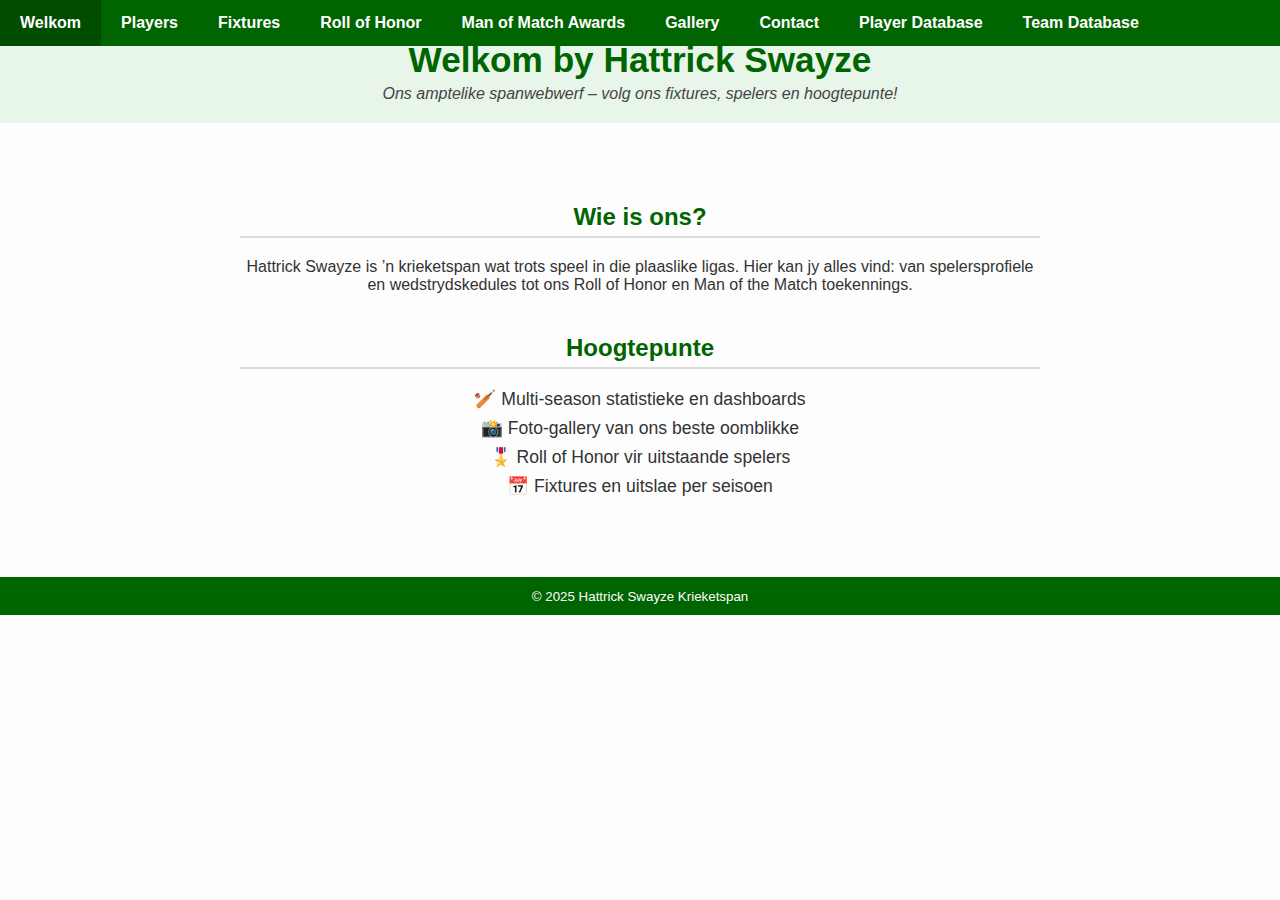
<file: index.html>
<!DOCTYPE html>
<html lang="af">
<head>
  <meta charset="UTF-8">
  <title>Hattrick Swayze – Welkom</title>
  <link rel="stylesheet" href="assets/styles.css">
</head>
<body>

  <!-- Navigasie -->
  <nav>
    <ul>
      <li><a href="index.html">Welkom</a></li>
      <li><a href="players.html">Players</a></li>
      <li><a href="fixtures.html">Fixtures</a></li>
      <li><a href="rollofhonor.html">Roll of Honor</a></li>
      <li><a href="momawards.html">Man of Match Awards</a></li>
      <li><a href="gallery.html">Gallery</a></li>
      <li><a href="contact.html">Contact</a></li>
      <li><a href="player-database.htm">Player Database</a></li>
      <li><a href="team-database.htm">Team Database</a></li>
    </ul>
  </nav>

  <!-- Kopstuk -->
  <header>
    <h1>Welkom by Hattrick Swayze</h1>
    <p>Ons amptelike spanwebwerf – volg ons fixtures, spelers en hoogtepunte!</p>
  </header>

  <!-- Hoof inhoud -->
  <main>
    <section id="intro">
      <h2>Wie is ons?</h2>
      <p>
        Hattrick Swayze is ’n krieketspan wat trots speel in die plaaslike ligas.
        Hier kan jy alles vind: van spelersprofiele en wedstrydskedules tot ons
        Roll of Honor en Man of the Match toekennings.
      </p>
    </section>

    <section id="highlights">
      <h2>Hoogtepunte</h2>
      <ul>
        <li>🏏 Multi‑season statistieke en dashboards</li>
        <li>📸 Foto‑gallery van ons beste oomblikke</li>
        <li>🎖️ Roll of Honor vir uitstaande spelers</li>
        <li>📅 Fixtures en uitslae per seisoen</li>
      </ul>
    </section>
  </main>

  <!-- Footer -->
  <footer>
    <small>&copy; 2025 Hattrick Swayze Krieketspan</small>
  </footer>

</body>

</html>
</file>
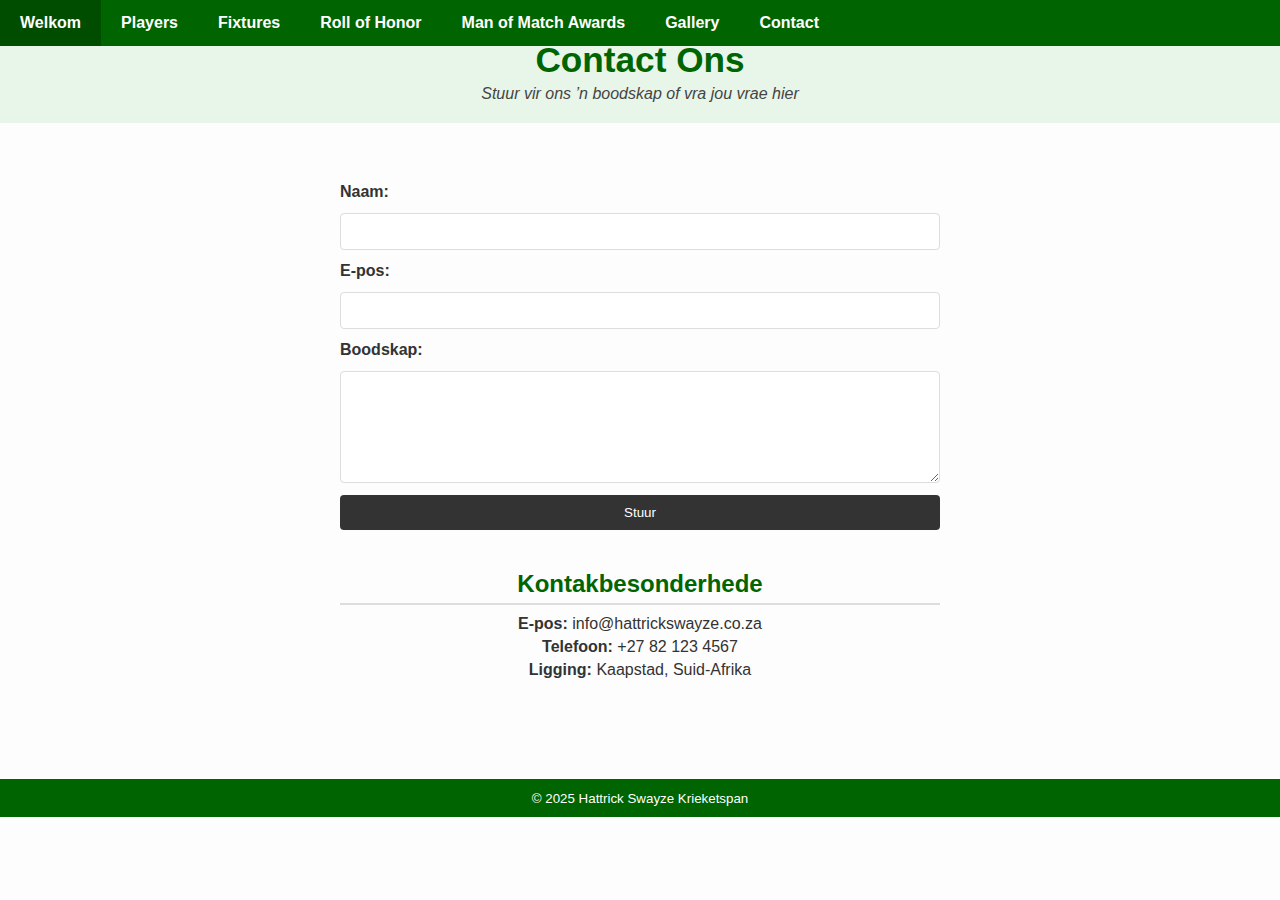
<file: contact.html>
<!DOCTYPE html>
<html lang="af">
<head>
  <meta charset="UTF-8">
  <title>Hattrick Swayze – Contact</title>
  <link rel="stylesheet" href="assets/styles.css">
</head>
<body>

  <!-- Navigasie -->
  <nav>
    <ul>
      <li><a href="index.html">Welkom</a></li>
      <li><a href="players.html">Players</a></li>
      <li><a href="fixtures.html">Fixtures</a></li>
      <li><a href="rollofhonor.html">Roll of Honor</a></li>
      <li><a href="momawards.html">Man of Match Awards</a></li>
      <li><a href="gallery.html">Gallery</a></li>
      <li><a href="contact.html">Contact</a></li>
    </ul>
  </nav>

  <header>
    <h1>Contact Ons</h1>
    <p>Stuur vir ons ’n boodskap of vra jou vrae hier</p>
  </header>

  <main>
    <section id="contact">
      <form action="#" method="post" class="contact-form">
        <label for="name">Naam:</label>
        <input type="text" id="name" name="name" required>

        <label for="email">E-pos:</label>
        <input type="email" id="email" name="email" required>

        <label for="message">Boodskap:</label>
        <textarea id="message" name="message" rows="6" required></textarea>

        <button type="submit">Stuur</button>
      </form>

      <div class="contact-info">
        <h2>Kontakbesonderhede</h2>
        <p><strong>E-pos:</strong> info@hattrickswayze.co.za</p>
        <p><strong>Telefoon:</strong> +27 82 123 4567</p>
        <p><strong>Ligging:</strong> Kaapstad, Suid-Afrika</p>
      </div>
    </section>
  </main>

  <footer>
    <small>&copy; 2025 Hattrick Swayze Krieketspan</small>
  </footer>

</body>
</html>
</file>
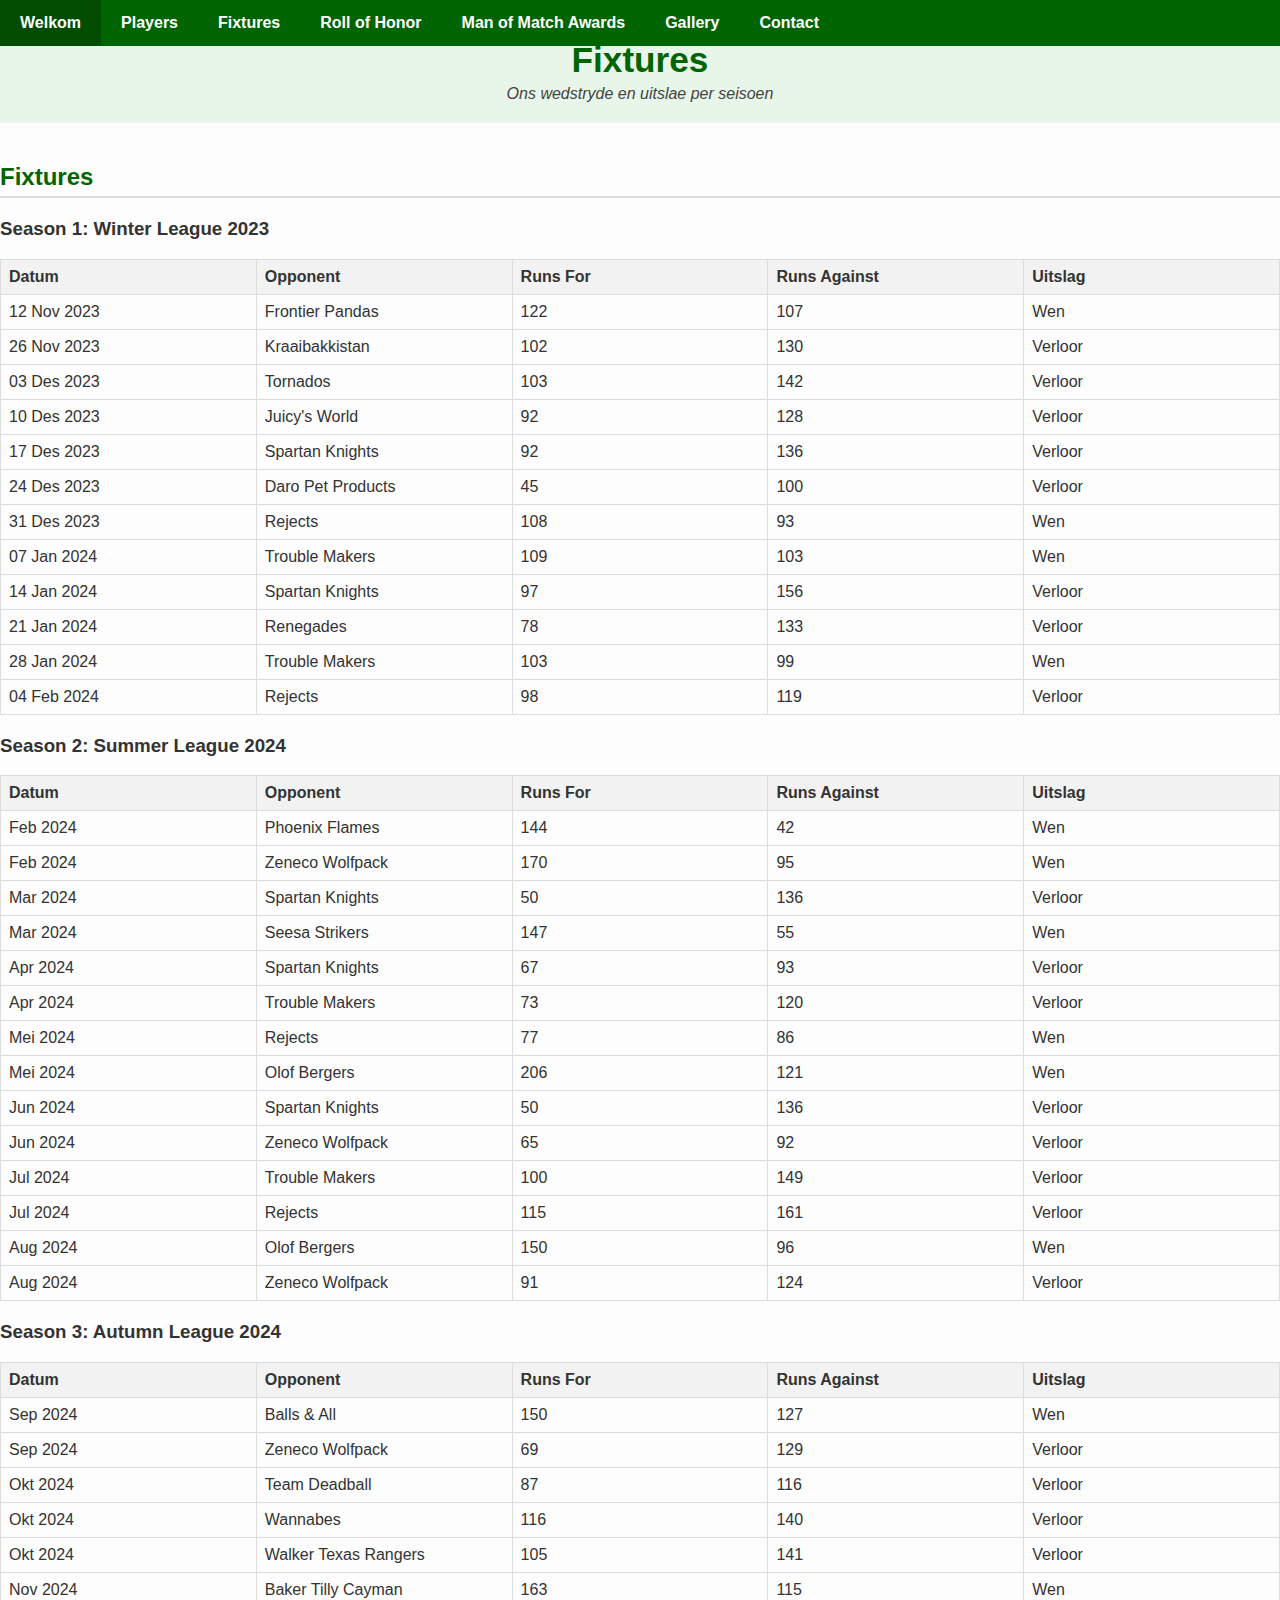
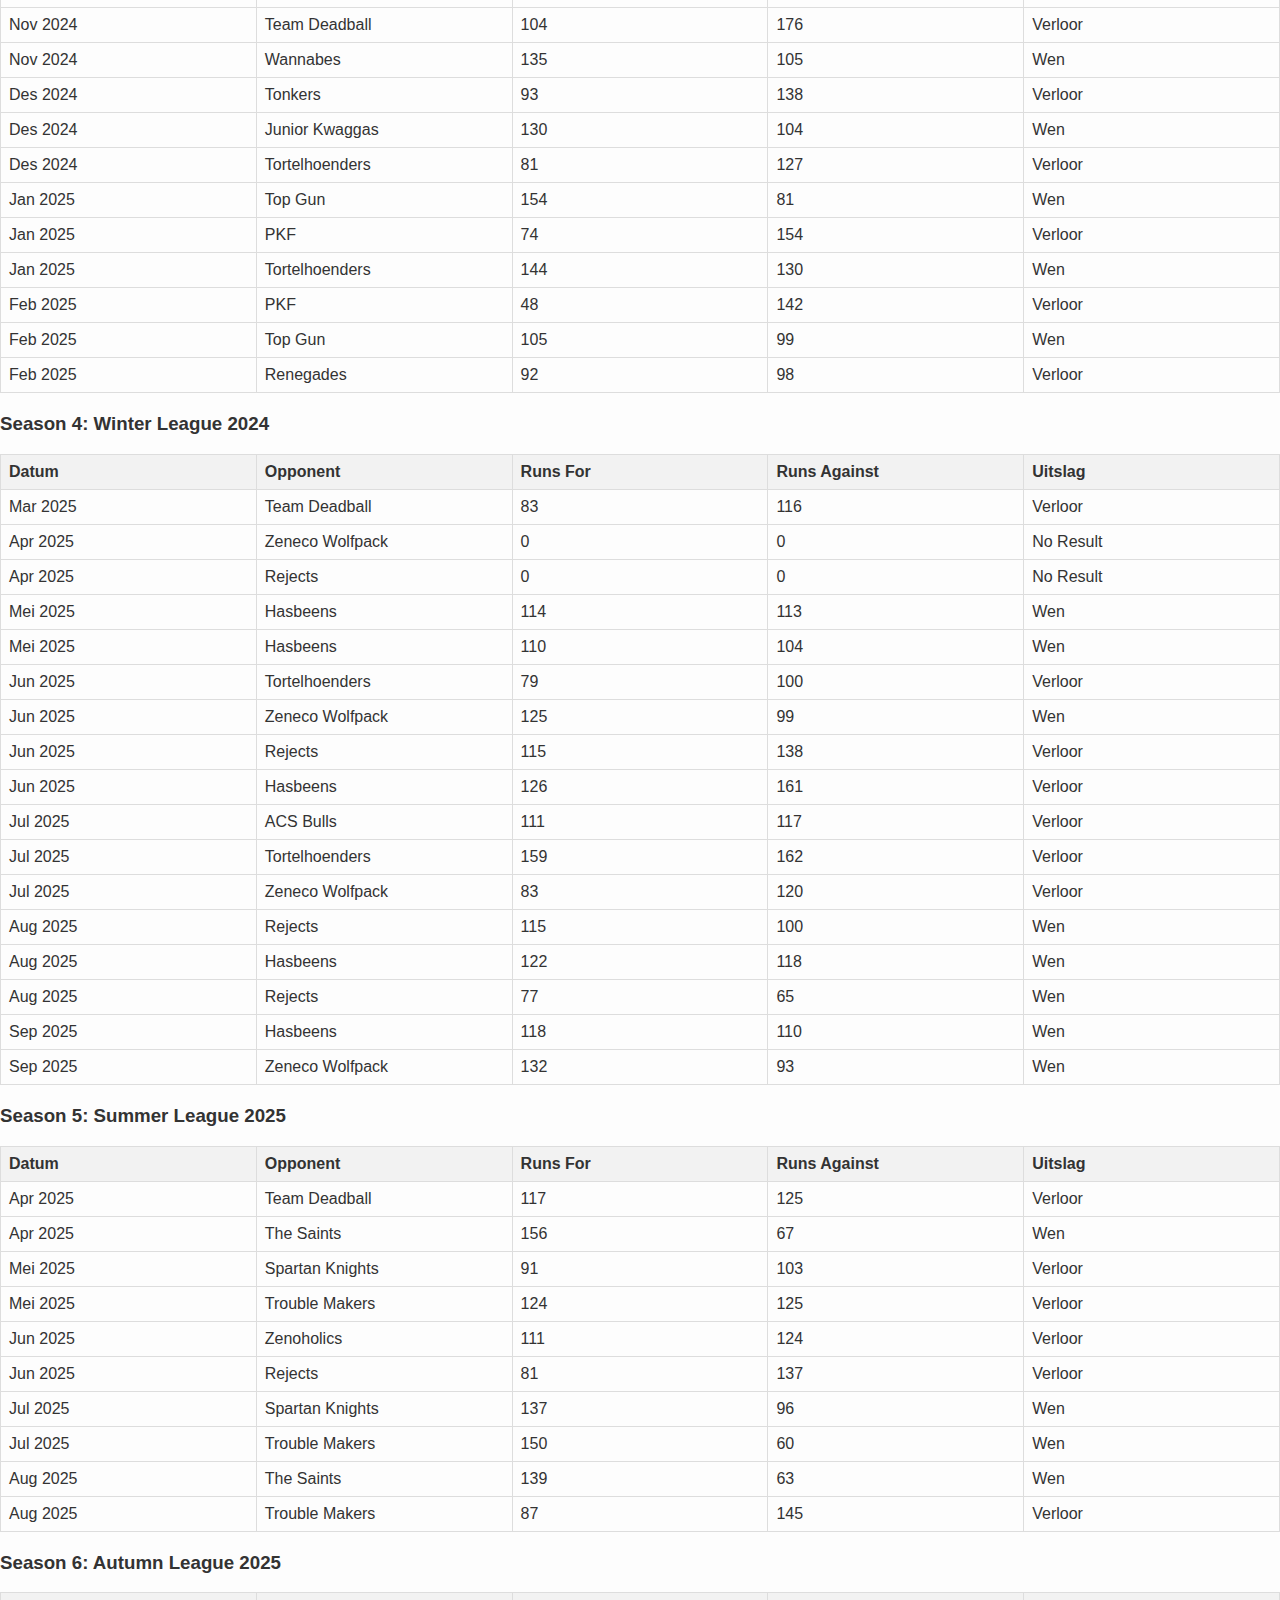
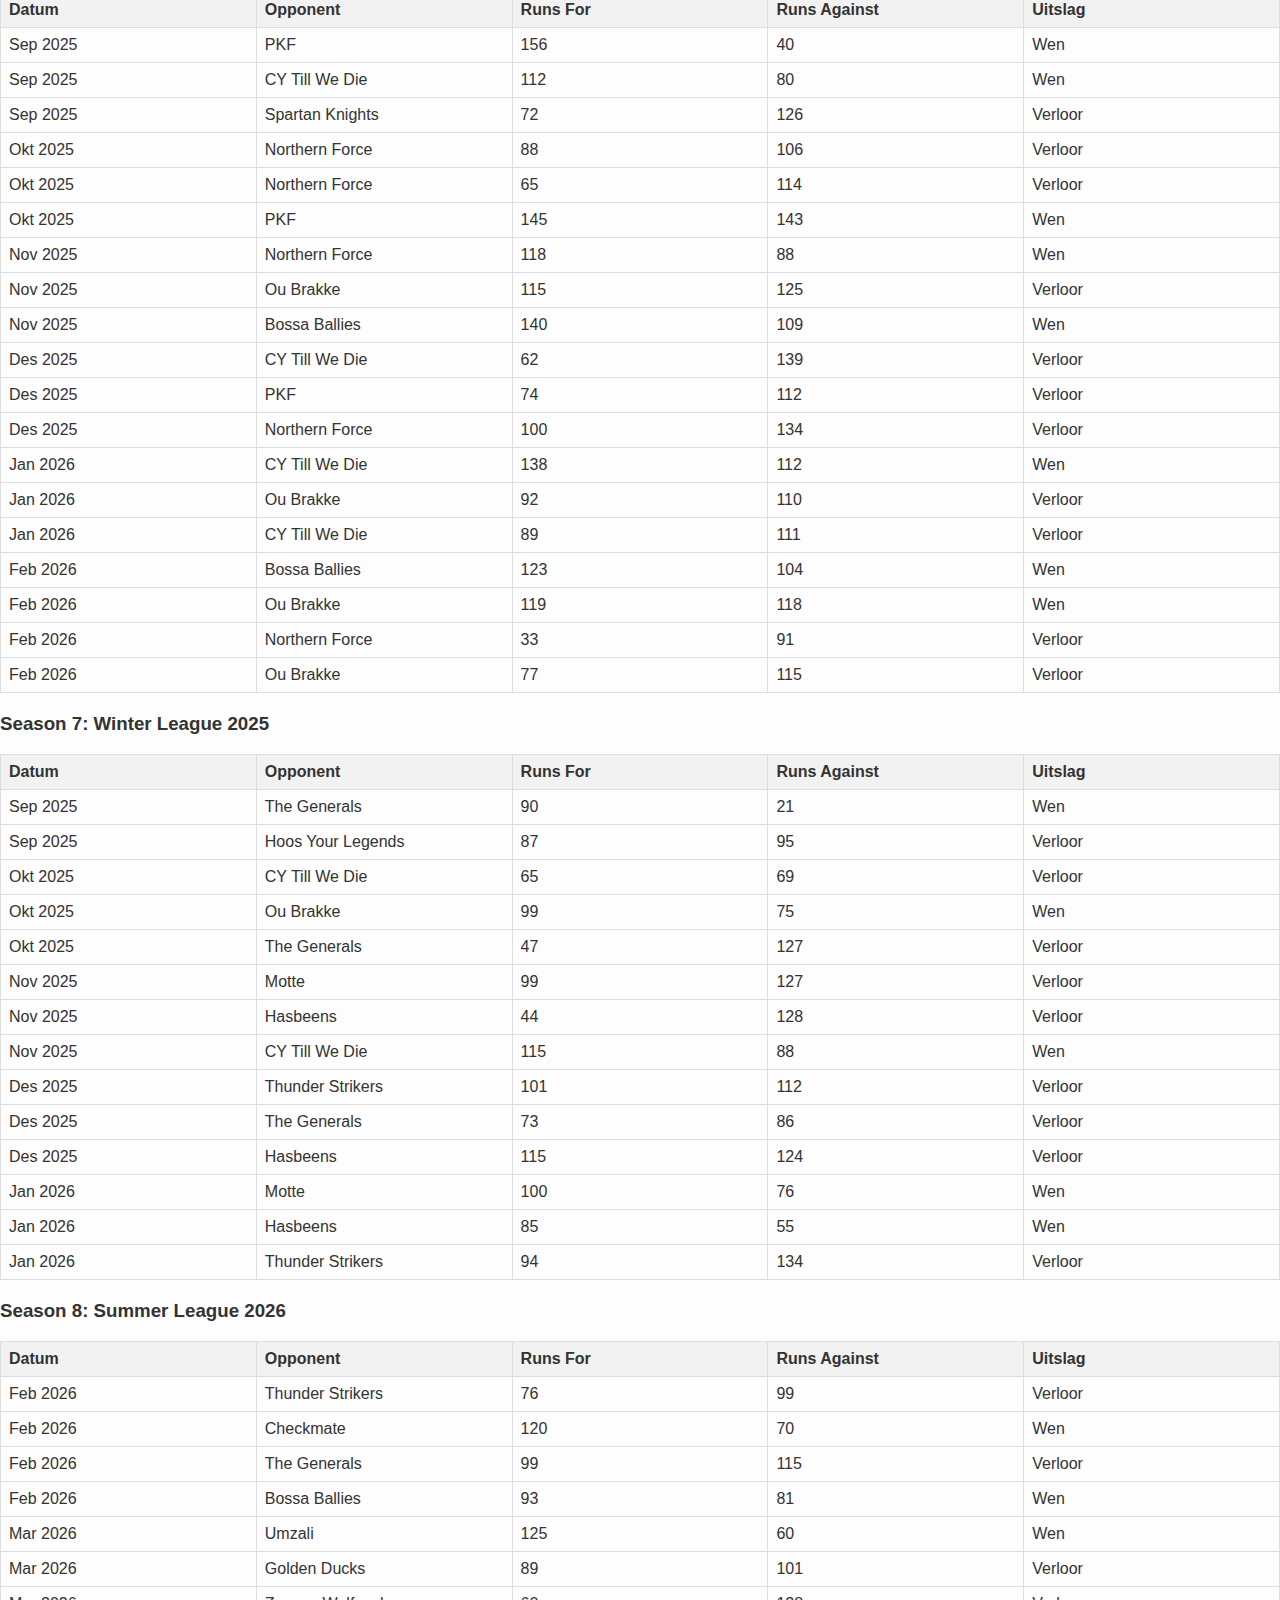
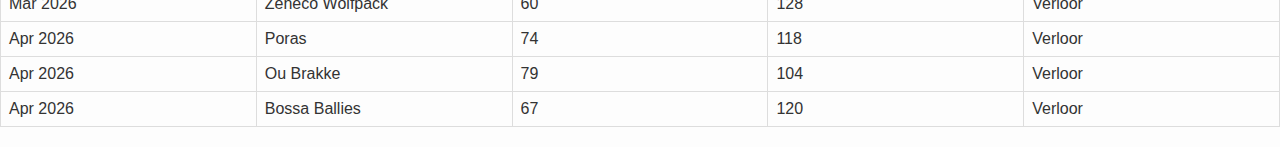
<file: fixtures.html>
<!DOCTYPE html>
<html lang="af">
<head>
  <meta charset="UTF-8">
  <title>Hattrick Swayze – Fixtures</title>
  <link rel="stylesheet" href="assets/styles.css">
</head>
<body>

  <!-- Navigasie bo vas -->
  <nav>
    <ul>
      <li><a href="index.html">Welkom</a></li>
      <li><a href="players.html">Players</a></li>
      <li><a href="fixtures.html">Fixtures</a></li>
      <li><a href="rollofhonor.html">Roll of Honor</a></li>
      <li><a href="momawards.html">Man of Match Awards</a></li>
      <li><a href="gallery.html">Gallery</a></li>
      <li><a href="contact.html">Contact</a></li>
    </ul>
  </nav>

  <!-- Kopstuk -->
  <header>
    <h1>Fixtures</h1>
    <p>Ons wedstryde en uitslae per seisoen</p>
  </header>

<!-- Fixtures -->
    <section id="fixtures">
      <h2>Fixtures</h2>
      <!-- Season 1 -->
<h3>Season 1: Winter League 2023</h3>
<table>
  <thead>
    <tr>
      <th>Datum</th><th>Opponent</th><th>Runs For</th><th>Runs Against</th><th>Uitslag</th>
    </tr>
  </thead>
  <tbody>
    <tr><td>12 Nov 2023</td><td>Frontier Pandas</td><td>122</td><td>107</td><td>Wen</td></tr>
    <tr><td>26 Nov 2023</td><td>Kraaibakkistan</td><td>102</td><td>130</td><td>Verloor</td></tr>
    <tr><td>03 Des 2023</td><td>Tornados</td><td>103</td><td>142</td><td>Verloor</td></tr>
    <tr><td>10 Des 2023</td><td>Juicy's World</td><td>92</td><td>128</td><td>Verloor</td></tr>
    <tr><td>17 Des 2023</td><td>Spartan Knights</td><td>92</td><td>136</td><td>Verloor</td></tr>
    <tr><td>24 Des 2023</td><td>Daro Pet Products</td><td>45</td><td>100</td><td>Verloor</td></tr>
    <tr><td>31 Des 2023</td><td>Rejects</td><td>108</td><td>93</td><td>Wen</td></tr>
    <tr><td>07 Jan 2024</td><td>Trouble Makers</td><td>109</td><td>103</td><td>Wen</td></tr>
    <tr><td>14 Jan 2024</td><td>Spartan Knights</td><td>97</td><td>156</td><td>Verloor</td></tr>
    <tr><td>21 Jan 2024</td><td>Renegades</td><td>78</td><td>133</td><td>Verloor</td></tr>
    <tr><td>28 Jan 2024</td><td>Trouble Makers</td><td>103</td><td>99</td><td>Wen</td></tr>
    <tr><td>04 Feb 2024</td><td>Rejects</td><td>98</td><td>119</td><td>Verloor</td></tr>
  </tbody>
</table>
<!-- Season 2 -->
<h3>Season 2: Summer League 2024</h3>
<table>
  <thead>
    <tr>
      <th>Datum</th><th>Opponent</th><th>Runs For</th><th>Runs Against</th><th>Uitslag</th>
    </tr>
  </thead>
  <tbody>
    <tr><td>Feb 2024</td><td>Phoenix Flames</td><td>144</td><td>42</td><td>Wen</td></tr>
    <tr><td>Feb 2024</td><td>Zeneco Wolfpack</td><td>170</td><td>95</td><td>Wen</td></tr>
    <tr><td>Mar 2024</td><td>Spartan Knights</td><td>50</td><td>136</td><td>Verloor</td></tr>
    <tr><td>Mar 2024</td><td>Seesa Strikers</td><td>147</td><td>55</td><td>Wen</td></tr>
    <tr><td>Apr 2024</td><td>Spartan Knights</td><td>67</td><td>93</td><td>Verloor</td></tr>
    <tr><td>Apr 2024</td><td>Trouble Makers</td><td>73</td><td>120</td><td>Verloor</td></tr>
    <tr><td>Mei 2024</td><td>Rejects</td><td>77</td><td>86</td><td>Wen</td></tr>
    <tr><td>Mei 2024</td><td>Olof Bergers</td><td>206</td><td>121</td><td>Wen</td></tr>
    <tr><td>Jun 2024</td><td>Spartan Knights</td><td>50</td><td>136</td><td>Verloor</td></tr>
    <tr><td>Jun 2024</td><td>Zeneco Wolfpack</td><td>65</td><td>92</td><td>Verloor</td></tr>
    <tr><td>Jul 2024</td><td>Trouble Makers</td><td>100</td><td>149</td><td>Verloor</td></tr>
    <tr><td>Jul 2024</td><td>Rejects</td><td>115</td><td>161</td><td>Verloor</td></tr>
    <tr><td>Aug 2024</td><td>Olof Bergers</td><td>150</td><td>96</td><td>Wen</td></tr>
    <tr><td>Aug 2024</td><td>Zeneco Wolfpack</td><td>91</td><td>124</td><td>Verloor</td></tr>
  </tbody>
</table>
<!-- Season 3 -->
<h3>Season 3: Autumn League 2024</h3>
<table>
  <thead>
    <tr>
      <th>Datum</th><th>Opponent</th><th>Runs For</th><th>Runs Against</th><th>Uitslag</th>
    </tr>
  </thead>
  <tbody>
    <tr><td>Sep 2024</td><td>Balls & All</td><td>150</td><td>127</td><td>Wen</td></tr>
    <tr><td>Sep 2024</td><td>Zeneco Wolfpack</td><td>69</td><td>129</td><td>Verloor</td></tr>
    <tr><td>Okt 2024</td><td>Team Deadball</td><td>87</td><td>116</td><td>Verloor</td></tr>
    <tr><td>Okt 2024</td><td>Wannabes</td><td>116</td><td>140</td><td>Verloor</td></tr>
    <tr><td>Okt 2024</td><td>Walker Texas Rangers</td><td>105</td><td>141</td><td>Verloor</td></tr>
    <tr><td>Nov 2024</td><td>Baker Tilly Cayman</td><td>163</td><td>115</td><td>Wen</td></tr>
    <tr><td>Nov 2024</td><td>Team Deadball</td><td>104</td><td>176</td><td>Verloor</td></tr>
    <tr><td>Nov 2024</td><td>Wannabes</td><td>135</td><td>105</td><td>Wen</td></tr>
    <tr><td>Des 2024</td><td>Tonkers</td><td>93</td><td>138</td><td>Verloor</td></tr>
    <tr><td>Des 2024</td><td>Junior Kwaggas</td><td>130</td><td>104</td><td>Wen</td></tr>
    <tr><td>Des 2024</td><td>Tortelhoenders</td><td>81</td><td>127</td><td>Verloor</td></tr>
    <tr><td>Jan 2025</td><td>Top Gun</td><td>154</td><td>81</td><td>Wen</td></tr>
    <tr><td>Jan 2025</td><td>PKF</td><td>74</td><td>154</td><td>Verloor</td></tr>
    <tr><td>Jan 2025</td><td>Tortelhoenders</td><td>144</td><td>130</td><td>Wen</td></tr>
    <tr><td>Feb 2025</td><td>PKF</td><td>48</td><td>142</td><td>Verloor</td></tr>
    <tr><td>Feb 2025</td><td>Top Gun</td><td>105</td><td>99</td><td>Wen</td></tr>
    <tr><td>Feb 2025</td><td>Renegades</td><td>92</td><td>98</td><td>Verloor</td></tr>
  </tbody>
</table>
<!-- Season 4 -->
<h3>Season 4: Winter League 2024</h3>
<table>
  <thead>
    <tr>
      <th>Datum</th><th>Opponent</th><th>Runs For</th><th>Runs Against</th><th>Uitslag</th>
    </tr>
  </thead>
  <tbody>
    <tr><td>Mar 2025</td><td>Team Deadball</td><td>83</td><td>116</td><td>Verloor</td></tr>
    <tr><td>Apr 2025</td><td>Zeneco Wolfpack</td><td>0</td><td>0</td><td>No Result</td></tr>
    <tr><td>Apr 2025</td><td>Rejects</td><td>0</td><td>0</td><td>No Result</td></tr>
    <tr><td>Mei 2025</td><td>Hasbeens</td><td>114</td><td>113</td><td>Wen</td></tr>
    <tr><td>Mei 2025</td><td>Hasbeens</td><td>110</td><td>104</td><td>Wen</td></tr>
    <tr><td>Jun 2025</td><td>Tortelhoenders</td><td>79</td><td>100</td><td>Verloor</td></tr>
    <tr><td>Jun 2025</td><td>Zeneco Wolfpack</td><td>125</td><td>99</td><td>Wen</td></tr>
    <tr><td>Jun 2025</td><td>Rejects</td><td>115</td><td>138</td><td>Verloor</td></tr>
    <tr><td>Jun 2025</td><td>Hasbeens</td><td>126</td><td>161</td><td>Verloor</td></tr>
    <tr><td>Jul 2025</td><td>ACS Bulls</td><td>111</td><td>117</td><td>Verloor</td></tr>
    <tr><td>Jul 2025</td><td>Tortelhoenders</td><td>159</td><td>162</td><td>Verloor</td></tr>
    <tr><td>Jul 2025</td><td>Zeneco Wolfpack</td><td>83</td><td>120</td><td>Verloor</td></tr>
    <tr><td>Aug 2025</td><td>Rejects</td><td>115</td><td>100</td><td>Wen</td></tr>
    <tr><td>Aug 2025</td><td>Hasbeens</td><td>122</td><td>118</td><td>Wen</td></tr>
    <tr><td>Aug 2025</td><td>Rejects</td><td>77</td><td>65</td><td>Wen</td></tr>
    <tr><td>Sep 2025</td><td>Hasbeens</td><td>118</td><td>110</td><td>Wen</td></tr>
    <tr><td>Sep 2025</td><td>Zeneco Wolfpack</td><td>132</td><td>93</td><td>Wen</td></tr>
  </tbody>
</table>    
<!-- Season 5 -->
<h3>Season 5: Summer League 2025</h3>
<table>
  <thead>
    <tr>
      <th>Datum</th><th>Opponent</th><th>Runs For</th><th>Runs Against</th><th>Uitslag</th>
    </tr>
  </thead>
  <tbody>
    <tr><td>Apr 2025</td><td>Team Deadball</td><td>117</td><td>125</td><td>Verloor</td></tr>
    <tr><td>Apr 2025</td><td>The Saints</td><td>156</td><td>67</td><td>Wen</td></tr>
    <tr><td>Mei 2025</td><td>Spartan Knights</td><td>91</td><td>103</td><td>Verloor</td></tr>
    <tr><td>Mei 2025</td><td>Trouble Makers</td><td>124</td><td>125</td><td>Verloor</td></tr>
    <tr><td>Jun 2025</td><td>Zenoholics</td><td>111</td><td>124</td><td>Verloor</td></tr>
    <tr><td>Jun 2025</td><td>Rejects</td><td>81</td><td>137</td><td>Verloor</td></tr>
    <tr><td>Jul 2025</td><td>Spartan Knights</td><td>137</td><td>96</td><td>Wen</td></tr>
    <tr><td>Jul 2025</td><td>Trouble Makers</td><td>150</td><td>60</td><td>Wen</td></tr>
    <tr><td>Aug 2025</td><td>The Saints</td><td>139</td><td>63</td><td>Wen</td></tr>
    <tr><td>Aug 2025</td><td>Trouble Makers</td><td>87</td><td>145</td><td>Verloor</td></tr>
  </tbody>
</table>
<!-- Season 6 -->
<h3>Season 6: Autumn League 2025</h3>
<table>
  <thead>
    <tr>
      <th>Datum</th><th>Opponent</th><th>Runs For</th><th>Runs Against</th><th>Uitslag</th>
    </tr>
  </thead>
  <tbody>
    <tr><td>Sep 2025</td><td>PKF</td><td>156</td><td>40</td><td>Wen</td></tr>
    <tr><td>Sep 2025</td><td>CY Till We Die</td><td>112</td><td>80</td><td>Wen</td></tr>
    <tr><td>Sep 2025</td><td>Spartan Knights</td><td>72</td><td>126</td><td>Verloor</td></tr>
    <tr><td>Okt 2025</td><td>Northern Force</td><td>88</td><td>106</td><td>Verloor</td></tr>
    <tr><td>Okt 2025</td><td>Northern Force</td><td>65</td><td>114</td><td>Verloor</td></tr>
    <tr><td>Okt 2025</td><td>PKF</td><td>145</td><td>143</td><td>Wen</td></tr>
    <tr><td>Nov 2025</td><td>Northern Force</td><td>118</td><td>88</td><td>Wen</td></tr>
    <tr><td>Nov 2025</td><td>Ou Brakke</td><td>115</td><td>125</td><td>Verloor</td></tr>
    <tr><td>Nov 2025</td><td>Bossa Ballies</td><td>140</td><td>109</td><td>Wen</td></tr>
    <tr><td>Des 2025</td><td>CY Till We Die</td><td>62</td><td>139</td><td>Verloor</td></tr>
    <tr><td>Des 2025</td><td>PKF</td><td>74</td><td>112</td><td>Verloor</td></tr>
    <tr><td>Des 2025</td><td>Northern Force</td><td>100</td><td>134</td><td>Verloor</td></tr>
    <tr><td>Jan 2026</td><td>CY Till We Die</td><td>138</td><td>112</td><td>Wen</td></tr>
    <tr><td>Jan 2026</td><td>Ou Brakke</td><td>92</td><td>110</td><td>Verloor</td></tr>
    <tr><td>Jan 2026</td><td>CY Till We Die</td><td>89</td><td>111</td><td>Verloor</td></tr>
    <tr><td>Feb 2026</td><td>Bossa Ballies</td><td>123</td><td>104</td><td>Wen</td></tr>
    <tr><td>Feb 2026</td><td>Ou Brakke</td><td>119</td><td>118</td><td>Wen</td></tr>
    <tr><td>Feb 2026</td><td>Northern Force</td><td>33</td><td>91</td><td>Verloor</td></tr>
    <tr><td>Feb 2026</td><td>Ou Brakke</td><td>77</td><td>115</td><td>Verloor</td></tr>
  </tbody>
</table>
<!-- Season 7 -->
<h3>Season 7: Winter League 2025</h3>
<table>
  <thead>
    <tr>
      <th>Datum</th><th>Opponent</th><th>Runs For</th><th>Runs Against</th><th>Uitslag</th>
    </tr>
  </thead>
  <tbody>
    <tr><td>Sep 2025</td><td>The Generals</td><td>90</td><td>21</td><td>Wen</td></tr>
    <tr><td>Sep 2025</td><td>Hoos Your Legends</td><td>87</td><td>95</td><td>Verloor</td></tr>
    <tr><td>Okt 2025</td><td>CY Till We Die</td><td>65</td><td>69</td><td>Verloor</td></tr>
    <tr><td>Okt 2025</td><td>Ou Brakke</td><td>99</td><td>75</td><td>Wen</td></tr>
    <tr><td>Okt 2025</td><td>The Generals</td><td>47</td><td>127</td><td>Verloor</td></tr>
    <tr><td>Nov 2025</td><td>Motte</td><td>99</td><td>127</td><td>Verloor</td></tr>
    <tr><td>Nov 2025</td><td>Hasbeens</td><td>44</td><td>128</td><td>Verloor</td></tr>
    <tr><td>Nov 2025</td><td>CY Till We Die</td><td>115</td><td>88</td><td>Wen</td></tr>
    <tr><td>Des 2025</td><td>Thunder Strikers</td><td>101</td><td>112</td><td>Verloor</td></tr>
    <tr><td>Des 2025</td><td>The Generals</td><td>73</td><td>86</td><td>Verloor</td></tr>
    <tr><td>Des 2025</td><td>Hasbeens</td><td>115</td><td>124</td><td>Verloor</td></tr>
    <tr><td>Jan 2026</td><td>Motte</td><td>100</td><td>76</td><td>Wen</td></tr>
    <tr><td>Jan 2026</td><td>Hasbeens</td><td>85</td><td>55</td><td>Wen</td></tr>
    <tr><td>Jan 2026</td><td>Thunder Strikers</td><td>94</td><td>134</td><td>Verloor</td></tr>
  </tbody>
</table>
<!-- Season 8 -->
<h3>Season 8: Summer League 2026</h3>
<table>
  <thead>
    <tr>
      <th>Datum</th><th>Opponent</th><th>Runs For</th><th>Runs Against</th><th>Uitslag</th>
    </tr>
  </thead>
  <tbody>
    <tr><td>Feb 2026</td><td>Thunder Strikers</td><td>76</td><td>99</td><td>Verloor</td></tr>
    <tr><td>Feb 2026</td><td>Checkmate</td><td>120</td><td>70</td><td>Wen</td></tr>
    <tr><td>Feb 2026</td><td>The Generals</td><td>99</td><td>115</td><td>Verloor</td></tr>
    <tr><td>Feb 2026</td><td>Bossa Ballies</td><td>93</td><td>81</td><td>Wen</td></tr>
    <tr><td>Mar 2026</td><td>Umzali</td><td>125</td><td>60</td><td>Wen</td></tr>
    <tr><td>Mar 2026</td><td>Golden Ducks</td><td>89</td><td>101</td><td>Verloor</td></tr>
    <tr><td>Mar 2026</td><td>Zeneco Wolfpack</td><td>60</td><td>128</td><td>Verloor</td></tr>
    <tr><td>Apr 2026</td><td>Poras</td><td>74</td><td>118</td><td>Verloor</td></tr>
    <tr><td>Apr 2026</td><td>Ou Brakke</td><td>79</td><td>104</td><td>Verloor</td></tr>
    <tr><td>Apr 2026</td><td>Bossa Ballies</td><td>67</td><td>120</td><td>Verloor</td></tr>
  </tbody>
</table>
    </section>
</file>
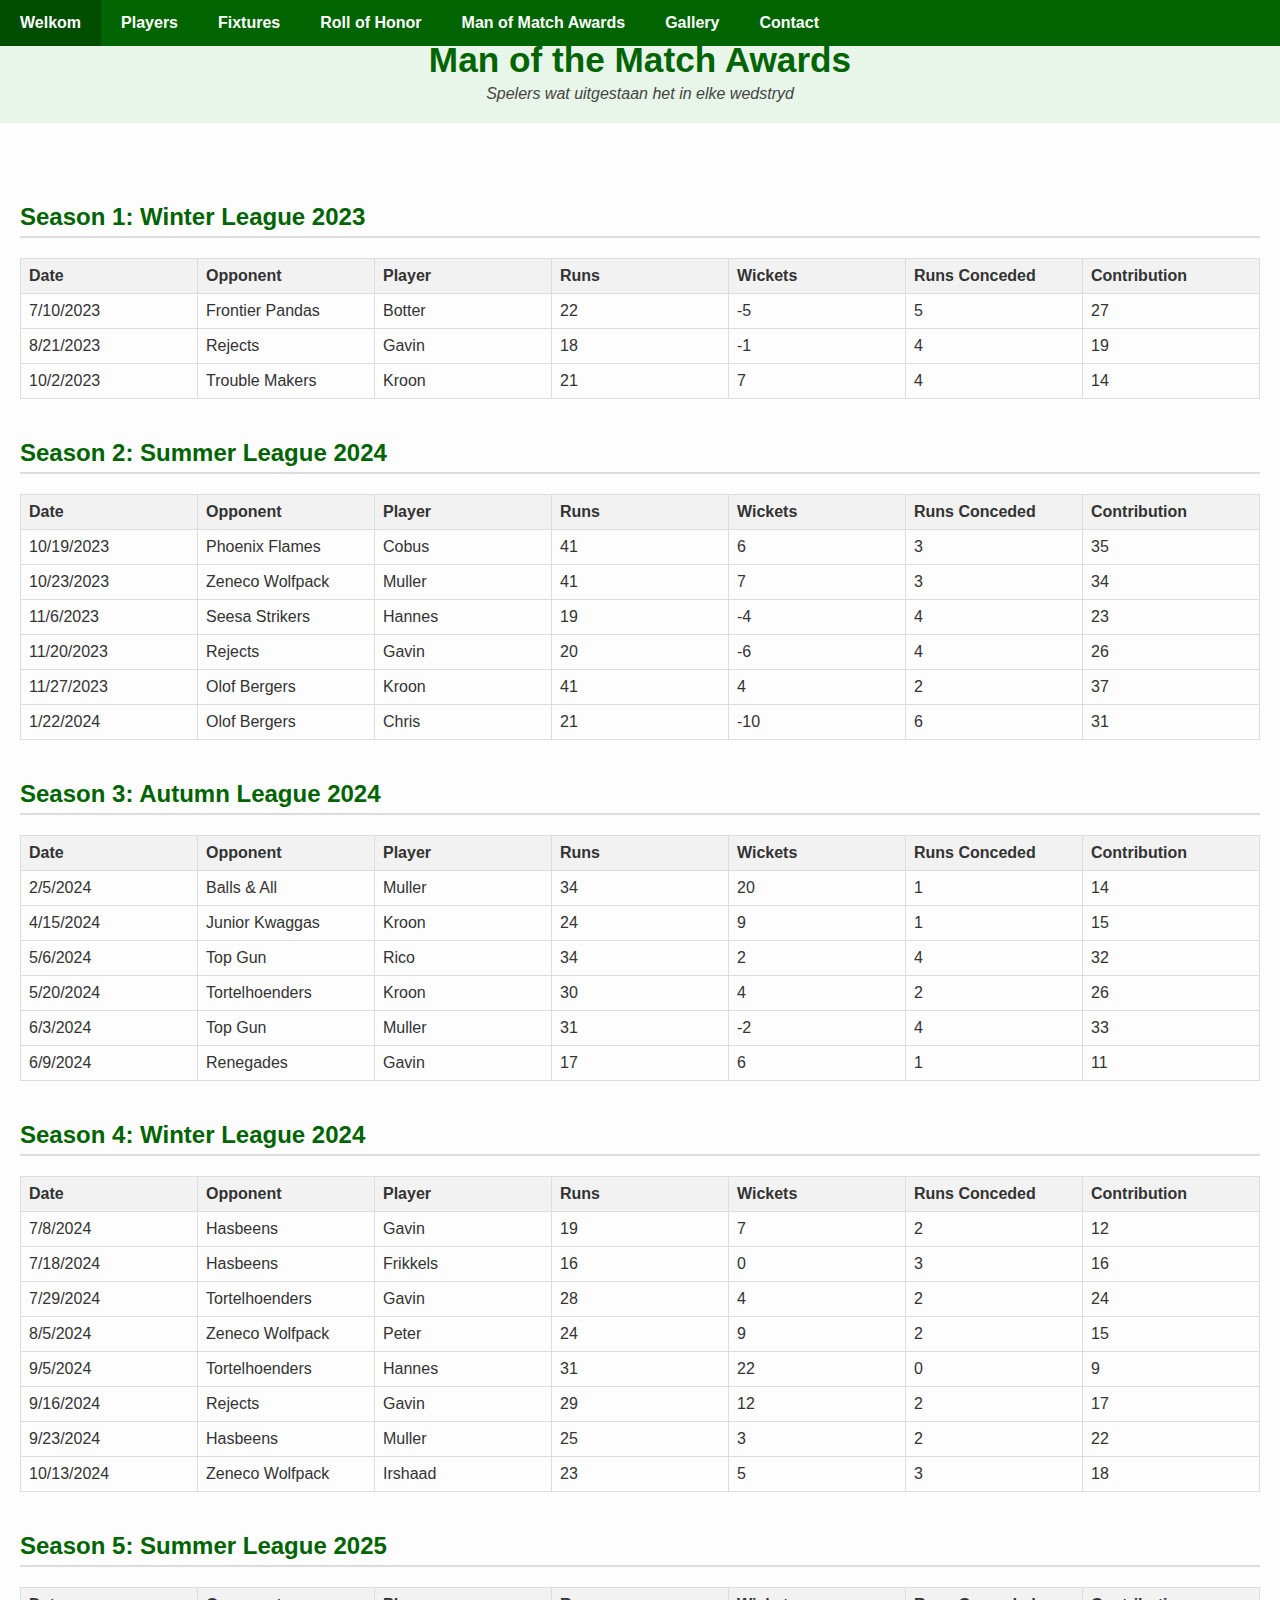
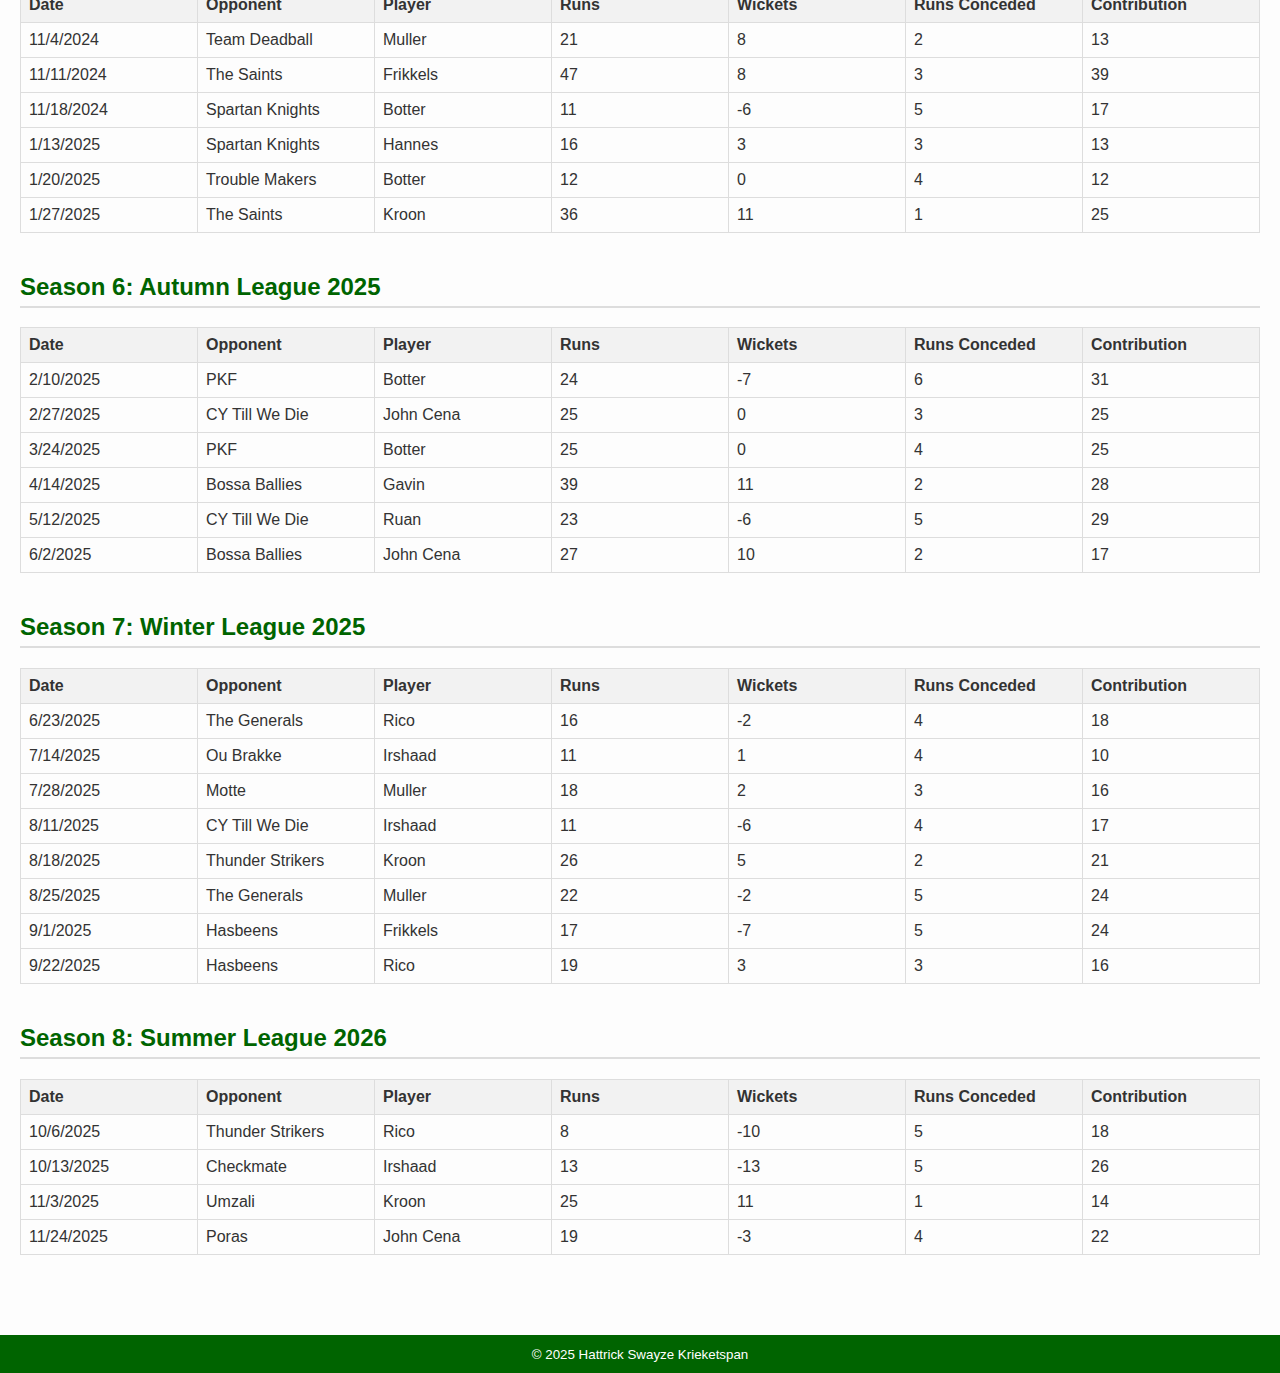
<file: momawards.html>
<!DOCTYPE html>
<html lang="af">
<head>
  <meta charset="UTF-8">
  <title>Hattrick Swayze – Man of the Match Awards</title>
  <link rel="stylesheet" href="assets/styles.css">
</head>
<body>

  <!-- Navigasie -->
  <nav>
    <ul>
      <li><a href="index.html">Welkom</a></li>
      <li><a href="players.html">Players</a></li>
      <li><a href="fixtures.html">Fixtures</a></li>
      <li><a href="rollofhonor.html">Roll of Honor</a></li>
      <li><a href="momawards.html">Man of Match Awards</a></li>
      <li><a href="gallery.html">Gallery</a></li>
      <li><a href="contact.html">Contact</a></li>
    </ul>
  </nav>

  <header>
    <h1>Man of the Match Awards</h1>
    <p>Spelers wat uitgestaan het in elke wedstryd</p>
  </header>

  <main>
    <section id="momawards">

      <!-- Season 1 -->
      <h2>Season 1: Winter League 2023</h2>
      <table>
        <thead><tr><th>Date</th><th>Opponent</th><th>Player</th><th>Runs</th><th>Wickets</th><th>Runs Conceded</th><th>Contribution</th></tr></thead>
        <tbody>
          <tr><td>7/10/2023</td><td>Frontier Pandas</td><td>Botter</td><td>22</td><td>-5</td><td>5</td><td>27</td></tr>
          <tr><td>8/21/2023</td><td>Rejects</td><td>Gavin</td><td>18</td><td>-1</td><td>4</td><td>19</td></tr>
          <tr><td>10/2/2023</td><td>Trouble Makers</td><td>Kroon</td><td>21</td><td>7</td><td>4</td><td>14</td></tr>
        </tbody>
      </table>

      <!-- Season 2 -->
      <h2>Season 2: Summer League 2024</h2>
      <table>
        <thead><tr><th>Date</th><th>Opponent</th><th>Player</th><th>Runs</th><th>Wickets</th><th>Runs Conceded</th><th>Contribution</th></tr></thead>
        <tbody>
          <tr><td>10/19/2023</td><td>Phoenix Flames</td><td>Cobus</td><td>41</td><td>6</td><td>3</td><td>35</td></tr>
          <tr><td>10/23/2023</td><td>Zeneco Wolfpack</td><td>Muller</td><td>41</td><td>7</td><td>3</td><td>34</td></tr>
          <tr><td>11/6/2023</td><td>Seesa Strikers</td><td>Hannes</td><td>19</td><td>-4</td><td>4</td><td>23</td></tr>
          <tr><td>11/20/2023</td><td>Rejects</td><td>Gavin</td><td>20</td><td>-6</td><td>4</td><td>26</td></tr>
          <tr><td>11/27/2023</td><td>Olof Bergers</td><td>Kroon</td><td>41</td><td>4</td><td>2</td><td>37</td></tr>
          <tr><td>1/22/2024</td><td>Olof Bergers</td><td>Chris</td><td>21</td><td>-10</td><td>6</td><td>31</td></tr>
        </tbody>
      </table>

      <!-- Season 3 -->
      <h2>Season 3: Autumn League 2024</h2>
      <table>
        <thead><tr><th>Date</th><th>Opponent</th><th>Player</th><th>Runs</th><th>Wickets</th><th>Runs Conceded</th><th>Contribution</th></tr></thead>
        <tbody>
          <tr><td>2/5/2024</td><td>Balls & All</td><td>Muller</td><td>34</td><td>20</td><td>1</td><td>14</td></tr>
          <tr><td>4/15/2024</td><td>Junior Kwaggas</td><td>Kroon</td><td>24</td><td>9</td><td>1</td><td>15</td></tr>
          <tr><td>5/6/2024</td><td>Top Gun</td><td>Rico</td><td>34</td><td>2</td><td>4</td><td>32</td></tr>
          <tr><td>5/20/2024</td><td>Tortelhoenders</td><td>Kroon</td><td>30</td><td>4</td><td>2</td><td>26</td></tr>
          <tr><td>6/3/2024</td><td>Top Gun</td><td>Muller</td><td>31</td><td>-2</td><td>4</td><td>33</td></tr>
          <tr><td>6/9/2024</td><td>Renegades</td><td>Gavin</td><td>17</td><td>6</td><td>1</td><td>11</td></tr>
        </tbody>
      </table>

      <!-- Season 4 -->
      <h2>Season 4: Winter League 2024</h2>
      <table>
        <thead><tr><th>Date</th><th>Opponent</th><th>Player</th><th>Runs</th><th>Wickets</th><th>Runs Conceded</th><th>Contribution</th></tr></thead>
        <tbody>
          <tr><td>7/8/2024</td><td>Hasbeens</td><td>Gavin</td><td>19</td><td>7</td><td>2</td><td>12</td></tr>
          <tr><td>7/18/2024</td><td>Hasbeens</td><td>Frikkels</td><td>16</td><td>0</td><td>3</td><td>16</td></tr>
          <tr><td>7/29/2024</td><td>Tortelhoenders</td><td>Gavin</td><td>28</td><td>4</td><td>2</td><td>24</td></tr>
          <tr><td>8/5/2024</td><td>Zeneco Wolfpack</td><td>Peter</td><td>24</td><td>9</td><td>2</td><td>15</td></tr>
          <tr><td>9/5/2024</td><td>Tortelhoenders</td><td>Hannes</td><td>31</td><td>22</td><td>0</td><td>9</td></tr>
          <tr><td>9/16/2024</td><td>Rejects</td><td>Gavin</td><td>29</td><td>12</td><td>2</td><td>17</td></tr>
          <tr><td>9/23/2024</td><td>Hasbeens</td><td>Muller</td><td>25</td><td>3</td><td>2</td><td>22</td></tr>
          <tr><td>10/13/2024</td><td>Zeneco Wolfpack</td><td>Irshaad</td><td>23</td><td>5</td><td>3</td><td>18</td></tr>
        </tbody>
      </table>

            <!-- Season 5 -->
      <h2>Season 5: Summer League 2025</h2>
      <table>
        <thead>
          <tr>
            <th>Date</th><th>Opponent</th><th>Player</th>
            <th>Runs</th><th>Wickets</th><th>Runs Conceded</th><th>Contribution</th>
          </tr>
        </thead>
        <tbody>
          <tr><td>11/4/2024</td><td>Team Deadball</td><td>Muller</td><td>21</td><td>8</td><td>2</td><td>13</td></tr>
          <tr><td>11/11/2024</td><td>The Saints</td><td>Frikkels</td><td>47</td><td>8</td><td>3</td><td>39</td></tr>
          <tr><td>11/18/2024</td><td>Spartan Knights</td><td>Botter</td><td>11</td><td>-6</td><td>5</td><td>17</td></tr>
          <tr><td>1/13/2025</td><td>Spartan Knights</td><td>Hannes</td><td>16</td><td>3</td><td>3</td><td>13</td></tr>
          <tr><td>1/20/2025</td><td>Trouble Makers</td><td>Botter</td><td>12</td><td>0</td><td>4</td><td>12</td></tr>
          <tr><td>1/27/2025</td><td>The Saints</td><td>Kroon</td><td>36</td><td>11</td><td>1</td><td>25</td></tr>
        </tbody>
      </table>

      <!-- Season 6 -->
      <h2>Season 6: Autumn League 2025</h2>
      <table>
        <thead>
          <tr>
            <th>Date</th><th>Opponent</th><th>Player</th>
            <th>Runs</th><th>Wickets</th><th>Runs Conceded</th><th>Contribution</th>
          </tr>
        </thead>
        <tbody>
          <tr><td>2/10/2025</td><td>PKF</td><td>Botter</td><td>24</td><td>-7</td><td>6</td><td>31</td></tr>
          <tr><td>2/27/2025</td><td>CY Till We Die</td><td>John Cena</td><td>25</td><td>0</td><td>3</td><td>25</td></tr>
          <tr><td>3/24/2025</td><td>PKF</td><td>Botter</td><td>25</td><td>0</td><td>4</td><td>25</td></tr>
          <tr><td>4/14/2025</td><td>Bossa Ballies</td><td>Gavin</td><td>39</td><td>11</td><td>2</td><td>28</td></tr>
          <tr><td>5/12/2025</td><td>CY Till We Die</td><td>Ruan</td><td>23</td><td>-6</td><td>5</td><td>29</td></tr>
          <tr><td>6/2/2025</td><td>Bossa Ballies</td><td>John Cena</td><td>27</td><td>10</td><td>2</td><td>17</td></tr>
        </tbody>
      </table>

      <!-- Season 7 -->
      <h2>Season 7: Winter League 2025</h2>
      <table>
        <thead>
          <tr>
            <th>Date</th><th>Opponent</th><th>Player</th>
            <th>Runs</th><th>Wickets</th><th>Runs Conceded</th><th>Contribution</th>
          </tr>
        </thead>
        <tbody>
          <tr><td>6/23/2025</td><td>The Generals</td><td>Rico</td><td>16</td><td>-2</td><td>4</td><td>18</td></tr>
          <tr><td>7/14/2025</td><td>Ou Brakke</td><td>Irshaad</td><td>11</td><td>1</td><td>4</td><td>10</td></tr>
          <tr><td>7/28/2025</td><td>Motte</td><td>Muller</td><td>18</td><td>2</td><td>3</td><td>16</td></tr>
          <tr><td>8/11/2025</td><td>CY Till We Die</td><td>Irshaad</td><td>11</td><td>-6</td><td>4</td><td>17</td></tr>
          <tr><td>8/18/2025</td><td>Thunder Strikers</td><td>Kroon</td><td>26</td><td>5</td><td>2</td><td>21</td></tr>
          <tr><td>8/25/2025</td><td>The Generals</td><td>Muller</td><td>22</td><td>-2</td><td>5</td><td>24</td></tr>
          <tr><td>9/1/2025</td><td>Hasbeens</td><td>Frikkels</td><td>17</td><td>-7</td><td>5</td><td>24</td></tr>
          <tr><td>9/22/2025</td><td>Hasbeens</td><td>Rico</td><td>19</td><td>3</td><td>3</td><td>16</td></tr>
        </tbody>
      </table>

      <!-- Season 8 -->
      <h2>Season 8: Summer League 2026</h2>
      <table>
        <thead>
          <tr>
            <th>Date</th><th>Opponent</th><th>Player</th>
            <th>Runs</th><th>Wickets</th><th>Runs Conceded</th><th>Contribution</th>
          </tr>
        </thead>
        <tbody>
          <tr><td>10/6/2025</td><td>Thunder Strikers</td><td>Rico</td><td>8</td><td>-10</td><td>5</td><td>18</td></tr>
          <tr><td>10/13/2025</td><td>Checkmate</td><td>Irshaad</td><td>13</td><td>-13</td><td>5</td><td>26</td></tr>
          <tr><td>11/3/2025</td><td>Umzali</td><td>Kroon</td><td>25</td><td>11</td><td>1</td><td>14</td></tr>
          <tr><td>11/24/2025</td><td>Poras</td><td>John Cena</td><td>19</td><td>-3</td><td>4</td><td>22</td></tr>
        </tbody>
      </table>

    </section>
  </main>

  <footer>
    <small>&copy; 2025 Hattrick Swayze Krieketspan</small>
  </footer>

</body>
</html>
</file>
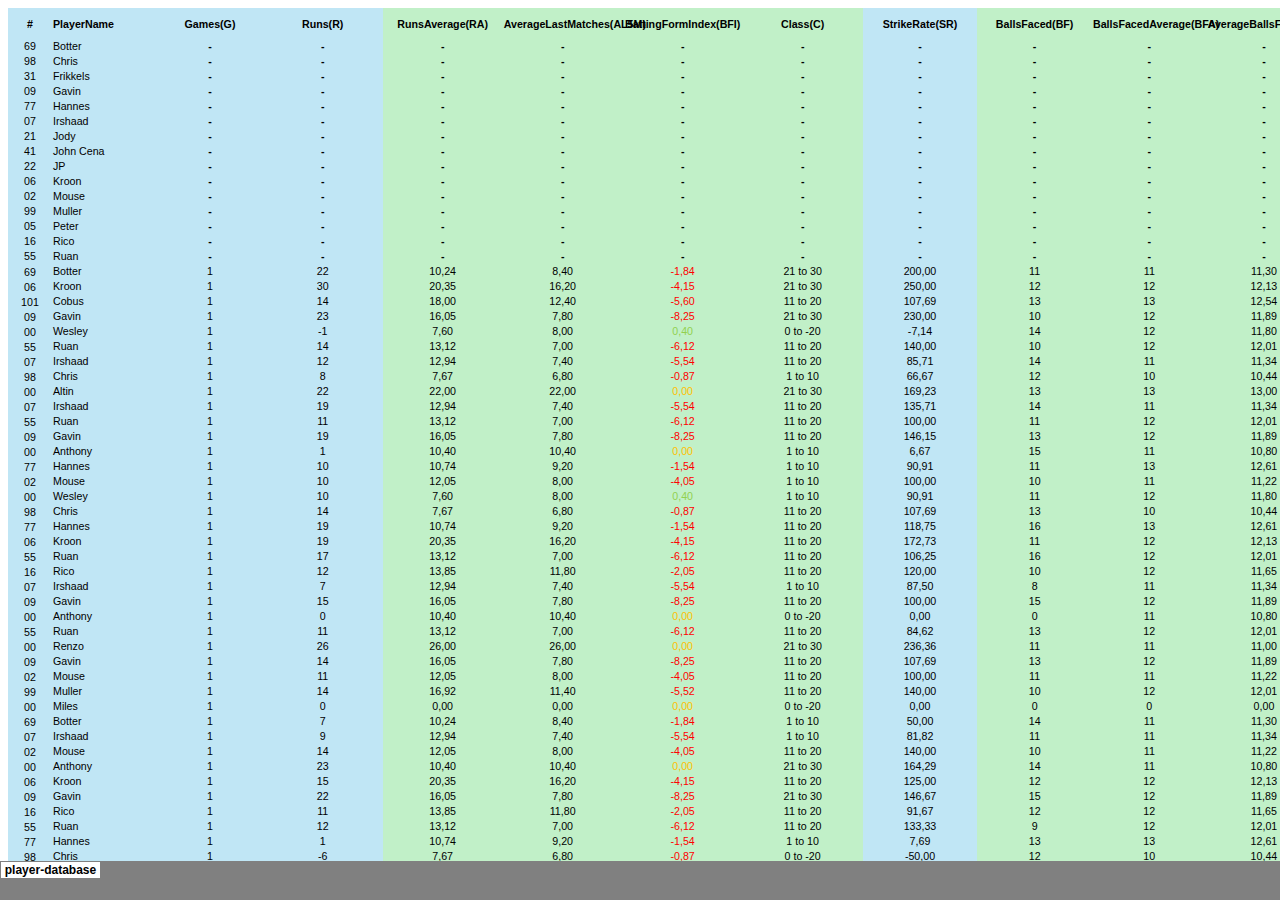
<file: player-database.htm>
<html xmlns:v="urn:schemas-microsoft-com:vml"
xmlns:o="urn:schemas-microsoft-com:office:office"
xmlns:x="urn:schemas-microsoft-com:office:excel"
xmlns="http://www.w3.org/TR/REC-html40">

<head>
<meta name="Excel Workbook Frameset">
<meta http-equiv=Content-Type content="text/html; charset=windows-1252">
<meta name=ProgId content=Excel.Sheet>
<meta name=Generator content="Microsoft Excel 15">
<link rel=File-List href="player-database_files/filelist.xml">
<![if !supportTabStrip]>
<link id="shLink" href="player-database_files/sheet001.htm">

<link id="shLink">

<script language="JavaScript">
<!--
 var c_lTabs=1;

 var c_rgszSh=new Array(c_lTabs);
 c_rgszSh[0] = "player-database";



 var c_rgszClr=new Array(8);
 c_rgszClr[0]="window";
 c_rgszClr[1]="buttonface";
 c_rgszClr[2]="windowframe";
 c_rgszClr[3]="windowtext";
 c_rgszClr[4]="threedlightshadow";
 c_rgszClr[5]="threedhighlight";
 c_rgszClr[6]="threeddarkshadow";
 c_rgszClr[7]="threedshadow";

 var g_iShCur;
 var g_rglTabX=new Array(c_lTabs);

function fnGetIEVer()
{
 var ua=window.navigator.userAgent
 var msie=ua.indexOf("MSIE")
 if (msie>0 && window.navigator.platform=="Win32")
  return parseInt(ua.substring(msie+5,ua.indexOf(".", msie)));
 else
  return 0;
}

function fnBuildFrameset()
{
 var szHTML="<frameset rows=\"*,18\" border=0 width=0 frameborder=no framespacing=0>"+
  "<frame src=\""+document.all.item("shLink")[0].href+"\" name=\"frSheet\" noresize>"+
  "<frameset cols=\"54,*\" border=0 width=0 frameborder=no framespacing=0>"+
  "<frame src=\"\" name=\"frScroll\" marginwidth=0 marginheight=0 scrolling=no>"+
  "<frame src=\"\" name=\"frTabs\" marginwidth=0 marginheight=0 scrolling=no>"+
  "</frameset></frameset><plaintext>";

 with (document) {
  open("text/html","replace");
  write(szHTML);
  close();
 }

 fnBuildTabStrip();
}

function fnBuildTabStrip()
{
 var szHTML=
  "<html><head><style>.clScroll {font:8pt Courier New;color:"+c_rgszClr[6]+";cursor:default;line-height:10pt;}"+
  ".clScroll2 {font:10pt Arial;color:"+c_rgszClr[6]+";cursor:default;line-height:11pt;}</style></head>"+
  "<body onclick=\"event.returnValue=false;\" ondragstart=\"event.returnValue=false;\" onselectstart=\"event.returnValue=false;\" bgcolor="+c_rgszClr[4]+" topmargin=0 leftmargin=0><table cellpadding=0 cellspacing=0 width=100%>"+
  "<tr><td colspan=6 height=1 bgcolor="+c_rgszClr[2]+"></td></tr>"+
  "<tr><td style=\"font:1pt\">&nbsp;<td>"+
  "<td valign=top id=tdScroll class=\"clScroll\" onclick=\"parent.fnFastScrollTabs(0);\" onmouseover=\"parent.fnMouseOverScroll(0);\" onmouseout=\"parent.fnMouseOutScroll(0);\"><a>&#171;</a></td>"+
  "<td valign=top id=tdScroll class=\"clScroll2\" onclick=\"parent.fnScrollTabs(0);\" ondblclick=\"parent.fnScrollTabs(0);\" onmouseover=\"parent.fnMouseOverScroll(1);\" onmouseout=\"parent.fnMouseOutScroll(1);\"><a>&lt</a></td>"+
  "<td valign=top id=tdScroll class=\"clScroll2\" onclick=\"parent.fnScrollTabs(1);\" ondblclick=\"parent.fnScrollTabs(1);\" onmouseover=\"parent.fnMouseOverScroll(2);\" onmouseout=\"parent.fnMouseOutScroll(2);\"><a>&gt</a></td>"+
  "<td valign=top id=tdScroll class=\"clScroll\" onclick=\"parent.fnFastScrollTabs(1);\" onmouseover=\"parent.fnMouseOverScroll(3);\" onmouseout=\"parent.fnMouseOutScroll(3);\"><a>&#187;</a></td>"+
  "<td style=\"font:1pt\">&nbsp;<td></tr></table></body></html>";

 with (frames['frScroll'].document) {
  open("text/html","replace");
  write(szHTML);
  close();
 }

 szHTML =
  "<html><head>"+
  "<style>A:link,A:visited,A:active {text-decoration:none;"+"color:"+c_rgszClr[3]+";}"+
  ".clTab {cursor:hand;background:"+c_rgszClr[1]+";font:9pt Arial;padding-left:3px;padding-right:3px;text-align:center;}"+
  ".clBorder {background:"+c_rgszClr[2]+";font:1pt;}"+
  "</style></head><body onload=\"parent.fnInit();\" onselectstart=\"event.returnValue=false;\" ondragstart=\"event.returnValue=false;\" bgcolor="+c_rgszClr[4]+
  " topmargin=0 leftmargin=0><table id=tbTabs cellpadding=0 cellspacing=0>";

 var iCellCount=(c_lTabs+1)*2;

 var i;
 for (i=0;i<iCellCount;i+=2)
  szHTML+="<col width=1><col>";

 var iRow;
 for (iRow=0;iRow<6;iRow++) {

  szHTML+="<tr>";

  if (iRow==5)
   szHTML+="<td colspan="+iCellCount+"></td>";
  else {
   if (iRow==0) {
    for(i=0;i<iCellCount;i++)
     szHTML+="<td height=1 class=\"clBorder\"></td>";
   } else if (iRow==1) {
    for(i=0;i<c_lTabs;i++) {
     szHTML+="<td height=1 nowrap class=\"clBorder\">&nbsp;</td>";
     szHTML+=
      "<td id=tdTab height=1 nowrap class=\"clTab\" onmouseover=\"parent.fnMouseOverTab("+i+");\" onmouseout=\"parent.fnMouseOutTab("+i+");\">"+
      "<a href=\""+document.all.item("shLink")[i].href+"\" target=\"frSheet\" id=aTab>&nbsp;"+c_rgszSh[i]+"&nbsp;</a></td>";
    }
    szHTML+="<td id=tdTab height=1 nowrap class=\"clBorder\"><a id=aTab>&nbsp;</a></td><td width=100%></td>";
   } else if (iRow==2) {
    for (i=0;i<c_lTabs;i++)
     szHTML+="<td height=1></td><td height=1 class=\"clBorder\"></td>";
    szHTML+="<td height=1></td><td height=1></td>";
   } else if (iRow==3) {
    for (i=0;i<iCellCount;i++)
     szHTML+="<td height=1></td>";
   } else if (iRow==4) {
    for (i=0;i<c_lTabs;i++)
     szHTML+="<td height=1 width=1></td><td height=1></td>";
    szHTML+="<td height=1 width=1></td><td></td>";
   }
  }
  szHTML+="</tr>";
 }

 szHTML+="</table></body></html>";
 with (frames['frTabs'].document) {
  open("text/html","replace");
  charset=document.charset;
  write(szHTML);
  close();
 }
}

function fnInit()
{
 g_rglTabX[0]=0;
 var i;
 for (i=1;i<=c_lTabs;i++)
  with (frames['frTabs'].document.all.tbTabs.rows[1].cells[fnTabToCol(i-1)])
   g_rglTabX[i]=offsetLeft+offsetWidth-6;
}

function fnTabToCol(iTab)
{
 return 2*iTab+1;
}

function fnNextTab(fDir)
{
 var iNextTab=-1;
 var i;

 with (frames['frTabs'].document.body) {
  if (fDir==0) {
   if (scrollLeft>0) {
    for (i=0;i<c_lTabs&&g_rglTabX[i]<scrollLeft;i++);
    if (i<c_lTabs)
     iNextTab=i-1;
   }
  } else {
   if (g_rglTabX[c_lTabs]+6>offsetWidth+scrollLeft) {
    for (i=0;i<c_lTabs&&g_rglTabX[i]<=scrollLeft;i++);
    if (i<c_lTabs)
     iNextTab=i;
   }
  }
 }
 return iNextTab;
}

function fnScrollTabs(fDir)
{
 var iNextTab=fnNextTab(fDir);

 if (iNextTab>=0) {
  frames['frTabs'].scroll(g_rglTabX[iNextTab],0);
  return true;
 } else
  return false;
}

function fnFastScrollTabs(fDir)
{
 if (c_lTabs>16)
  frames['frTabs'].scroll(g_rglTabX[fDir?c_lTabs-1:0],0);
 else
  if (fnScrollTabs(fDir)>0) window.setTimeout("fnFastScrollTabs("+fDir+");",5);
}

function fnSetTabProps(iTab,fActive)
{
 var iCol=fnTabToCol(iTab);
 var i;

 if (iTab>=0) {
  with (frames['frTabs'].document.all) {
   with (tbTabs) {
    for (i=0;i<=4;i++) {
     with (rows[i]) {
      if (i==0)
       cells[iCol].style.background=c_rgszClr[fActive?0:2];
      else if (i>0 && i<4) {
       if (fActive) {
        cells[iCol-1].style.background=c_rgszClr[2];
        cells[iCol].style.background=c_rgszClr[0];
        cells[iCol+1].style.background=c_rgszClr[2];
       } else {
        if (i==1) {
         cells[iCol-1].style.background=c_rgszClr[2];
         cells[iCol].style.background=c_rgszClr[1];
         cells[iCol+1].style.background=c_rgszClr[2];
        } else {
         cells[iCol-1].style.background=c_rgszClr[4];
         cells[iCol].style.background=c_rgszClr[(i==2)?2:4];
         cells[iCol+1].style.background=c_rgszClr[4];
        }
       }
      } else
       cells[iCol].style.background=c_rgszClr[fActive?2:4];
     }
    }
   }
   with (aTab[iTab].style) {
    cursor=(fActive?"default":"hand");
    color=c_rgszClr[3];
   }
  }
 }
}

function fnMouseOverScroll(iCtl)
{
 frames['frScroll'].document.all.tdScroll[iCtl].style.color=c_rgszClr[7];
}

function fnMouseOutScroll(iCtl)
{
 frames['frScroll'].document.all.tdScroll[iCtl].style.color=c_rgszClr[6];
}

function fnMouseOverTab(iTab)
{
 if (iTab!=g_iShCur) {
  var iCol=fnTabToCol(iTab);
  with (frames['frTabs'].document.all) {
   tdTab[iTab].style.background=c_rgszClr[5];
  }
 }
}

function fnMouseOutTab(iTab)
{
 if (iTab>=0) {
  var elFrom=frames['frTabs'].event.srcElement;
  var elTo=frames['frTabs'].event.toElement;

  if ((!elTo) ||
   (elFrom.tagName==elTo.tagName) ||
   (elTo.tagName=="A" && elTo.parentElement!=elFrom) ||
   (elFrom.tagName=="A" && elFrom.parentElement!=elTo)) {

   if (iTab!=g_iShCur) {
    with (frames['frTabs'].document.all) {
     tdTab[iTab].style.background=c_rgszClr[1];
    }
   }
  }
 }
}

function fnSetActiveSheet(iSh)
{
 if (iSh!=g_iShCur) {
  fnSetTabProps(g_iShCur,false);
  fnSetTabProps(iSh,true);
  g_iShCur=iSh;
 }
}

 window.g_iIEVer=fnGetIEVer();
 if (window.g_iIEVer>=4)
  fnBuildFrameset();
//-->
</script>
<![endif]><!--[if gte mso 9]><xml>
 <x:ExcelWorkbook>
  <x:ExcelWorksheets>
   <x:ExcelWorksheet>
    <x:Name>player-database</x:Name>
    <x:WorksheetSource HRef="player-database_files/sheet001.htm"/>
   </x:ExcelWorksheet>
  </x:ExcelWorksheets>
  <x:Stylesheet HRef="player-database_files/stylesheet.css"/>
  <x:WindowHeight>15720</x:WindowHeight>
  <x:WindowWidth>29040</x:WindowWidth>
  <x:WindowTopX>21480</x:WindowTopX>
  <x:WindowTopY>32767</x:WindowTopY>
  <x:ProtectStructure>False</x:ProtectStructure>
  <x:ProtectWindows>False</x:ProtectWindows>
 </x:ExcelWorkbook>
</xml><![endif]-->
</head>

<frameset rows="*,39" border=0 width=0 frameborder=no framespacing=0>
 <frame src="player-database_files/sheet001.htm" name="frSheet">
 <frame src="player-database_files/tabstrip.htm" name="frTabs" marginwidth=0 marginheight=0>
 <noframes>
  <body>
   <p>This page uses frames, but your browser doesn't support them.</p>
  </body>
 </noframes>
</frameset>
</html>
</file>
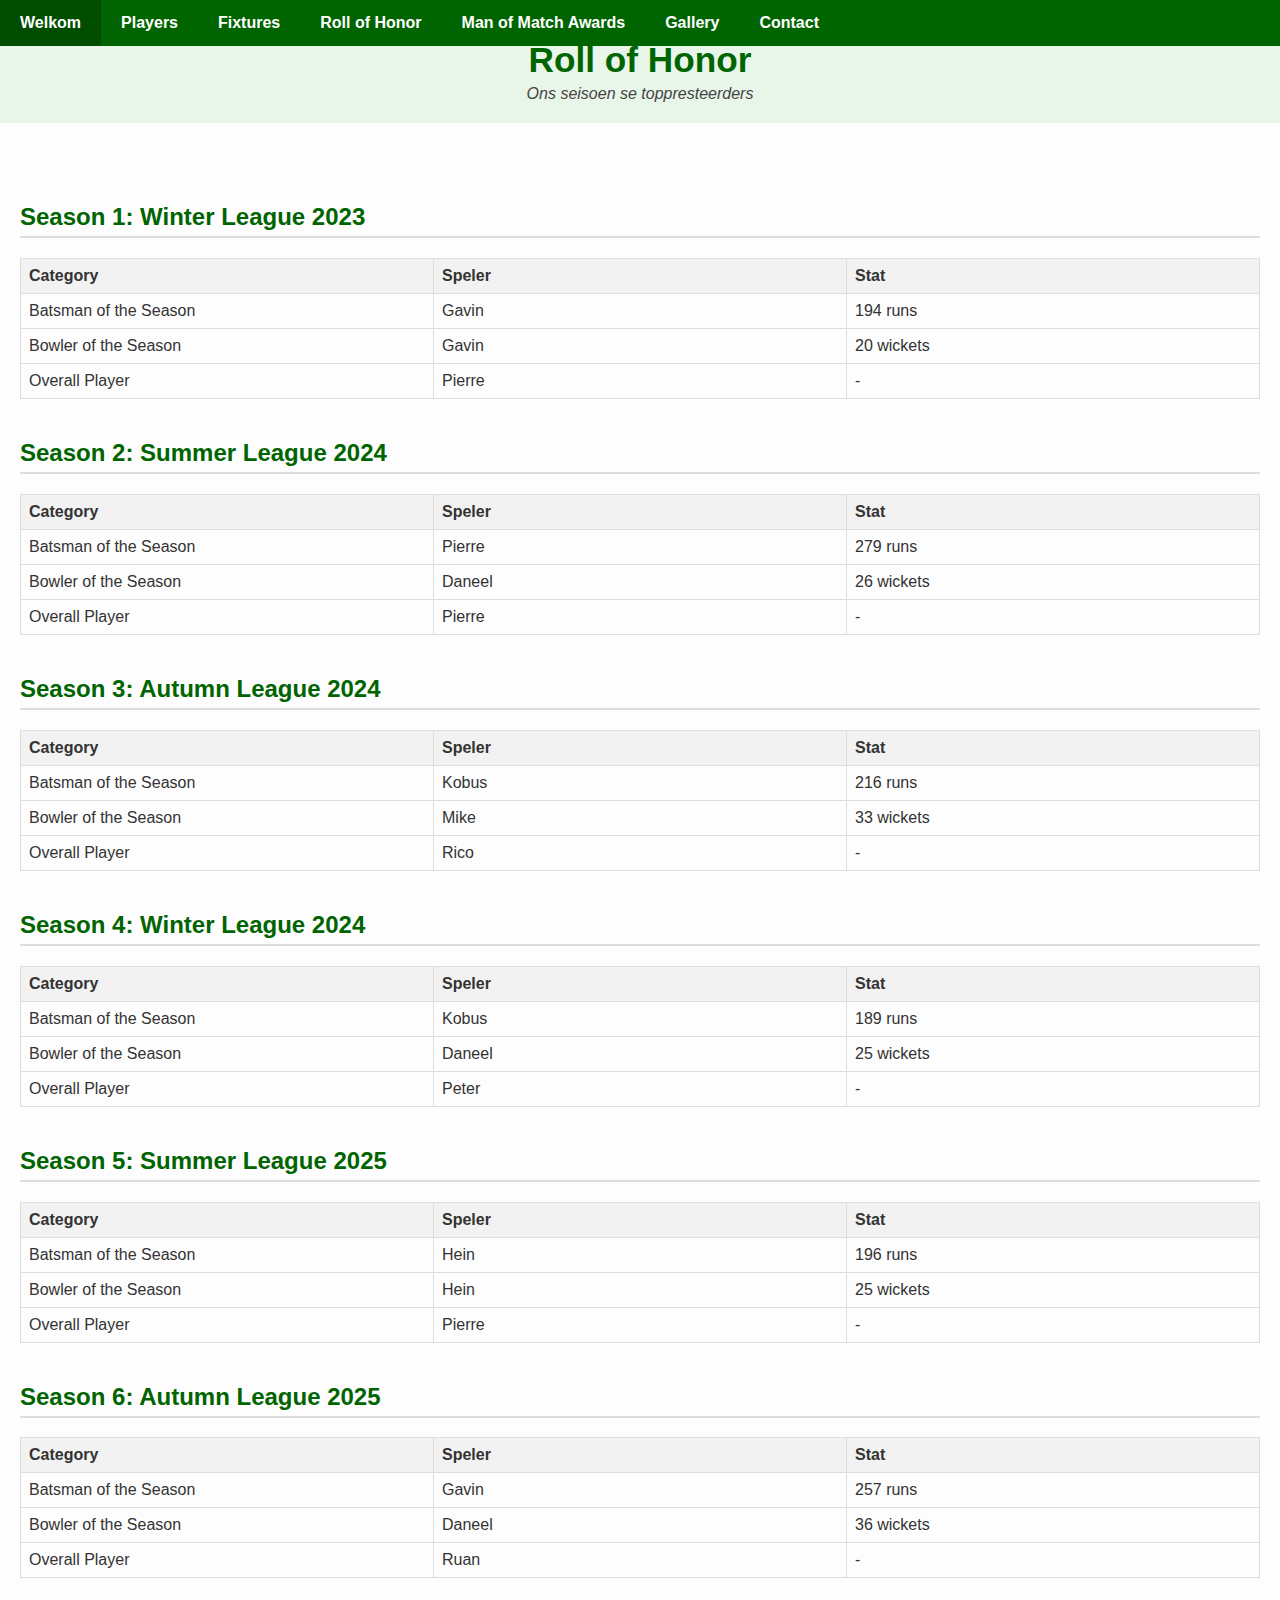
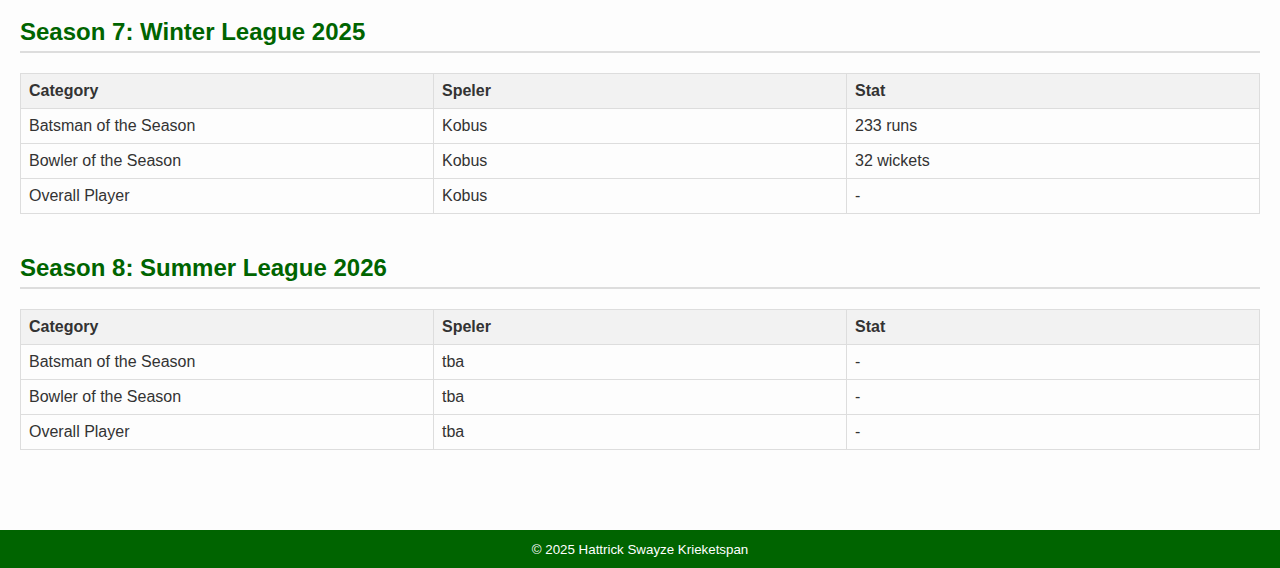
<file: rollofhonor.html>
<!DOCTYPE html>
<html lang="af">
<head>
  <meta charset="UTF-8">
  <title>Hattrick Swayze – Roll of Honor</title>
  <link rel="stylesheet" href="assets/styles.css">
</head>
<body>

  <!-- Navigasie bo vas -->
  <nav>
    <ul>
      <li><a href="index.html">Welkom</a></li>
      <li><a href="players.html">Players</a></li>
      <li><a href="fixtures.html">Fixtures</a></li>
      <li><a href="rollofhonor.html">Roll of Honor</a></li>
      <li><a href="momawards.html">Man of Match Awards</a></li>
      <li><a href="gallery.html">Gallery</a></li>
      <li><a href="contact.html">Contact</a></li>
    </ul>
  </nav>

  <!-- Kopstuk -->
  <header>
    <h1>Roll of Honor</h1>
    <p>Ons seisoen se toppresteerders</p>
  </header>

  <!-- Hoof inhoud -->
  <main>
    <section id="rollofhonor">

      <h2>Season 1: Winter League 2023</h2>
      <table>
        <thead><tr><th>Category</th><th>Speler</th><th>Stat</th></tr></thead>
        <tbody>
          <tr><td>Batsman of the Season</td><td>Gavin</td><td>194 runs</td></tr>
          <tr><td>Bowler of the Season</td><td>Gavin</td><td>20 wickets</td></tr>
          <tr><td>Overall Player</td><td>Pierre</td><td>-</td></tr>
        </tbody>
      </table>

      <h2>Season 2: Summer League 2024</h2>
      <table>
        <thead><tr><th>Category</th><th>Speler</th><th>Stat</th></tr></thead>
        <tbody>
          <tr><td>Batsman of the Season</td><td>Pierre</td><td>279 runs</td></tr>
          <tr><td>Bowler of the Season</td><td>Daneel</td><td>26 wickets</td></tr>
          <tr><td>Overall Player</td><td>Pierre</td><td>-</td></tr>
        </tbody>
      </table>

      <h2>Season 3: Autumn League 2024</h2>
      <table>
        <thead><tr><th>Category</th><th>Speler</th><th>Stat</th></tr></thead>
        <tbody>
          <tr><td>Batsman of the Season</td><td>Kobus</td><td>216 runs</td></tr>
          <tr><td>Bowler of the Season</td><td>Mike</td><td>33 wickets</td></tr>
          <tr><td>Overall Player</td><td>Rico</td><td>-</td></tr>
        </tbody>
      </table>

      <h2>Season 4: Winter League 2024</h2>
      <table>
        <thead><tr><th>Category</th><th>Speler</th><th>Stat</th></tr></thead>
        <tbody>
          <tr><td>Batsman of the Season</td><td>Kobus</td><td>189 runs</td></tr>
          <tr><td>Bowler of the Season</td><td>Daneel</td><td>25 wickets</td></tr>
          <tr><td>Overall Player</td><td>Peter</td><td>-</td></tr>
        </tbody>
      </table>

      <h2>Season 5: Summer League 2025</h2>
      <table>
        <thead><tr><th>Category</th><th>Speler</th><th>Stat</th></tr></thead>
        <tbody>
          <tr><td>Batsman of the Season</td><td>Hein</td><td>196 runs</td></tr>
          <tr><td>Bowler of the Season</td><td>Hein</td><td>25 wickets</td></tr>
          <tr><td>Overall Player</td><td>Pierre</td><td>-</td></tr>
        </tbody>
      </table>

      <h2>Season 6: Autumn League 2025</h2>
      <table>
        <thead><tr><th>Category</th><th>Speler</th><th>Stat</th></tr></thead>
        <tbody>
          <tr><td>Batsman of the Season</td><td>Gavin</td><td>257 runs</td></tr>
          <tr><td>Bowler of the Season</td><td>Daneel</td><td>36 wickets</td></tr>
          <tr><td>Overall Player</td><td>Ruan</td><td>-</td></tr>
        </tbody>
      </table>

      <h2>Season 7: Winter League 2025</h2>
      <table>
        <thead><tr><th>Category</th><th>Speler</th><th>Stat</th></tr></thead>
        <tbody>
          <tr><td>Batsman of the Season</td><td>Kobus</td><td>233 runs</td></tr>
          <tr><td>Bowler of the Season</td><td>Kobus</td><td>32 wickets</td></tr>
          <tr><td>Overall Player</td><td>Kobus</td><td>-</td></tr>
        </tbody>
      </table>

      <h2>Season 8: Summer League 2026</h2>
      <table>
        <thead><tr><th>Category</th><th>Speler</th><th>Stat</th></tr></thead>
        <tbody>
          <tr><td>Batsman of the Season</td><td>tba</td><td>-</td></tr>
          <tr><td>Bowler of the Season</td><td>tba</td><td>-</td></tr>
          <tr><td>Overall Player</td><td>tba</td><td>-</td></tr>
        </tbody>
      </table>

    </section>
  </main>

  <!-- Footer -->
  <footer>
    <small>&copy; 2025 Hattrick Swayze Krieketspan</small>
  </footer>

</body>
</html>
</file>
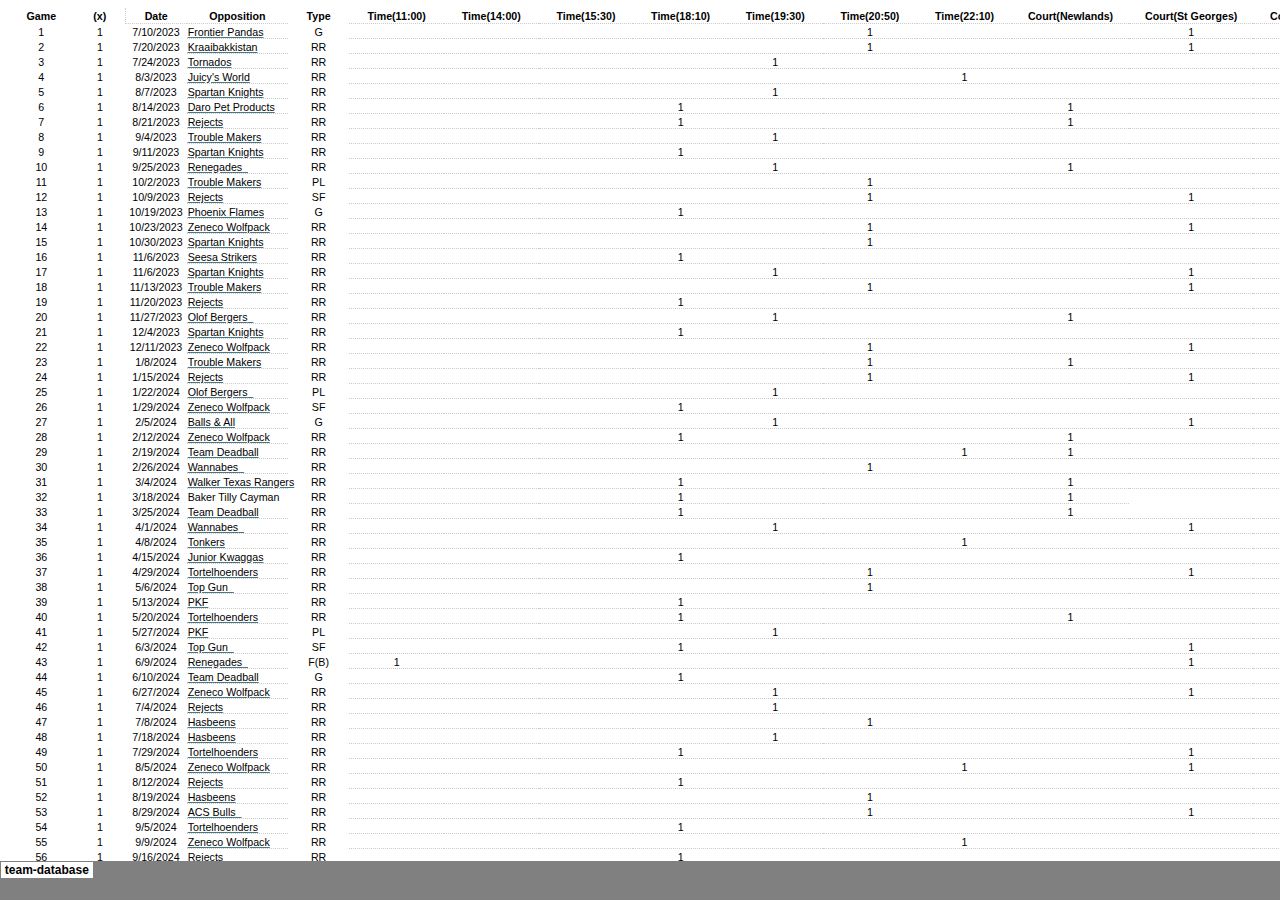
<file: team-database.htm>
<html xmlns:v="urn:schemas-microsoft-com:vml"
xmlns:o="urn:schemas-microsoft-com:office:office"
xmlns:x="urn:schemas-microsoft-com:office:excel"
xmlns="http://www.w3.org/TR/REC-html40">

<head>
<meta name="Excel Workbook Frameset">
<meta http-equiv=Content-Type content="text/html; charset=windows-1252">
<meta name=ProgId content=Excel.Sheet>
<meta name=Generator content="Microsoft Excel 15">
<link rel=File-List href="team-database_files/filelist.xml">
<![if !supportTabStrip]>
<link id="shLink" href="team-database_files/sheet001.htm">

<link id="shLink">

<script language="JavaScript">
<!--
 var c_lTabs=1;

 var c_rgszSh=new Array(c_lTabs);
 c_rgszSh[0] = "team-database";



 var c_rgszClr=new Array(8);
 c_rgszClr[0]="window";
 c_rgszClr[1]="buttonface";
 c_rgszClr[2]="windowframe";
 c_rgszClr[3]="windowtext";
 c_rgszClr[4]="threedlightshadow";
 c_rgszClr[5]="threedhighlight";
 c_rgszClr[6]="threeddarkshadow";
 c_rgszClr[7]="threedshadow";

 var g_iShCur;
 var g_rglTabX=new Array(c_lTabs);

function fnGetIEVer()
{
 var ua=window.navigator.userAgent
 var msie=ua.indexOf("MSIE")
 if (msie>0 && window.navigator.platform=="Win32")
  return parseInt(ua.substring(msie+5,ua.indexOf(".", msie)));
 else
  return 0;
}

function fnBuildFrameset()
{
 var szHTML="<frameset rows=\"*,18\" border=0 width=0 frameborder=no framespacing=0>"+
  "<frame src=\""+document.all.item("shLink")[0].href+"\" name=\"frSheet\" noresize>"+
  "<frameset cols=\"54,*\" border=0 width=0 frameborder=no framespacing=0>"+
  "<frame src=\"\" name=\"frScroll\" marginwidth=0 marginheight=0 scrolling=no>"+
  "<frame src=\"\" name=\"frTabs\" marginwidth=0 marginheight=0 scrolling=no>"+
  "</frameset></frameset><plaintext>";

 with (document) {
  open("text/html","replace");
  write(szHTML);
  close();
 }

 fnBuildTabStrip();
}

function fnBuildTabStrip()
{
 var szHTML=
  "<html><head><style>.clScroll {font:8pt Courier New;color:"+c_rgszClr[6]+";cursor:default;line-height:10pt;}"+
  ".clScroll2 {font:10pt Arial;color:"+c_rgszClr[6]+";cursor:default;line-height:11pt;}</style></head>"+
  "<body onclick=\"event.returnValue=false;\" ondragstart=\"event.returnValue=false;\" onselectstart=\"event.returnValue=false;\" bgcolor="+c_rgszClr[4]+" topmargin=0 leftmargin=0><table cellpadding=0 cellspacing=0 width=100%>"+
  "<tr><td colspan=6 height=1 bgcolor="+c_rgszClr[2]+"></td></tr>"+
  "<tr><td style=\"font:1pt\">&nbsp;<td>"+
  "<td valign=top id=tdScroll class=\"clScroll\" onclick=\"parent.fnFastScrollTabs(0);\" onmouseover=\"parent.fnMouseOverScroll(0);\" onmouseout=\"parent.fnMouseOutScroll(0);\"><a>&#171;</a></td>"+
  "<td valign=top id=tdScroll class=\"clScroll2\" onclick=\"parent.fnScrollTabs(0);\" ondblclick=\"parent.fnScrollTabs(0);\" onmouseover=\"parent.fnMouseOverScroll(1);\" onmouseout=\"parent.fnMouseOutScroll(1);\"><a>&lt</a></td>"+
  "<td valign=top id=tdScroll class=\"clScroll2\" onclick=\"parent.fnScrollTabs(1);\" ondblclick=\"parent.fnScrollTabs(1);\" onmouseover=\"parent.fnMouseOverScroll(2);\" onmouseout=\"parent.fnMouseOutScroll(2);\"><a>&gt</a></td>"+
  "<td valign=top id=tdScroll class=\"clScroll\" onclick=\"parent.fnFastScrollTabs(1);\" onmouseover=\"parent.fnMouseOverScroll(3);\" onmouseout=\"parent.fnMouseOutScroll(3);\"><a>&#187;</a></td>"+
  "<td style=\"font:1pt\">&nbsp;<td></tr></table></body></html>";

 with (frames['frScroll'].document) {
  open("text/html","replace");
  write(szHTML);
  close();
 }

 szHTML =
  "<html><head>"+
  "<style>A:link,A:visited,A:active {text-decoration:none;"+"color:"+c_rgszClr[3]+";}"+
  ".clTab {cursor:hand;background:"+c_rgszClr[1]+";font:9pt Arial;padding-left:3px;padding-right:3px;text-align:center;}"+
  ".clBorder {background:"+c_rgszClr[2]+";font:1pt;}"+
  "</style></head><body onload=\"parent.fnInit();\" onselectstart=\"event.returnValue=false;\" ondragstart=\"event.returnValue=false;\" bgcolor="+c_rgszClr[4]+
  " topmargin=0 leftmargin=0><table id=tbTabs cellpadding=0 cellspacing=0>";

 var iCellCount=(c_lTabs+1)*2;

 var i;
 for (i=0;i<iCellCount;i+=2)
  szHTML+="<col width=1><col>";

 var iRow;
 for (iRow=0;iRow<6;iRow++) {

  szHTML+="<tr>";

  if (iRow==5)
   szHTML+="<td colspan="+iCellCount+"></td>";
  else {
   if (iRow==0) {
    for(i=0;i<iCellCount;i++)
     szHTML+="<td height=1 class=\"clBorder\"></td>";
   } else if (iRow==1) {
    for(i=0;i<c_lTabs;i++) {
     szHTML+="<td height=1 nowrap class=\"clBorder\">&nbsp;</td>";
     szHTML+=
      "<td id=tdTab height=1 nowrap class=\"clTab\" onmouseover=\"parent.fnMouseOverTab("+i+");\" onmouseout=\"parent.fnMouseOutTab("+i+");\">"+
      "<a href=\""+document.all.item("shLink")[i].href+"\" target=\"frSheet\" id=aTab>&nbsp;"+c_rgszSh[i]+"&nbsp;</a></td>";
    }
    szHTML+="<td id=tdTab height=1 nowrap class=\"clBorder\"><a id=aTab>&nbsp;</a></td><td width=100%></td>";
   } else if (iRow==2) {
    for (i=0;i<c_lTabs;i++)
     szHTML+="<td height=1></td><td height=1 class=\"clBorder\"></td>";
    szHTML+="<td height=1></td><td height=1></td>";
   } else if (iRow==3) {
    for (i=0;i<iCellCount;i++)
     szHTML+="<td height=1></td>";
   } else if (iRow==4) {
    for (i=0;i<c_lTabs;i++)
     szHTML+="<td height=1 width=1></td><td height=1></td>";
    szHTML+="<td height=1 width=1></td><td></td>";
   }
  }
  szHTML+="</tr>";
 }

 szHTML+="</table></body></html>";
 with (frames['frTabs'].document) {
  open("text/html","replace");
  charset=document.charset;
  write(szHTML);
  close();
 }
}

function fnInit()
{
 g_rglTabX[0]=0;
 var i;
 for (i=1;i<=c_lTabs;i++)
  with (frames['frTabs'].document.all.tbTabs.rows[1].cells[fnTabToCol(i-1)])
   g_rglTabX[i]=offsetLeft+offsetWidth-6;
}

function fnTabToCol(iTab)
{
 return 2*iTab+1;
}

function fnNextTab(fDir)
{
 var iNextTab=-1;
 var i;

 with (frames['frTabs'].document.body) {
  if (fDir==0) {
   if (scrollLeft>0) {
    for (i=0;i<c_lTabs&&g_rglTabX[i]<scrollLeft;i++);
    if (i<c_lTabs)
     iNextTab=i-1;
   }
  } else {
   if (g_rglTabX[c_lTabs]+6>offsetWidth+scrollLeft) {
    for (i=0;i<c_lTabs&&g_rglTabX[i]<=scrollLeft;i++);
    if (i<c_lTabs)
     iNextTab=i;
   }
  }
 }
 return iNextTab;
}

function fnScrollTabs(fDir)
{
 var iNextTab=fnNextTab(fDir);

 if (iNextTab>=0) {
  frames['frTabs'].scroll(g_rglTabX[iNextTab],0);
  return true;
 } else
  return false;
}

function fnFastScrollTabs(fDir)
{
 if (c_lTabs>16)
  frames['frTabs'].scroll(g_rglTabX[fDir?c_lTabs-1:0],0);
 else
  if (fnScrollTabs(fDir)>0) window.setTimeout("fnFastScrollTabs("+fDir+");",5);
}

function fnSetTabProps(iTab,fActive)
{
 var iCol=fnTabToCol(iTab);
 var i;

 if (iTab>=0) {
  with (frames['frTabs'].document.all) {
   with (tbTabs) {
    for (i=0;i<=4;i++) {
     with (rows[i]) {
      if (i==0)
       cells[iCol].style.background=c_rgszClr[fActive?0:2];
      else if (i>0 && i<4) {
       if (fActive) {
        cells[iCol-1].style.background=c_rgszClr[2];
        cells[iCol].style.background=c_rgszClr[0];
        cells[iCol+1].style.background=c_rgszClr[2];
       } else {
        if (i==1) {
         cells[iCol-1].style.background=c_rgszClr[2];
         cells[iCol].style.background=c_rgszClr[1];
         cells[iCol+1].style.background=c_rgszClr[2];
        } else {
         cells[iCol-1].style.background=c_rgszClr[4];
         cells[iCol].style.background=c_rgszClr[(i==2)?2:4];
         cells[iCol+1].style.background=c_rgszClr[4];
        }
       }
      } else
       cells[iCol].style.background=c_rgszClr[fActive?2:4];
     }
    }
   }
   with (aTab[iTab].style) {
    cursor=(fActive?"default":"hand");
    color=c_rgszClr[3];
   }
  }
 }
}

function fnMouseOverScroll(iCtl)
{
 frames['frScroll'].document.all.tdScroll[iCtl].style.color=c_rgszClr[7];
}

function fnMouseOutScroll(iCtl)
{
 frames['frScroll'].document.all.tdScroll[iCtl].style.color=c_rgszClr[6];
}

function fnMouseOverTab(iTab)
{
 if (iTab!=g_iShCur) {
  var iCol=fnTabToCol(iTab);
  with (frames['frTabs'].document.all) {
   tdTab[iTab].style.background=c_rgszClr[5];
  }
 }
}

function fnMouseOutTab(iTab)
{
 if (iTab>=0) {
  var elFrom=frames['frTabs'].event.srcElement;
  var elTo=frames['frTabs'].event.toElement;

  if ((!elTo) ||
   (elFrom.tagName==elTo.tagName) ||
   (elTo.tagName=="A" && elTo.parentElement!=elFrom) ||
   (elFrom.tagName=="A" && elFrom.parentElement!=elTo)) {

   if (iTab!=g_iShCur) {
    with (frames['frTabs'].document.all) {
     tdTab[iTab].style.background=c_rgszClr[1];
    }
   }
  }
 }
}

function fnSetActiveSheet(iSh)
{
 if (iSh!=g_iShCur) {
  fnSetTabProps(g_iShCur,false);
  fnSetTabProps(iSh,true);
  g_iShCur=iSh;
 }
}

 window.g_iIEVer=fnGetIEVer();
 if (window.g_iIEVer>=4)
  fnBuildFrameset();
//-->
</script>
<![endif]><!--[if gte mso 9]><xml>
 <x:ExcelWorkbook>
  <x:ExcelWorksheets>
   <x:ExcelWorksheet>
    <x:Name>team-database</x:Name>
    <x:WorksheetSource HRef="team-database_files/sheet001.htm"/>
   </x:ExcelWorksheet>
  </x:ExcelWorksheets>
  <x:Stylesheet HRef="team-database_files/stylesheet.css"/>
  <x:WindowHeight>15720</x:WindowHeight>
  <x:WindowWidth>29040</x:WindowWidth>
  <x:WindowTopX>21480</x:WindowTopX>
  <x:WindowTopY>32767</x:WindowTopY>
  <x:ProtectStructure>False</x:ProtectStructure>
  <x:ProtectWindows>False</x:ProtectWindows>
 </x:ExcelWorkbook>
</xml><![endif]-->
</head>

<frameset rows="*,39" border=0 width=0 frameborder=no framespacing=0>
 <frame src="team-database_files/sheet001.htm" name="frSheet">
 <frame src="team-database_files/tabstrip.htm" name="frTabs" marginwidth=0 marginheight=0>
 <noframes>
  <body>
   <p>This page uses frames, but your browser doesn't support them.</p>
  </body>
 </noframes>
</frameset>
</html>
</file>
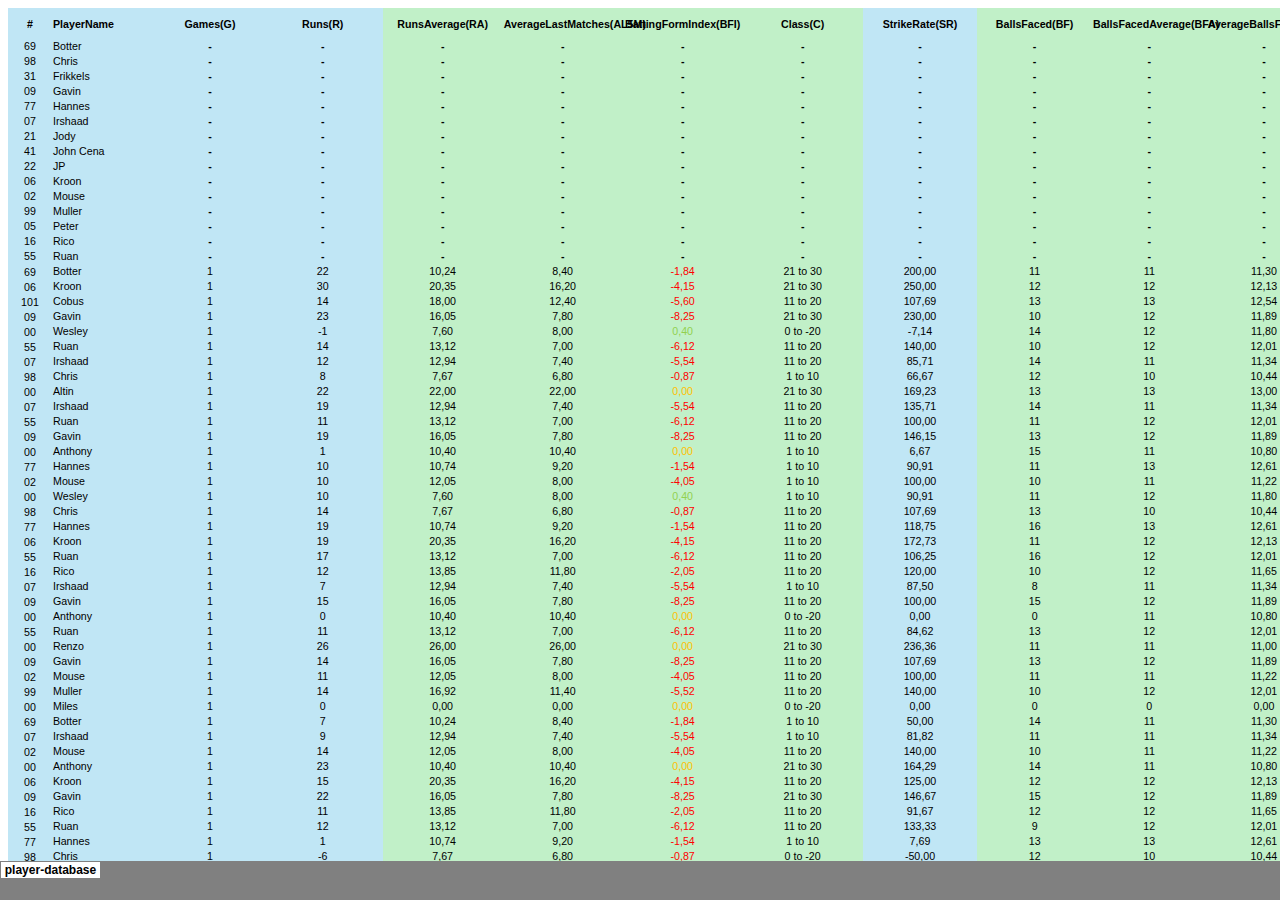
<file: player-database_files/tabstrip.htm>
<html>
<head>
<meta http-equiv=Content-Type content="text/html; charset=windows-1252">
<meta name=ProgId content=Excel.Sheet>
<meta name=Generator content="Microsoft Excel 15">
<link id=Main-File rel=Main-File href="../player-database.htm">

<script language="JavaScript">
<!--
if (window.name!="frTabs")
 window.location.replace(document.all.item("Main-File").href);
//-->
</script>
<style>
<!--
A {
    text-decoration:none;
    color:#000000;
    font-size:9pt;
}
-->
</style>
</head>
<body topmargin=0 leftmargin=0 bgcolor="#808080">
<table border=0 cellspacing=1>
 <tr>
 <td bgcolor="#FFFFFF" nowrap><b><small><small>&nbsp;<a href="sheet001.htm" target="frSheet"><font face="Arial" color="#000000">player-database</font></a>&nbsp;</small></small></b></td>

 </tr>
</table>
</body>
</html>
</file>
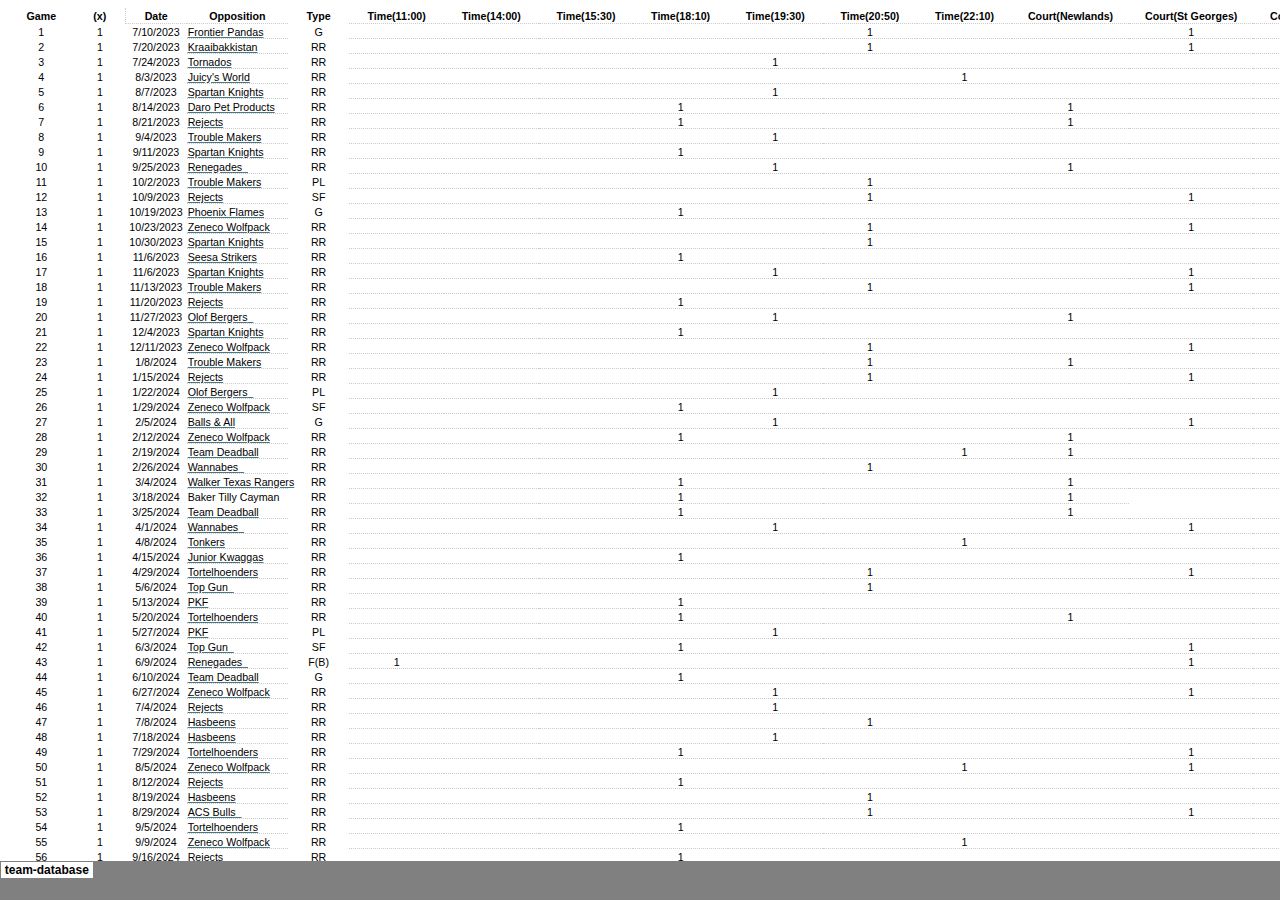
<file: team-database_files/sheet001.htm>
<html xmlns:v="urn:schemas-microsoft-com:vml"
xmlns:o="urn:schemas-microsoft-com:office:office"
xmlns:x="urn:schemas-microsoft-com:office:excel"
xmlns="http://www.w3.org/TR/REC-html40">

<head>
<meta http-equiv=Content-Type content="text/html; charset=windows-1252">
<meta name=ProgId content=Excel.Sheet>
<meta name=Generator content="Microsoft Excel 15">
<link id=Main-File rel=Main-File href="../team-database.htm">
<link rel=File-List href=filelist.xml>
<link rel=Stylesheet href=stylesheet.css>
<style>
<!--table
	{mso-displayed-decimal-separator:"\,";
	mso-displayed-thousand-separator:" ";}
@page
	{margin:.75in .7in .75in .7in;
	mso-header-margin:.3in;
	mso-footer-margin:.3in;}
-->
</style>
<![if !supportTabStrip]><script language="JavaScript">
<!--
function fnUpdateTabs()
 {
  if (parent.window.g_iIEVer>=4) {
   if (parent.document.readyState=="complete"
    && parent.frames['frTabs'].document.readyState=="complete")
   parent.fnSetActiveSheet(0);
  else
   window.setTimeout("fnUpdateTabs();",150);
 }
}

if (window.name!="frSheet")
 window.location.replace("../team-database.htm");
else
 fnUpdateTabs();
//-->
</script>
<![endif]>
</head>

<body link="#467886" vlink="#96607D" class=xl82>

<table border=0 cellpadding=0 cellspacing=0 width=3994 style='border-collapse:
 collapse;table-layout:fixed;width:2998pt'>
 <col class=xl71 width=66 style='mso-width-source:userset;mso-width-alt:2413;
 width:50pt'>
 <col class=xl71 width=50 style='mso-width-source:userset;mso-width-alt:1828;
 width:38pt'>
 <col class=xl82 width=61 style='mso-width-source:userset;mso-width-alt:2230;
 width:46pt'>
 <col class=xl82 width=101 style='mso-width-source:userset;mso-width-alt:3693;
 width:76pt'>
 <col class=xl71 width=61 style='mso-width-source:userset;mso-width-alt:2230;
 width:46pt'>
 <col class=xl71 width=95 span=7 style='mso-width-source:userset;mso-width-alt:
 3474;width:71pt'>
 <col class=xl71 width=117 style='mso-width-source:userset;mso-width-alt:4278;
 width:88pt'>
 <col class=xl71 width=124 span=3 style='mso-width-source:userset;mso-width-alt:
 4534;width:93pt'>
 <col class=xl71 width=125 style='mso-width-source:userset;mso-width-alt:4571;
 width:94pt'>
 <col class=xl71 width=107 style='mso-width-source:userset;mso-width-alt:3913;
 width:80pt'>
 <col class=xl71 width=125 style='mso-width-source:userset;mso-width-alt:4571;
 width:94pt'>
 <col class=xl71 width=107 style='mso-width-source:userset;mso-width-alt:3913;
 width:80pt'>
 <col class=xl71 width=125 style='mso-width-source:userset;mso-width-alt:4571;
 width:94pt'>
 <col class=xl71 width=107 style='mso-width-source:userset;mso-width-alt:3913;
 width:80pt'>
 <col class=xl71 width=125 style='mso-width-source:userset;mso-width-alt:4571;
 width:94pt'>
 <col class=xl71 width=107 style='mso-width-source:userset;mso-width-alt:3913;
 width:80pt'>
 <col class=xl71 width=95 style='mso-width-source:userset;mso-width-alt:3474;
 width:71pt'>
 <col class=xl71 width=115 style='mso-width-source:userset;mso-width-alt:4205;
 width:86pt'>
 <col class=xl71 width=94 style='mso-width-source:userset;mso-width-alt:3437;
 width:71pt'>
 <col class=xl71 width=108 span=2 style='mso-width-source:userset;mso-width-alt:
 3949;width:81pt'>
 <col class=xl71 width=93 span=2 style='mso-width-source:userset;mso-width-alt:
 3401;width:70pt'>
 <col class=xl71 width=96 style='mso-width-source:userset;mso-width-alt:3510;
 width:72pt'>
 <col class=xl82 width=125 style='mso-width-source:userset;mso-width-alt:4571;
 width:94pt'>
 <col class=xl71 width=125 style='mso-width-source:userset;mso-width-alt:4571;
 width:94pt'>
 <col class=xl71 width=140 style='mso-width-source:userset;mso-width-alt:5120;
 width:105pt'>
 <col class=xl71 width=105 style='mso-width-source:userset;mso-width-alt:3840;
 width:79pt'>
 <col class=xl71 width=130 style='mso-width-source:userset;mso-width-alt:4754;
 width:98pt'>
 <col class=xl71 width=73 style='mso-width-source:userset;mso-width-alt:2669;
 width:55pt'>
 <col class=xl82 width=73 style='width:55pt'>
 <tr class=xl65 height=15 style='height:11.25pt'>
  <td height=15 class=xl65 width=66 style='height:11.25pt;width:50pt'>Game</td>
  <td class=xl65 width=50 style='width:38pt'>(x)</td>
  <td class=xl66 width=61 style='width:46pt'>Date</td>
  <td class=xl67 width=101 style='width:76pt'>Opposition</td>
  <td class=xl65 width=61 style='width:46pt'>Type</td>
  <td class=xl68 width=95 style='width:71pt'>Time(11:00)</td>
  <td class=xl68 width=95 style='width:71pt'>Time(14:00)</td>
  <td class=xl68 width=95 style='width:71pt'>Time(15:30)</td>
  <td class=xl68 width=95 style='width:71pt'>Time(18:10)</td>
  <td class=xl68 width=95 style='width:71pt'>Time(19:30)</td>
  <td class=xl68 width=95 style='width:71pt'>Time(20:50)</td>
  <td class=xl68 width=95 style='width:71pt'>Time(22:10)</td>
  <td class=xl68 width=117 style='width:88pt'>Court(Newlands)</td>
  <td class=xl68 width=124 style='width:93pt'>Court(St Georges)</td>
  <td class=xl68 width=124 style='width:93pt'>Court(Wanderers)</td>
  <td class=xl68 width=124 style='width:93pt'>Court(Kingsmead)</td>
  <td class=xl69 width=125 style='width:94pt'>Partnership(PS)S1</td>
  <td class=xl69 width=107 style='width:80pt'>RunsScoredS1</td>
  <td class=xl69 width=125 style='width:94pt'>Partnership(PS)S2</td>
  <td class=xl69 width=107 style='width:80pt'>RunsScoredS2</td>
  <td class=xl69 width=125 style='width:94pt'>Partnership(PS)S3</td>
  <td class=xl69 width=107 style='width:80pt'>RunsScoredS3</td>
  <td class=xl69 width=125 style='width:94pt'>Partnership(PS)S4</td>
  <td class=xl69 width=107 style='width:80pt'>RunsScoredS4</td>
  <td class=xl68 width=95 style='width:71pt'>RunsFor(HZ)</td>
  <td class=xl70 width=115 style='width:86pt'>RunsAgainst(OP)</td>
  <td class=xl65 width=94 style='width:71pt'>Difference()</td>
  <td class=xl65 width=108 style='width:81pt'>Win(Count(WC)</td>
  <td class=xl65 width=108 style='width:81pt'>LostCount(LC)</td>
  <td class=xl65 width=93 style='width:70pt'>NoResult(x)</td>
  <td class=xl65 width=93 style='width:70pt'>Batting(1st)</td>
  <td class=xl65 width=96 style='width:72pt'>Batting(2nd)</td>
  <td class=xl69 width=125 style='width:94pt'>PlayerName(MOM)</td>
  <td class=xl69 width=125 style='width:94pt'>RunsScored(MOM)</td>
  <td class=xl69 width=140 style='width:105pt'>RunsConceded(MOM)</td>
  <td class=xl69 width=105 style='width:79pt'>Wickets(MOM)</td>
  <td class=xl69 width=130 style='width:98pt'>Contribution(MOM)</td>
  <td class=xl69 width=73 style='width:55pt'>Season</td>
  <td class=xl65 width=73 style='width:55pt'></td>
 </tr>
 <tr height=15 style='height:11.25pt'>
  <td height=15 class=xl71 style='height:11.25pt'>1</td>
  <td class=xl71>1</td>
  <td class=xl72>7/10/2023</td>
  <td class=xl73><a
  href="https://actionsport.spawtz.com/Leagues/TeamProfile?VenueId=0&amp;LeagueId=85&amp;SeasonId=6930&amp;DivisionId=44413&amp;TeamId=125162"
  target="_parent"><span style='color:windowtext;font-size:8.0pt;text-decoration:
  none'>Frontier Pandas</span></a></td>
  <td class=xl71>G</td>
  <td class=xl74 width=95 style='width:71pt'>&nbsp;</td>
  <td class=xl74 width=95 style='width:71pt'>&nbsp;</td>
  <td class=xl74 width=95 style='width:71pt'>&nbsp;</td>
  <td class=xl74 width=95 style='width:71pt'>&nbsp;</td>
  <td class=xl74 width=95 style='width:71pt'>&nbsp;</td>
  <td class=xl74 width=95 style='width:71pt'>1</td>
  <td class=xl74 width=95 style='width:71pt'>&nbsp;</td>
  <td class=xl75 width=117 style='width:88pt'>&nbsp;</td>
  <td class=xl75 width=124 style='width:93pt'>1</td>
  <td class=xl75 width=124 style='width:93pt'>&nbsp;</td>
  <td class=xl75 width=124 style='width:93pt'>&nbsp;</td>
  <td class=xl76>Botter &amp; Cobus</td>
  <td class=xl77>36</td>
  <td class=xl76>Gavin &amp; Wesley</td>
  <td class=xl77>22</td>
  <td class=xl76>Chris &amp; Kroon</td>
  <td class=xl77>38</td>
  <td class=xl76>Irshaad &amp; Ruan</td>
  <td class=xl77>26</td>
  <td class=xl78 width=95 style='width:71pt'>122</td>
  <td class=xl79 width=115 style='width:86pt'>107</td>
  <td class=xl80 width=94 style='width:71pt'>15</td>
  <td class=xl71>x</td>
  <td class=xl71></td>
  <td class=xl71></td>
  <td class=xl71></td>
  <td class=xl71>x</td>
  <td class=xl81>Botter</td>
  <td class=xl76>22</td>
  <td class=xl76>-5</td>
  <td class=xl76>5</td>
  <td class=xl76>27</td>
  <td class=xl76>S1-WL23</td>
  <td class=xl82></td>
 </tr>
 <tr height=15 style='height:11.25pt'>
  <td height=15 class=xl71 style='height:11.25pt'>2</td>
  <td class=xl71>1</td>
  <td class=xl72>7/20/2023</td>
  <td class=xl73><a
  href="https://actionsport.spawtz.com/Leagues/TeamProfile?VenueId=0&amp;LeagueId=85&amp;SeasonId=6930&amp;DivisionId=44413&amp;TeamId=125158"
  target="_parent"><span style='color:windowtext;font-size:8.0pt;text-decoration:
  none'>Kraaibakkistan</span></a></td>
  <td class=xl71>RR</td>
  <td class=xl74 width=95 style='width:71pt'>&nbsp;</td>
  <td class=xl74 width=95 style='width:71pt'>&nbsp;</td>
  <td class=xl74 width=95 style='width:71pt'>&nbsp;</td>
  <td class=xl74 width=95 style='width:71pt'>&nbsp;</td>
  <td class=xl74 width=95 style='width:71pt'>&nbsp;</td>
  <td class=xl74 width=95 style='width:71pt'>1</td>
  <td class=xl74 width=95 style='width:71pt'>&nbsp;</td>
  <td class=xl75 width=117 style='width:88pt'>&nbsp;</td>
  <td class=xl75 width=124 style='width:93pt'>1</td>
  <td class=xl75 width=124 style='width:93pt'>&nbsp;</td>
  <td class=xl75 width=124 style='width:93pt'>&nbsp;</td>
  <td class=xl76>Altin &amp; Hannes</td>
  <td class=xl77>32</td>
  <td class=xl76>Gavin &amp; Wesley</td>
  <td class=xl77>29</td>
  <td class=xl76>Anthony &amp; Mouse</td>
  <td class=xl77>11</td>
  <td class=xl76>Irshaad &amp; Ruan</td>
  <td class=xl77>30</td>
  <td class=xl78 width=95 style='width:71pt'>102</td>
  <td class=xl79 width=115 style='width:86pt'>130</td>
  <td class=xl80 width=94 style='width:71pt'>-28</td>
  <td class=xl71></td>
  <td class=xl71>x</td>
  <td class=xl71></td>
  <td class=xl71>x</td>
  <td class=xl71></td>
  <td class=xl81>-</td>
  <td class=xl76>-</td>
  <td class=xl76>-</td>
  <td class=xl76>-</td>
  <td class=xl76>-</td>
  <td class=xl76>S1-WL23</td>
  <td class=xl82></td>
 </tr>
 <tr height=15 style='height:11.25pt'>
  <td height=15 class=xl71 style='height:11.25pt'>3</td>
  <td class=xl71>1</td>
  <td class=xl72>7/24/2023</td>
  <td class=xl73><a
  href="https://actionsport.spawtz.com/Leagues/TeamProfile?VenueId=0&amp;LeagueId=85&amp;SeasonId=6930&amp;DivisionId=44413&amp;TeamId=125179"
  target="_parent"><span style='color:windowtext;font-size:8.0pt;text-decoration:
  none'>Tornados</span></a></td>
  <td class=xl71>RR</td>
  <td class=xl74 width=95 style='width:71pt'>&nbsp;</td>
  <td class=xl74 width=95 style='width:71pt'>&nbsp;</td>
  <td class=xl74 width=95 style='width:71pt'>&nbsp;</td>
  <td class=xl74 width=95 style='width:71pt'>&nbsp;</td>
  <td class=xl74 width=95 style='width:71pt'>1</td>
  <td class=xl74 width=95 style='width:71pt'>&nbsp;</td>
  <td class=xl74 width=95 style='width:71pt'>&nbsp;</td>
  <td class=xl75 width=117 style='width:88pt'>&nbsp;</td>
  <td class=xl75 width=124 style='width:93pt'>&nbsp;</td>
  <td class=xl75 width=124 style='width:93pt'>1</td>
  <td class=xl75 width=124 style='width:93pt'>&nbsp;</td>
  <td class=xl76>Irshaad &amp; Ruan</td>
  <td class=xl77>24</td>
  <td class=xl76>Hannes &amp; Rico</td>
  <td class=xl77>31</td>
  <td class=xl76>Chris &amp; Kroon</td>
  <td class=xl77>33</td>
  <td class=xl76>Anthony &amp; Gavin</td>
  <td class=xl77>15</td>
  <td class=xl78 width=95 style='width:71pt'>103</td>
  <td class=xl79 width=115 style='width:86pt'>142</td>
  <td class=xl80 width=94 style='width:71pt'>-39</td>
  <td class=xl71></td>
  <td class=xl71>x</td>
  <td class=xl71></td>
  <td class=xl71>x</td>
  <td class=xl71></td>
  <td class=xl81>-</td>
  <td class=xl76>-</td>
  <td class=xl76>-</td>
  <td class=xl76>-</td>
  <td class=xl76>-</td>
  <td class=xl76>S1-WL23</td>
  <td class=xl82></td>
 </tr>
 <tr height=15 style='height:11.25pt'>
  <td height=15 class=xl71 style='height:11.25pt'>4</td>
  <td class=xl71>1</td>
  <td class=xl72>8/3/2023</td>
  <td class=xl73><a
  href="https://actionsport.spawtz.com/Leagues/TeamProfile?VenueId=0&amp;LeagueId=85&amp;SeasonId=6930&amp;DivisionId=44413&amp;TeamId=125156"
  target="_parent"><span style='color:windowtext;font-size:8.0pt;text-decoration:
  none'>Juicy's World</span></a></td>
  <td class=xl71>RR</td>
  <td class=xl74 width=95 style='width:71pt'>&nbsp;</td>
  <td class=xl74 width=95 style='width:71pt'>&nbsp;</td>
  <td class=xl74 width=95 style='width:71pt'>&nbsp;</td>
  <td class=xl74 width=95 style='width:71pt'>&nbsp;</td>
  <td class=xl74 width=95 style='width:71pt'>&nbsp;</td>
  <td class=xl74 width=95 style='width:71pt'>&nbsp;</td>
  <td class=xl74 width=95 style='width:71pt'>1</td>
  <td class=xl75 width=117 style='width:88pt'>&nbsp;</td>
  <td class=xl75 width=124 style='width:93pt'>&nbsp;</td>
  <td class=xl75 width=124 style='width:93pt'>1</td>
  <td class=xl75 width=124 style='width:93pt'>&nbsp;</td>
  <td class=xl76>Botter &amp; Muller</td>
  <td class=xl77>21</td>
  <td class=xl76>Miles &amp; Renzo</td>
  <td class=xl77>26</td>
  <td class=xl76>Gavin &amp; Mouse</td>
  <td class=xl77>25</td>
  <td class=xl76>Irshaad &amp; Ruan</td>
  <td class=xl77>20</td>
  <td class=xl78 width=95 style='width:71pt'>92</td>
  <td class=xl79 width=115 style='width:86pt'>128</td>
  <td class=xl80 width=94 style='width:71pt'>-36</td>
  <td class=xl71></td>
  <td class=xl71>x</td>
  <td class=xl71></td>
  <td class=xl71>x</td>
  <td class=xl71></td>
  <td class=xl81>-</td>
  <td class=xl76>-</td>
  <td class=xl76>-</td>
  <td class=xl76>-</td>
  <td class=xl76>-</td>
  <td class=xl76>S1-WL23</td>
  <td class=xl82></td>
 </tr>
 <tr height=15 style='height:11.25pt'>
  <td height=15 class=xl71 style='height:11.25pt'>5</td>
  <td class=xl71>1</td>
  <td class=xl72>8/7/2023</td>
  <td class=xl73><a
  href="https://actionsport.spawtz.com/Leagues/TeamProfile?VenueId=0&amp;LeagueId=85&amp;SeasonId=6930&amp;DivisionId=44413&amp;TeamId=125142"
  target="_parent"><span style='color:windowtext;font-size:8.0pt;text-decoration:
  none'>Spartan Knights</span></a></td>
  <td class=xl71>RR</td>
  <td class=xl74 width=95 style='width:71pt'>&nbsp;</td>
  <td class=xl74 width=95 style='width:71pt'>&nbsp;</td>
  <td class=xl74 width=95 style='width:71pt'>&nbsp;</td>
  <td class=xl74 width=95 style='width:71pt'>&nbsp;</td>
  <td class=xl74 width=95 style='width:71pt'>1</td>
  <td class=xl74 width=95 style='width:71pt'>&nbsp;</td>
  <td class=xl74 width=95 style='width:71pt'>&nbsp;</td>
  <td class=xl75 width=117 style='width:88pt'>&nbsp;</td>
  <td class=xl75 width=124 style='width:93pt'>&nbsp;</td>
  <td class=xl75 width=124 style='width:93pt'>1</td>
  <td class=xl75 width=124 style='width:93pt'>&nbsp;</td>
  <td class=xl76>Anthony &amp; Mouse</td>
  <td class=xl77>37</td>
  <td class=xl76>Hannes &amp; Rico</td>
  <td class=xl77>12</td>
  <td class=xl76>Chris &amp; Kroon</td>
  <td class=xl77>9</td>
  <td class=xl76>Gavin &amp; Ruan</td>
  <td class=xl77>34</td>
  <td class=xl78 width=95 style='width:71pt'>92</td>
  <td class=xl79 width=115 style='width:86pt'>136</td>
  <td class=xl80 width=94 style='width:71pt'>-44</td>
  <td class=xl71></td>
  <td class=xl71>x</td>
  <td class=xl71></td>
  <td class=xl71></td>
  <td class=xl71>x</td>
  <td class=xl81>-</td>
  <td class=xl76>-</td>
  <td class=xl76>-</td>
  <td class=xl76>-</td>
  <td class=xl76>-</td>
  <td class=xl76>S1-WL23</td>
  <td class=xl82></td>
 </tr>
 <tr height=15 style='height:11.25pt'>
  <td height=15 class=xl71 style='height:11.25pt'>6</td>
  <td class=xl71>1</td>
  <td class=xl72>8/14/2023</td>
  <td class=xl73><a
  href="https://actionsport.spawtz.com/Leagues/TeamProfile?VenueId=0&amp;LeagueId=85&amp;SeasonId=6930&amp;DivisionId=44413&amp;TeamId=125139"
  target="_parent"><span style='color:windowtext;font-size:8.0pt;text-decoration:
  none'>Daro Pet Products</span></a></td>
  <td class=xl71>RR</td>
  <td class=xl74 width=95 style='width:71pt'>&nbsp;</td>
  <td class=xl74 width=95 style='width:71pt'>&nbsp;</td>
  <td class=xl74 width=95 style='width:71pt'>&nbsp;</td>
  <td class=xl74 width=95 style='width:71pt'>1</td>
  <td class=xl74 width=95 style='width:71pt'>&nbsp;</td>
  <td class=xl74 width=95 style='width:71pt'>&nbsp;</td>
  <td class=xl74 width=95 style='width:71pt'>&nbsp;</td>
  <td class=xl75 width=117 style='width:88pt'>1</td>
  <td class=xl75 width=124 style='width:93pt'>&nbsp;</td>
  <td class=xl75 width=124 style='width:93pt'>&nbsp;</td>
  <td class=xl75 width=124 style='width:93pt'>&nbsp;</td>
  <td class=xl76>Botter &amp; Muller</td>
  <td class=xl77>7</td>
  <td class=xl76>Johan &amp; Nico</td>
  <td class=xl77>9</td>
  <td class=xl76>Hannes &amp; Kroon</td>
  <td class=xl77>18</td>
  <td class=xl76>Anthony &amp; Mouse</td>
  <td class=xl77>11</td>
  <td class=xl78 width=95 style='width:71pt'>45</td>
  <td class=xl79 width=115 style='width:86pt'>100</td>
  <td class=xl80 width=94 style='width:71pt'>-55</td>
  <td class=xl71></td>
  <td class=xl71>x</td>
  <td class=xl71></td>
  <td class=xl71>x</td>
  <td class=xl71></td>
  <td class=xl81>-</td>
  <td class=xl76>-</td>
  <td class=xl76>-</td>
  <td class=xl76>-</td>
  <td class=xl76>-</td>
  <td class=xl76>S1-WL23</td>
  <td class=xl82></td>
 </tr>
 <tr height=15 style='height:11.25pt'>
  <td height=15 class=xl71 style='height:11.25pt'>7</td>
  <td class=xl71>1</td>
  <td class=xl72>8/21/2023</td>
  <td class=xl73><a
  href="https://actionsport.spawtz.com/Leagues/TeamProfile?VenueId=0&amp;LeagueId=85&amp;SeasonId=6930&amp;DivisionId=44413&amp;TeamId=125226"
  target="_parent"><span style='color:windowtext;font-size:8.0pt;text-decoration:
  none'>Rejects</span></a></td>
  <td class=xl71>RR</td>
  <td class=xl74 width=95 style='width:71pt'>&nbsp;</td>
  <td class=xl74 width=95 style='width:71pt'>&nbsp;</td>
  <td class=xl74 width=95 style='width:71pt'>&nbsp;</td>
  <td class=xl74 width=95 style='width:71pt'>1</td>
  <td class=xl74 width=95 style='width:71pt'>&nbsp;</td>
  <td class=xl74 width=95 style='width:71pt'>&nbsp;</td>
  <td class=xl74 width=95 style='width:71pt'>&nbsp;</td>
  <td class=xl75 width=117 style='width:88pt'>1</td>
  <td class=xl75 width=124 style='width:93pt'>&nbsp;</td>
  <td class=xl75 width=124 style='width:93pt'>&nbsp;</td>
  <td class=xl75 width=124 style='width:93pt'>&nbsp;</td>
  <td class=xl76>Charlo &amp; Peter</td>
  <td class=xl77>29</td>
  <td class=xl76>Hannes &amp; Rico</td>
  <td class=xl77>23</td>
  <td class=xl76>Botter &amp; Mouse</td>
  <td class=xl77>21</td>
  <td class=xl76>Gavin &amp; Ruan</td>
  <td class=xl77>35</td>
  <td class=xl78 width=95 style='width:71pt'>108</td>
  <td class=xl79 width=115 style='width:86pt'>93</td>
  <td class=xl80 width=94 style='width:71pt'>15</td>
  <td class=xl71>x</td>
  <td class=xl71></td>
  <td class=xl71></td>
  <td class=xl71>x</td>
  <td class=xl71></td>
  <td class=xl81>Gavin</td>
  <td class=xl76>18</td>
  <td class=xl76>-1</td>
  <td class=xl76>4</td>
  <td class=xl76>19</td>
  <td class=xl76>S1-WL23</td>
  <td class=xl82></td>
 </tr>
 <tr height=15 style='height:11.25pt'>
  <td height=15 class=xl71 style='height:11.25pt'>8</td>
  <td class=xl71>1</td>
  <td class=xl72>9/4/2023</td>
  <td class=xl73><a
  href="https://actionsport.spawtz.com/Leagues/TeamProfile?VenueId=0&amp;LeagueId=85&amp;SeasonId=6930&amp;DivisionId=44413&amp;TeamId=125151"
  target="_parent"><span style='color:windowtext;font-size:8.0pt;text-decoration:
  none'>Trouble Makers</span></a></td>
  <td class=xl71>RR</td>
  <td class=xl74 width=95 style='width:71pt'>&nbsp;</td>
  <td class=xl74 width=95 style='width:71pt'>&nbsp;</td>
  <td class=xl74 width=95 style='width:71pt'>&nbsp;</td>
  <td class=xl74 width=95 style='width:71pt'>&nbsp;</td>
  <td class=xl74 width=95 style='width:71pt'>1</td>
  <td class=xl74 width=95 style='width:71pt'>&nbsp;</td>
  <td class=xl74 width=95 style='width:71pt'>&nbsp;</td>
  <td class=xl75 width=117 style='width:88pt'>&nbsp;</td>
  <td class=xl75 width=124 style='width:93pt'>&nbsp;</td>
  <td class=xl75 width=124 style='width:93pt'>1</td>
  <td class=xl75 width=124 style='width:93pt'>&nbsp;</td>
  <td class=xl76>Botter &amp; Muller</td>
  <td class=xl77>15</td>
  <td class=xl76>Hannes &amp; Rico</td>
  <td class=xl77>25</td>
  <td class=xl76>Mouse &amp; Peter</td>
  <td class=xl77>36</td>
  <td class=xl76>Gavin &amp; Ruan</td>
  <td class=xl77>33</td>
  <td class=xl78 width=95 style='width:71pt'>109</td>
  <td class=xl79 width=115 style='width:86pt'>103</td>
  <td class=xl80 width=94 style='width:71pt'>6</td>
  <td class=xl71>x</td>
  <td class=xl71></td>
  <td class=xl71></td>
  <td class=xl71></td>
  <td class=xl71>x</td>
  <td class=xl81>-</td>
  <td class=xl76>-</td>
  <td class=xl76>-</td>
  <td class=xl76>-</td>
  <td class=xl76>-</td>
  <td class=xl76>S1-WL23</td>
  <td class=xl82></td>
 </tr>
 <tr height=15 style='height:11.25pt'>
  <td height=15 class=xl71 style='height:11.25pt'>9</td>
  <td class=xl71>1</td>
  <td class=xl72>9/11/2023</td>
  <td class=xl73><a
  href="https://actionsport.spawtz.com/Leagues/TeamProfile?VenueId=0&amp;LeagueId=85&amp;SeasonId=6930&amp;DivisionId=44413&amp;TeamId=125142"
  target="_parent"><span style='color:windowtext;font-size:8.0pt;text-decoration:
  none'>Spartan Knights</span></a></td>
  <td class=xl71>RR</td>
  <td class=xl74 width=95 style='width:71pt'>&nbsp;</td>
  <td class=xl74 width=95 style='width:71pt'>&nbsp;</td>
  <td class=xl74 width=95 style='width:71pt'>&nbsp;</td>
  <td class=xl74 width=95 style='width:71pt'>1</td>
  <td class=xl74 width=95 style='width:71pt'>&nbsp;</td>
  <td class=xl74 width=95 style='width:71pt'>&nbsp;</td>
  <td class=xl74 width=95 style='width:71pt'>&nbsp;</td>
  <td class=xl75 width=117 style='width:88pt'>&nbsp;</td>
  <td class=xl75 width=124 style='width:93pt'>&nbsp;</td>
  <td class=xl75 width=124 style='width:93pt'>&nbsp;</td>
  <td class=xl75 width=124 style='width:93pt'>1</td>
  <td class=xl76>Hannes &amp; Rico</td>
  <td class=xl77>35</td>
  <td class=xl76>Charlo &amp; Mouse</td>
  <td class=xl77>24</td>
  <td class=xl76>Chris &amp; Kroon</td>
  <td class=xl77>20</td>
  <td class=xl76>Botter &amp; Gavin</td>
  <td class=xl77>18</td>
  <td class=xl78 width=95 style='width:71pt'>97</td>
  <td class=xl79 width=115 style='width:86pt'>156</td>
  <td class=xl80 width=94 style='width:71pt'>-59</td>
  <td class=xl71></td>
  <td class=xl71>x</td>
  <td class=xl71></td>
  <td class=xl71></td>
  <td class=xl71>x</td>
  <td class=xl81>-</td>
  <td class=xl76>-</td>
  <td class=xl76>-</td>
  <td class=xl76>-</td>
  <td class=xl76>-</td>
  <td class=xl76>S1-WL23</td>
  <td class=xl82></td>
 </tr>
 <tr height=15 style='height:11.25pt'>
  <td height=15 class=xl71 style='height:11.25pt'>10</td>
  <td class=xl71>1</td>
  <td class=xl72>9/25/2023</td>
  <td class=xl73><a
  href="https://actionsport.spawtz.com/Leagues/TeamProfile?VenueId=0&amp;LeagueId=85&amp;SeasonId=6930&amp;DivisionId=44413&amp;TeamId=134674"
  target="_parent"><span style='color:windowtext;font-size:8.0pt;text-decoration:
  none'>Renegades<span style='mso-spacerun:yes'>��</span></span></a></td>
  <td class=xl71>RR</td>
  <td class=xl74 width=95 style='width:71pt'>&nbsp;</td>
  <td class=xl74 width=95 style='width:71pt'>&nbsp;</td>
  <td class=xl74 width=95 style='width:71pt'>&nbsp;</td>
  <td class=xl74 width=95 style='width:71pt'>&nbsp;</td>
  <td class=xl74 width=95 style='width:71pt'>1</td>
  <td class=xl74 width=95 style='width:71pt'>&nbsp;</td>
  <td class=xl74 width=95 style='width:71pt'>&nbsp;</td>
  <td class=xl75 width=117 style='width:88pt'>1</td>
  <td class=xl75 width=124 style='width:93pt'>&nbsp;</td>
  <td class=xl75 width=124 style='width:93pt'>&nbsp;</td>
  <td class=xl75 width=124 style='width:93pt'>&nbsp;</td>
  <td class=xl76>Botter &amp; Muller</td>
  <td class=xl77>17</td>
  <td class=xl76>Hannes &amp; Rico</td>
  <td class=xl77>16</td>
  <td class=xl76>Kroon &amp; Mouse</td>
  <td class=xl77>26</td>
  <td class=xl76>Charlo &amp; Gavin</td>
  <td class=xl77>19</td>
  <td class=xl78 width=95 style='width:71pt'>78</td>
  <td class=xl79 width=115 style='width:86pt'>133</td>
  <td class=xl80 width=94 style='width:71pt'>-55</td>
  <td class=xl71></td>
  <td class=xl71>x</td>
  <td class=xl71></td>
  <td class=xl71></td>
  <td class=xl71>x</td>
  <td class=xl81>-</td>
  <td class=xl76>-</td>
  <td class=xl76>-</td>
  <td class=xl76>-</td>
  <td class=xl76>-</td>
  <td class=xl76>S1-WL23</td>
  <td class=xl82></td>
 </tr>
 <tr height=15 style='height:11.25pt'>
  <td height=15 class=xl71 style='height:11.25pt'>11</td>
  <td class=xl71>1</td>
  <td class=xl72>10/2/2023</td>
  <td class=xl73><a
  href="https://actionsport.spawtz.com/Leagues/TeamProfile?VenueId=0&amp;LeagueId=85&amp;SeasonId=6930&amp;DivisionId=44413&amp;TeamId=125151"
  target="_parent"><span style='color:windowtext;font-size:8.0pt;text-decoration:
  none'>Trouble Makers</span></a></td>
  <td class=xl71>PL</td>
  <td class=xl74 width=95 style='width:71pt'>&nbsp;</td>
  <td class=xl74 width=95 style='width:71pt'>&nbsp;</td>
  <td class=xl74 width=95 style='width:71pt'>&nbsp;</td>
  <td class=xl74 width=95 style='width:71pt'>&nbsp;</td>
  <td class=xl74 width=95 style='width:71pt'>&nbsp;</td>
  <td class=xl74 width=95 style='width:71pt'>1</td>
  <td class=xl74 width=95 style='width:71pt'>&nbsp;</td>
  <td class=xl75 width=117 style='width:88pt'>&nbsp;</td>
  <td class=xl75 width=124 style='width:93pt'>&nbsp;</td>
  <td class=xl75 width=124 style='width:93pt'>1</td>
  <td class=xl75 width=124 style='width:93pt'>&nbsp;</td>
  <td class=xl76>Botter &amp; Kroon</td>
  <td class=xl77>30</td>
  <td class=xl76>Hannes &amp; Johan</td>
  <td class=xl77>10</td>
  <td class=xl76>Gavin &amp; Rico</td>
  <td class=xl77>36</td>
  <td class=xl76>Irshaad &amp; Ruan</td>
  <td class=xl77>27</td>
  <td class=xl78 width=95 style='width:71pt'>103</td>
  <td class=xl79 width=115 style='width:86pt'>99</td>
  <td class=xl80 width=94 style='width:71pt'>4</td>
  <td class=xl71>x</td>
  <td class=xl71></td>
  <td class=xl71></td>
  <td class=xl71></td>
  <td class=xl71>x</td>
  <td class=xl81>Kroon</td>
  <td class=xl76>21</td>
  <td class=xl76>7</td>
  <td class=xl76>4</td>
  <td class=xl76>14</td>
  <td class=xl76>S1-WL23</td>
  <td class=xl82></td>
 </tr>
 <tr height=15 style='height:11.25pt'>
  <td height=15 class=xl71 style='height:11.25pt'>12</td>
  <td class=xl71>1</td>
  <td class=xl72>10/9/2023</td>
  <td class=xl73><a
  href="https://actionsport.spawtz.com/Leagues/TeamProfile?VenueId=0&amp;LeagueId=85&amp;SeasonId=6930&amp;DivisionId=44413&amp;TeamId=125226"
  target="_parent"><span style='color:windowtext;font-size:8.0pt;text-decoration:
  none'>Rejects</span></a></td>
  <td class=xl71>SF</td>
  <td class=xl74 width=95 style='width:71pt'>&nbsp;</td>
  <td class=xl74 width=95 style='width:71pt'>&nbsp;</td>
  <td class=xl74 width=95 style='width:71pt'>&nbsp;</td>
  <td class=xl74 width=95 style='width:71pt'>&nbsp;</td>
  <td class=xl74 width=95 style='width:71pt'>&nbsp;</td>
  <td class=xl74 width=95 style='width:71pt'>1</td>
  <td class=xl74 width=95 style='width:71pt'>&nbsp;</td>
  <td class=xl75 width=117 style='width:88pt'>&nbsp;</td>
  <td class=xl75 width=124 style='width:93pt'>1</td>
  <td class=xl75 width=124 style='width:93pt'>&nbsp;</td>
  <td class=xl75 width=124 style='width:93pt'>&nbsp;</td>
  <td class=xl76>Botter &amp; Muller</td>
  <td class=xl77>16</td>
  <td class=xl76>Anthony &amp; Mouse</td>
  <td class=xl77>28</td>
  <td class=xl76>Irshaad &amp; Kroon</td>
  <td class=xl77>38</td>
  <td class=xl76>Gavin &amp; Rico</td>
  <td class=xl77>16</td>
  <td class=xl78 width=95 style='width:71pt'>98</td>
  <td class=xl79 width=115 style='width:86pt'>119</td>
  <td class=xl80 width=94 style='width:71pt'>-21</td>
  <td class=xl71></td>
  <td class=xl71>x</td>
  <td class=xl71></td>
  <td class=xl71></td>
  <td class=xl71>x</td>
  <td class=xl81>-</td>
  <td class=xl76>-</td>
  <td class=xl76>-</td>
  <td class=xl76>-</td>
  <td class=xl76>-</td>
  <td class=xl76>S1-WL23</td>
  <td class=xl82></td>
 </tr>
 <tr height=15 style='height:11.25pt'>
  <td height=15 class=xl71 style='height:11.25pt'>13</td>
  <td class=xl71>1</td>
  <td class=xl72>10/19/2023</td>
  <td class=xl83 style='border-top:none'><a
  href="https://actionsport.spawtz.com/Leagues/TeamProfile?VenueId=0&amp;LeagueId=85&amp;SeasonId=7053&amp;DivisionId=45045&amp;TeamId=127045"
  target="_parent"><span style='color:windowtext;font-size:8.0pt;text-decoration:
  none'>Phoenix Flames</span></a></td>
  <td class=xl71>G</td>
  <td class=xl84 width=95 style='border-top:none;width:71pt'>&nbsp;</td>
  <td class=xl84 width=95 style='border-top:none;width:71pt'>&nbsp;</td>
  <td class=xl84 width=95 style='border-top:none;width:71pt'>&nbsp;</td>
  <td class=xl84 width=95 style='border-top:none;width:71pt'>1</td>
  <td class=xl84 width=95 style='border-top:none;width:71pt'>&nbsp;</td>
  <td class=xl84 width=95 style='border-top:none;width:71pt'>&nbsp;</td>
  <td class=xl84 width=95 style='border-top:none;width:71pt'>&nbsp;</td>
  <td class=xl85 width=117 style='border-top:none;width:88pt'>&nbsp;</td>
  <td class=xl85 width=124 style='border-top:none;width:93pt'>&nbsp;</td>
  <td class=xl85 width=124 style='border-top:none;width:93pt'>&nbsp;</td>
  <td class=xl85 width=124 style='border-top:none;width:93pt'>1</td>
  <td class=xl76>Botter &amp; Cobus</td>
  <td class=xl77>42</td>
  <td class=xl76>Kroon &amp; Mouse</td>
  <td class=xl77>36</td>
  <td class=xl76>Frikkels &amp; Wesley</td>
  <td class=xl77>24</td>
  <td class=xl76>Charno &amp; Gavin</td>
  <td class=xl77>42</td>
  <td class=xl86 width=95 style='border-top:none;width:71pt'>144</td>
  <td class=xl87 width=115 style='border-top:none;width:86pt'>42</td>
  <td class=xl80 width=94 style='width:71pt'>102</td>
  <td class=xl71>x</td>
  <td class=xl71></td>
  <td class=xl71></td>
  <td class=xl71></td>
  <td class=xl71>x</td>
  <td class=xl81>Cobus</td>
  <td class=xl76>41</td>
  <td class=xl76>6</td>
  <td class=xl76>3</td>
  <td class=xl76>35</td>
  <td class=xl76>S2-SL24</td>
  <td class=xl82></td>
 </tr>
 <tr height=15 style='height:11.25pt'>
  <td height=15 class=xl71 style='height:11.25pt'>14</td>
  <td class=xl71>1</td>
  <td class=xl72>10/23/2023</td>
  <td class=xl73><a
  href="https://actionsport.spawtz.com/Leagues/TeamProfile?VenueId=0&amp;LeagueId=85&amp;SeasonId=7053&amp;DivisionId=45045&amp;TeamId=127027"
  target="_parent"><span style='color:windowtext;font-size:8.0pt;text-decoration:
  none'>Zeneco Wolfpack</span></a></td>
  <td class=xl71>RR</td>
  <td class=xl74 width=95 style='width:71pt'>&nbsp;</td>
  <td class=xl74 width=95 style='width:71pt'>&nbsp;</td>
  <td class=xl74 width=95 style='width:71pt'>&nbsp;</td>
  <td class=xl74 width=95 style='width:71pt'>&nbsp;</td>
  <td class=xl74 width=95 style='width:71pt'>&nbsp;</td>
  <td class=xl74 width=95 style='width:71pt'>1</td>
  <td class=xl74 width=95 style='width:71pt'>&nbsp;</td>
  <td class=xl75 width=117 style='width:88pt'>&nbsp;</td>
  <td class=xl75 width=124 style='width:93pt'>1</td>
  <td class=xl75 width=124 style='width:93pt'>&nbsp;</td>
  <td class=xl75 width=124 style='width:93pt'>&nbsp;</td>
  <td class=xl76>Kroon &amp; Mouse</td>
  <td class=xl77>64</td>
  <td class=xl76>Hannes &amp; Rico</td>
  <td class=xl77>14</td>
  <td class=xl76>Botter &amp; Muller</td>
  <td class=xl77>67</td>
  <td class=xl76>Frikkels &amp; Gavin</td>
  <td class=xl77>25</td>
  <td class=xl78 width=95 style='width:71pt'>170</td>
  <td class=xl79 width=115 style='width:86pt'>95</td>
  <td class=xl80 width=94 style='width:71pt'>75</td>
  <td class=xl71>x</td>
  <td class=xl71></td>
  <td class=xl71></td>
  <td class=xl71></td>
  <td class=xl71>x</td>
  <td class=xl81>Muller</td>
  <td class=xl76>41</td>
  <td class=xl76>7</td>
  <td class=xl76>3</td>
  <td class=xl76>34</td>
  <td class=xl76>S2-SL24</td>
  <td class=xl82></td>
 </tr>
 <tr height=15 style='height:11.25pt'>
  <td height=15 class=xl71 style='height:11.25pt'>15</td>
  <td class=xl71>1</td>
  <td class=xl72>10/30/2023</td>
  <td class=xl73><a
  href="https://actionsport.spawtz.com/Leagues/TeamProfile?VenueId=0&amp;LeagueId=85&amp;SeasonId=6930&amp;DivisionId=44413&amp;TeamId=125142"
  target="_parent"><span style='color:windowtext;font-size:8.0pt;text-decoration:
  none'>Spartan Knights</span></a></td>
  <td class=xl71>RR</td>
  <td class=xl74 width=95 style='width:71pt'>&nbsp;</td>
  <td class=xl74 width=95 style='width:71pt'>&nbsp;</td>
  <td class=xl74 width=95 style='width:71pt'>&nbsp;</td>
  <td class=xl74 width=95 style='width:71pt'>&nbsp;</td>
  <td class=xl74 width=95 style='width:71pt'>&nbsp;</td>
  <td class=xl74 width=95 style='width:71pt'>1</td>
  <td class=xl74 width=95 style='width:71pt'>&nbsp;</td>
  <td class=xl75 width=117 style='width:88pt'>&nbsp;</td>
  <td class=xl75 width=124 style='width:93pt'>&nbsp;</td>
  <td class=xl75 width=124 style='width:93pt'>&nbsp;</td>
  <td class=xl75 width=124 style='width:93pt'>1</td>
  <td class=xl76>-</td>
  <td class=xl77>0</td>
  <td class=xl76>-</td>
  <td class=xl77>0</td>
  <td class=xl76>-</td>
  <td class=xl77>0</td>
  <td class=xl76>-</td>
  <td class=xl77>0</td>
  <td class=xl78 width=95 style='width:71pt'>0</td>
  <td class=xl79 width=115 style='width:86pt'>0</td>
  <td class=xl80 width=94 style='width:71pt'>0</td>
  <td class=xl71></td>
  <td class=xl71>x</td>
  <td class=xl71>x</td>
  <td class=xl71></td>
  <td class=xl71></td>
  <td class=xl81>-</td>
  <td class=xl76>-</td>
  <td class=xl76>-</td>
  <td class=xl76>-</td>
  <td class=xl76>-</td>
  <td class=xl76>S2-SL24</td>
  <td class=xl82></td>
 </tr>
 <tr height=15 style='height:11.25pt'>
  <td height=15 class=xl71 style='height:11.25pt'>16</td>
  <td class=xl71>1</td>
  <td class=xl72>11/6/2023</td>
  <td class=xl73><a
  href="https://actionsport.spawtz.com/Leagues/TeamProfile?VenueId=0&amp;LeagueId=85&amp;SeasonId=7053&amp;DivisionId=45045&amp;TeamId=127071"
  target="_parent"><span style='color:windowtext;font-size:8.0pt;text-decoration:
  none'>Seesa Strikers</span></a></td>
  <td class=xl71>RR</td>
  <td class=xl74 width=95 style='width:71pt'>&nbsp;</td>
  <td class=xl74 width=95 style='width:71pt'>&nbsp;</td>
  <td class=xl74 width=95 style='width:71pt'>&nbsp;</td>
  <td class=xl74 width=95 style='width:71pt'>1</td>
  <td class=xl74 width=95 style='width:71pt'>&nbsp;</td>
  <td class=xl74 width=95 style='width:71pt'>&nbsp;</td>
  <td class=xl74 width=95 style='width:71pt'>&nbsp;</td>
  <td class=xl75 width=117 style='width:88pt'>&nbsp;</td>
  <td class=xl75 width=124 style='width:93pt'>&nbsp;</td>
  <td class=xl75 width=124 style='width:93pt'>1</td>
  <td class=xl75 width=124 style='width:93pt'>&nbsp;</td>
  <td class=xl76>Kroon &amp; Mouse</td>
  <td class=xl77>54</td>
  <td class=xl76>Jody &amp; Wesley</td>
  <td class=xl77>37</td>
  <td class=xl76>Botter &amp; Hannes</td>
  <td class=xl77>24</td>
  <td class=xl76>Frikkels &amp; Gavin</td>
  <td class=xl77>32</td>
  <td class=xl78 width=95 style='width:71pt'>147</td>
  <td class=xl79 width=115 style='width:86pt'>55</td>
  <td class=xl80 width=94 style='width:71pt'>92</td>
  <td class=xl71>x</td>
  <td class=xl71></td>
  <td class=xl71></td>
  <td class=xl71>x</td>
  <td class=xl71></td>
  <td class=xl81>Hannes</td>
  <td class=xl76>19</td>
  <td class=xl76>-4</td>
  <td class=xl76>4</td>
  <td class=xl76>23</td>
  <td class=xl76>S2-SL24</td>
  <td class=xl82></td>
 </tr>
 <tr height=15 style='height:11.25pt'>
  <td height=15 class=xl71 style='height:11.25pt'>17</td>
  <td class=xl71>1</td>
  <td class=xl72>11/6/2023</td>
  <td class=xl73><a
  href="https://actionsport.spawtz.com/Leagues/TeamProfile?VenueId=0&amp;LeagueId=85&amp;SeasonId=6930&amp;DivisionId=44413&amp;TeamId=125142"
  target="_parent"><span style='color:windowtext;font-size:8.0pt;text-decoration:
  none'>Spartan Knights</span></a></td>
  <td class=xl71>RR</td>
  <td class=xl74 width=95 style='width:71pt'>&nbsp;</td>
  <td class=xl74 width=95 style='width:71pt'>&nbsp;</td>
  <td class=xl74 width=95 style='width:71pt'>&nbsp;</td>
  <td class=xl74 width=95 style='width:71pt'>&nbsp;</td>
  <td class=xl74 width=95 style='width:71pt'>1</td>
  <td class=xl74 width=95 style='width:71pt'>&nbsp;</td>
  <td class=xl74 width=95 style='width:71pt'>&nbsp;</td>
  <td class=xl75 width=117 style='width:88pt'>&nbsp;</td>
  <td class=xl75 width=124 style='width:93pt'>1</td>
  <td class=xl75 width=124 style='width:93pt'>&nbsp;</td>
  <td class=xl75 width=124 style='width:93pt'>&nbsp;</td>
  <td class=xl76>Kroon &amp; Mouse</td>
  <td class=xl77>24</td>
  <td class=xl76>Cobus &amp; Hannes</td>
  <td class=xl77>12</td>
  <td class=xl76>Botter &amp; Muller</td>
  <td class=xl77>6</td>
  <td class=xl76>Gavin &amp; Ruan</td>
  <td class=xl77>25</td>
  <td class=xl78 width=95 style='width:71pt'>67</td>
  <td class=xl79 width=115 style='width:86pt'>93</td>
  <td class=xl80 width=94 style='width:71pt'>-26</td>
  <td class=xl71></td>
  <td class=xl71>x</td>
  <td class=xl71></td>
  <td class=xl71>x</td>
  <td class=xl71></td>
  <td class=xl81>-</td>
  <td class=xl76>-</td>
  <td class=xl76>-</td>
  <td class=xl76>-</td>
  <td class=xl76>-</td>
  <td class=xl76>S2-SL24</td>
  <td class=xl82></td>
 </tr>
 <tr height=15 style='height:11.25pt'>
  <td height=15 class=xl71 style='height:11.25pt'>18</td>
  <td class=xl71>1</td>
  <td class=xl72>11/13/2023</td>
  <td class=xl73><a
  href="https://actionsport.spawtz.com/Leagues/TeamProfile?VenueId=0&amp;LeagueId=85&amp;SeasonId=6930&amp;DivisionId=44413&amp;TeamId=125151"
  target="_parent"><span style='color:windowtext;font-size:8.0pt;text-decoration:
  none'>Trouble Makers</span></a></td>
  <td class=xl71>RR</td>
  <td class=xl74 width=95 style='width:71pt'>&nbsp;</td>
  <td class=xl74 width=95 style='width:71pt'>&nbsp;</td>
  <td class=xl74 width=95 style='width:71pt'>&nbsp;</td>
  <td class=xl74 width=95 style='width:71pt'>&nbsp;</td>
  <td class=xl74 width=95 style='width:71pt'>&nbsp;</td>
  <td class=xl74 width=95 style='width:71pt'>1</td>
  <td class=xl74 width=95 style='width:71pt'>&nbsp;</td>
  <td class=xl75 width=117 style='width:88pt'>&nbsp;</td>
  <td class=xl75 width=124 style='width:93pt'>1</td>
  <td class=xl75 width=124 style='width:93pt'>&nbsp;</td>
  <td class=xl75 width=124 style='width:93pt'>&nbsp;</td>
  <td class=xl76>Kroon &amp; Mouse</td>
  <td class=xl77>45</td>
  <td class=xl76>Hannes &amp; Rico</td>
  <td class=xl77>2</td>
  <td class=xl76>Botter &amp; Frikkels</td>
  <td class=xl77>7</td>
  <td class=xl76>Irshaad &amp; Ruan</td>
  <td class=xl77>19</td>
  <td class=xl78 width=95 style='width:71pt'>73</td>
  <td class=xl79 width=115 style='width:86pt'>120</td>
  <td class=xl80 width=94 style='width:71pt'>-47</td>
  <td class=xl71></td>
  <td class=xl71>x</td>
  <td class=xl71></td>
  <td class=xl71></td>
  <td class=xl71>x</td>
  <td class=xl81>-</td>
  <td class=xl76>-</td>
  <td class=xl76>-</td>
  <td class=xl76>-</td>
  <td class=xl76>-</td>
  <td class=xl76>S2-SL24</td>
  <td class=xl82></td>
 </tr>
 <tr height=15 style='height:11.25pt'>
  <td height=15 class=xl71 style='height:11.25pt'>19</td>
  <td class=xl71>1</td>
  <td class=xl72>11/20/2023</td>
  <td class=xl73><a
  href="https://actionsport.spawtz.com/Leagues/TeamProfile?VenueId=0&amp;LeagueId=85&amp;SeasonId=6930&amp;DivisionId=44413&amp;TeamId=125226"
  target="_parent"><span style='color:windowtext;font-size:8.0pt;text-decoration:
  none'>Rejects</span></a></td>
  <td class=xl71>RR</td>
  <td class=xl74 width=95 style='width:71pt'>&nbsp;</td>
  <td class=xl74 width=95 style='width:71pt'>&nbsp;</td>
  <td class=xl74 width=95 style='width:71pt'>&nbsp;</td>
  <td class=xl74 width=95 style='width:71pt'>1</td>
  <td class=xl74 width=95 style='width:71pt'>&nbsp;</td>
  <td class=xl74 width=95 style='width:71pt'>&nbsp;</td>
  <td class=xl74 width=95 style='width:71pt'>&nbsp;</td>
  <td class=xl75 width=117 style='width:88pt'>&nbsp;</td>
  <td class=xl75 width=124 style='width:93pt'>&nbsp;</td>
  <td class=xl75 width=124 style='width:93pt'>&nbsp;</td>
  <td class=xl75 width=124 style='width:93pt'>1</td>
  <td class=xl76>Cobus &amp; Mouse</td>
  <td class=xl77>8</td>
  <td class=xl76>Botter &amp; Frikkels</td>
  <td class=xl77>17</td>
  <td class=xl76>Dudley &amp; Hannes</td>
  <td class=xl77>25</td>
  <td class=xl76>Gavin &amp; Rico</td>
  <td class=xl77>27</td>
  <td class=xl78 width=95 style='width:71pt'>77</td>
  <td class=xl79 width=115 style='width:86pt'>86</td>
  <td class=xl80 width=94 style='width:71pt'>-9</td>
  <td class=xl71></td>
  <td class=xl71>x</td>
  <td class=xl71></td>
  <td class=xl71></td>
  <td class=xl71>x</td>
  <td class=xl81>Gavin</td>
  <td class=xl76>20</td>
  <td class=xl76>-6</td>
  <td class=xl76>4</td>
  <td class=xl76>26</td>
  <td class=xl76>S2-SL24</td>
  <td class=xl82></td>
 </tr>
 <tr height=15 style='height:11.25pt'>
  <td height=15 class=xl71 style='height:11.25pt'>20</td>
  <td class=xl71>1</td>
  <td class=xl72>11/27/2023</td>
  <td class=xl73><a
  href="https://actionsport.spawtz.com/Leagues/TeamProfile?VenueId=0&amp;LeagueId=85&amp;SeasonId=7053&amp;DivisionId=45045&amp;TeamId=127155"
  target="_parent"><span style='color:windowtext;font-size:8.0pt;text-decoration:
  none'>Olof Bergers<span style='mso-spacerun:yes'>��</span></span></a></td>
  <td class=xl71>RR</td>
  <td class=xl74 width=95 style='width:71pt'>&nbsp;</td>
  <td class=xl74 width=95 style='width:71pt'>&nbsp;</td>
  <td class=xl74 width=95 style='width:71pt'>&nbsp;</td>
  <td class=xl74 width=95 style='width:71pt'>&nbsp;</td>
  <td class=xl74 width=95 style='width:71pt'>1</td>
  <td class=xl74 width=95 style='width:71pt'>&nbsp;</td>
  <td class=xl74 width=95 style='width:71pt'>&nbsp;</td>
  <td class=xl75 width=117 style='width:88pt'>1</td>
  <td class=xl75 width=124 style='width:93pt'>&nbsp;</td>
  <td class=xl75 width=124 style='width:93pt'>&nbsp;</td>
  <td class=xl75 width=124 style='width:93pt'>&nbsp;</td>
  <td class=xl76>Cobus &amp; Mouse</td>
  <td class=xl77>66</td>
  <td class=xl76>Botter &amp; Wesley</td>
  <td class=xl77>36</td>
  <td class=xl76>Chris &amp; Kroon</td>
  <td class=xl77>59</td>
  <td class=xl76>Irshaad &amp; Ruan</td>
  <td class=xl77>45</td>
  <td class=xl78 width=95 style='width:71pt'>206</td>
  <td class=xl79 width=115 style='width:86pt'>121</td>
  <td class=xl80 width=94 style='width:71pt'>85</td>
  <td class=xl71>x</td>
  <td class=xl71></td>
  <td class=xl71></td>
  <td class=xl71></td>
  <td class=xl71>x</td>
  <td class=xl81>Kroon</td>
  <td class=xl76>41</td>
  <td class=xl76>4</td>
  <td class=xl76>2</td>
  <td class=xl76>37</td>
  <td class=xl76>S2-SL24</td>
  <td class=xl82></td>
 </tr>
 <tr height=15 style='height:11.25pt'>
  <td height=15 class=xl71 style='height:11.25pt'>21</td>
  <td class=xl71>1</td>
  <td class=xl72>12/4/2023</td>
  <td class=xl73><a
  href="https://actionsport.spawtz.com/Leagues/TeamProfile?VenueId=0&amp;LeagueId=85&amp;SeasonId=6930&amp;DivisionId=44413&amp;TeamId=125142"
  target="_parent"><span style='color:windowtext;font-size:8.0pt;text-decoration:
  none'>Spartan Knights</span></a></td>
  <td class=xl71>RR</td>
  <td class=xl74 width=95 style='width:71pt'>&nbsp;</td>
  <td class=xl74 width=95 style='width:71pt'>&nbsp;</td>
  <td class=xl74 width=95 style='width:71pt'>&nbsp;</td>
  <td class=xl74 width=95 style='width:71pt'>1</td>
  <td class=xl74 width=95 style='width:71pt'>&nbsp;</td>
  <td class=xl74 width=95 style='width:71pt'>&nbsp;</td>
  <td class=xl74 width=95 style='width:71pt'>&nbsp;</td>
  <td class=xl75 width=117 style='width:88pt'>&nbsp;</td>
  <td class=xl75 width=124 style='width:93pt'>&nbsp;</td>
  <td class=xl75 width=124 style='width:93pt'>&nbsp;</td>
  <td class=xl75 width=124 style='width:93pt'>1</td>
  <td class=xl76>Cobus &amp; Mouse</td>
  <td class=xl77>25</td>
  <td class=xl76>Frikkels &amp; Japie</td>
  <td class=xl77>-2</td>
  <td class=xl76>Jody &amp; Rico</td>
  <td class=xl77>16</td>
  <td class=xl76>Botter &amp; Muller</td>
  <td class=xl77>11</td>
  <td class=xl78 width=95 style='width:71pt'>50</td>
  <td class=xl79 width=115 style='width:86pt'>136</td>
  <td class=xl80 width=94 style='width:71pt'>-86</td>
  <td class=xl71></td>
  <td class=xl71>x</td>
  <td class=xl71></td>
  <td class=xl71></td>
  <td class=xl71>x</td>
  <td class=xl81>-</td>
  <td class=xl76>-</td>
  <td class=xl76>-</td>
  <td class=xl76>-</td>
  <td class=xl76>-</td>
  <td class=xl76>S2-SL24</td>
  <td class=xl82></td>
 </tr>
 <tr height=15 style='height:11.25pt'>
  <td height=15 class=xl71 style='height:11.25pt'>22</td>
  <td class=xl71>1</td>
  <td class=xl72>12/11/2023</td>
  <td class=xl73><a
  href="https://actionsport.spawtz.com/Leagues/TeamProfile?VenueId=0&amp;LeagueId=85&amp;SeasonId=7053&amp;DivisionId=45045&amp;TeamId=127027"
  target="_parent"><span style='color:windowtext;font-size:8.0pt;text-decoration:
  none'>Zeneco Wolfpack</span></a></td>
  <td class=xl71>RR</td>
  <td class=xl74 width=95 style='width:71pt'>&nbsp;</td>
  <td class=xl74 width=95 style='width:71pt'>&nbsp;</td>
  <td class=xl74 width=95 style='width:71pt'>&nbsp;</td>
  <td class=xl74 width=95 style='width:71pt'>&nbsp;</td>
  <td class=xl74 width=95 style='width:71pt'>&nbsp;</td>
  <td class=xl74 width=95 style='width:71pt'>1</td>
  <td class=xl74 width=95 style='width:71pt'>&nbsp;</td>
  <td class=xl75 width=117 style='width:88pt'>&nbsp;</td>
  <td class=xl75 width=124 style='width:93pt'>1</td>
  <td class=xl75 width=124 style='width:93pt'>&nbsp;</td>
  <td class=xl75 width=124 style='width:93pt'>&nbsp;</td>
  <td class=xl76>Irshaad &amp; Ruan</td>
  <td class=xl77>20</td>
  <td class=xl76>Botter &amp; Frikkels</td>
  <td class=xl77>18</td>
  <td class=xl76>Hannes &amp; Mouse</td>
  <td class=xl77>13</td>
  <td class=xl76>Chris &amp; Kroon</td>
  <td class=xl77>14</td>
  <td class=xl78 width=95 style='width:71pt'>65</td>
  <td class=xl79 width=115 style='width:86pt'>92</td>
  <td class=xl80 width=94 style='width:71pt'>-27</td>
  <td class=xl71></td>
  <td class=xl71>x</td>
  <td class=xl71></td>
  <td class=xl71></td>
  <td class=xl71>x</td>
  <td class=xl81>-</td>
  <td class=xl76>-</td>
  <td class=xl76>-</td>
  <td class=xl76>-</td>
  <td class=xl76>-</td>
  <td class=xl76>S2-SL24</td>
  <td class=xl82></td>
 </tr>
 <tr height=15 style='height:11.25pt'>
  <td height=15 class=xl71 style='height:11.25pt'>23</td>
  <td class=xl71>1</td>
  <td class=xl72>1/8/2024</td>
  <td class=xl73><a
  href="https://actionsport.spawtz.com/Leagues/TeamProfile?VenueId=0&amp;LeagueId=85&amp;SeasonId=6930&amp;DivisionId=44413&amp;TeamId=125151"
  target="_parent"><span style='color:windowtext;font-size:8.0pt;text-decoration:
  none'>Trouble Makers</span></a></td>
  <td class=xl71>RR</td>
  <td class=xl74 width=95 style='width:71pt'>&nbsp;</td>
  <td class=xl74 width=95 style='width:71pt'>&nbsp;</td>
  <td class=xl74 width=95 style='width:71pt'>&nbsp;</td>
  <td class=xl74 width=95 style='width:71pt'>&nbsp;</td>
  <td class=xl74 width=95 style='width:71pt'>&nbsp;</td>
  <td class=xl74 width=95 style='width:71pt'>1</td>
  <td class=xl74 width=95 style='width:71pt'>&nbsp;</td>
  <td class=xl75 width=117 style='width:88pt'>1</td>
  <td class=xl75 width=124 style='width:93pt'>&nbsp;</td>
  <td class=xl75 width=124 style='width:93pt'>&nbsp;</td>
  <td class=xl75 width=124 style='width:93pt'>&nbsp;</td>
  <td class=xl76>Botter &amp; Muller</td>
  <td class=xl77>28</td>
  <td class=xl76>Mouse &amp; Wesley</td>
  <td class=xl77>21</td>
  <td class=xl76>Chris &amp; Kroon</td>
  <td class=xl77>25</td>
  <td class=xl76>Irshaad &amp; Ruan</td>
  <td class=xl77>26</td>
  <td class=xl78 width=95 style='width:71pt'>100</td>
  <td class=xl79 width=115 style='width:86pt'>149</td>
  <td class=xl80 width=94 style='width:71pt'>-49</td>
  <td class=xl71></td>
  <td class=xl71>x</td>
  <td class=xl71></td>
  <td class=xl71></td>
  <td class=xl71>x</td>
  <td class=xl81>-</td>
  <td class=xl76>-</td>
  <td class=xl76>-</td>
  <td class=xl76>-</td>
  <td class=xl76>-</td>
  <td class=xl76>S2-SL24</td>
  <td class=xl82></td>
 </tr>
 <tr height=15 style='height:11.25pt'>
  <td height=15 class=xl71 style='height:11.25pt'>24</td>
  <td class=xl71>1</td>
  <td class=xl72>1/15/2024</td>
  <td class=xl73><a
  href="https://actionsport.spawtz.com/Leagues/TeamProfile?VenueId=0&amp;LeagueId=85&amp;SeasonId=6930&amp;DivisionId=44413&amp;TeamId=125226"
  target="_parent"><span style='color:windowtext;font-size:8.0pt;text-decoration:
  none'>Rejects</span></a></td>
  <td class=xl71>RR</td>
  <td class=xl74 width=95 style='width:71pt'>&nbsp;</td>
  <td class=xl74 width=95 style='width:71pt'>&nbsp;</td>
  <td class=xl74 width=95 style='width:71pt'>&nbsp;</td>
  <td class=xl74 width=95 style='width:71pt'>&nbsp;</td>
  <td class=xl74 width=95 style='width:71pt'>&nbsp;</td>
  <td class=xl74 width=95 style='width:71pt'>1</td>
  <td class=xl74 width=95 style='width:71pt'>&nbsp;</td>
  <td class=xl75 width=117 style='width:88pt'>&nbsp;</td>
  <td class=xl75 width=124 style='width:93pt'>1</td>
  <td class=xl75 width=124 style='width:93pt'>&nbsp;</td>
  <td class=xl75 width=124 style='width:93pt'>&nbsp;</td>
  <td class=xl76>Chris &amp; Kroon</td>
  <td class=xl77>26</td>
  <td class=xl76>Jody &amp; Wesley</td>
  <td class=xl77>13</td>
  <td class=xl76>Hannes &amp; Mouse</td>
  <td class=xl77>41</td>
  <td class=xl76>Botter &amp; Irshaad</td>
  <td class=xl77>35</td>
  <td class=xl78 width=95 style='width:71pt'>115</td>
  <td class=xl79 width=115 style='width:86pt'>161</td>
  <td class=xl80 width=94 style='width:71pt'>-46</td>
  <td class=xl71></td>
  <td class=xl71>x</td>
  <td class=xl71></td>
  <td class=xl71>x</td>
  <td class=xl71></td>
  <td class=xl81>-</td>
  <td class=xl76>-</td>
  <td class=xl76>-</td>
  <td class=xl76>-</td>
  <td class=xl76>-</td>
  <td class=xl76>S2-SL24</td>
  <td class=xl82></td>
 </tr>
 <tr height=15 style='height:11.25pt'>
  <td height=15 class=xl71 style='height:11.25pt'>25</td>
  <td class=xl71>1</td>
  <td class=xl72>1/22/2024</td>
  <td class=xl73><a
  href="https://actionsport.spawtz.com/Leagues/TeamProfile?VenueId=0&amp;LeagueId=85&amp;SeasonId=7053&amp;DivisionId=45045&amp;TeamId=127155"
  target="_parent"><span style='color:windowtext;font-size:8.0pt;text-decoration:
  none'>Olof Bergers<span style='mso-spacerun:yes'>��</span></span></a></td>
  <td class=xl71>PL</td>
  <td class=xl74 width=95 style='width:71pt'>&nbsp;</td>
  <td class=xl74 width=95 style='width:71pt'>&nbsp;</td>
  <td class=xl74 width=95 style='width:71pt'>&nbsp;</td>
  <td class=xl74 width=95 style='width:71pt'>&nbsp;</td>
  <td class=xl74 width=95 style='width:71pt'>1</td>
  <td class=xl74 width=95 style='width:71pt'>&nbsp;</td>
  <td class=xl74 width=95 style='width:71pt'>&nbsp;</td>
  <td class=xl75 width=117 style='width:88pt'>&nbsp;</td>
  <td class=xl75 width=124 style='width:93pt'>&nbsp;</td>
  <td class=xl75 width=124 style='width:93pt'>1</td>
  <td class=xl75 width=124 style='width:93pt'>&nbsp;</td>
  <td class=xl76>Botter &amp; Muller</td>
  <td class=xl77>29</td>
  <td class=xl76>Rico &amp; Ruan</td>
  <td class=xl77>32</td>
  <td class=xl76>Chris &amp; Kroon</td>
  <td class=xl77>61</td>
  <td class=xl76>Hannes &amp; Mouse</td>
  <td class=xl77>28</td>
  <td class=xl78 width=95 style='width:71pt'>150</td>
  <td class=xl79 width=115 style='width:86pt'>96</td>
  <td class=xl80 width=94 style='width:71pt'>54</td>
  <td class=xl71>x</td>
  <td class=xl71></td>
  <td class=xl71></td>
  <td class=xl71>x</td>
  <td class=xl71></td>
  <td class=xl81>Chris</td>
  <td class=xl76>21</td>
  <td class=xl76>-10</td>
  <td class=xl76>6</td>
  <td class=xl76>31</td>
  <td class=xl76>S2-SL24</td>
  <td class=xl82></td>
 </tr>
 <tr height=15 style='height:11.25pt'>
  <td height=15 class=xl71 style='height:11.25pt'>26</td>
  <td class=xl71>1</td>
  <td class=xl72>1/29/2024</td>
  <td class=xl73><a
  href="https://actionsport.spawtz.com/Leagues/TeamProfile?VenueId=0&amp;LeagueId=85&amp;SeasonId=7053&amp;DivisionId=45045&amp;TeamId=127027"
  target="_parent"><span style='color:windowtext;font-size:8.0pt;text-decoration:
  none'>Zeneco Wolfpack</span></a></td>
  <td class=xl71>SF</td>
  <td class=xl74 width=95 style='width:71pt'>&nbsp;</td>
  <td class=xl74 width=95 style='width:71pt'>&nbsp;</td>
  <td class=xl74 width=95 style='width:71pt'>&nbsp;</td>
  <td class=xl74 width=95 style='width:71pt'>1</td>
  <td class=xl74 width=95 style='width:71pt'>&nbsp;</td>
  <td class=xl74 width=95 style='width:71pt'>&nbsp;</td>
  <td class=xl74 width=95 style='width:71pt'>&nbsp;</td>
  <td class=xl75 width=117 style='width:88pt'>&nbsp;</td>
  <td class=xl75 width=124 style='width:93pt'>&nbsp;</td>
  <td class=xl75 width=124 style='width:93pt'>&nbsp;</td>
  <td class=xl75 width=124 style='width:93pt'>1</td>
  <td class=xl76>Hannes &amp; Mouse</td>
  <td class=xl77>41</td>
  <td class=xl76>Jody &amp; Wesley</td>
  <td class=xl77>12</td>
  <td class=xl76>Chris &amp; Kroon</td>
  <td class=xl77>33</td>
  <td class=xl76>Botter &amp; Rico</td>
  <td class=xl77>5</td>
  <td class=xl78 width=95 style='width:71pt'>91</td>
  <td class=xl79 width=115 style='width:86pt'>124</td>
  <td class=xl80 width=94 style='width:71pt'>-33</td>
  <td class=xl71></td>
  <td class=xl71>x</td>
  <td class=xl71></td>
  <td class=xl71>x</td>
  <td class=xl71></td>
  <td class=xl81>-</td>
  <td class=xl76>-</td>
  <td class=xl76>-</td>
  <td class=xl76>-</td>
  <td class=xl76>-</td>
  <td class=xl76>S2-SL24</td>
  <td class=xl82></td>
 </tr>
 <tr height=15 style='height:11.25pt'>
  <td height=15 class=xl71 style='height:11.25pt'>27</td>
  <td class=xl71>1</td>
  <td class=xl72>2/5/2024</td>
  <td class=xl73><a
  href="https://actionsport.spawtz.com/Leagues/TeamProfile?VenueId=23&amp;LeagueId=85&amp;SeasonId=7117&amp;DivisionId=45426&amp;TeamId=128373"
  target="_parent"><span style='color:windowtext;font-size:8.0pt;text-decoration:
  none'>Balls &amp; All</span></a></td>
  <td class=xl71>G</td>
  <td class=xl74 width=95 style='width:71pt'>&nbsp;</td>
  <td class=xl74 width=95 style='width:71pt'>&nbsp;</td>
  <td class=xl74 width=95 style='width:71pt'>&nbsp;</td>
  <td class=xl74 width=95 style='width:71pt'>&nbsp;</td>
  <td class=xl74 width=95 style='width:71pt'>1</td>
  <td class=xl74 width=95 style='width:71pt'>&nbsp;</td>
  <td class=xl74 width=95 style='width:71pt'>&nbsp;</td>
  <td class=xl75 width=117 style='width:88pt'>&nbsp;</td>
  <td class=xl75 width=124 style='width:93pt'>1</td>
  <td class=xl75 width=124 style='width:93pt'>&nbsp;</td>
  <td class=xl75 width=124 style='width:93pt'>&nbsp;</td>
  <td class=xl76>Botter &amp; Muller</td>
  <td class=xl77>45</td>
  <td class=xl76>Hannes &amp; Wesley</td>
  <td class=xl77>28</td>
  <td class=xl76>Kroon &amp; Rico</td>
  <td class=xl77>46</td>
  <td class=xl76>Irshaad &amp; Ruan</td>
  <td class=xl77>31</td>
  <td class=xl78 width=95 style='width:71pt'>150</td>
  <td class=xl79 width=115 style='width:86pt'>127</td>
  <td class=xl80 width=94 style='width:71pt'>23</td>
  <td class=xl71>x</td>
  <td class=xl71></td>
  <td class=xl71></td>
  <td class=xl71></td>
  <td class=xl71>x</td>
  <td class=xl81>Muller</td>
  <td class=xl76>34</td>
  <td class=xl76>20</td>
  <td class=xl76>1</td>
  <td class=xl76>14</td>
  <td class=xl76>S3-AL24</td>
  <td class=xl82></td>
 </tr>
 <tr height=15 style='height:11.25pt'>
  <td height=15 class=xl71 style='height:11.25pt'>28</td>
  <td class=xl71>1</td>
  <td class=xl72>2/12/2024</td>
  <td class=xl73><a
  href="https://actionsport.spawtz.com/Leagues/TeamProfile?VenueId=0&amp;LeagueId=85&amp;SeasonId=7053&amp;DivisionId=45045&amp;TeamId=127027"
  target="_parent"><span style='color:windowtext;font-size:8.0pt;text-decoration:
  none'>Zeneco Wolfpack</span></a></td>
  <td class=xl71>RR</td>
  <td class=xl74 width=95 style='width:71pt'>&nbsp;</td>
  <td class=xl74 width=95 style='width:71pt'>&nbsp;</td>
  <td class=xl74 width=95 style='width:71pt'>&nbsp;</td>
  <td class=xl74 width=95 style='width:71pt'>1</td>
  <td class=xl74 width=95 style='width:71pt'>&nbsp;</td>
  <td class=xl74 width=95 style='width:71pt'>&nbsp;</td>
  <td class=xl74 width=95 style='width:71pt'>&nbsp;</td>
  <td class=xl75 width=117 style='width:88pt'>1</td>
  <td class=xl75 width=124 style='width:93pt'>&nbsp;</td>
  <td class=xl75 width=124 style='width:93pt'>&nbsp;</td>
  <td class=xl75 width=124 style='width:93pt'>&nbsp;</td>
  <td class=xl76>Botter &amp; Irshaad</td>
  <td class=xl77>20</td>
  <td class=xl76>Jody &amp; Rico</td>
  <td class=xl77>12</td>
  <td class=xl76>Chris &amp; Kroon</td>
  <td class=xl77>44</td>
  <td class=xl76>Gavin &amp; Wesley</td>
  <td class=xl77>-7</td>
  <td class=xl78 width=95 style='width:71pt'>69</td>
  <td class=xl79 width=115 style='width:86pt'>129</td>
  <td class=xl80 width=94 style='width:71pt'>-60</td>
  <td class=xl71></td>
  <td class=xl71>x</td>
  <td class=xl71></td>
  <td class=xl71></td>
  <td class=xl71>x</td>
  <td class=xl81>-</td>
  <td class=xl76>-</td>
  <td class=xl76>-</td>
  <td class=xl76>-</td>
  <td class=xl76>-</td>
  <td class=xl76>S3-AL24</td>
  <td class=xl82></td>
 </tr>
 <tr height=15 style='height:11.25pt'>
  <td height=15 class=xl71 style='height:11.25pt'>29</td>
  <td class=xl71>1</td>
  <td class=xl72>2/19/2024</td>
  <td class=xl73><a
  href="https://actionsport.spawtz.com/Leagues/TeamProfile?VenueId=23&amp;LeagueId=85&amp;SeasonId=7117&amp;DivisionId=45426&amp;TeamId=128356"
  target="_parent"><span style='color:windowtext;font-size:8.0pt;text-decoration:
  none'>Team Deadball</span></a></td>
  <td class=xl71>RR</td>
  <td class=xl74 width=95 style='width:71pt'>&nbsp;</td>
  <td class=xl74 width=95 style='width:71pt'>&nbsp;</td>
  <td class=xl74 width=95 style='width:71pt'>&nbsp;</td>
  <td class=xl74 width=95 style='width:71pt'>&nbsp;</td>
  <td class=xl74 width=95 style='width:71pt'>&nbsp;</td>
  <td class=xl74 width=95 style='width:71pt'>&nbsp;</td>
  <td class=xl74 width=95 style='width:71pt'>1</td>
  <td class=xl75 width=117 style='width:88pt'>1</td>
  <td class=xl75 width=124 style='width:93pt'>&nbsp;</td>
  <td class=xl75 width=124 style='width:93pt'>&nbsp;</td>
  <td class=xl75 width=124 style='width:93pt'>&nbsp;</td>
  <td class=xl76>Gavin &amp; Mouse</td>
  <td class=xl77>20</td>
  <td class=xl76>Botter &amp; Jody</td>
  <td class=xl77>32</td>
  <td class=xl76>Chris &amp; Kroon</td>
  <td class=xl77>1</td>
  <td class=xl76>Irshaad &amp; Ruan</td>
  <td class=xl77>34</td>
  <td class=xl78 width=95 style='width:71pt'>87</td>
  <td class=xl79 width=115 style='width:86pt'>116</td>
  <td class=xl80 width=94 style='width:71pt'>-29</td>
  <td class=xl71></td>
  <td class=xl71>x</td>
  <td class=xl71></td>
  <td class=xl71></td>
  <td class=xl71>x</td>
  <td class=xl81>-</td>
  <td class=xl76>-</td>
  <td class=xl76>-</td>
  <td class=xl76>-</td>
  <td class=xl76>-</td>
  <td class=xl76>S3-AL24</td>
  <td class=xl82></td>
 </tr>
 <tr height=15 style='height:11.25pt'>
  <td height=15 class=xl71 style='height:11.25pt'>30</td>
  <td class=xl71>1</td>
  <td class=xl72>2/26/2024</td>
  <td class=xl73><a
  href="https://actionsport.spawtz.com/Leagues/TeamProfile?VenueId=23&amp;LeagueId=85&amp;SeasonId=7117&amp;DivisionId=45426&amp;TeamId=128357"
  target="_parent"><span style='color:windowtext;font-size:8.0pt;text-decoration:
  none'>Wannabes<span style='mso-spacerun:yes'>��</span></span></a></td>
  <td class=xl71>RR</td>
  <td class=xl74 width=95 style='width:71pt'>&nbsp;</td>
  <td class=xl74 width=95 style='width:71pt'>&nbsp;</td>
  <td class=xl74 width=95 style='width:71pt'>&nbsp;</td>
  <td class=xl74 width=95 style='width:71pt'>&nbsp;</td>
  <td class=xl74 width=95 style='width:71pt'>&nbsp;</td>
  <td class=xl74 width=95 style='width:71pt'>1</td>
  <td class=xl74 width=95 style='width:71pt'>&nbsp;</td>
  <td class=xl75 width=117 style='width:88pt'>&nbsp;</td>
  <td class=xl75 width=124 style='width:93pt'>&nbsp;</td>
  <td class=xl75 width=124 style='width:93pt'>1</td>
  <td class=xl75 width=124 style='width:93pt'>&nbsp;</td>
  <td class=xl76>Botter &amp; Muller</td>
  <td class=xl77>41</td>
  <td class=xl76>Hannes &amp; Mouse</td>
  <td class=xl77>0</td>
  <td class=xl76>Cobus &amp; Jody</td>
  <td class=xl77>36</td>
  <td class=xl76>Gavin &amp; Rico</td>
  <td class=xl77>39</td>
  <td class=xl78 width=95 style='width:71pt'>116</td>
  <td class=xl79 width=115 style='width:86pt'>140</td>
  <td class=xl80 width=94 style='width:71pt'>-24</td>
  <td class=xl71></td>
  <td class=xl71>x</td>
  <td class=xl71></td>
  <td class=xl71></td>
  <td class=xl71>x</td>
  <td class=xl81>-</td>
  <td class=xl76>-</td>
  <td class=xl76>-</td>
  <td class=xl76>-</td>
  <td class=xl76>-</td>
  <td class=xl76>S3-AL24</td>
  <td class=xl82></td>
 </tr>
 <tr height=15 style='height:11.25pt'>
  <td height=15 class=xl71 style='height:11.25pt'>31</td>
  <td class=xl71>1</td>
  <td class=xl72>3/4/2024</td>
  <td class=xl73><a
  href="https://actionsport.spawtz.com/Leagues/TeamProfile?VenueId=23&amp;LeagueId=85&amp;SeasonId=7117&amp;DivisionId=45426&amp;TeamId=128364"
  target="_parent"><span style='color:windowtext;font-size:8.0pt;text-decoration:
  none'>Walker Texas Rangers</span></a></td>
  <td class=xl71>RR</td>
  <td class=xl74 width=95 style='width:71pt'>&nbsp;</td>
  <td class=xl74 width=95 style='width:71pt'>&nbsp;</td>
  <td class=xl74 width=95 style='width:71pt'>&nbsp;</td>
  <td class=xl74 width=95 style='width:71pt'>1</td>
  <td class=xl74 width=95 style='width:71pt'>&nbsp;</td>
  <td class=xl74 width=95 style='width:71pt'>&nbsp;</td>
  <td class=xl74 width=95 style='width:71pt'>&nbsp;</td>
  <td class=xl75 width=117 style='width:88pt'>1</td>
  <td class=xl75 width=124 style='width:93pt'>&nbsp;</td>
  <td class=xl75 width=124 style='width:93pt'>&nbsp;</td>
  <td class=xl75 width=124 style='width:93pt'>&nbsp;</td>
  <td class=xl76>Botter &amp; Cobus</td>
  <td class=xl77>19</td>
  <td class=xl76>Japie &amp; Rico</td>
  <td class=xl77>26</td>
  <td class=xl76>Chris &amp; Kroon</td>
  <td class=xl77>26</td>
  <td class=xl76>Gavin &amp; Ruan</td>
  <td class=xl77>34</td>
  <td class=xl78 width=95 style='width:71pt'>105</td>
  <td class=xl79 width=115 style='width:86pt'>141</td>
  <td class=xl80 width=94 style='width:71pt'>-36</td>
  <td class=xl71></td>
  <td class=xl71>x</td>
  <td class=xl71></td>
  <td class=xl71></td>
  <td class=xl71>x</td>
  <td class=xl81>-</td>
  <td class=xl76>-</td>
  <td class=xl76>-</td>
  <td class=xl76>-</td>
  <td class=xl76>-</td>
  <td class=xl76>S3-AL24</td>
  <td class=xl82></td>
 </tr>
 <tr height=15 style='height:11.25pt'>
  <td height=15 class=xl71 style='height:11.25pt'>32</td>
  <td class=xl71>1</td>
  <td class=xl72>3/18/2024</td>
  <td class=xl82>Baker Tilly Cayman<span style='mso-spacerun:yes'>��</span></td>
  <td class=xl71>RR</td>
  <td class=xl74 width=95 style='width:71pt'>&nbsp;</td>
  <td class=xl74 width=95 style='width:71pt'>&nbsp;</td>
  <td class=xl74 width=95 style='width:71pt'>&nbsp;</td>
  <td class=xl74 width=95 style='width:71pt'>1</td>
  <td class=xl74 width=95 style='width:71pt'>&nbsp;</td>
  <td class=xl74 width=95 style='width:71pt'>&nbsp;</td>
  <td class=xl74 width=95 style='width:71pt'>&nbsp;</td>
  <td class=xl75 width=117 style='width:88pt'>1</td>
  <td class=xl80 width=124 style='width:93pt'></td>
  <td class=xl80 width=124 style='width:93pt'></td>
  <td class=xl80 width=124 style='width:93pt'></td>
  <td class=xl76>Botter &amp; Muller</td>
  <td class=xl77>52</td>
  <td class=xl76>Mouse &amp; Ruan</td>
  <td class=xl77>34</td>
  <td class=xl76>Chris &amp; Kroon</td>
  <td class=xl77>49</td>
  <td class=xl76>Gavin &amp; Rico</td>
  <td class=xl77>28</td>
  <td class=xl71>163</td>
  <td class=xl79 width=115 style='width:86pt'>115</td>
  <td class=xl80 width=94 style='width:71pt'>48</td>
  <td class=xl71>x</td>
  <td class=xl71></td>
  <td class=xl71></td>
  <td class=xl71>x</td>
  <td class=xl71></td>
  <td class=xl81>-</td>
  <td class=xl76>-</td>
  <td class=xl76>-</td>
  <td class=xl76>-</td>
  <td class=xl76>-</td>
  <td class=xl76>S3-AL24</td>
  <td class=xl82></td>
 </tr>
 <tr height=15 style='height:11.25pt'>
  <td height=15 class=xl71 style='height:11.25pt'>33</td>
  <td class=xl71>1</td>
  <td class=xl72>3/25/2024</td>
  <td class=xl73><a
  href="https://actionsport.spawtz.com/Leagues/TeamProfile?VenueId=23&amp;LeagueId=85&amp;SeasonId=7117&amp;DivisionId=45426&amp;TeamId=128356"
  target="_parent"><span style='color:windowtext;font-size:8.0pt;text-decoration:
  none'>Team Deadball</span></a></td>
  <td class=xl71>RR</td>
  <td class=xl74 width=95 style='width:71pt'>&nbsp;</td>
  <td class=xl74 width=95 style='width:71pt'>&nbsp;</td>
  <td class=xl74 width=95 style='width:71pt'>&nbsp;</td>
  <td class=xl74 width=95 style='width:71pt'>1</td>
  <td class=xl74 width=95 style='width:71pt'>&nbsp;</td>
  <td class=xl74 width=95 style='width:71pt'>&nbsp;</td>
  <td class=xl74 width=95 style='width:71pt'>&nbsp;</td>
  <td class=xl75 width=117 style='width:88pt'>1</td>
  <td class=xl75 width=124 style='width:93pt'>&nbsp;</td>
  <td class=xl75 width=124 style='width:93pt'>&nbsp;</td>
  <td class=xl75 width=124 style='width:93pt'>&nbsp;</td>
  <td class=xl76>Botter &amp; Mouse</td>
  <td class=xl77>13</td>
  <td class=xl76>Johan &amp; Rico</td>
  <td class=xl77>29</td>
  <td class=xl76>Jody &amp; Wesley</td>
  <td class=xl77>31</td>
  <td class=xl76>Cobus &amp; Gavin</td>
  <td class=xl77>31</td>
  <td class=xl78 width=95 style='width:71pt'>104</td>
  <td class=xl79 width=115 style='width:86pt'>176</td>
  <td class=xl80 width=94 style='width:71pt'>-72</td>
  <td class=xl71></td>
  <td class=xl71>x</td>
  <td class=xl71></td>
  <td class=xl71></td>
  <td class=xl71>x</td>
  <td class=xl81>-</td>
  <td class=xl76>-</td>
  <td class=xl76>-</td>
  <td class=xl76>-</td>
  <td class=xl76>-</td>
  <td class=xl76>S3-AL24</td>
  <td class=xl82></td>
 </tr>
 <tr height=15 style='height:11.25pt'>
  <td height=15 class=xl71 style='height:11.25pt'>34</td>
  <td class=xl71>1</td>
  <td class=xl72>4/1/2024</td>
  <td class=xl73><a
  href="https://actionsport.spawtz.com/Leagues/TeamProfile?VenueId=23&amp;LeagueId=85&amp;SeasonId=7117&amp;DivisionId=45426&amp;TeamId=128357"
  target="_parent"><span style='color:windowtext;font-size:8.0pt;text-decoration:
  none'>Wannabes<span style='mso-spacerun:yes'>��</span></span></a></td>
  <td class=xl71>RR</td>
  <td class=xl74 width=95 style='width:71pt'>&nbsp;</td>
  <td class=xl74 width=95 style='width:71pt'>&nbsp;</td>
  <td class=xl74 width=95 style='width:71pt'>&nbsp;</td>
  <td class=xl74 width=95 style='width:71pt'>&nbsp;</td>
  <td class=xl74 width=95 style='width:71pt'>1</td>
  <td class=xl74 width=95 style='width:71pt'>&nbsp;</td>
  <td class=xl74 width=95 style='width:71pt'>&nbsp;</td>
  <td class=xl75 width=117 style='width:88pt'>&nbsp;</td>
  <td class=xl75 width=124 style='width:93pt'>1</td>
  <td class=xl75 width=124 style='width:93pt'>&nbsp;</td>
  <td class=xl75 width=124 style='width:93pt'>&nbsp;</td>
  <td class=xl76>Botter &amp; Muller</td>
  <td class=xl77>37</td>
  <td class=xl76>Hannes &amp; Mouse</td>
  <td class=xl77>51</td>
  <td class=xl76>Chris &amp; Kroon</td>
  <td class=xl77>16</td>
  <td class=xl76>Gavin &amp; Rico</td>
  <td class=xl77>31</td>
  <td class=xl78 width=95 style='width:71pt'>135</td>
  <td class=xl79 width=115 style='width:86pt'>105</td>
  <td class=xl80 width=94 style='width:71pt'>30</td>
  <td class=xl71>x</td>
  <td class=xl71></td>
  <td class=xl71></td>
  <td class=xl71></td>
  <td class=xl71>x</td>
  <td class=xl81>-</td>
  <td class=xl76>-</td>
  <td class=xl76>-</td>
  <td class=xl76>-</td>
  <td class=xl76>-</td>
  <td class=xl76>S3-AL24</td>
  <td class=xl82></td>
 </tr>
 <tr height=15 style='height:11.25pt'>
  <td height=15 class=xl71 style='height:11.25pt'>35</td>
  <td class=xl71>1</td>
  <td class=xl72>4/8/2024</td>
  <td class=xl73><a
  href="https://actionsport.spawtz.com/Leagues/TeamProfile?VenueId=23&amp;LeagueId=85&amp;SeasonId=7117&amp;DivisionId=45426&amp;TeamId=128406"
  target="_parent"><span style='color:windowtext;font-size:8.0pt;text-decoration:
  none'>Tonkers</span></a></td>
  <td class=xl71>RR</td>
  <td class=xl74 width=95 style='width:71pt'>&nbsp;</td>
  <td class=xl74 width=95 style='width:71pt'>&nbsp;</td>
  <td class=xl74 width=95 style='width:71pt'>&nbsp;</td>
  <td class=xl74 width=95 style='width:71pt'>&nbsp;</td>
  <td class=xl74 width=95 style='width:71pt'>&nbsp;</td>
  <td class=xl74 width=95 style='width:71pt'>&nbsp;</td>
  <td class=xl74 width=95 style='width:71pt'>1</td>
  <td class=xl75 width=117 style='width:88pt'>&nbsp;</td>
  <td class=xl75 width=124 style='width:93pt'>&nbsp;</td>
  <td class=xl75 width=124 style='width:93pt'>&nbsp;</td>
  <td class=xl75 width=124 style='width:93pt'>1</td>
  <td class=xl76>Cobus &amp; Mouse</td>
  <td class=xl77>19</td>
  <td class=xl76>Frikkels &amp; Johan</td>
  <td class=xl77>31</td>
  <td class=xl76>Chris &amp; Kroon</td>
  <td class=xl77>25</td>
  <td class=xl76>Botter &amp; Irshaad</td>
  <td class=xl77>18</td>
  <td class=xl78 width=95 style='width:71pt'>93</td>
  <td class=xl79 width=115 style='width:86pt'>138</td>
  <td class=xl80 width=94 style='width:71pt'>-45</td>
  <td class=xl71></td>
  <td class=xl71>x</td>
  <td class=xl71></td>
  <td class=xl71>x</td>
  <td class=xl71></td>
  <td class=xl81>-</td>
  <td class=xl76>-</td>
  <td class=xl76>-</td>
  <td class=xl76>-</td>
  <td class=xl76>-</td>
  <td class=xl76>S3-AL24</td>
  <td class=xl82></td>
 </tr>
 <tr height=15 style='height:11.25pt'>
  <td height=15 class=xl71 style='height:11.25pt'>36</td>
  <td class=xl71>1</td>
  <td class=xl72>4/15/2024</td>
  <td class=xl73><a
  href="https://actionsport.spawtz.com/Leagues/TeamProfile?VenueId=23&amp;LeagueId=85&amp;SeasonId=7117&amp;DivisionId=45426&amp;TeamId=128366"
  target="_parent"><span style='color:windowtext;font-size:8.0pt;text-decoration:
  none'>Junior Kwaggas</span></a></td>
  <td class=xl71>RR</td>
  <td class=xl74 width=95 style='width:71pt'>&nbsp;</td>
  <td class=xl74 width=95 style='width:71pt'>&nbsp;</td>
  <td class=xl74 width=95 style='width:71pt'>&nbsp;</td>
  <td class=xl74 width=95 style='width:71pt'>1</td>
  <td class=xl74 width=95 style='width:71pt'>&nbsp;</td>
  <td class=xl74 width=95 style='width:71pt'>&nbsp;</td>
  <td class=xl74 width=95 style='width:71pt'>&nbsp;</td>
  <td class=xl75 width=117 style='width:88pt'>&nbsp;</td>
  <td class=xl75 width=124 style='width:93pt'>&nbsp;</td>
  <td class=xl75 width=124 style='width:93pt'>1</td>
  <td class=xl75 width=124 style='width:93pt'>&nbsp;</td>
  <td class=xl76>Botter &amp; Muller</td>
  <td class=xl77>23</td>
  <td class=xl76>Hannes &amp; Mouse</td>
  <td class=xl77>29</td>
  <td class=xl76>Chris &amp; Kroon</td>
  <td class=xl77>39</td>
  <td class=xl76>Peter &amp; Ruan</td>
  <td class=xl77>39</td>
  <td class=xl78 width=95 style='width:71pt'>130</td>
  <td class=xl79 width=115 style='width:86pt'>104</td>
  <td class=xl80 width=94 style='width:71pt'>26</td>
  <td class=xl71>x</td>
  <td class=xl71></td>
  <td class=xl71></td>
  <td class=xl71>x</td>
  <td class=xl71></td>
  <td class=xl81>Kroon</td>
  <td class=xl76>24</td>
  <td class=xl76>9</td>
  <td class=xl76>1</td>
  <td class=xl76>15</td>
  <td class=xl76>S3-AL24</td>
  <td class=xl82></td>
 </tr>
 <tr height=15 style='height:11.25pt'>
  <td height=15 class=xl71 style='height:11.25pt'>37</td>
  <td class=xl71>1</td>
  <td class=xl72>4/29/2024</td>
  <td class=xl73><a
  href="https://actionsport.spawtz.com/Leagues/TeamProfile?VenueId=23&amp;LeagueId=85&amp;SeasonId=7117&amp;DivisionId=45426&amp;TeamId=128371"
  target="_parent"><span style='color:windowtext;font-size:8.0pt;text-decoration:
  none'>Tortelhoenders</span></a></td>
  <td class=xl71>RR</td>
  <td class=xl74 width=95 style='width:71pt'>&nbsp;</td>
  <td class=xl74 width=95 style='width:71pt'>&nbsp;</td>
  <td class=xl74 width=95 style='width:71pt'>&nbsp;</td>
  <td class=xl74 width=95 style='width:71pt'>&nbsp;</td>
  <td class=xl74 width=95 style='width:71pt'>&nbsp;</td>
  <td class=xl74 width=95 style='width:71pt'>1</td>
  <td class=xl74 width=95 style='width:71pt'>&nbsp;</td>
  <td class=xl75 width=117 style='width:88pt'>&nbsp;</td>
  <td class=xl75 width=124 style='width:93pt'>1</td>
  <td class=xl75 width=124 style='width:93pt'>&nbsp;</td>
  <td class=xl75 width=124 style='width:93pt'>&nbsp;</td>
  <td class=xl76>Botter &amp; Muller</td>
  <td class=xl77>39</td>
  <td class=xl76>Irshaad &amp; Rico</td>
  <td class=xl77>25</td>
  <td class=xl76>Chris &amp; Kroon</td>
  <td class=xl77>3</td>
  <td class=xl76>Hannes &amp; Mouse</td>
  <td class=xl77>14</td>
  <td class=xl78 width=95 style='width:71pt'>81</td>
  <td class=xl79 width=115 style='width:86pt'>127</td>
  <td class=xl80 width=94 style='width:71pt'>-46</td>
  <td class=xl71></td>
  <td class=xl71>x</td>
  <td class=xl71></td>
  <td class=xl71></td>
  <td class=xl71>x</td>
  <td class=xl81>-</td>
  <td class=xl76>-</td>
  <td class=xl76>-</td>
  <td class=xl76>-</td>
  <td class=xl76>-</td>
  <td class=xl76>S3-AL24</td>
  <td class=xl82></td>
 </tr>
 <tr height=15 style='height:11.25pt'>
  <td height=15 class=xl71 style='height:11.25pt'>38</td>
  <td class=xl71>1</td>
  <td class=xl72>5/6/2024</td>
  <td class=xl73><a
  href="https://actionsport.spawtz.com/Leagues/TeamProfile?VenueId=23&amp;LeagueId=85&amp;SeasonId=7117&amp;DivisionId=45426&amp;TeamId=128381"
  target="_parent"><span style='color:windowtext;font-size:8.0pt;text-decoration:
  none'>Top Gun<span style='mso-spacerun:yes'>��</span></span></a></td>
  <td class=xl71>RR</td>
  <td class=xl74 width=95 style='width:71pt'>&nbsp;</td>
  <td class=xl74 width=95 style='width:71pt'>&nbsp;</td>
  <td class=xl74 width=95 style='width:71pt'>&nbsp;</td>
  <td class=xl74 width=95 style='width:71pt'>&nbsp;</td>
  <td class=xl74 width=95 style='width:71pt'>&nbsp;</td>
  <td class=xl74 width=95 style='width:71pt'>1</td>
  <td class=xl74 width=95 style='width:71pt'>&nbsp;</td>
  <td class=xl75 width=117 style='width:88pt'>&nbsp;</td>
  <td class=xl75 width=124 style='width:93pt'>&nbsp;</td>
  <td class=xl75 width=124 style='width:93pt'>1</td>
  <td class=xl75 width=124 style='width:93pt'>&nbsp;</td>
  <td class=xl76>Botter &amp; Muller</td>
  <td class=xl77>23</td>
  <td class=xl76>Chris &amp; Mouse</td>
  <td class=xl77>36</td>
  <td class=xl76>Gavin &amp; Rico</td>
  <td class=xl77>55</td>
  <td class=xl76>Irshaad &amp; Ruan</td>
  <td class=xl77>40</td>
  <td class=xl78 width=95 style='width:71pt'>154</td>
  <td class=xl79 width=115 style='width:86pt'>81</td>
  <td class=xl80 width=94 style='width:71pt'>73</td>
  <td class=xl71>x</td>
  <td class=xl71></td>
  <td class=xl71></td>
  <td class=xl71></td>
  <td class=xl71>x</td>
  <td class=xl81>Rico</td>
  <td class=xl76>34</td>
  <td class=xl76>2</td>
  <td class=xl76>4</td>
  <td class=xl76>32</td>
  <td class=xl76>S3-AL24</td>
  <td class=xl82></td>
 </tr>
 <tr height=15 style='height:11.25pt'>
  <td height=15 class=xl71 style='height:11.25pt'>39</td>
  <td class=xl71>1</td>
  <td class=xl72>5/13/2024</td>
  <td class=xl73><a
  href="https://actionsport.spawtz.com/Leagues/TeamProfile?VenueId=23&amp;LeagueId=85&amp;SeasonId=7117&amp;DivisionId=45426&amp;TeamId=128401"
  target="_parent"><span style='color:windowtext;font-size:8.0pt;text-decoration:
  none'>PKF</span></a></td>
  <td class=xl71>RR</td>
  <td class=xl74 width=95 style='width:71pt'>&nbsp;</td>
  <td class=xl74 width=95 style='width:71pt'>&nbsp;</td>
  <td class=xl74 width=95 style='width:71pt'>&nbsp;</td>
  <td class=xl74 width=95 style='width:71pt'>1</td>
  <td class=xl74 width=95 style='width:71pt'>&nbsp;</td>
  <td class=xl74 width=95 style='width:71pt'>&nbsp;</td>
  <td class=xl74 width=95 style='width:71pt'>&nbsp;</td>
  <td class=xl75 width=117 style='width:88pt'>&nbsp;</td>
  <td class=xl75 width=124 style='width:93pt'>&nbsp;</td>
  <td class=xl75 width=124 style='width:93pt'>1</td>
  <td class=xl75 width=124 style='width:93pt'>&nbsp;</td>
  <td class=xl76>Mouse &amp; Rico</td>
  <td class=xl77>33</td>
  <td class=xl76>Frikkels &amp; Hannes</td>
  <td class=xl77>9</td>
  <td class=xl76>Chris &amp; Kroon</td>
  <td class=xl77>16</td>
  <td class=xl76>Gavin &amp; Ruan</td>
  <td class=xl77>16</td>
  <td class=xl78 width=95 style='width:71pt'>74</td>
  <td class=xl79 width=115 style='width:86pt'>154</td>
  <td class=xl80 width=94 style='width:71pt'>-80</td>
  <td class=xl71></td>
  <td class=xl71>x</td>
  <td class=xl71></td>
  <td class=xl71></td>
  <td class=xl71>x</td>
  <td class=xl81>-</td>
  <td class=xl76>-</td>
  <td class=xl76>-</td>
  <td class=xl76>-</td>
  <td class=xl76>-</td>
  <td class=xl76>S3-AL24</td>
  <td class=xl82></td>
 </tr>
 <tr height=15 style='height:11.25pt'>
  <td height=15 class=xl71 style='height:11.25pt'>40</td>
  <td class=xl71>1</td>
  <td class=xl72>5/20/2024</td>
  <td class=xl73><a
  href="https://actionsport.spawtz.com/Leagues/TeamProfile?VenueId=23&amp;LeagueId=85&amp;SeasonId=7117&amp;DivisionId=45426&amp;TeamId=128371"
  target="_parent"><span style='color:windowtext;font-size:8.0pt;text-decoration:
  none'>Tortelhoenders</span></a></td>
  <td class=xl71>RR</td>
  <td class=xl74 width=95 style='width:71pt'>&nbsp;</td>
  <td class=xl74 width=95 style='width:71pt'>&nbsp;</td>
  <td class=xl74 width=95 style='width:71pt'>&nbsp;</td>
  <td class=xl74 width=95 style='width:71pt'>1</td>
  <td class=xl74 width=95 style='width:71pt'>&nbsp;</td>
  <td class=xl74 width=95 style='width:71pt'>&nbsp;</td>
  <td class=xl74 width=95 style='width:71pt'>&nbsp;</td>
  <td class=xl75 width=117 style='width:88pt'>1</td>
  <td class=xl75 width=124 style='width:93pt'>&nbsp;</td>
  <td class=xl75 width=124 style='width:93pt'>&nbsp;</td>
  <td class=xl75 width=124 style='width:93pt'>&nbsp;</td>
  <td class=xl76>Botter &amp; Rico</td>
  <td class=xl77>36</td>
  <td class=xl76>Hannes &amp; Muller</td>
  <td class=xl77>29</td>
  <td class=xl76>Chris &amp; Frikkels</td>
  <td class=xl77>24</td>
  <td class=xl76>Gavin &amp; Kroon</td>
  <td class=xl77>55</td>
  <td class=xl78 width=95 style='width:71pt'>144</td>
  <td class=xl79 width=115 style='width:86pt'>130</td>
  <td class=xl80 width=94 style='width:71pt'>14</td>
  <td class=xl71>x</td>
  <td class=xl71></td>
  <td class=xl71></td>
  <td class=xl71></td>
  <td class=xl71>x</td>
  <td class=xl81>Kroon</td>
  <td class=xl76>30</td>
  <td class=xl76>4</td>
  <td class=xl76>2</td>
  <td class=xl76>26</td>
  <td class=xl76>S3-AL24</td>
  <td class=xl82></td>
 </tr>
 <tr height=15 style='height:11.25pt'>
  <td height=15 class=xl71 style='height:11.25pt'>41</td>
  <td class=xl71>1</td>
  <td class=xl72>5/27/2024</td>
  <td class=xl73><a
  href="https://actionsport.spawtz.com/Leagues/TeamProfile?VenueId=23&amp;LeagueId=85&amp;SeasonId=7117&amp;DivisionId=45426&amp;TeamId=128401"
  target="_parent"><span style='color:windowtext;font-size:8.0pt;text-decoration:
  none'>PKF</span></a></td>
  <td class=xl71>PL</td>
  <td class=xl74 width=95 style='width:71pt'>&nbsp;</td>
  <td class=xl74 width=95 style='width:71pt'>&nbsp;</td>
  <td class=xl74 width=95 style='width:71pt'>&nbsp;</td>
  <td class=xl74 width=95 style='width:71pt'>&nbsp;</td>
  <td class=xl74 width=95 style='width:71pt'>1</td>
  <td class=xl74 width=95 style='width:71pt'>&nbsp;</td>
  <td class=xl74 width=95 style='width:71pt'>&nbsp;</td>
  <td class=xl75 width=117 style='width:88pt'>&nbsp;</td>
  <td class=xl75 width=124 style='width:93pt'>&nbsp;</td>
  <td class=xl75 width=124 style='width:93pt'>1</td>
  <td class=xl75 width=124 style='width:93pt'>&nbsp;</td>
  <td class=xl76>Botter &amp; Muller</td>
  <td class=xl77>8</td>
  <td class=xl76>Hannes &amp; Mouse</td>
  <td class=xl77>-8</td>
  <td class=xl76>Gavin &amp; Rico</td>
  <td class=xl77>30</td>
  <td class=xl76>Frikkels &amp; Wesley</td>
  <td class=xl77>18</td>
  <td class=xl78 width=95 style='width:71pt'>48</td>
  <td class=xl79 width=115 style='width:86pt'>142</td>
  <td class=xl80 width=94 style='width:71pt'>-94</td>
  <td class=xl71></td>
  <td class=xl71>x</td>
  <td class=xl71></td>
  <td class=xl71></td>
  <td class=xl71>x</td>
  <td class=xl81>-</td>
  <td class=xl76>-</td>
  <td class=xl76>-</td>
  <td class=xl76>-</td>
  <td class=xl76>-</td>
  <td class=xl76>S3-AL24</td>
  <td class=xl82></td>
 </tr>
 <tr height=15 style='height:11.25pt'>
  <td height=15 class=xl71 style='height:11.25pt'>42</td>
  <td class=xl71>1</td>
  <td class=xl72>6/3/2024</td>
  <td class=xl73><a
  href="https://actionsport.spawtz.com/Leagues/TeamProfile?VenueId=23&amp;LeagueId=85&amp;SeasonId=7117&amp;DivisionId=45426&amp;TeamId=128381"
  target="_parent"><span style='color:windowtext;font-size:8.0pt;text-decoration:
  none'>Top Gun<span style='mso-spacerun:yes'>��</span></span></a></td>
  <td class=xl71>SF</td>
  <td class=xl74 width=95 style='width:71pt'>&nbsp;</td>
  <td class=xl74 width=95 style='width:71pt'>&nbsp;</td>
  <td class=xl74 width=95 style='width:71pt'>&nbsp;</td>
  <td class=xl74 width=95 style='width:71pt'>1</td>
  <td class=xl74 width=95 style='width:71pt'>&nbsp;</td>
  <td class=xl74 width=95 style='width:71pt'>&nbsp;</td>
  <td class=xl74 width=95 style='width:71pt'>&nbsp;</td>
  <td class=xl75 width=117 style='width:88pt'>&nbsp;</td>
  <td class=xl75 width=124 style='width:93pt'>1</td>
  <td class=xl75 width=124 style='width:93pt'>&nbsp;</td>
  <td class=xl75 width=124 style='width:93pt'>&nbsp;</td>
  <td class=xl76>Botter &amp; Muller</td>
  <td class=xl77>38</td>
  <td class=xl76>Chris &amp; Cobus</td>
  <td class=xl77>21</td>
  <td class=xl76>Hannes &amp; Mouse</td>
  <td class=xl77>25</td>
  <td class=xl76>Gavin &amp; Rico</td>
  <td class=xl77>21</td>
  <td class=xl78 width=95 style='width:71pt'>105</td>
  <td class=xl79 width=115 style='width:86pt'>99</td>
  <td class=xl80 width=94 style='width:71pt'>6</td>
  <td class=xl71>x</td>
  <td class=xl71></td>
  <td class=xl71></td>
  <td class=xl71></td>
  <td class=xl71>x</td>
  <td class=xl81>Muller</td>
  <td class=xl76>31</td>
  <td class=xl76>-2</td>
  <td class=xl76>4</td>
  <td class=xl76>33</td>
  <td class=xl76>S3-AL24</td>
  <td class=xl82></td>
 </tr>
 <tr height=15 style='height:11.25pt'>
  <td height=15 class=xl71 style='height:11.25pt'>43</td>
  <td class=xl71>1</td>
  <td class=xl72>6/9/2024</td>
  <td class=xl73><a
  href="https://actionsport.spawtz.com/Leagues/TeamProfile?VenueId=0&amp;LeagueId=85&amp;SeasonId=6930&amp;DivisionId=44413&amp;TeamId=134674"
  target="_parent"><span style='color:windowtext;font-size:8.0pt;text-decoration:
  none'>Renegades<span style='mso-spacerun:yes'>��</span></span></a></td>
  <td class=xl71>F(B)</td>
  <td class=xl74 width=95 style='width:71pt'>1</td>
  <td class=xl74 width=95 style='width:71pt'>&nbsp;</td>
  <td class=xl74 width=95 style='width:71pt'>&nbsp;</td>
  <td class=xl74 width=95 style='width:71pt'>&nbsp;</td>
  <td class=xl74 width=95 style='width:71pt'>&nbsp;</td>
  <td class=xl74 width=95 style='width:71pt'>&nbsp;</td>
  <td class=xl74 width=95 style='width:71pt'>&nbsp;</td>
  <td class=xl75 width=117 style='width:88pt'>&nbsp;</td>
  <td class=xl75 width=124 style='width:93pt'>1</td>
  <td class=xl75 width=124 style='width:93pt'>&nbsp;</td>
  <td class=xl75 width=124 style='width:93pt'>&nbsp;</td>
  <td class=xl76>Chris &amp; Kroon</td>
  <td class=xl77>16</td>
  <td class=xl76>Botter &amp; Ruan</td>
  <td class=xl77>9</td>
  <td class=xl76>Hannes &amp; Mouse</td>
  <td class=xl77>34</td>
  <td class=xl76>Gavin &amp; Rico</td>
  <td class=xl77>33</td>
  <td class=xl78 width=95 style='width:71pt'>92</td>
  <td class=xl79 width=115 style='width:86pt'>98</td>
  <td class=xl80 width=94 style='width:71pt'>-6</td>
  <td class=xl71></td>
  <td class=xl71>x</td>
  <td class=xl71></td>
  <td class=xl71>x</td>
  <td class=xl71></td>
  <td class=xl81>Gavin</td>
  <td class=xl76>17</td>
  <td class=xl76>6</td>
  <td class=xl76>1</td>
  <td class=xl76>11</td>
  <td class=xl76>S3-AL24</td>
  <td class=xl82></td>
 </tr>
 <tr height=15 style='height:11.25pt'>
  <td height=15 class=xl71 style='height:11.25pt'>44</td>
  <td class=xl71>1</td>
  <td class=xl72>6/10/2024</td>
  <td class=xl73><a
  href="https://actionsport.spawtz.com/Leagues/TeamProfile?VenueId=23&amp;LeagueId=85&amp;SeasonId=7117&amp;DivisionId=45426&amp;TeamId=128356"
  target="_parent"><span style='color:windowtext;font-size:8.0pt;text-decoration:
  none'>Team Deadball</span></a></td>
  <td class=xl71>G</td>
  <td class=xl74 width=95 style='width:71pt'>&nbsp;</td>
  <td class=xl74 width=95 style='width:71pt'>&nbsp;</td>
  <td class=xl74 width=95 style='width:71pt'>&nbsp;</td>
  <td class=xl74 width=95 style='width:71pt'>1</td>
  <td class=xl74 width=95 style='width:71pt'>&nbsp;</td>
  <td class=xl74 width=95 style='width:71pt'>&nbsp;</td>
  <td class=xl74 width=95 style='width:71pt'>&nbsp;</td>
  <td class=xl75 width=117 style='width:88pt'>&nbsp;</td>
  <td class=xl75 width=124 style='width:93pt'>&nbsp;</td>
  <td class=xl75 width=124 style='width:93pt'>1</td>
  <td class=xl75 width=124 style='width:93pt'>&nbsp;</td>
  <td class=xl76>Botter &amp; Muller</td>
  <td class=xl77>25</td>
  <td class=xl76>Frikkels &amp; Rico</td>
  <td class=xl77>23</td>
  <td class=xl76>Bee &amp; Mouse</td>
  <td class=xl77>15</td>
  <td class=xl76>Gavin &amp; Ruan</td>
  <td class=xl77>20</td>
  <td class=xl78 width=95 style='width:71pt'>83</td>
  <td class=xl79 width=115 style='width:86pt'>116</td>
  <td class=xl80 width=94 style='width:71pt'>-33</td>
  <td class=xl71></td>
  <td class=xl71>x</td>
  <td class=xl71></td>
  <td class=xl71></td>
  <td class=xl71>x</td>
  <td class=xl81>-</td>
  <td class=xl76>-</td>
  <td class=xl76>-</td>
  <td class=xl76>-</td>
  <td class=xl76>-</td>
  <td class=xl76>S4-WL24</td>
  <td class=xl82></td>
 </tr>
 <tr height=15 style='height:11.25pt'>
  <td height=15 class=xl71 style='height:11.25pt'>45</td>
  <td class=xl71>1</td>
  <td class=xl72>6/27/2024</td>
  <td class=xl73><a
  href="https://actionsport.spawtz.com/Leagues/TeamProfile?VenueId=0&amp;LeagueId=85&amp;SeasonId=7053&amp;DivisionId=45045&amp;TeamId=127027"
  target="_parent"><span style='color:windowtext;font-size:8.0pt;text-decoration:
  none'>Zeneco Wolfpack</span></a></td>
  <td class=xl71>RR</td>
  <td class=xl74 width=95 style='width:71pt'>&nbsp;</td>
  <td class=xl74 width=95 style='width:71pt'>&nbsp;</td>
  <td class=xl74 width=95 style='width:71pt'>&nbsp;</td>
  <td class=xl74 width=95 style='width:71pt'>&nbsp;</td>
  <td class=xl74 width=95 style='width:71pt'>1</td>
  <td class=xl74 width=95 style='width:71pt'>&nbsp;</td>
  <td class=xl74 width=95 style='width:71pt'>&nbsp;</td>
  <td class=xl75 width=117 style='width:88pt'>&nbsp;</td>
  <td class=xl75 width=124 style='width:93pt'>1</td>
  <td class=xl75 width=124 style='width:93pt'>&nbsp;</td>
  <td class=xl75 width=124 style='width:93pt'>&nbsp;</td>
  <td class=xl76>-</td>
  <td class=xl77>0</td>
  <td class=xl76>-</td>
  <td class=xl77>0</td>
  <td class=xl76>-</td>
  <td class=xl77>0</td>
  <td class=xl76>-</td>
  <td class=xl77>0</td>
  <td class=xl78 width=95 style='width:71pt'>0</td>
  <td class=xl79 width=115 style='width:86pt'>0</td>
  <td class=xl80 width=94 style='width:71pt'>0</td>
  <td class=xl71></td>
  <td class=xl71>x</td>
  <td class=xl71>x</td>
  <td class=xl71>-</td>
  <td class=xl71>-</td>
  <td class=xl81>-</td>
  <td class=xl76>-</td>
  <td class=xl76>-</td>
  <td class=xl76>-</td>
  <td class=xl76>-</td>
  <td class=xl76>S4-WL24</td>
  <td class=xl82></td>
 </tr>
 <tr height=15 style='height:11.25pt'>
  <td height=15 class=xl71 style='height:11.25pt'>46</td>
  <td class=xl71>1</td>
  <td class=xl72>7/4/2024</td>
  <td class=xl73><a
  href="https://actionsport.spawtz.com/Leagues/TeamProfile?VenueId=23&amp;LeagueId=85&amp;SeasonId=7205&amp;DivisionId=46198&amp;TeamId=130791"
  target="_parent"><span style='color:windowtext;font-size:8.0pt;text-decoration:
  none'>Rejects</span></a></td>
  <td class=xl71>RR</td>
  <td class=xl74 width=95 style='width:71pt'>&nbsp;</td>
  <td class=xl74 width=95 style='width:71pt'>&nbsp;</td>
  <td class=xl74 width=95 style='width:71pt'>&nbsp;</td>
  <td class=xl74 width=95 style='width:71pt'>&nbsp;</td>
  <td class=xl74 width=95 style='width:71pt'>1</td>
  <td class=xl74 width=95 style='width:71pt'>&nbsp;</td>
  <td class=xl74 width=95 style='width:71pt'>&nbsp;</td>
  <td class=xl75 width=117 style='width:88pt'>&nbsp;</td>
  <td class=xl75 width=124 style='width:93pt'>&nbsp;</td>
  <td class=xl75 width=124 style='width:93pt'>1</td>
  <td class=xl75 width=124 style='width:93pt'>&nbsp;</td>
  <td class=xl76>-</td>
  <td class=xl77>0</td>
  <td class=xl76>-</td>
  <td class=xl77>0</td>
  <td class=xl76>-</td>
  <td class=xl77>0</td>
  <td class=xl76>-</td>
  <td class=xl77>0</td>
  <td class=xl78 width=95 style='width:71pt'>0</td>
  <td class=xl79 width=115 style='width:86pt'>0</td>
  <td class=xl80 width=94 style='width:71pt'>0</td>
  <td class=xl71></td>
  <td class=xl71>x</td>
  <td class=xl71>x</td>
  <td class=xl71>-</td>
  <td class=xl71>-</td>
  <td class=xl81>-</td>
  <td class=xl76>-</td>
  <td class=xl76>-</td>
  <td class=xl76>-</td>
  <td class=xl76>-</td>
  <td class=xl76>S4-WL24</td>
  <td class=xl82></td>
 </tr>
 <tr height=15 style='height:11.25pt'>
  <td height=15 class=xl71 style='height:11.25pt'>47</td>
  <td class=xl71>1</td>
  <td class=xl72>7/8/2024</td>
  <td class=xl73><a
  href="https://actionsport.spawtz.com/Leagues/TeamProfile?VenueId=23&amp;LeagueId=85&amp;SeasonId=7205&amp;DivisionId=46198&amp;TeamId=130571"
  target="_parent"><span style='color:windowtext;font-size:8.0pt;text-decoration:
  none'>Hasbeens</span></a></td>
  <td class=xl71>RR</td>
  <td class=xl74 width=95 style='width:71pt'>&nbsp;</td>
  <td class=xl74 width=95 style='width:71pt'>&nbsp;</td>
  <td class=xl74 width=95 style='width:71pt'>&nbsp;</td>
  <td class=xl74 width=95 style='width:71pt'>&nbsp;</td>
  <td class=xl74 width=95 style='width:71pt'>&nbsp;</td>
  <td class=xl74 width=95 style='width:71pt'>1</td>
  <td class=xl74 width=95 style='width:71pt'>&nbsp;</td>
  <td class=xl75 width=117 style='width:88pt'>&nbsp;</td>
  <td class=xl75 width=124 style='width:93pt'>&nbsp;</td>
  <td class=xl75 width=124 style='width:93pt'>1</td>
  <td class=xl75 width=124 style='width:93pt'>&nbsp;</td>
  <td class=xl76>Gavin &amp; Rico</td>
  <td class=xl77>39</td>
  <td class=xl76>Botter &amp; Chris</td>
  <td class=xl77>19</td>
  <td class=xl76>Frikkels &amp; Mouse</td>
  <td class=xl77>36</td>
  <td class=xl76>Irshaad &amp; Ruan</td>
  <td class=xl77>20</td>
  <td class=xl78 width=95 style='width:71pt'>114</td>
  <td class=xl79 width=115 style='width:86pt'>113</td>
  <td class=xl80 width=94 style='width:71pt'>1</td>
  <td class=xl71>x</td>
  <td class=xl71></td>
  <td class=xl71></td>
  <td class=xl71></td>
  <td class=xl71>x</td>
  <td class=xl81>Gavin</td>
  <td class=xl76>19</td>
  <td class=xl76>7</td>
  <td class=xl76>2</td>
  <td class=xl76>12</td>
  <td class=xl76>S4-WL24</td>
  <td class=xl82></td>
 </tr>
 <tr height=15 style='height:11.25pt'>
  <td height=15 class=xl71 style='height:11.25pt'>48</td>
  <td class=xl71>1</td>
  <td class=xl72>7/18/2024</td>
  <td class=xl73><a
  href="https://actionsport.spawtz.com/Leagues/TeamProfile?VenueId=23&amp;LeagueId=85&amp;SeasonId=7205&amp;DivisionId=46198&amp;TeamId=130571"
  target="_parent"><span style='color:windowtext;font-size:8.0pt;text-decoration:
  none'>Hasbeens</span></a></td>
  <td class=xl71>RR</td>
  <td class=xl74 width=95 style='width:71pt'>&nbsp;</td>
  <td class=xl74 width=95 style='width:71pt'>&nbsp;</td>
  <td class=xl74 width=95 style='width:71pt'>&nbsp;</td>
  <td class=xl74 width=95 style='width:71pt'>&nbsp;</td>
  <td class=xl74 width=95 style='width:71pt'>1</td>
  <td class=xl74 width=95 style='width:71pt'>&nbsp;</td>
  <td class=xl74 width=95 style='width:71pt'>&nbsp;</td>
  <td class=xl75 width=117 style='width:88pt'>&nbsp;</td>
  <td class=xl75 width=124 style='width:93pt'>&nbsp;</td>
  <td class=xl75 width=124 style='width:93pt'>1</td>
  <td class=xl75 width=124 style='width:93pt'>&nbsp;</td>
  <td class=xl76>Botter &amp; Muller</td>
  <td class=xl77>31</td>
  <td class=xl76>Frikkels &amp; Mouse</td>
  <td class=xl77>41</td>
  <td class=xl76>Gavin &amp; Rico</td>
  <td class=xl77>37</td>
  <td class=xl76>Ruan &amp; Wesley</td>
  <td class=xl77>1</td>
  <td class=xl78 width=95 style='width:71pt'>110</td>
  <td class=xl79 width=115 style='width:86pt'>104</td>
  <td class=xl80 width=94 style='width:71pt'>6</td>
  <td class=xl71>x</td>
  <td class=xl71></td>
  <td class=xl71></td>
  <td class=xl71></td>
  <td class=xl71>x</td>
  <td class=xl81>Frikkels</td>
  <td class=xl76>16</td>
  <td class=xl76>0</td>
  <td class=xl76>3</td>
  <td class=xl76>16</td>
  <td class=xl76>S4-WL24</td>
  <td class=xl82></td>
 </tr>
 <tr height=15 style='height:11.25pt'>
  <td height=15 class=xl71 style='height:11.25pt'>49</td>
  <td class=xl71>1</td>
  <td class=xl72>7/29/2024</td>
  <td class=xl73><a
  href="https://actionsport.spawtz.com/Leagues/TeamProfile?VenueId=23&amp;LeagueId=85&amp;SeasonId=7117&amp;DivisionId=45426&amp;TeamId=128371"
  target="_parent"><span style='color:windowtext;font-size:8.0pt;text-decoration:
  none'>Tortelhoenders</span></a></td>
  <td class=xl71>RR</td>
  <td class=xl74 width=95 style='width:71pt'>&nbsp;</td>
  <td class=xl74 width=95 style='width:71pt'>&nbsp;</td>
  <td class=xl74 width=95 style='width:71pt'>&nbsp;</td>
  <td class=xl74 width=95 style='width:71pt'>1</td>
  <td class=xl74 width=95 style='width:71pt'>&nbsp;</td>
  <td class=xl74 width=95 style='width:71pt'>&nbsp;</td>
  <td class=xl74 width=95 style='width:71pt'>&nbsp;</td>
  <td class=xl75 width=117 style='width:88pt'>&nbsp;</td>
  <td class=xl75 width=124 style='width:93pt'>1</td>
  <td class=xl75 width=124 style='width:93pt'>&nbsp;</td>
  <td class=xl75 width=124 style='width:93pt'>&nbsp;</td>
  <td class=xl76>Gavin &amp; Hannes</td>
  <td class=xl77>38</td>
  <td class=xl76>Jody &amp; Rico</td>
  <td class=xl77>19</td>
  <td class=xl76>Muller &amp; Zandre</td>
  <td class=xl77>16</td>
  <td class=xl76>Frikkels &amp; Mouse</td>
  <td class=xl77>6</td>
  <td class=xl78 width=95 style='width:71pt'>79</td>
  <td class=xl79 width=115 style='width:86pt'>100</td>
  <td class=xl80 width=94 style='width:71pt'>-21</td>
  <td class=xl71></td>
  <td class=xl71>x</td>
  <td class=xl71></td>
  <td class=xl71></td>
  <td class=xl71>x</td>
  <td class=xl81>Gavin</td>
  <td class=xl76>28</td>
  <td class=xl76>4</td>
  <td class=xl76>2</td>
  <td class=xl76>24</td>
  <td class=xl76>S4-WL24</td>
  <td class=xl82></td>
 </tr>
 <tr height=15 style='height:11.25pt'>
  <td height=15 class=xl71 style='height:11.25pt'>50</td>
  <td class=xl71>1</td>
  <td class=xl72>8/5/2024</td>
  <td class=xl73><a
  href="https://actionsport.spawtz.com/Leagues/TeamProfile?VenueId=0&amp;LeagueId=85&amp;SeasonId=7053&amp;DivisionId=45045&amp;TeamId=127027"
  target="_parent"><span style='color:windowtext;font-size:8.0pt;text-decoration:
  none'>Zeneco Wolfpack</span></a></td>
  <td class=xl71>RR</td>
  <td class=xl74 width=95 style='width:71pt'>&nbsp;</td>
  <td class=xl74 width=95 style='width:71pt'>&nbsp;</td>
  <td class=xl74 width=95 style='width:71pt'>&nbsp;</td>
  <td class=xl74 width=95 style='width:71pt'>&nbsp;</td>
  <td class=xl74 width=95 style='width:71pt'>&nbsp;</td>
  <td class=xl74 width=95 style='width:71pt'>&nbsp;</td>
  <td class=xl74 width=95 style='width:71pt'>1</td>
  <td class=xl75 width=117 style='width:88pt'>&nbsp;</td>
  <td class=xl75 width=124 style='width:93pt'>1</td>
  <td class=xl75 width=124 style='width:93pt'>&nbsp;</td>
  <td class=xl75 width=124 style='width:93pt'>&nbsp;</td>
  <td class=xl76>Botter &amp; Muller</td>
  <td class=xl77>34</td>
  <td class=xl76>Marcus &amp; Stefan</td>
  <td class=xl77>32</td>
  <td class=xl76>Johan &amp; Peter</td>
  <td class=xl77>25</td>
  <td class=xl76>Irshaad &amp; Ruan</td>
  <td class=xl77>34</td>
  <td class=xl78 width=95 style='width:71pt'>125</td>
  <td class=xl79 width=115 style='width:86pt'>99</td>
  <td class=xl80 width=94 style='width:71pt'>26</td>
  <td class=xl71>x</td>
  <td class=xl71></td>
  <td class=xl71></td>
  <td class=xl71></td>
  <td class=xl71>x</td>
  <td class=xl81>Peter</td>
  <td class=xl76>24</td>
  <td class=xl76>9</td>
  <td class=xl76>2</td>
  <td class=xl76>15</td>
  <td class=xl76>S4-WL24</td>
  <td class=xl82></td>
 </tr>
 <tr height=15 style='height:11.25pt'>
  <td height=15 class=xl71 style='height:11.25pt'>51</td>
  <td class=xl71>1</td>
  <td class=xl72>8/12/2024</td>
  <td class=xl73><a
  href="https://actionsport.spawtz.com/Leagues/TeamProfile?VenueId=23&amp;LeagueId=85&amp;SeasonId=7205&amp;DivisionId=46198&amp;TeamId=130791"
  target="_parent"><span style='color:windowtext;font-size:8.0pt;text-decoration:
  none'>Rejects</span></a></td>
  <td class=xl71>RR</td>
  <td class=xl74 width=95 style='width:71pt'>&nbsp;</td>
  <td class=xl74 width=95 style='width:71pt'>&nbsp;</td>
  <td class=xl74 width=95 style='width:71pt'>&nbsp;</td>
  <td class=xl74 width=95 style='width:71pt'>1</td>
  <td class=xl74 width=95 style='width:71pt'>&nbsp;</td>
  <td class=xl74 width=95 style='width:71pt'>&nbsp;</td>
  <td class=xl74 width=95 style='width:71pt'>&nbsp;</td>
  <td class=xl75 width=117 style='width:88pt'>&nbsp;</td>
  <td class=xl75 width=124 style='width:93pt'>&nbsp;</td>
  <td class=xl75 width=124 style='width:93pt'>1</td>
  <td class=xl75 width=124 style='width:93pt'>&nbsp;</td>
  <td class=xl76>Hannes &amp; Mouse</td>
  <td class=xl77>25</td>
  <td class=xl76>Chris &amp; Kroon</td>
  <td class=xl77>12</td>
  <td class=xl76>Muller &amp; Zandre</td>
  <td class=xl77>41</td>
  <td class=xl76>Botter &amp; Frikkels</td>
  <td class=xl77>37</td>
  <td class=xl78 width=95 style='width:71pt'>115</td>
  <td class=xl79 width=115 style='width:86pt'>138</td>
  <td class=xl80 width=94 style='width:71pt'>-23</td>
  <td class=xl71></td>
  <td class=xl71>x</td>
  <td class=xl71></td>
  <td class=xl71></td>
  <td class=xl71>x</td>
  <td class=xl81>-</td>
  <td class=xl76>-</td>
  <td class=xl76>-</td>
  <td class=xl76>-</td>
  <td class=xl76>-</td>
  <td class=xl76>S4-WL24</td>
  <td class=xl82></td>
 </tr>
 <tr height=15 style='height:11.25pt'>
  <td height=15 class=xl71 style='height:11.25pt'>52</td>
  <td class=xl71>1</td>
  <td class=xl72>8/19/2024</td>
  <td class=xl73><a
  href="https://actionsport.spawtz.com/Leagues/TeamProfile?VenueId=23&amp;LeagueId=85&amp;SeasonId=7205&amp;DivisionId=46198&amp;TeamId=130571"
  target="_parent"><span style='color:windowtext;font-size:8.0pt;text-decoration:
  none'>Hasbeens</span></a></td>
  <td class=xl71>RR</td>
  <td class=xl74 width=95 style='width:71pt'>&nbsp;</td>
  <td class=xl74 width=95 style='width:71pt'>&nbsp;</td>
  <td class=xl74 width=95 style='width:71pt'>&nbsp;</td>
  <td class=xl74 width=95 style='width:71pt'>&nbsp;</td>
  <td class=xl74 width=95 style='width:71pt'>&nbsp;</td>
  <td class=xl74 width=95 style='width:71pt'>1</td>
  <td class=xl74 width=95 style='width:71pt'>&nbsp;</td>
  <td class=xl75 width=117 style='width:88pt'>&nbsp;</td>
  <td class=xl75 width=124 style='width:93pt'>&nbsp;</td>
  <td class=xl75 width=124 style='width:93pt'>1</td>
  <td class=xl75 width=124 style='width:93pt'>&nbsp;</td>
  <td class=xl76>Botter &amp; Muller</td>
  <td class=xl77>39</td>
  <td class=xl76>Hannes &amp; Peter</td>
  <td class=xl77>31</td>
  <td class=xl76>Gavin &amp; Rico</td>
  <td class=xl77>19</td>
  <td class=xl76>Irshaad &amp; Ruan</td>
  <td class=xl77>37</td>
  <td class=xl78 width=95 style='width:71pt'>126</td>
  <td class=xl79 width=115 style='width:86pt'>161</td>
  <td class=xl80 width=94 style='width:71pt'>-35</td>
  <td class=xl71></td>
  <td class=xl71>x</td>
  <td class=xl71></td>
  <td class=xl71></td>
  <td class=xl71>x</td>
  <td class=xl81>-</td>
  <td class=xl76>-</td>
  <td class=xl76>-</td>
  <td class=xl76>-</td>
  <td class=xl76>-</td>
  <td class=xl76>S4-WL24</td>
  <td class=xl82></td>
 </tr>
 <tr height=15 style='height:11.25pt'>
  <td height=15 class=xl71 style='height:11.25pt'>53</td>
  <td class=xl71>1</td>
  <td class=xl72>8/29/2024</td>
  <td class=xl73><a
  href="https://actionsport.spawtz.com/Leagues/TeamProfile?VenueId=23&amp;LeagueId=85&amp;SeasonId=7205&amp;DivisionId=46198&amp;TeamId=130576"
  target="_parent"><span style='color:windowtext;font-size:8.0pt;text-decoration:
  none'>ACS Bulls<span style='mso-spacerun:yes'>��</span></span></a></td>
  <td class=xl71>RR</td>
  <td class=xl74 width=95 style='width:71pt'>&nbsp;</td>
  <td class=xl74 width=95 style='width:71pt'>&nbsp;</td>
  <td class=xl74 width=95 style='width:71pt'>&nbsp;</td>
  <td class=xl74 width=95 style='width:71pt'>&nbsp;</td>
  <td class=xl74 width=95 style='width:71pt'>&nbsp;</td>
  <td class=xl74 width=95 style='width:71pt'>1</td>
  <td class=xl74 width=95 style='width:71pt'>&nbsp;</td>
  <td class=xl75 width=117 style='width:88pt'>&nbsp;</td>
  <td class=xl75 width=124 style='width:93pt'>1</td>
  <td class=xl75 width=124 style='width:93pt'>&nbsp;</td>
  <td class=xl75 width=124 style='width:93pt'>&nbsp;</td>
  <td class=xl76>Gavin &amp; Peter</td>
  <td class=xl77>47</td>
  <td class=xl76>Frikkels &amp; Mouse</td>
  <td class=xl77>11</td>
  <td class=xl76>Johan &amp; Rico</td>
  <td class=xl77>17</td>
  <td class=xl76>Irshaad &amp; Ruan</td>
  <td class=xl77>36</td>
  <td class=xl78 width=95 style='width:71pt'>111</td>
  <td class=xl79 width=115 style='width:86pt'>117</td>
  <td class=xl80 width=94 style='width:71pt'>-6</td>
  <td class=xl71></td>
  <td class=xl71>x</td>
  <td class=xl71></td>
  <td class=xl71>x</td>
  <td class=xl71></td>
  <td class=xl81>-</td>
  <td class=xl76>-</td>
  <td class=xl76>-</td>
  <td class=xl76>-</td>
  <td class=xl76>-</td>
  <td class=xl76>S4-WL24</td>
  <td class=xl82></td>
 </tr>
 <tr height=15 style='height:11.25pt'>
  <td height=15 class=xl71 style='height:11.25pt'>54</td>
  <td class=xl71>1</td>
  <td class=xl72>9/5/2024</td>
  <td class=xl73><a
  href="https://actionsport.spawtz.com/Leagues/TeamProfile?VenueId=23&amp;LeagueId=85&amp;SeasonId=7117&amp;DivisionId=45426&amp;TeamId=128371"
  target="_parent"><span style='color:windowtext;font-size:8.0pt;text-decoration:
  none'>Tortelhoenders</span></a></td>
  <td class=xl71>RR</td>
  <td class=xl74 width=95 style='width:71pt'>&nbsp;</td>
  <td class=xl74 width=95 style='width:71pt'>&nbsp;</td>
  <td class=xl74 width=95 style='width:71pt'>&nbsp;</td>
  <td class=xl74 width=95 style='width:71pt'>1</td>
  <td class=xl74 width=95 style='width:71pt'>&nbsp;</td>
  <td class=xl74 width=95 style='width:71pt'>&nbsp;</td>
  <td class=xl74 width=95 style='width:71pt'>&nbsp;</td>
  <td class=xl75 width=117 style='width:88pt'>&nbsp;</td>
  <td class=xl75 width=124 style='width:93pt'>&nbsp;</td>
  <td class=xl75 width=124 style='width:93pt'>1</td>
  <td class=xl75 width=124 style='width:93pt'>&nbsp;</td>
  <td class=xl76>Muller &amp; Peter</td>
  <td class=xl77>42</td>
  <td class=xl76>Hannes &amp; Ruan</td>
  <td class=xl77>33</td>
  <td class=xl76>Cameron &amp; Wesley</td>
  <td class=xl77>39</td>
  <td class=xl76>Frikkels &amp; Mouse</td>
  <td class=xl77>45</td>
  <td class=xl78 width=95 style='width:71pt'>159</td>
  <td class=xl79 width=115 style='width:86pt'>162</td>
  <td class=xl80 width=94 style='width:71pt'>-3</td>
  <td class=xl71></td>
  <td class=xl71>x</td>
  <td class=xl71></td>
  <td class=xl71></td>
  <td class=xl71>x</td>
  <td class=xl81>Hannes</td>
  <td class=xl76>31</td>
  <td class=xl76>22</td>
  <td class=xl76>0</td>
  <td class=xl76>9</td>
  <td class=xl76>S4-WL24</td>
  <td class=xl82></td>
 </tr>
 <tr height=15 style='height:11.25pt'>
  <td height=15 class=xl71 style='height:11.25pt'>55</td>
  <td class=xl71>1</td>
  <td class=xl72>9/9/2024</td>
  <td class=xl73><a
  href="https://actionsport.spawtz.com/Leagues/TeamProfile?VenueId=0&amp;LeagueId=85&amp;SeasonId=7053&amp;DivisionId=45045&amp;TeamId=127027"
  target="_parent"><span style='color:windowtext;font-size:8.0pt;text-decoration:
  none'>Zeneco Wolfpack</span></a></td>
  <td class=xl71>RR</td>
  <td class=xl74 width=95 style='width:71pt'>&nbsp;</td>
  <td class=xl74 width=95 style='width:71pt'>&nbsp;</td>
  <td class=xl74 width=95 style='width:71pt'>&nbsp;</td>
  <td class=xl74 width=95 style='width:71pt'>&nbsp;</td>
  <td class=xl74 width=95 style='width:71pt'>&nbsp;</td>
  <td class=xl74 width=95 style='width:71pt'>&nbsp;</td>
  <td class=xl74 width=95 style='width:71pt'>1</td>
  <td class=xl75 width=117 style='width:88pt'>&nbsp;</td>
  <td class=xl75 width=124 style='width:93pt'>&nbsp;</td>
  <td class=xl75 width=124 style='width:93pt'>&nbsp;</td>
  <td class=xl75 width=124 style='width:93pt'>1</td>
  <td class=xl76>Muller &amp; Peter</td>
  <td class=xl77>31</td>
  <td class=xl76>Frikkels &amp; Mouse</td>
  <td class=xl77>9</td>
  <td class=xl76>Botter &amp; Johan</td>
  <td class=xl77>18</td>
  <td class=xl76>Gavin &amp; Irshaad</td>
  <td class=xl77>25</td>
  <td class=xl78 width=95 style='width:71pt'>83</td>
  <td class=xl79 width=115 style='width:86pt'>120</td>
  <td class=xl80 width=94 style='width:71pt'>-37</td>
  <td class=xl71></td>
  <td class=xl71>x</td>
  <td class=xl71></td>
  <td class=xl71>x</td>
  <td class=xl71></td>
  <td class=xl81>-</td>
  <td class=xl76>-</td>
  <td class=xl76>-</td>
  <td class=xl76>-</td>
  <td class=xl76>-</td>
  <td class=xl76>S4-WL24</td>
  <td class=xl82></td>
 </tr>
 <tr height=15 style='height:11.25pt'>
  <td height=15 class=xl71 style='height:11.25pt'>56</td>
  <td class=xl71>1</td>
  <td class=xl72>9/16/2024</td>
  <td class=xl73><a
  href="https://actionsport.spawtz.com/Leagues/TeamProfile?VenueId=23&amp;LeagueId=85&amp;SeasonId=7205&amp;DivisionId=46198&amp;TeamId=130791"
  target="_parent"><span style='color:windowtext;font-size:8.0pt;text-decoration:
  none'>Rejects</span></a></td>
  <td class=xl71>RR</td>
  <td class=xl74 width=95 style='width:71pt'>&nbsp;</td>
  <td class=xl74 width=95 style='width:71pt'>&nbsp;</td>
  <td class=xl74 width=95 style='width:71pt'>&nbsp;</td>
  <td class=xl74 width=95 style='width:71pt'>1</td>
  <td class=xl74 width=95 style='width:71pt'>&nbsp;</td>
  <td class=xl74 width=95 style='width:71pt'>&nbsp;</td>
  <td class=xl74 width=95 style='width:71pt'>&nbsp;</td>
  <td class=xl75 width=117 style='width:88pt'>&nbsp;</td>
  <td class=xl75 width=124 style='width:93pt'>&nbsp;</td>
  <td class=xl75 width=124 style='width:93pt'>1</td>
  <td class=xl75 width=124 style='width:93pt'>&nbsp;</td>
  <td class=xl76>Hannes &amp; Mouse</td>
  <td class=xl77>34</td>
  <td class=xl76>Frikkels &amp; Wesley</td>
  <td class=xl77>20</td>
  <td class=xl76>Gavin &amp; Rico</td>
  <td class=xl77>57</td>
  <td class=xl76>Botter &amp; Ruan</td>
  <td class=xl77>4</td>
  <td class=xl78 width=95 style='width:71pt'>115</td>
  <td class=xl79 width=115 style='width:86pt'>100</td>
  <td class=xl80 width=94 style='width:71pt'>15</td>
  <td class=xl71>x</td>
  <td class=xl71></td>
  <td class=xl71></td>
  <td class=xl71></td>
  <td class=xl71>x</td>
  <td class=xl81>Gavin</td>
  <td class=xl76>29</td>
  <td class=xl76>12</td>
  <td class=xl76>2</td>
  <td class=xl76>17</td>
  <td class=xl76>S4-WL24</td>
  <td class=xl82></td>
 </tr>
 <tr height=15 style='height:11.25pt'>
  <td height=15 class=xl71 style='height:11.25pt'>57</td>
  <td class=xl71>1</td>
  <td class=xl72>9/23/2024</td>
  <td class=xl73><a
  href="https://actionsport.spawtz.com/Leagues/TeamProfile?VenueId=23&amp;LeagueId=85&amp;SeasonId=7205&amp;DivisionId=46198&amp;TeamId=130571"
  target="_parent"><span style='color:windowtext;font-size:8.0pt;text-decoration:
  none'>Hasbeens</span></a></td>
  <td class=xl71>RR</td>
  <td class=xl74 width=95 style='width:71pt'>&nbsp;</td>
  <td class=xl74 width=95 style='width:71pt'>&nbsp;</td>
  <td class=xl74 width=95 style='width:71pt'>&nbsp;</td>
  <td class=xl74 width=95 style='width:71pt'>&nbsp;</td>
  <td class=xl74 width=95 style='width:71pt'>&nbsp;</td>
  <td class=xl74 width=95 style='width:71pt'>1</td>
  <td class=xl74 width=95 style='width:71pt'>&nbsp;</td>
  <td class=xl75 width=117 style='width:88pt'>&nbsp;</td>
  <td class=xl75 width=124 style='width:93pt'>&nbsp;</td>
  <td class=xl75 width=124 style='width:93pt'>1</td>
  <td class=xl75 width=124 style='width:93pt'>&nbsp;</td>
  <td class=xl76>Mouse &amp; Peter</td>
  <td class=xl77>35</td>
  <td class=xl76>Muller &amp; Zandre</td>
  <td class=xl77>46</td>
  <td class=xl76>Bruno &amp; Johan</td>
  <td class=xl77>24</td>
  <td class=xl76>Irshaad &amp; Ruan</td>
  <td class=xl77>17</td>
  <td class=xl78 width=95 style='width:71pt'>122</td>
  <td class=xl79 width=115 style='width:86pt'>118</td>
  <td class=xl80 width=94 style='width:71pt'>4</td>
  <td class=xl71>x</td>
  <td class=xl71></td>
  <td class=xl71></td>
  <td class=xl71></td>
  <td class=xl71>x</td>
  <td class=xl81>Muller</td>
  <td class=xl76>25</td>
  <td class=xl76>3</td>
  <td class=xl76>2</td>
  <td class=xl76>22</td>
  <td class=xl76>S4-WL24</td>
  <td class=xl82></td>
 </tr>
 <tr height=15 style='height:11.25pt'>
  <td height=15 class=xl71 style='height:11.25pt'>58</td>
  <td class=xl71>1</td>
  <td class=xl72>9/30/2024</td>
  <td class=xl73><a
  href="https://actionsport.spawtz.com/Leagues/TeamProfile?VenueId=23&amp;LeagueId=85&amp;SeasonId=7205&amp;DivisionId=46198&amp;TeamId=130791"
  target="_parent"><span style='color:windowtext;font-size:8.0pt;text-decoration:
  none'>Rejects</span></a></td>
  <td class=xl71>PL</td>
  <td class=xl74 width=95 style='width:71pt'>&nbsp;</td>
  <td class=xl74 width=95 style='width:71pt'>&nbsp;</td>
  <td class=xl74 width=95 style='width:71pt'>&nbsp;</td>
  <td class=xl74 width=95 style='width:71pt'>1</td>
  <td class=xl74 width=95 style='width:71pt'>&nbsp;</td>
  <td class=xl74 width=95 style='width:71pt'>&nbsp;</td>
  <td class=xl74 width=95 style='width:71pt'>&nbsp;</td>
  <td class=xl75 width=117 style='width:88pt'>&nbsp;</td>
  <td class=xl75 width=124 style='width:93pt'>1</td>
  <td class=xl75 width=124 style='width:93pt'>&nbsp;</td>
  <td class=xl75 width=124 style='width:93pt'>&nbsp;</td>
  <td class=xl76>Botter &amp; Muller</td>
  <td class=xl77>10</td>
  <td class=xl76>Hannes &amp; Mouse</td>
  <td class=xl77>21</td>
  <td class=xl76>Frikkels &amp; Ruan</td>
  <td class=xl77>12</td>
  <td class=xl76>Gavin &amp; Rico</td>
  <td class=xl77>34</td>
  <td class=xl78 width=95 style='width:71pt'>77</td>
  <td class=xl79 width=115 style='width:86pt'>65</td>
  <td class=xl80 width=94 style='width:71pt'>12</td>
  <td class=xl71>x</td>
  <td class=xl71></td>
  <td class=xl71></td>
  <td class=xl71></td>
  <td class=xl71>x</td>
  <td class=xl81>-</td>
  <td class=xl76>-</td>
  <td class=xl76>-</td>
  <td class=xl76>-</td>
  <td class=xl76>-</td>
  <td class=xl76>S4-WL24</td>
  <td class=xl82></td>
 </tr>
 <tr height=15 style='height:11.25pt'>
  <td height=15 class=xl71 style='height:11.25pt'>59</td>
  <td class=xl71>1</td>
  <td class=xl72>10/7/2024</td>
  <td class=xl73><a
  href="https://actionsport.spawtz.com/Leagues/TeamProfile?VenueId=23&amp;LeagueId=85&amp;SeasonId=7205&amp;DivisionId=46198&amp;TeamId=130571"
  target="_parent"><span style='color:windowtext;font-size:8.0pt;text-decoration:
  none'>Hasbeens</span></a></td>
  <td class=xl71>SF</td>
  <td class=xl74 width=95 style='width:71pt'>&nbsp;</td>
  <td class=xl74 width=95 style='width:71pt'>&nbsp;</td>
  <td class=xl74 width=95 style='width:71pt'>&nbsp;</td>
  <td class=xl74 width=95 style='width:71pt'>&nbsp;</td>
  <td class=xl74 width=95 style='width:71pt'>&nbsp;</td>
  <td class=xl74 width=95 style='width:71pt'>1</td>
  <td class=xl74 width=95 style='width:71pt'>&nbsp;</td>
  <td class=xl75 width=117 style='width:88pt'>&nbsp;</td>
  <td class=xl75 width=124 style='width:93pt'>&nbsp;</td>
  <td class=xl75 width=124 style='width:93pt'>1</td>
  <td class=xl75 width=124 style='width:93pt'>&nbsp;</td>
  <td class=xl76>Botter &amp; Muller</td>
  <td class=xl77>25</td>
  <td class=xl76>Hannes &amp; Mouse</td>
  <td class=xl77>20</td>
  <td class=xl76>Frikkels &amp; Irshaad</td>
  <td class=xl77>26</td>
  <td class=xl76>Peter &amp; Rico</td>
  <td class=xl77>47</td>
  <td class=xl78 width=95 style='width:71pt'>118</td>
  <td class=xl79 width=115 style='width:86pt'>110</td>
  <td class=xl80 width=94 style='width:71pt'>8</td>
  <td class=xl71>x</td>
  <td class=xl71></td>
  <td class=xl71></td>
  <td class=xl71></td>
  <td class=xl71>x</td>
  <td class=xl81>-</td>
  <td class=xl76>-</td>
  <td class=xl76>-</td>
  <td class=xl76>-</td>
  <td class=xl76>-</td>
  <td class=xl76>S4-WL24</td>
  <td class=xl82></td>
 </tr>
 <tr height=15 style='height:11.25pt'>
  <td height=15 class=xl71 style='height:11.25pt'>60</td>
  <td class=xl71>1</td>
  <td class=xl72>10/13/2024</td>
  <td class=xl73><a
  href="https://actionsport.spawtz.com/Leagues/TeamProfile?VenueId=0&amp;LeagueId=85&amp;SeasonId=7053&amp;DivisionId=45045&amp;TeamId=127027"
  target="_parent"><span style='color:windowtext;font-size:8.0pt;text-decoration:
  none'>Zeneco Wolfpack</span></a></td>
  <td class=xl71>F(G)</td>
  <td class=xl74 width=95 style='width:71pt'>&nbsp;</td>
  <td class=xl74 width=95 style='width:71pt'>1</td>
  <td class=xl74 width=95 style='width:71pt'>&nbsp;</td>
  <td class=xl74 width=95 style='width:71pt'>&nbsp;</td>
  <td class=xl74 width=95 style='width:71pt'>&nbsp;</td>
  <td class=xl74 width=95 style='width:71pt'>&nbsp;</td>
  <td class=xl74 width=95 style='width:71pt'>&nbsp;</td>
  <td class=xl75 width=117 style='width:88pt'>&nbsp;</td>
  <td class=xl75 width=124 style='width:93pt'>1</td>
  <td class=xl75 width=124 style='width:93pt'>&nbsp;</td>
  <td class=xl75 width=124 style='width:93pt'>&nbsp;</td>
  <td class=xl76>Hannes &amp; Mouse</td>
  <td class=xl77>26</td>
  <td class=xl76>Botter &amp; Frikkels</td>
  <td class=xl77>29</td>
  <td class=xl76>Irshaad &amp; Ruan</td>
  <td class=xl77>33</td>
  <td class=xl76>Peter &amp; Rico</td>
  <td class=xl77>44</td>
  <td class=xl78 width=95 style='width:71pt'>132</td>
  <td class=xl79 width=115 style='width:86pt'>93</td>
  <td class=xl80 width=94 style='width:71pt'>39</td>
  <td class=xl71>x</td>
  <td class=xl71></td>
  <td class=xl71></td>
  <td class=xl71></td>
  <td class=xl71>x</td>
  <td class=xl81>Irshaad</td>
  <td class=xl76>23</td>
  <td class=xl76>5</td>
  <td class=xl76>3</td>
  <td class=xl76>18</td>
  <td class=xl76>S4-WL24</td>
  <td class=xl82></td>
 </tr>
 <tr height=15 style='height:11.25pt'>
  <td height=15 class=xl71 style='height:11.25pt'>61</td>
  <td class=xl71>1</td>
  <td class=xl72>10/17/2024</td>
  <td class=xl73><a
  href="https://actionsport.spawtz.com/Leagues/TeamProfile?VenueId=23&amp;LeagueId=85&amp;SeasonId=7339&amp;DivisionId=47057&amp;TeamId=133281"
  target="_parent"><span style='color:windowtext;font-size:8.0pt;text-decoration:
  none'>The Allrounders</span></a></td>
  <td class=xl71>G</td>
  <td class=xl74 width=95 style='width:71pt'>&nbsp;</td>
  <td class=xl74 width=95 style='width:71pt'>&nbsp;</td>
  <td class=xl74 width=95 style='width:71pt'>&nbsp;</td>
  <td class=xl74 width=95 style='width:71pt'>1</td>
  <td class=xl74 width=95 style='width:71pt'>&nbsp;</td>
  <td class=xl74 width=95 style='width:71pt'>&nbsp;</td>
  <td class=xl74 width=95 style='width:71pt'>&nbsp;</td>
  <td class=xl75 width=117 style='width:88pt'>&nbsp;</td>
  <td class=xl75 width=124 style='width:93pt'>1</td>
  <td class=xl75 width=124 style='width:93pt'>&nbsp;</td>
  <td class=xl75 width=124 style='width:93pt'>&nbsp;</td>
  <td class=xl76>Jody &amp; Ruan</td>
  <td class=xl77>6</td>
  <td class=xl76>Botter &amp; Peter</td>
  <td class=xl77>-5</td>
  <td class=xl76>Frikkels &amp; Hannes</td>
  <td class=xl77>24</td>
  <td class=xl76>Mouse &amp; Muller</td>
  <td class=xl77>35</td>
  <td class=xl78 width=95 style='width:71pt'>60</td>
  <td class=xl79 width=115 style='width:86pt'>142</td>
  <td class=xl80 width=94 style='width:71pt'>-82</td>
  <td class=xl71></td>
  <td class=xl71>x</td>
  <td class=xl71></td>
  <td class=xl71></td>
  <td class=xl71>x</td>
  <td class=xl81>-</td>
  <td class=xl76>-</td>
  <td class=xl76>-</td>
  <td class=xl76>-</td>
  <td class=xl76>-</td>
  <td class=xl76>S5-SL25</td>
  <td class=xl82></td>
 </tr>
 <tr height=15 style='height:11.25pt'>
  <td height=15 class=xl71 style='height:11.25pt'>62</td>
  <td class=xl71>1</td>
  <td class=xl72>10/28/2024</td>
  <td class=xl73><a
  href="https://actionsport.spawtz.com/Leagues/TeamProfile?VenueId=23&amp;LeagueId=85&amp;SeasonId=7339&amp;DivisionId=47057&amp;TeamId=133268"
  target="_parent"><span style='color:windowtext;font-size:8.0pt;text-decoration:
  none'>Zenoholics<span style='mso-spacerun:yes'>��</span></span></a></td>
  <td class=xl71>RR</td>
  <td class=xl74 width=95 style='width:71pt'>&nbsp;</td>
  <td class=xl74 width=95 style='width:71pt'>&nbsp;</td>
  <td class=xl74 width=95 style='width:71pt'>&nbsp;</td>
  <td class=xl74 width=95 style='width:71pt'>1</td>
  <td class=xl74 width=95 style='width:71pt'>&nbsp;</td>
  <td class=xl74 width=95 style='width:71pt'>&nbsp;</td>
  <td class=xl74 width=95 style='width:71pt'>&nbsp;</td>
  <td class=xl75 width=117 style='width:88pt'>&nbsp;</td>
  <td class=xl75 width=124 style='width:93pt'>1</td>
  <td class=xl75 width=124 style='width:93pt'>&nbsp;</td>
  <td class=xl75 width=124 style='width:93pt'>&nbsp;</td>
  <td class=xl76>Botter &amp; Muller</td>
  <td class=xl77>13</td>
  <td class=xl76>Frikkels &amp; Rico</td>
  <td class=xl77>22</td>
  <td class=xl76>Hannes &amp; Mouse</td>
  <td class=xl77>29</td>
  <td class=xl76>Irshaad &amp; Ruan</td>
  <td class=xl77>25</td>
  <td class=xl78 width=95 style='width:71pt'>100</td>
  <td class=xl79 width=115 style='width:86pt'>154</td>
  <td class=xl80 width=94 style='width:71pt'>-54</td>
  <td class=xl71></td>
  <td class=xl71>x</td>
  <td class=xl71></td>
  <td class=xl71>x</td>
  <td class=xl71></td>
  <td class=xl81>-</td>
  <td class=xl76>-</td>
  <td class=xl76>-</td>
  <td class=xl76>-</td>
  <td class=xl76>-</td>
  <td class=xl76>S5-SL25</td>
  <td class=xl82></td>
 </tr>
 <tr height=15 style='height:11.25pt'>
  <td height=15 class=xl71 style='height:11.25pt'>63</td>
  <td class=xl71>1</td>
  <td class=xl72>10/28/2024</td>
  <td class=xl73><a
  href="https://actionsport.spawtz.com/Leagues/TeamProfile?VenueId=0&amp;LeagueId=85&amp;SeasonId=6930&amp;DivisionId=44413&amp;TeamId=125142"
  target="_parent"><span style='color:windowtext;font-size:8.0pt;text-decoration:
  none'>Spartan Knights</span></a></td>
  <td class=xl71>RR</td>
  <td class=xl74 width=95 style='width:71pt'>&nbsp;</td>
  <td class=xl74 width=95 style='width:71pt'>&nbsp;</td>
  <td class=xl74 width=95 style='width:71pt'>&nbsp;</td>
  <td class=xl74 width=95 style='width:71pt'>&nbsp;</td>
  <td class=xl74 width=95 style='width:71pt'>1</td>
  <td class=xl74 width=95 style='width:71pt'>&nbsp;</td>
  <td class=xl74 width=95 style='width:71pt'>&nbsp;</td>
  <td class=xl75 width=117 style='width:88pt'>&nbsp;</td>
  <td class=xl75 width=124 style='width:93pt'>1</td>
  <td class=xl75 width=124 style='width:93pt'>&nbsp;</td>
  <td class=xl75 width=124 style='width:93pt'>&nbsp;</td>
  <td class=xl76>Muller &amp; Zandre</td>
  <td class=xl77>27</td>
  <td class=xl76>Hannes &amp; Mouse</td>
  <td class=xl77>27</td>
  <td class=xl76>Botter &amp; Frikkels</td>
  <td class=xl77>27</td>
  <td class=xl76>Rico &amp; Ruan</td>
  <td class=xl77>19</td>
  <td class=xl78 width=95 style='width:71pt'>89</td>
  <td class=xl79 width=115 style='width:86pt'>144</td>
  <td class=xl80 width=94 style='width:71pt'>-55</td>
  <td class=xl71></td>
  <td class=xl71>x</td>
  <td class=xl71></td>
  <td class=xl71></td>
  <td class=xl71>x</td>
  <td class=xl81>-</td>
  <td class=xl76>-</td>
  <td class=xl76>-</td>
  <td class=xl76>-</td>
  <td class=xl76>-</td>
  <td class=xl76>S5-SL25</td>
  <td class=xl82></td>
 </tr>
 <tr height=15 style='height:11.25pt'>
  <td height=15 class=xl71 style='height:11.25pt'>64</td>
  <td class=xl71>1</td>
  <td class=xl72>11/4/2024</td>
  <td class=xl73><a
  href="https://actionsport.spawtz.com/Leagues/TeamProfile?VenueId=23&amp;LeagueId=85&amp;SeasonId=7117&amp;DivisionId=45426&amp;TeamId=128356"
  target="_parent"><span style='color:windowtext;font-size:8.0pt;text-decoration:
  none'>Team Deadball</span></a></td>
  <td class=xl71>RR</td>
  <td class=xl74 width=95 style='width:71pt'>&nbsp;</td>
  <td class=xl74 width=95 style='width:71pt'>&nbsp;</td>
  <td class=xl74 width=95 style='width:71pt'>&nbsp;</td>
  <td class=xl74 width=95 style='width:71pt'>&nbsp;</td>
  <td class=xl74 width=95 style='width:71pt'>&nbsp;</td>
  <td class=xl74 width=95 style='width:71pt'>1</td>
  <td class=xl74 width=95 style='width:71pt'>&nbsp;</td>
  <td class=xl75 width=117 style='width:88pt'>&nbsp;</td>
  <td class=xl75 width=124 style='width:93pt'>&nbsp;</td>
  <td class=xl75 width=124 style='width:93pt'>1</td>
  <td class=xl75 width=124 style='width:93pt'>&nbsp;</td>
  <td class=xl76>Frikkels &amp; Mouse</td>
  <td class=xl77>26</td>
  <td class=xl76>Jody &amp; Rico</td>
  <td class=xl77>32</td>
  <td class=xl76>Irshaad &amp; Johan</td>
  <td class=xl77>22</td>
  <td class=xl76>Botter &amp; Muller</td>
  <td class=xl77>37</td>
  <td class=xl78 width=95 style='width:71pt'>117</td>
  <td class=xl79 width=115 style='width:86pt'>125</td>
  <td class=xl80 width=94 style='width:71pt'>-8</td>
  <td class=xl71></td>
  <td class=xl71>x</td>
  <td class=xl71></td>
  <td class=xl71></td>
  <td class=xl71>x</td>
  <td class=xl81>Muller</td>
  <td class=xl76>21</td>
  <td class=xl76>8</td>
  <td class=xl76>2</td>
  <td class=xl76>13</td>
  <td class=xl76>S5-SL25</td>
  <td class=xl82></td>
 </tr>
 <tr height=15 style='height:11.25pt'>
  <td height=15 class=xl71 style='height:11.25pt'>65</td>
  <td class=xl71>1</td>
  <td class=xl72>11/11/2024</td>
  <td class=xl73><a
  href="https://actionsport.spawtz.com/Leagues/TeamProfile?VenueId=23&amp;LeagueId=85&amp;SeasonId=7339&amp;DivisionId=47057&amp;TeamId=133340"
  target="_parent"><span style='color:windowtext;font-size:8.0pt;text-decoration:
  none'>The Saints<span style='mso-spacerun:yes'>��</span></span></a></td>
  <td class=xl71>RR</td>
  <td class=xl74 width=95 style='width:71pt'>&nbsp;</td>
  <td class=xl74 width=95 style='width:71pt'>&nbsp;</td>
  <td class=xl74 width=95 style='width:71pt'>&nbsp;</td>
  <td class=xl74 width=95 style='width:71pt'>&nbsp;</td>
  <td class=xl74 width=95 style='width:71pt'>&nbsp;</td>
  <td class=xl74 width=95 style='width:71pt'>&nbsp;</td>
  <td class=xl74 width=95 style='width:71pt'>1</td>
  <td class=xl75 width=117 style='width:88pt'>&nbsp;</td>
  <td class=xl75 width=124 style='width:93pt'>1</td>
  <td class=xl75 width=124 style='width:93pt'>&nbsp;</td>
  <td class=xl75 width=124 style='width:93pt'>&nbsp;</td>
  <td class=xl76>Irshaad &amp; Ruan</td>
  <td class=xl77>28</td>
  <td class=xl76>Frikkels &amp; Mouse</td>
  <td class=xl77>55</td>
  <td class=xl76>Gavin &amp; Johan</td>
  <td class=xl77>44</td>
  <td class=xl76>Botter &amp; Muller</td>
  <td class=xl77>29</td>
  <td class=xl78 width=95 style='width:71pt'>156</td>
  <td class=xl79 width=115 style='width:86pt'>67</td>
  <td class=xl80 width=94 style='width:71pt'>89</td>
  <td class=xl71>x</td>
  <td class=xl71></td>
  <td class=xl71></td>
  <td class=xl71></td>
  <td class=xl71>x</td>
  <td class=xl81>Frikkels</td>
  <td class=xl76>47</td>
  <td class=xl76>8</td>
  <td class=xl76>3</td>
  <td class=xl76>39</td>
  <td class=xl76>S5-SL25</td>
  <td class=xl82></td>
 </tr>
 <tr height=15 style='height:11.25pt'>
  <td height=15 class=xl71 style='height:11.25pt'>66</td>
  <td class=xl71>1</td>
  <td class=xl72>11/18/2024</td>
  <td class=xl73><a
  href="https://actionsport.spawtz.com/Leagues/TeamProfile?VenueId=0&amp;LeagueId=85&amp;SeasonId=6930&amp;DivisionId=44413&amp;TeamId=125142"
  target="_parent"><span style='color:windowtext;font-size:8.0pt;text-decoration:
  none'>Spartan Knights</span></a></td>
  <td class=xl71>RR</td>
  <td class=xl74 width=95 style='width:71pt'>&nbsp;</td>
  <td class=xl74 width=95 style='width:71pt'>&nbsp;</td>
  <td class=xl74 width=95 style='width:71pt'>&nbsp;</td>
  <td class=xl74 width=95 style='width:71pt'>1</td>
  <td class=xl74 width=95 style='width:71pt'>&nbsp;</td>
  <td class=xl74 width=95 style='width:71pt'>&nbsp;</td>
  <td class=xl74 width=95 style='width:71pt'>&nbsp;</td>
  <td class=xl75 width=117 style='width:88pt'>&nbsp;</td>
  <td class=xl75 width=124 style='width:93pt'>1</td>
  <td class=xl75 width=124 style='width:93pt'>&nbsp;</td>
  <td class=xl75 width=124 style='width:93pt'>&nbsp;</td>
  <td class=xl76>Gavin &amp; Rico</td>
  <td class=xl77>43</td>
  <td class=xl76>Hannes &amp; Mouse</td>
  <td class=xl77>14</td>
  <td class=xl76>Frikkels &amp; Irshaad</td>
  <td class=xl77>11</td>
  <td class=xl76>Botter &amp; Muller</td>
  <td class=xl77>23</td>
  <td class=xl78 width=95 style='width:71pt'>91</td>
  <td class=xl79 width=115 style='width:86pt'>103</td>
  <td class=xl80 width=94 style='width:71pt'>-12</td>
  <td class=xl71></td>
  <td class=xl71>x</td>
  <td class=xl71></td>
  <td class=xl71></td>
  <td class=xl71>x</td>
  <td class=xl81>Botter</td>
  <td class=xl76>11</td>
  <td class=xl76>-6</td>
  <td class=xl76>5</td>
  <td class=xl76>17</td>
  <td class=xl76>S5-SL25</td>
  <td class=xl82></td>
 </tr>
 <tr height=15 style='height:11.25pt'>
  <td height=15 class=xl71 style='height:11.25pt'>67</td>
  <td class=xl71>1</td>
  <td class=xl72>11/25/2024</td>
  <td class=xl73><a
  href="https://actionsport.spawtz.com/Leagues/TeamProfile?VenueId=0&amp;LeagueId=85&amp;SeasonId=6930&amp;DivisionId=44413&amp;TeamId=125151"
  target="_parent"><span style='color:windowtext;font-size:8.0pt;text-decoration:
  none'>Trouble Makers</span></a></td>
  <td class=xl71>RR</td>
  <td class=xl74 width=95 style='width:71pt'>&nbsp;</td>
  <td class=xl74 width=95 style='width:71pt'>&nbsp;</td>
  <td class=xl74 width=95 style='width:71pt'>&nbsp;</td>
  <td class=xl74 width=95 style='width:71pt'>&nbsp;</td>
  <td class=xl74 width=95 style='width:71pt'>&nbsp;</td>
  <td class=xl74 width=95 style='width:71pt'>1</td>
  <td class=xl74 width=95 style='width:71pt'>&nbsp;</td>
  <td class=xl75 width=117 style='width:88pt'>&nbsp;</td>
  <td class=xl75 width=124 style='width:93pt'>&nbsp;</td>
  <td class=xl75 width=124 style='width:93pt'>1</td>
  <td class=xl75 width=124 style='width:93pt'>&nbsp;</td>
  <td class=xl76>Frikkels &amp; Kroon</td>
  <td class=xl77>41</td>
  <td class=xl76>Botter &amp; Ruan</td>
  <td class=xl77>33</td>
  <td class=xl76>Hannes &amp; Mouse</td>
  <td class=xl77>27</td>
  <td class=xl76>Gavin &amp; Rico</td>
  <td class=xl77>23</td>
  <td class=xl78 width=95 style='width:71pt'>124</td>
  <td class=xl79 width=115 style='width:86pt'>125</td>
  <td class=xl80 width=94 style='width:71pt'>-1</td>
  <td class=xl71></td>
  <td class=xl71>x</td>
  <td class=xl71></td>
  <td class=xl71></td>
  <td class=xl71>x</td>
  <td class=xl81>-</td>
  <td class=xl76>-</td>
  <td class=xl76>-</td>
  <td class=xl76>-</td>
  <td class=xl76>-</td>
  <td class=xl76>S5-SL25</td>
  <td class=xl82></td>
 </tr>
 <tr height=15 style='height:11.25pt'>
  <td height=15 class=xl71 style='height:11.25pt'>68</td>
  <td class=xl71>1</td>
  <td class=xl72>12/2/2024</td>
  <td class=xl73><a
  href="https://actionsport.spawtz.com/Leagues/TeamProfile?VenueId=23&amp;LeagueId=85&amp;SeasonId=7339&amp;DivisionId=47057&amp;TeamId=133268"
  target="_parent"><span style='color:windowtext;font-size:8.0pt;text-decoration:
  none'>Zenoholics<span style='mso-spacerun:yes'>��</span></span></a></td>
  <td class=xl71>RR</td>
  <td class=xl74 width=95 style='width:71pt'>&nbsp;</td>
  <td class=xl74 width=95 style='width:71pt'>&nbsp;</td>
  <td class=xl74 width=95 style='width:71pt'>&nbsp;</td>
  <td class=xl74 width=95 style='width:71pt'>&nbsp;</td>
  <td class=xl74 width=95 style='width:71pt'>&nbsp;</td>
  <td class=xl74 width=95 style='width:71pt'>1</td>
  <td class=xl74 width=95 style='width:71pt'>&nbsp;</td>
  <td class=xl75 width=117 style='width:88pt'>&nbsp;</td>
  <td class=xl75 width=124 style='width:93pt'>&nbsp;</td>
  <td class=xl75 width=124 style='width:93pt'>1</td>
  <td class=xl75 width=124 style='width:93pt'>&nbsp;</td>
  <td class=xl76>Mouse &amp; Rico</td>
  <td class=xl77>39</td>
  <td class=xl76>Chris &amp; Kroon</td>
  <td class=xl77>21</td>
  <td class=xl76>Frikkels &amp; John Cena</td>
  <td class=xl77>36</td>
  <td class=xl76>Irshaad &amp; Muller</td>
  <td class=xl77>15</td>
  <td class=xl78 width=95 style='width:71pt'>111</td>
  <td class=xl79 width=115 style='width:86pt'>124</td>
  <td class=xl80 width=94 style='width:71pt'>-13</td>
  <td class=xl71></td>
  <td class=xl71>x</td>
  <td class=xl71></td>
  <td class=xl71></td>
  <td class=xl71>x</td>
  <td class=xl81>-</td>
  <td class=xl76>-</td>
  <td class=xl76>-</td>
  <td class=xl76>-</td>
  <td class=xl76>-</td>
  <td class=xl76>S5-SL25</td>
  <td class=xl82></td>
 </tr>
 <tr height=15 style='height:11.25pt'>
  <td height=15 class=xl71 style='height:11.25pt'>69</td>
  <td class=xl71>1</td>
  <td class=xl72>12/9/2024</td>
  <td class=xl73><a
  href="https://actionsport.spawtz.com/Leagues/TeamProfile?VenueId=0&amp;LeagueId=85&amp;SeasonId=6930&amp;DivisionId=44413&amp;TeamId=125226"
  target="_parent"><span style='color:windowtext;font-size:8.0pt;text-decoration:
  none'>Rejects</span></a></td>
  <td class=xl71>RR</td>
  <td class=xl74 width=95 style='width:71pt'>&nbsp;</td>
  <td class=xl74 width=95 style='width:71pt'>&nbsp;</td>
  <td class=xl74 width=95 style='width:71pt'>&nbsp;</td>
  <td class=xl74 width=95 style='width:71pt'>1</td>
  <td class=xl74 width=95 style='width:71pt'>&nbsp;</td>
  <td class=xl74 width=95 style='width:71pt'>&nbsp;</td>
  <td class=xl74 width=95 style='width:71pt'>&nbsp;</td>
  <td class=xl75 width=117 style='width:88pt'>&nbsp;</td>
  <td class=xl75 width=124 style='width:93pt'>1</td>
  <td class=xl75 width=124 style='width:93pt'>&nbsp;</td>
  <td class=xl75 width=124 style='width:93pt'>&nbsp;</td>
  <td class=xl76>Hannes &amp; Mouse</td>
  <td class=xl77>37</td>
  <td class=xl76>Chris &amp; Kroon</td>
  <td class=xl77>29</td>
  <td class=xl76>Cobus &amp; Frikkels</td>
  <td class=xl77>22</td>
  <td class=xl76>Gavin &amp; Ruan</td>
  <td class=xl77>-7</td>
  <td class=xl78 width=95 style='width:71pt'>81</td>
  <td class=xl79 width=115 style='width:86pt'>137</td>
  <td class=xl80 width=94 style='width:71pt'>-56</td>
  <td class=xl71></td>
  <td class=xl71>x</td>
  <td class=xl71></td>
  <td class=xl71>x</td>
  <td class=xl71></td>
  <td class=xl81>-</td>
  <td class=xl76>-</td>
  <td class=xl76>-</td>
  <td class=xl76>-</td>
  <td class=xl76>-</td>
  <td class=xl76>S5-SL25</td>
  <td class=xl82></td>
 </tr>
 <tr height=15 style='height:11.25pt'>
  <td height=15 class=xl71 style='height:11.25pt'>70</td>
  <td class=xl71>1</td>
  <td class=xl72>1/13/2025</td>
  <td class=xl73><a
  href="https://actionsport.spawtz.com/Leagues/TeamProfile?VenueId=0&amp;LeagueId=85&amp;SeasonId=6930&amp;DivisionId=44413&amp;TeamId=125142"
  target="_parent"><span style='color:windowtext;font-size:8.0pt;text-decoration:
  none'>Spartan Knights</span></a></td>
  <td class=xl71>RR</td>
  <td class=xl74 width=95 style='width:71pt'>&nbsp;</td>
  <td class=xl74 width=95 style='width:71pt'>&nbsp;</td>
  <td class=xl74 width=95 style='width:71pt'>&nbsp;</td>
  <td class=xl74 width=95 style='width:71pt'>1</td>
  <td class=xl74 width=95 style='width:71pt'>&nbsp;</td>
  <td class=xl74 width=95 style='width:71pt'>&nbsp;</td>
  <td class=xl74 width=95 style='width:71pt'>&nbsp;</td>
  <td class=xl75 width=117 style='width:88pt'>1</td>
  <td class=xl75 width=124 style='width:93pt'>&nbsp;</td>
  <td class=xl75 width=124 style='width:93pt'>&nbsp;</td>
  <td class=xl75 width=124 style='width:93pt'>&nbsp;</td>
  <td class=xl76>Muller &amp; Ruan</td>
  <td class=xl77>32</td>
  <td class=xl76>Hannes &amp; Mouse</td>
  <td class=xl77>26</td>
  <td class=xl76>Frikkels &amp; Kroon</td>
  <td class=xl77>40</td>
  <td class=xl76>Gavin &amp; Rico</td>
  <td class=xl77>39</td>
  <td class=xl78 width=95 style='width:71pt'>137</td>
  <td class=xl79 width=115 style='width:86pt'>96</td>
  <td class=xl80 width=94 style='width:71pt'>41</td>
  <td class=xl71>x</td>
  <td class=xl71></td>
  <td class=xl71></td>
  <td class=xl71></td>
  <td class=xl71>x</td>
  <td class=xl81>Hannes</td>
  <td class=xl76>16</td>
  <td class=xl76>3</td>
  <td class=xl76>3</td>
  <td class=xl76>13</td>
  <td class=xl76>S5-SL25</td>
  <td class=xl82></td>
 </tr>
 <tr height=15 style='height:11.25pt'>
  <td height=15 class=xl71 style='height:11.25pt'>71</td>
  <td class=xl71>1</td>
  <td class=xl72>1/20/2025</td>
  <td class=xl73><a
  href="https://actionsport.spawtz.com/Leagues/TeamProfile?VenueId=0&amp;LeagueId=85&amp;SeasonId=6930&amp;DivisionId=44413&amp;TeamId=125151"
  target="_parent"><span style='color:windowtext;font-size:8.0pt;text-decoration:
  none'>Trouble Makers</span></a></td>
  <td class=xl71>RR</td>
  <td class=xl74 width=95 style='width:71pt'>&nbsp;</td>
  <td class=xl74 width=95 style='width:71pt'>&nbsp;</td>
  <td class=xl74 width=95 style='width:71pt'>&nbsp;</td>
  <td class=xl74 width=95 style='width:71pt'>&nbsp;</td>
  <td class=xl74 width=95 style='width:71pt'>&nbsp;</td>
  <td class=xl74 width=95 style='width:71pt'>1</td>
  <td class=xl74 width=95 style='width:71pt'>&nbsp;</td>
  <td class=xl75 width=117 style='width:88pt'>&nbsp;</td>
  <td class=xl75 width=124 style='width:93pt'>1</td>
  <td class=xl75 width=124 style='width:93pt'>&nbsp;</td>
  <td class=xl75 width=124 style='width:93pt'>&nbsp;</td>
  <td class=xl76>Botter &amp; Muller</td>
  <td class=xl77>33</td>
  <td class=xl76>Mouse &amp; Peter</td>
  <td class=xl77>26</td>
  <td class=xl76>Irshaad &amp; Ruan</td>
  <td class=xl77>36</td>
  <td class=xl76>Gavin &amp; Rico</td>
  <td class=xl77>40</td>
  <td class=xl78 width=95 style='width:71pt'>150</td>
  <td class=xl79 width=115 style='width:86pt'>60</td>
  <td class=xl80 width=94 style='width:71pt'>90</td>
  <td class=xl71>x</td>
  <td class=xl71></td>
  <td class=xl71></td>
  <td class=xl71></td>
  <td class=xl71>x</td>
  <td class=xl81>Botter</td>
  <td class=xl76>12</td>
  <td class=xl76>0</td>
  <td class=xl76>4</td>
  <td class=xl76>12</td>
  <td class=xl76>S5-SL25</td>
  <td class=xl82></td>
 </tr>
 <tr height=15 style='height:11.25pt'>
  <td height=15 class=xl71 style='height:11.25pt'>72</td>
  <td class=xl71>1</td>
  <td class=xl72>1/27/2025</td>
  <td class=xl73><a
  href="https://actionsport.spawtz.com/Leagues/TeamProfile?VenueId=23&amp;LeagueId=85&amp;SeasonId=7339&amp;DivisionId=47057&amp;TeamId=133340"
  target="_parent"><span style='color:windowtext;font-size:8.0pt;text-decoration:
  none'>The Saints<span style='mso-spacerun:yes'>��</span></span></a></td>
  <td class=xl71>PL</td>
  <td class=xl74 width=95 style='width:71pt'>&nbsp;</td>
  <td class=xl74 width=95 style='width:71pt'>&nbsp;</td>
  <td class=xl74 width=95 style='width:71pt'>&nbsp;</td>
  <td class=xl74 width=95 style='width:71pt'>1</td>
  <td class=xl74 width=95 style='width:71pt'>&nbsp;</td>
  <td class=xl74 width=95 style='width:71pt'>&nbsp;</td>
  <td class=xl74 width=95 style='width:71pt'>&nbsp;</td>
  <td class=xl75 width=117 style='width:88pt'>&nbsp;</td>
  <td class=xl75 width=124 style='width:93pt'>1</td>
  <td class=xl75 width=124 style='width:93pt'>&nbsp;</td>
  <td class=xl75 width=124 style='width:93pt'>&nbsp;</td>
  <td class=xl76>Botter &amp; Muller</td>
  <td class=xl77>34</td>
  <td class=xl76>Frikkels &amp; Mouse</td>
  <td class=xl77>22</td>
  <td class=xl76>Chris &amp; Kroon</td>
  <td class=xl77>48</td>
  <td class=xl76>Peter &amp; Ruan</td>
  <td class=xl77>35</td>
  <td class=xl78 width=95 style='width:71pt'>139</td>
  <td class=xl79 width=115 style='width:86pt'>63</td>
  <td class=xl80 width=94 style='width:71pt'>76</td>
  <td class=xl71>x</td>
  <td class=xl71></td>
  <td class=xl71></td>
  <td class=xl71>x</td>
  <td class=xl71></td>
  <td class=xl81>Kroon</td>
  <td class=xl76>36</td>
  <td class=xl76>11</td>
  <td class=xl76>1</td>
  <td class=xl76>25</td>
  <td class=xl76>S5-SL25</td>
  <td class=xl82></td>
 </tr>
 <tr height=15 style='height:11.25pt'>
  <td height=15 class=xl71 style='height:11.25pt'>73</td>
  <td class=xl71>1</td>
  <td class=xl72>2/3/2025</td>
  <td class=xl73><a
  href="https://actionsport.spawtz.com/Leagues/TeamProfile?VenueId=0&amp;LeagueId=85&amp;SeasonId=6930&amp;DivisionId=44413&amp;TeamId=125151"
  target="_parent"><span style='color:windowtext;font-size:8.0pt;text-decoration:
  none'>Trouble Makers</span></a></td>
  <td class=xl71>SF</td>
  <td class=xl74 width=95 style='width:71pt'>&nbsp;</td>
  <td class=xl74 width=95 style='width:71pt'>&nbsp;</td>
  <td class=xl74 width=95 style='width:71pt'>&nbsp;</td>
  <td class=xl74 width=95 style='width:71pt'>&nbsp;</td>
  <td class=xl74 width=95 style='width:71pt'>1</td>
  <td class=xl74 width=95 style='width:71pt'>&nbsp;</td>
  <td class=xl74 width=95 style='width:71pt'>&nbsp;</td>
  <td class=xl75 width=117 style='width:88pt'>&nbsp;</td>
  <td class=xl75 width=124 style='width:93pt'>&nbsp;</td>
  <td class=xl75 width=124 style='width:93pt'>1</td>
  <td class=xl75 width=124 style='width:93pt'>&nbsp;</td>
  <td class=xl76>Botter &amp; Muller</td>
  <td class=xl77>27</td>
  <td class=xl76>Hannes &amp; Mouse</td>
  <td class=xl77>5</td>
  <td class=xl76>Frikkels &amp; Ruan</td>
  <td class=xl77>27</td>
  <td class=xl76>Peter &amp; Rico</td>
  <td class=xl77>28</td>
  <td class=xl78 width=95 style='width:71pt'>87</td>
  <td class=xl79 width=115 style='width:86pt'>145</td>
  <td class=xl80 width=94 style='width:71pt'>-58</td>
  <td class=xl71></td>
  <td class=xl71>x</td>
  <td class=xl71></td>
  <td class=xl71>x</td>
  <td class=xl71></td>
  <td class=xl81>-</td>
  <td class=xl76>-</td>
  <td class=xl76>-</td>
  <td class=xl76>-</td>
  <td class=xl76>-</td>
  <td class=xl76>S5-SL25</td>
  <td class=xl82></td>
 </tr>
 <tr height=15 style='height:11.25pt'>
  <td height=15 class=xl71 style='height:11.25pt'>74</td>
  <td class=xl71>1</td>
  <td class=xl72>2/10/2025</td>
  <td class=xl73><a
  href="https://actionsport.spawtz.com/Leagues/TeamProfile?VenueId=23&amp;LeagueId=85&amp;SeasonId=7117&amp;DivisionId=45426&amp;TeamId=128401"
  target="_parent"><span style='color:windowtext;font-size:8.0pt;text-decoration:
  none'>PKF</span></a></td>
  <td class=xl71>G</td>
  <td class=xl74 width=95 style='width:71pt'>&nbsp;</td>
  <td class=xl74 width=95 style='width:71pt'>&nbsp;</td>
  <td class=xl74 width=95 style='width:71pt'>&nbsp;</td>
  <td class=xl74 width=95 style='width:71pt'>&nbsp;</td>
  <td class=xl74 width=95 style='width:71pt'>&nbsp;</td>
  <td class=xl74 width=95 style='width:71pt'>1</td>
  <td class=xl74 width=95 style='width:71pt'>&nbsp;</td>
  <td class=xl75 width=117 style='width:88pt'>&nbsp;</td>
  <td class=xl75 width=124 style='width:93pt'>1</td>
  <td class=xl75 width=124 style='width:93pt'>&nbsp;</td>
  <td class=xl75 width=124 style='width:93pt'>&nbsp;</td>
  <td class=xl76>Botter &amp; Ruan</td>
  <td class=xl77>51</td>
  <td class=xl76>Frikkels &amp; Irshaad</td>
  <td class=xl77>46</td>
  <td class=xl76>Mouse &amp; Rico</td>
  <td class=xl77>22</td>
  <td class=xl76>Gavin &amp; Peter</td>
  <td class=xl77>37</td>
  <td class=xl78 width=95 style='width:71pt'>156</td>
  <td class=xl79 width=115 style='width:86pt'>40</td>
  <td class=xl80 width=94 style='width:71pt'>116</td>
  <td class=xl71>x</td>
  <td class=xl71></td>
  <td class=xl71></td>
  <td class=xl71></td>
  <td class=xl71>x</td>
  <td class=xl81>Botter</td>
  <td class=xl76>24</td>
  <td class=xl76>-7</td>
  <td class=xl76>6</td>
  <td class=xl76>31</td>
  <td class=xl76>S6-AL25</td>
  <td class=xl82></td>
 </tr>
 <tr height=15 style='height:11.25pt'>
  <td height=15 class=xl71 style='height:11.25pt'>75</td>
  <td class=xl71>1</td>
  <td class=xl72>2/27/2025</td>
  <td class=xl73><a
  href="https://actionsport.spawtz.com/Leagues/TeamProfile?VenueId=23&amp;LeagueId=85&amp;SeasonId=7440&amp;DivisionId=47592&amp;TeamId=134676"
  target="_parent"><span style='color:windowtext;font-size:8.0pt;text-decoration:
  none'>CY Till We Die</span></a></td>
  <td class=xl71>RR</td>
  <td class=xl74 width=95 style='width:71pt'>&nbsp;</td>
  <td class=xl74 width=95 style='width:71pt'>&nbsp;</td>
  <td class=xl74 width=95 style='width:71pt'>&nbsp;</td>
  <td class=xl74 width=95 style='width:71pt'>&nbsp;</td>
  <td class=xl74 width=95 style='width:71pt'>&nbsp;</td>
  <td class=xl74 width=95 style='width:71pt'>&nbsp;</td>
  <td class=xl74 width=95 style='width:71pt'>1</td>
  <td class=xl75 width=117 style='width:88pt'>&nbsp;</td>
  <td class=xl75 width=124 style='width:93pt'>1</td>
  <td class=xl75 width=124 style='width:93pt'>&nbsp;</td>
  <td class=xl75 width=124 style='width:93pt'>&nbsp;</td>
  <td class=xl76>Frikkels &amp; Mouse</td>
  <td class=xl77>30</td>
  <td class=xl76>Irshaad &amp; Ruan</td>
  <td class=xl77>34</td>
  <td class=xl76>JP &amp; Johan</td>
  <td class=xl77>-6</td>
  <td class=xl76>Gavin &amp; John Cena</td>
  <td class=xl77>54</td>
  <td class=xl78 width=95 style='width:71pt'>112</td>
  <td class=xl79 width=115 style='width:86pt'>80</td>
  <td class=xl80 width=94 style='width:71pt'>32</td>
  <td class=xl71>x</td>
  <td class=xl71></td>
  <td class=xl71></td>
  <td class=xl71></td>
  <td class=xl71>x</td>
  <td class=xl81>Johan Cena</td>
  <td class=xl76>25</td>
  <td class=xl76>0</td>
  <td class=xl76>3</td>
  <td class=xl76>25</td>
  <td class=xl76>S6-AL25</td>
  <td class=xl82></td>
 </tr>
 <tr height=15 style='height:11.25pt'>
  <td height=15 class=xl71 style='height:11.25pt'>76</td>
  <td class=xl71>1</td>
  <td class=xl72>3/3/2025</td>
  <td class=xl73><a
  href="https://actionsport.spawtz.com/Leagues/TeamProfile?VenueId=0&amp;LeagueId=85&amp;SeasonId=6930&amp;DivisionId=44413&amp;TeamId=125142"
  target="_parent"><span style='color:windowtext;font-size:8.0pt;text-decoration:
  none'>Spartan Knights</span></a></td>
  <td class=xl71>RR</td>
  <td class=xl74 width=95 style='width:71pt'>&nbsp;</td>
  <td class=xl74 width=95 style='width:71pt'>&nbsp;</td>
  <td class=xl74 width=95 style='width:71pt'>&nbsp;</td>
  <td class=xl74 width=95 style='width:71pt'>1</td>
  <td class=xl74 width=95 style='width:71pt'>&nbsp;</td>
  <td class=xl74 width=95 style='width:71pt'>&nbsp;</td>
  <td class=xl74 width=95 style='width:71pt'>&nbsp;</td>
  <td class=xl75 width=117 style='width:88pt'>&nbsp;</td>
  <td class=xl75 width=124 style='width:93pt'>&nbsp;</td>
  <td class=xl75 width=124 style='width:93pt'>&nbsp;</td>
  <td class=xl75 width=124 style='width:93pt'>1</td>
  <td class=xl76>Frikkels &amp; Hannes</td>
  <td class=xl77>-4</td>
  <td class=xl76>Chris &amp; Kroon</td>
  <td class=xl77>45</td>
  <td class=xl76>Botter &amp; Jody</td>
  <td class=xl77>3</td>
  <td class=xl76>Gavin &amp; Ruan</td>
  <td class=xl77>28</td>
  <td class=xl78 width=95 style='width:71pt'>72</td>
  <td class=xl79 width=115 style='width:86pt'>126</td>
  <td class=xl80 width=94 style='width:71pt'>-54</td>
  <td class=xl71></td>
  <td class=xl71>x</td>
  <td class=xl71></td>
  <td class=xl71></td>
  <td class=xl71>x</td>
  <td class=xl81>-</td>
  <td class=xl76>-</td>
  <td class=xl76>-</td>
  <td class=xl76>-</td>
  <td class=xl76>-</td>
  <td class=xl76>S6-AL25</td>
  <td class=xl82></td>
 </tr>
 <tr height=15 style='height:11.25pt'>
  <td height=15 class=xl71 style='height:11.25pt'>77</td>
  <td class=xl71>1</td>
  <td class=xl72>3/10/2025</td>
  <td class=xl73><a
  href="https://actionsport.spawtz.com/Leagues/TeamProfile?VenueId=23&amp;LeagueId=85&amp;SeasonId=7440&amp;DivisionId=47592&amp;TeamId=134712"
  target="_parent"><span style='color:windowtext;font-size:8.0pt;text-decoration:
  none'>Northern Force<span style='mso-spacerun:yes'>��</span></span></a></td>
  <td class=xl71>RR</td>
  <td class=xl74 width=95 style='width:71pt'>&nbsp;</td>
  <td class=xl74 width=95 style='width:71pt'>&nbsp;</td>
  <td class=xl74 width=95 style='width:71pt'>&nbsp;</td>
  <td class=xl74 width=95 style='width:71pt'>1</td>
  <td class=xl74 width=95 style='width:71pt'>&nbsp;</td>
  <td class=xl74 width=95 style='width:71pt'>&nbsp;</td>
  <td class=xl74 width=95 style='width:71pt'>&nbsp;</td>
  <td class=xl75 width=117 style='width:88pt'>&nbsp;</td>
  <td class=xl75 width=124 style='width:93pt'>&nbsp;</td>
  <td class=xl75 width=124 style='width:93pt'>1</td>
  <td class=xl75 width=124 style='width:93pt'>&nbsp;</td>
  <td class=xl76>Muller &amp; Zandre</td>
  <td class=xl77>13</td>
  <td class=xl76>JP &amp; Phillip</td>
  <td class=xl77>19</td>
  <td class=xl76>Chris &amp; Kroon</td>
  <td class=xl77>28</td>
  <td class=xl76>Frikkels &amp; Gavin</td>
  <td class=xl77>28</td>
  <td class=xl78 width=95 style='width:71pt'>88</td>
  <td class=xl79 width=115 style='width:86pt'>106</td>
  <td class=xl80 width=94 style='width:71pt'>-18</td>
  <td class=xl71></td>
  <td class=xl71>x</td>
  <td class=xl71></td>
  <td class=xl71>x</td>
  <td class=xl71></td>
  <td class=xl81>-</td>
  <td class=xl76>-</td>
  <td class=xl76>-</td>
  <td class=xl76>-</td>
  <td class=xl76>-</td>
  <td class=xl76>S6-AL25</td>
  <td class=xl82></td>
 </tr>
 <tr height=15 style='height:11.25pt'>
  <td height=15 class=xl71 style='height:11.25pt'>78</td>
  <td class=xl71>1</td>
  <td class=xl72>3/17/2025</td>
  <td class=xl73><a
  href="https://actionsport.spawtz.com/Leagues/TeamProfile?VenueId=23&amp;LeagueId=85&amp;SeasonId=7440&amp;DivisionId=47592&amp;TeamId=134712"
  target="_parent"><span style='color:windowtext;font-size:8.0pt;text-decoration:
  none'>Northern Force<span style='mso-spacerun:yes'>��</span></span></a></td>
  <td class=xl71>RR</td>
  <td class=xl74 width=95 style='width:71pt'>&nbsp;</td>
  <td class=xl74 width=95 style='width:71pt'>&nbsp;</td>
  <td class=xl74 width=95 style='width:71pt'>&nbsp;</td>
  <td class=xl74 width=95 style='width:71pt'>1</td>
  <td class=xl74 width=95 style='width:71pt'>&nbsp;</td>
  <td class=xl74 width=95 style='width:71pt'>&nbsp;</td>
  <td class=xl74 width=95 style='width:71pt'>&nbsp;</td>
  <td class=xl75 width=117 style='width:88pt'>&nbsp;</td>
  <td class=xl75 width=124 style='width:93pt'>&nbsp;</td>
  <td class=xl75 width=124 style='width:93pt'>1</td>
  <td class=xl75 width=124 style='width:93pt'>&nbsp;</td>
  <td class=xl76>Frikkels &amp; Hannes</td>
  <td class=xl77>9</td>
  <td class=xl76>JP &amp; Mouse</td>
  <td class=xl77>4</td>
  <td class=xl76>Peter &amp; Rico</td>
  <td class=xl77>31</td>
  <td class=xl76>Gavin &amp; Mateo</td>
  <td class=xl77>21</td>
  <td class=xl78 width=95 style='width:71pt'>65</td>
  <td class=xl79 width=115 style='width:86pt'>114</td>
  <td class=xl80 width=94 style='width:71pt'>-49</td>
  <td class=xl71></td>
  <td class=xl71>x</td>
  <td class=xl71></td>
  <td class=xl71></td>
  <td class=xl71>x</td>
  <td class=xl81>-</td>
  <td class=xl76>-</td>
  <td class=xl76>-</td>
  <td class=xl76>-</td>
  <td class=xl76>-</td>
  <td class=xl76>S6-AL25</td>
  <td class=xl82></td>
 </tr>
 <tr height=15 style='height:11.25pt'>
  <td height=15 class=xl71 style='height:11.25pt'>79</td>
  <td class=xl71>1</td>
  <td class=xl72>3/24/2025</td>
  <td class=xl73><a
  href="https://actionsport.spawtz.com/Leagues/TeamProfile?VenueId=23&amp;LeagueId=85&amp;SeasonId=7117&amp;DivisionId=45426&amp;TeamId=128401"
  target="_parent"><span style='color:windowtext;font-size:8.0pt;text-decoration:
  none'>PKF</span></a></td>
  <td class=xl71>RR</td>
  <td class=xl74 width=95 style='width:71pt'>&nbsp;</td>
  <td class=xl74 width=95 style='width:71pt'>&nbsp;</td>
  <td class=xl74 width=95 style='width:71pt'>&nbsp;</td>
  <td class=xl74 width=95 style='width:71pt'>&nbsp;</td>
  <td class=xl74 width=95 style='width:71pt'>&nbsp;</td>
  <td class=xl74 width=95 style='width:71pt'>1</td>
  <td class=xl74 width=95 style='width:71pt'>&nbsp;</td>
  <td class=xl75 width=117 style='width:88pt'>&nbsp;</td>
  <td class=xl75 width=124 style='width:93pt'>1</td>
  <td class=xl75 width=124 style='width:93pt'>&nbsp;</td>
  <td class=xl75 width=124 style='width:93pt'>&nbsp;</td>
  <td class=xl76>Botter &amp; Muller</td>
  <td class=xl77>52</td>
  <td class=xl76>Frikkels &amp; Mouse</td>
  <td class=xl77>37</td>
  <td class=xl76>Chris &amp; Kroon</td>
  <td class=xl77>41</td>
  <td class=xl76>Gavin &amp; Peter</td>
  <td class=xl77>15</td>
  <td class=xl78 width=95 style='width:71pt'>145</td>
  <td class=xl79 width=115 style='width:86pt'>143</td>
  <td class=xl80 width=94 style='width:71pt'>2</td>
  <td class=xl71>x</td>
  <td class=xl71></td>
  <td class=xl71></td>
  <td class=xl71></td>
  <td class=xl71>x</td>
  <td class=xl81>Botter</td>
  <td class=xl76>25</td>
  <td class=xl76>0</td>
  <td class=xl76>4</td>
  <td class=xl76>25</td>
  <td class=xl76>S6-AL25</td>
  <td class=xl82></td>
 </tr>
 <tr height=15 style='height:11.25pt'>
  <td height=15 class=xl71 style='height:11.25pt'>80</td>
  <td class=xl71>1</td>
  <td class=xl72>3/31/2025</td>
  <td class=xl73><a
  href="https://actionsport.spawtz.com/Leagues/TeamProfile?VenueId=23&amp;LeagueId=85&amp;SeasonId=7440&amp;DivisionId=47592&amp;TeamId=134712"
  target="_parent"><span style='color:windowtext;font-size:8.0pt;text-decoration:
  none'>Northern Force<span style='mso-spacerun:yes'>��</span></span></a></td>
  <td class=xl71>RR</td>
  <td class=xl74 width=95 style='width:71pt'>&nbsp;</td>
  <td class=xl74 width=95 style='width:71pt'>&nbsp;</td>
  <td class=xl74 width=95 style='width:71pt'>&nbsp;</td>
  <td class=xl74 width=95 style='width:71pt'>1</td>
  <td class=xl74 width=95 style='width:71pt'>&nbsp;</td>
  <td class=xl74 width=95 style='width:71pt'>&nbsp;</td>
  <td class=xl74 width=95 style='width:71pt'>&nbsp;</td>
  <td class=xl75 width=117 style='width:88pt'>&nbsp;</td>
  <td class=xl75 width=124 style='width:93pt'>&nbsp;</td>
  <td class=xl75 width=124 style='width:93pt'>&nbsp;</td>
  <td class=xl75 width=124 style='width:93pt'>1</td>
  <td class=xl76>Botter &amp; Muller</td>
  <td class=xl77>35</td>
  <td class=xl76>Frikkels &amp; Ruan</td>
  <td class=xl77>43</td>
  <td class=xl76>Chris &amp; Kroon</td>
  <td class=xl77>25</td>
  <td class=xl76>Mouse &amp; Rico</td>
  <td class=xl77>15</td>
  <td class=xl78 width=95 style='width:71pt'>118</td>
  <td class=xl79 width=115 style='width:86pt'>88</td>
  <td class=xl80 width=94 style='width:71pt'>30</td>
  <td class=xl71>x</td>
  <td class=xl71></td>
  <td class=xl71></td>
  <td class=xl71>x</td>
  <td class=xl71></td>
  <td class=xl81>-</td>
  <td class=xl76>-</td>
  <td class=xl76>-</td>
  <td class=xl76>-</td>
  <td class=xl76>-</td>
  <td class=xl76>S6-AL25</td>
  <td class=xl82></td>
 </tr>
 <tr height=15 style='height:11.25pt'>
  <td height=15 class=xl71 style='height:11.25pt'>81</td>
  <td class=xl71>1</td>
  <td class=xl72>4/7/2025</td>
  <td class=xl73><a
  href="https://actionsport.spawtz.com/Leagues/TeamProfile?VenueId=23&amp;LeagueId=85&amp;SeasonId=7440&amp;DivisionId=47592&amp;TeamId=134782"
  target="_parent"><span style='color:windowtext;font-size:8.0pt;text-decoration:
  none'>Ou Brakke</span></a></td>
  <td class=xl71>RR</td>
  <td class=xl74 width=95 style='width:71pt'>&nbsp;</td>
  <td class=xl74 width=95 style='width:71pt'>&nbsp;</td>
  <td class=xl74 width=95 style='width:71pt'>&nbsp;</td>
  <td class=xl74 width=95 style='width:71pt'>&nbsp;</td>
  <td class=xl74 width=95 style='width:71pt'>&nbsp;</td>
  <td class=xl74 width=95 style='width:71pt'>&nbsp;</td>
  <td class=xl74 width=95 style='width:71pt'>1</td>
  <td class=xl75 width=117 style='width:88pt'>&nbsp;</td>
  <td class=xl75 width=124 style='width:93pt'>&nbsp;</td>
  <td class=xl75 width=124 style='width:93pt'>&nbsp;</td>
  <td class=xl75 width=124 style='width:93pt'>1</td>
  <td class=xl76>Botter &amp; Muller</td>
  <td class=xl77>42</td>
  <td class=xl76>Frikkels &amp; Mouse</td>
  <td class=xl77>20</td>
  <td class=xl76>Gavin &amp; Peter</td>
  <td class=xl77>38</td>
  <td class=xl76>Irshaad &amp; Ruan</td>
  <td class=xl77>15</td>
  <td class=xl78 width=95 style='width:71pt'>115</td>
  <td class=xl79 width=115 style='width:86pt'>125</td>
  <td class=xl80 width=94 style='width:71pt'>-10</td>
  <td class=xl71></td>
  <td class=xl71>x</td>
  <td class=xl71></td>
  <td class=xl71></td>
  <td class=xl71>x</td>
  <td class=xl81>-</td>
  <td class=xl76>-</td>
  <td class=xl76>-</td>
  <td class=xl76>-</td>
  <td class=xl76>-</td>
  <td class=xl76>S6-AL25</td>
  <td class=xl82></td>
 </tr>
 <tr height=15 style='height:11.25pt'>
  <td height=15 class=xl71 style='height:11.25pt'>82</td>
  <td class=xl71>1</td>
  <td class=xl72>4/14/2025</td>
  <td class=xl73><a
  href="https://actionsport.spawtz.com/Leagues/TeamProfile?VenueId=23&amp;LeagueId=85&amp;SeasonId=7440&amp;DivisionId=47592&amp;TeamId=135132"
  target="_parent"><span style='color:windowtext;font-size:8.0pt;text-decoration:
  none'>Bossa Ballies<span style='mso-spacerun:yes'>���</span></span></a></td>
  <td class=xl71>RR</td>
  <td class=xl74 width=95 style='width:71pt'>&nbsp;</td>
  <td class=xl74 width=95 style='width:71pt'>&nbsp;</td>
  <td class=xl74 width=95 style='width:71pt'>&nbsp;</td>
  <td class=xl74 width=95 style='width:71pt'>&nbsp;</td>
  <td class=xl74 width=95 style='width:71pt'>1</td>
  <td class=xl74 width=95 style='width:71pt'>&nbsp;</td>
  <td class=xl74 width=95 style='width:71pt'>&nbsp;</td>
  <td class=xl75 width=117 style='width:88pt'>1</td>
  <td class=xl75 width=124 style='width:93pt'>&nbsp;</td>
  <td class=xl75 width=124 style='width:93pt'>&nbsp;</td>
  <td class=xl75 width=124 style='width:93pt'>&nbsp;</td>
  <td class=xl76>Botter &amp; Muller</td>
  <td class=xl77>52</td>
  <td class=xl76>Hannes &amp; Mouse</td>
  <td class=xl77>29</td>
  <td class=xl76>Jody &amp; Kroon</td>
  <td class=xl77>29</td>
  <td class=xl76>Gavin &amp; Ruan</td>
  <td class=xl77>54</td>
  <td class=xl78 width=95 style='width:71pt'>140</td>
  <td class=xl79 width=115 style='width:86pt'>109</td>
  <td class=xl80 width=94 style='width:71pt'>31</td>
  <td class=xl71>x</td>
  <td class=xl71></td>
  <td class=xl71></td>
  <td class=xl71></td>
  <td class=xl71>x</td>
  <td class=xl81>Gavin</td>
  <td class=xl76>39</td>
  <td class=xl76>11</td>
  <td class=xl76>2</td>
  <td class=xl76>28</td>
  <td class=xl76>S6-AL25</td>
  <td class=xl82></td>
 </tr>
 <tr height=15 style='height:11.25pt'>
  <td height=15 class=xl71 style='height:11.25pt'>83</td>
  <td class=xl71>1</td>
  <td class=xl72>4/21/2025</td>
  <td class=xl73><a
  href="https://actionsport.spawtz.com/Leagues/TeamProfile?VenueId=23&amp;LeagueId=85&amp;SeasonId=7440&amp;DivisionId=47592&amp;TeamId=134676"
  target="_parent"><span style='color:windowtext;font-size:8.0pt;text-decoration:
  none'>CY Till We Die</span></a></td>
  <td class=xl71>RR</td>
  <td class=xl74 width=95 style='width:71pt'>&nbsp;</td>
  <td class=xl74 width=95 style='width:71pt'>&nbsp;</td>
  <td class=xl74 width=95 style='width:71pt'>&nbsp;</td>
  <td class=xl74 width=95 style='width:71pt'>&nbsp;</td>
  <td class=xl74 width=95 style='width:71pt'>&nbsp;</td>
  <td class=xl74 width=95 style='width:71pt'>1</td>
  <td class=xl74 width=95 style='width:71pt'>&nbsp;</td>
  <td class=xl75 width=117 style='width:88pt'>1</td>
  <td class=xl75 width=124 style='width:93pt'>&nbsp;</td>
  <td class=xl75 width=124 style='width:93pt'>&nbsp;</td>
  <td class=xl75 width=124 style='width:93pt'>&nbsp;</td>
  <td class=xl76>Botter &amp; Muller</td>
  <td class=xl77>11</td>
  <td class=xl76>Hannes &amp; Mouse</td>
  <td class=xl77>18</td>
  <td class=xl76>Chris &amp; Frikkels</td>
  <td class=xl77>4</td>
  <td class=xl76>Gavin &amp; Rico</td>
  <td class=xl77>29</td>
  <td class=xl78 width=95 style='width:71pt'>62</td>
  <td class=xl79 width=115 style='width:86pt'>139</td>
  <td class=xl80 width=94 style='width:71pt'>-77</td>
  <td class=xl71></td>
  <td class=xl71>x</td>
  <td class=xl71></td>
  <td class=xl71></td>
  <td class=xl71>x</td>
  <td class=xl81>-</td>
  <td class=xl76>-</td>
  <td class=xl76>-</td>
  <td class=xl76>-</td>
  <td class=xl76>-</td>
  <td class=xl76>S6-AL25</td>
  <td class=xl82></td>
 </tr>
 <tr height=15 style='height:11.25pt'>
  <td height=15 class=xl71 style='height:11.25pt'>84</td>
  <td class=xl71>1</td>
  <td class=xl72>4/28/2025</td>
  <td class=xl73><a
  href="https://actionsport.spawtz.com/Leagues/TeamProfile?VenueId=23&amp;LeagueId=85&amp;SeasonId=7117&amp;DivisionId=45426&amp;TeamId=128401"
  target="_parent"><span style='color:windowtext;font-size:8.0pt;text-decoration:
  none'>PKF</span></a></td>
  <td class=xl71>RR</td>
  <td class=xl74 width=95 style='width:71pt'>&nbsp;</td>
  <td class=xl74 width=95 style='width:71pt'>&nbsp;</td>
  <td class=xl74 width=95 style='width:71pt'>&nbsp;</td>
  <td class=xl74 width=95 style='width:71pt'>&nbsp;</td>
  <td class=xl74 width=95 style='width:71pt'>1</td>
  <td class=xl74 width=95 style='width:71pt'>&nbsp;</td>
  <td class=xl74 width=95 style='width:71pt'>&nbsp;</td>
  <td class=xl75 width=117 style='width:88pt'>1</td>
  <td class=xl75 width=124 style='width:93pt'>&nbsp;</td>
  <td class=xl75 width=124 style='width:93pt'>&nbsp;</td>
  <td class=xl75 width=124 style='width:93pt'>&nbsp;</td>
  <td class=xl76>Frikkels &amp; Muller</td>
  <td class=xl77>3</td>
  <td class=xl76>Mouse &amp; Rico</td>
  <td class=xl77>33</td>
  <td class=xl76>Gavin &amp; Hannes</td>
  <td class=xl77>1</td>
  <td class=xl76>Irshaad &amp; Ruan</td>
  <td class=xl77>37</td>
  <td class=xl78 width=95 style='width:71pt'>74</td>
  <td class=xl79 width=115 style='width:86pt'>112</td>
  <td class=xl80 width=94 style='width:71pt'>-38</td>
  <td class=xl71></td>
  <td class=xl71>x</td>
  <td class=xl71></td>
  <td class=xl71></td>
  <td class=xl71>x</td>
  <td class=xl81>-</td>
  <td class=xl76>-</td>
  <td class=xl76>-</td>
  <td class=xl76>-</td>
  <td class=xl76>-</td>
  <td class=xl76>S6-AL25</td>
  <td class=xl82></td>
 </tr>
 <tr height=15 style='height:11.25pt'>
  <td height=15 class=xl71 style='height:11.25pt'>85</td>
  <td class=xl71>1</td>
  <td class=xl72>5/5/2025</td>
  <td class=xl73><a
  href="https://actionsport.spawtz.com/Leagues/TeamProfile?VenueId=23&amp;LeagueId=85&amp;SeasonId=7440&amp;DivisionId=47592&amp;TeamId=134712"
  target="_parent"><span style='color:windowtext;font-size:8.0pt;text-decoration:
  none'>Northern Force<span style='mso-spacerun:yes'>��</span></span></a></td>
  <td class=xl71>RR</td>
  <td class=xl74 width=95 style='width:71pt'>&nbsp;</td>
  <td class=xl74 width=95 style='width:71pt'>&nbsp;</td>
  <td class=xl74 width=95 style='width:71pt'>&nbsp;</td>
  <td class=xl74 width=95 style='width:71pt'>1</td>
  <td class=xl74 width=95 style='width:71pt'>&nbsp;</td>
  <td class=xl74 width=95 style='width:71pt'>&nbsp;</td>
  <td class=xl74 width=95 style='width:71pt'>&nbsp;</td>
  <td class=xl75 width=117 style='width:88pt'>&nbsp;</td>
  <td class=xl75 width=124 style='width:93pt'>&nbsp;</td>
  <td class=xl75 width=124 style='width:93pt'>&nbsp;</td>
  <td class=xl75 width=124 style='width:93pt'>1</td>
  <td class=xl76>Frikkels &amp; Ruan</td>
  <td class=xl77>26</td>
  <td class=xl76>Hannes &amp; Mouse</td>
  <td class=xl77>23</td>
  <td class=xl76>Chris &amp; Kroon</td>
  <td class=xl77>29</td>
  <td class=xl76>Botter &amp; Charno</td>
  <td class=xl77>22</td>
  <td class=xl78 width=95 style='width:71pt'>100</td>
  <td class=xl79 width=115 style='width:86pt'>134</td>
  <td class=xl80 width=94 style='width:71pt'>-34</td>
  <td class=xl71></td>
  <td class=xl71>x</td>
  <td class=xl71></td>
  <td class=xl71></td>
  <td class=xl71>x</td>
  <td class=xl81>-</td>
  <td class=xl76>-</td>
  <td class=xl76>-</td>
  <td class=xl76>-</td>
  <td class=xl76>-</td>
  <td class=xl76>S6-AL25</td>
  <td class=xl82></td>
 </tr>
 <tr height=15 style='height:11.25pt'>
  <td height=15 class=xl71 style='height:11.25pt'>86</td>
  <td class=xl71>1</td>
  <td class=xl72>5/12/2025</td>
  <td class=xl73><a
  href="https://actionsport.spawtz.com/Leagues/TeamProfile?VenueId=23&amp;LeagueId=85&amp;SeasonId=7440&amp;DivisionId=47592&amp;TeamId=134676"
  target="_parent"><span style='color:windowtext;font-size:8.0pt;text-decoration:
  none'>CY Till We Die</span></a></td>
  <td class=xl71>RR</td>
  <td class=xl74 width=95 style='width:71pt'>&nbsp;</td>
  <td class=xl74 width=95 style='width:71pt'>&nbsp;</td>
  <td class=xl74 width=95 style='width:71pt'>&nbsp;</td>
  <td class=xl74 width=95 style='width:71pt'>1</td>
  <td class=xl74 width=95 style='width:71pt'>&nbsp;</td>
  <td class=xl74 width=95 style='width:71pt'>&nbsp;</td>
  <td class=xl74 width=95 style='width:71pt'>&nbsp;</td>
  <td class=xl75 width=117 style='width:88pt'>1</td>
  <td class=xl75 width=124 style='width:93pt'>&nbsp;</td>
  <td class=xl75 width=124 style='width:93pt'>&nbsp;</td>
  <td class=xl75 width=124 style='width:93pt'>&nbsp;</td>
  <td class=xl76>Botter &amp; Muller</td>
  <td class=xl77>28</td>
  <td class=xl76>Hannes &amp; Mouse</td>
  <td class=xl77>36</td>
  <td class=xl76>Frikkels &amp; Ruan</td>
  <td class=xl77>39</td>
  <td class=xl76>Gavin &amp; Rico</td>
  <td class=xl77>35</td>
  <td class=xl78 width=95 style='width:71pt'>138</td>
  <td class=xl79 width=115 style='width:86pt'>112</td>
  <td class=xl80 width=94 style='width:71pt'>26</td>
  <td class=xl71>x</td>
  <td class=xl71></td>
  <td class=xl71></td>
  <td class=xl71>x</td>
  <td class=xl71></td>
  <td class=xl81>Ruan</td>
  <td class=xl76>23</td>
  <td class=xl76>-6</td>
  <td class=xl76>5</td>
  <td class=xl76>29</td>
  <td class=xl76>S6-AL25</td>
  <td class=xl82></td>
 </tr>
 <tr height=15 style='height:11.25pt'>
  <td height=15 class=xl71 style='height:11.25pt'>87</td>
  <td class=xl71>1</td>
  <td class=xl72>5/19/2025</td>
  <td class=xl73><a
  href="https://actionsport.spawtz.com/Leagues/TeamProfile?VenueId=23&amp;LeagueId=85&amp;SeasonId=7440&amp;DivisionId=47592&amp;TeamId=134782"
  target="_parent"><span style='color:windowtext;font-size:8.0pt;text-decoration:
  none'>Ou Brakke</span></a></td>
  <td class=xl71>RR</td>
  <td class=xl74 width=95 style='width:71pt'>&nbsp;</td>
  <td class=xl74 width=95 style='width:71pt'>&nbsp;</td>
  <td class=xl74 width=95 style='width:71pt'>&nbsp;</td>
  <td class=xl74 width=95 style='width:71pt'>1</td>
  <td class=xl74 width=95 style='width:71pt'>&nbsp;</td>
  <td class=xl74 width=95 style='width:71pt'>&nbsp;</td>
  <td class=xl74 width=95 style='width:71pt'>&nbsp;</td>
  <td class=xl75 width=117 style='width:88pt'>&nbsp;</td>
  <td class=xl75 width=124 style='width:93pt'>1</td>
  <td class=xl75 width=124 style='width:93pt'>&nbsp;</td>
  <td class=xl75 width=124 style='width:93pt'>&nbsp;</td>
  <td class=xl76>Botter &amp; Muller</td>
  <td class=xl77>41</td>
  <td class=xl76>Hannes &amp; Mouse</td>
  <td class=xl77>7</td>
  <td class=xl76>Chris &amp; Kroon</td>
  <td class=xl77>11</td>
  <td class=xl76>Frikkels &amp; Gavin</td>
  <td class=xl77>33</td>
  <td class=xl78 width=95 style='width:71pt'>92</td>
  <td class=xl79 width=115 style='width:86pt'>110</td>
  <td class=xl80 width=94 style='width:71pt'>-18</td>
  <td class=xl71></td>
  <td class=xl71>x</td>
  <td class=xl71></td>
  <td class=xl71></td>
  <td class=xl71>x</td>
  <td class=xl81>-</td>
  <td class=xl76>-</td>
  <td class=xl76>-</td>
  <td class=xl76>-</td>
  <td class=xl76>-</td>
  <td class=xl76>S6-AL25</td>
  <td class=xl82></td>
 </tr>
 <tr height=15 style='height:11.25pt'>
  <td height=15 class=xl71 style='height:11.25pt'>88</td>
  <td class=xl71>1</td>
  <td class=xl72>5/26/2025</td>
  <td class=xl73><a
  href="https://actionsport.spawtz.com/Leagues/TeamProfile?VenueId=23&amp;LeagueId=85&amp;SeasonId=7440&amp;DivisionId=47592&amp;TeamId=134676"
  target="_parent"><span style='color:windowtext;font-size:8.0pt;text-decoration:
  none'>CY Till We Die</span></a></td>
  <td class=xl71>RR</td>
  <td class=xl74 width=95 style='width:71pt'>&nbsp;</td>
  <td class=xl74 width=95 style='width:71pt'>&nbsp;</td>
  <td class=xl74 width=95 style='width:71pt'>&nbsp;</td>
  <td class=xl74 width=95 style='width:71pt'>&nbsp;</td>
  <td class=xl74 width=95 style='width:71pt'>&nbsp;</td>
  <td class=xl74 width=95 style='width:71pt'>&nbsp;</td>
  <td class=xl74 width=95 style='width:71pt'>1</td>
  <td class=xl75 width=117 style='width:88pt'>1</td>
  <td class=xl75 width=124 style='width:93pt'>&nbsp;</td>
  <td class=xl75 width=124 style='width:93pt'>&nbsp;</td>
  <td class=xl75 width=124 style='width:93pt'>&nbsp;</td>
  <td class=xl76>Botter &amp; Muller</td>
  <td class=xl77>31</td>
  <td class=xl76>Frikkels &amp; Mouse</td>
  <td class=xl77>29</td>
  <td class=xl76>Irshaad &amp; Ruan</td>
  <td class=xl77>28</td>
  <td class=xl76>Gavin &amp; Rico</td>
  <td class=xl77>1</td>
  <td class=xl78 width=95 style='width:71pt'>89</td>
  <td class=xl79 width=115 style='width:86pt'>111</td>
  <td class=xl80 width=94 style='width:71pt'>-22</td>
  <td class=xl71></td>
  <td class=xl71>x</td>
  <td class=xl71></td>
  <td class=xl71></td>
  <td class=xl71>x</td>
  <td class=xl81>-</td>
  <td class=xl76>-</td>
  <td class=xl76>-</td>
  <td class=xl76>-</td>
  <td class=xl76>-</td>
  <td class=xl76>S6-AL25</td>
  <td class=xl82></td>
 </tr>
 <tr height=15 style='height:11.25pt'>
  <td height=15 class=xl71 style='height:11.25pt'>89</td>
  <td class=xl71>1</td>
  <td class=xl72>6/2/2025</td>
  <td class=xl73><a
  href="https://actionsport.spawtz.com/Leagues/TeamProfile?VenueId=23&amp;LeagueId=85&amp;SeasonId=7440&amp;DivisionId=47592&amp;TeamId=135132"
  target="_parent"><span style='color:windowtext;font-size:8.0pt;text-decoration:
  none'>Bossa Ballies<span style='mso-spacerun:yes'>���</span></span></a></td>
  <td class=xl71>RR</td>
  <td class=xl74 width=95 style='width:71pt'>&nbsp;</td>
  <td class=xl74 width=95 style='width:71pt'>&nbsp;</td>
  <td class=xl74 width=95 style='width:71pt'>&nbsp;</td>
  <td class=xl74 width=95 style='width:71pt'>&nbsp;</td>
  <td class=xl74 width=95 style='width:71pt'>&nbsp;</td>
  <td class=xl74 width=95 style='width:71pt'>1</td>
  <td class=xl74 width=95 style='width:71pt'>&nbsp;</td>
  <td class=xl75 width=117 style='width:88pt'>&nbsp;</td>
  <td class=xl75 width=124 style='width:93pt'>1</td>
  <td class=xl75 width=124 style='width:93pt'>&nbsp;</td>
  <td class=xl75 width=124 style='width:93pt'>&nbsp;</td>
  <td class=xl76>Botter &amp; Muller</td>
  <td class=xl77>23</td>
  <td class=xl76>Hannes &amp; John Cena</td>
  <td class=xl77>42</td>
  <td class=xl76>Chris &amp; Kroon</td>
  <td class=xl77>24</td>
  <td class=xl76>Irshaad &amp; Ruan</td>
  <td class=xl77>34</td>
  <td class=xl78 width=95 style='width:71pt'>123</td>
  <td class=xl79 width=115 style='width:86pt'>104</td>
  <td class=xl80 width=94 style='width:71pt'>19</td>
  <td class=xl71>x</td>
  <td class=xl71></td>
  <td class=xl71></td>
  <td class=xl71>x</td>
  <td class=xl71></td>
  <td class=xl81>Johan Cena</td>
  <td class=xl76>27</td>
  <td class=xl76>10</td>
  <td class=xl76>2</td>
  <td class=xl76>17</td>
  <td class=xl76>S6-AL25</td>
  <td class=xl82></td>
 </tr>
 <tr height=15 style='height:11.25pt'>
  <td height=15 class=xl71 style='height:11.25pt'>90</td>
  <td class=xl71>1</td>
  <td class=xl72>6/9/2025</td>
  <td class=xl73><a
  href="https://actionsport.spawtz.com/Leagues/TeamProfile?VenueId=23&amp;LeagueId=85&amp;SeasonId=7440&amp;DivisionId=47592&amp;TeamId=134782"
  target="_parent"><span style='color:windowtext;font-size:8.0pt;text-decoration:
  none'>Ou Brakke</span></a></td>
  <td class=xl71>PL</td>
  <td class=xl88></td>
  <td class=xl88></td>
  <td class=xl88></td>
  <td class=xl88></td>
  <td class=xl88></td>
  <td class=xl88>1</td>
  <td class=xl88></td>
  <td class=xl71>1</td>
  <td class=xl71></td>
  <td class=xl71></td>
  <td class=xl71></td>
  <td class=xl76>Gavin &amp; Peter</td>
  <td class=xl77>30</td>
  <td class=xl76>Hannes &amp; Mouse</td>
  <td class=xl77>30</td>
  <td class=xl76>Chris &amp; Kroon</td>
  <td class=xl77>16</td>
  <td class=xl76>Irshaad &amp; Ruan</td>
  <td class=xl77>43</td>
  <td class=xl89 width=95 style='width:71pt'>119</td>
  <td class=xl71>118</td>
  <td class=xl80 width=94 style='width:71pt'>1</td>
  <td class=xl71>x</td>
  <td class=xl71></td>
  <td class=xl71></td>
  <td class=xl71></td>
  <td class=xl71>x</td>
  <td class=xl81>-</td>
  <td class=xl76>-</td>
  <td class=xl76>-</td>
  <td class=xl76>-</td>
  <td class=xl76>-</td>
  <td class=xl76>S6-AL25</td>
  <td class=xl82></td>
 </tr>
 <tr height=15 style='height:11.25pt'>
  <td height=15 class=xl71 style='height:11.25pt'>91</td>
  <td class=xl71>1</td>
  <td class=xl72>6/16/2025</td>
  <td class=xl73><a
  href="https://actionsport.spawtz.com/Leagues/TeamProfile?VenueId=23&amp;LeagueId=85&amp;SeasonId=7440&amp;DivisionId=47592&amp;TeamId=134712"
  target="_parent"><span style='color:windowtext;font-size:8.0pt;text-decoration:
  none'>Northern Force<span style='mso-spacerun:yes'>��</span></span></a></td>
  <td class=xl71>SF</td>
  <td class=xl88></td>
  <td class=xl88></td>
  <td class=xl88></td>
  <td class=xl88>1</td>
  <td class=xl88></td>
  <td class=xl88></td>
  <td class=xl88></td>
  <td class=xl71></td>
  <td class=xl71>1</td>
  <td class=xl71></td>
  <td class=xl71></td>
  <td class=xl76>Botter &amp; Muller</td>
  <td class=xl77>17</td>
  <td class=xl76>Hannes &amp; Mouse</td>
  <td class=xl77>4</td>
  <td class=xl76>Frikkels &amp; Ruan</td>
  <td class=xl77>19</td>
  <td class=xl76>Gavin &amp; Mouse</td>
  <td class=xl77>-7</td>
  <td class=xl89 width=95 style='width:71pt'>33</td>
  <td class=xl71>91</td>
  <td class=xl80 width=94 style='width:71pt'>-58</td>
  <td class=xl71></td>
  <td class=xl71>x</td>
  <td class=xl71></td>
  <td class=xl71></td>
  <td class=xl71>x</td>
  <td class=xl81>-</td>
  <td class=xl76>-</td>
  <td class=xl76>-</td>
  <td class=xl76>-</td>
  <td class=xl76>-</td>
  <td class=xl76>S6-AL25</td>
  <td class=xl82></td>
 </tr>
 <tr height=15 style='height:11.25pt'>
  <td height=15 class=xl71 style='height:11.25pt'>92</td>
  <td class=xl71>1</td>
  <td class=xl72>6/22/2025</td>
  <td class=xl73><a
  href="https://actionsport.spawtz.com/Leagues/TeamProfile?VenueId=23&amp;LeagueId=85&amp;SeasonId=7440&amp;DivisionId=47592&amp;TeamId=134782"
  target="_parent"><span style='color:windowtext;font-size:8.0pt;text-decoration:
  none'>Ou Brakke</span></a></td>
  <td class=xl71>F(B)</td>
  <td class=xl88></td>
  <td class=xl88></td>
  <td class=xl88>1</td>
  <td class=xl88></td>
  <td class=xl88></td>
  <td class=xl88></td>
  <td class=xl88></td>
  <td class=xl71></td>
  <td class=xl71>1</td>
  <td class=xl71></td>
  <td class=xl71></td>
  <td class=xl76>Botter &amp; Muller</td>
  <td class=xl77>29</td>
  <td class=xl76>Frikkels &amp; Mouse</td>
  <td class=xl77>29</td>
  <td class=xl76>Gavin &amp; Rico</td>
  <td class=xl77>16</td>
  <td class=xl76>Irshaad &amp; Ruan</td>
  <td class=xl77>3</td>
  <td class=xl89 width=95 style='width:71pt'>77</td>
  <td class=xl71>115</td>
  <td class=xl80 width=94 style='width:71pt'>-38</td>
  <td class=xl71></td>
  <td class=xl71>x</td>
  <td class=xl71></td>
  <td class=xl71>x</td>
  <td class=xl71></td>
  <td class=xl81>-</td>
  <td class=xl76>-</td>
  <td class=xl76>-</td>
  <td class=xl76>-</td>
  <td class=xl76>-</td>
  <td class=xl76>S6-AL25</td>
  <td class=xl82></td>
 </tr>
 <tr height=15 style='height:11.25pt'>
  <td height=15 class=xl71 style='height:11.25pt'>93</td>
  <td class=xl71>1</td>
  <td class=xl72>6/23/2025</td>
  <td class=xl82>The Generals</td>
  <td class=xl71>G</td>
  <td class=xl88></td>
  <td class=xl88></td>
  <td class=xl88></td>
  <td class=xl88></td>
  <td class=xl88>1</td>
  <td class=xl88></td>
  <td class=xl88></td>
  <td class=xl71>1</td>
  <td class=xl71></td>
  <td class=xl71></td>
  <td class=xl71></td>
  <td class=xl76>Mouse &amp; Rico</td>
  <td class=xl77>25</td>
  <td class=xl76>Gavin &amp; JP</td>
  <td class=xl77>15</td>
  <td class=xl76>Irshaad &amp; Ruan</td>
  <td class=xl77>47</td>
  <td class=xl76>Botter &amp; Muller</td>
  <td class=xl77>34</td>
  <td class=xl71>90</td>
  <td class=xl71>21</td>
  <td class=xl80 width=94 style='width:71pt'>69</td>
  <td class=xl71>x</td>
  <td class=xl71></td>
  <td class=xl71></td>
  <td class=xl71>x</td>
  <td class=xl71></td>
  <td class=xl81>Rico</td>
  <td class=xl76>16</td>
  <td class=xl76>-2</td>
  <td class=xl76>4</td>
  <td class=xl76>18</td>
  <td class=xl76>S7-WL25</td>
  <td class=xl82></td>
 </tr>
 <tr height=15 style='height:11.25pt'>
  <td height=15 class=xl71 style='height:11.25pt'>94</td>
  <td class=xl71>1</td>
  <td class=xl72>6/30/2025</td>
  <td class=xl82>Hoos Your Legends</td>
  <td class=xl71>RR</td>
  <td class=xl88></td>
  <td class=xl88></td>
  <td class=xl88></td>
  <td class=xl88></td>
  <td class=xl88></td>
  <td class=xl88>1</td>
  <td class=xl88></td>
  <td class=xl71></td>
  <td class=xl71></td>
  <td class=xl71></td>
  <td class=xl71>1</td>
  <td class=xl76>John Cena &amp; Rico</td>
  <td class=xl77>15</td>
  <td class=xl76>Hannes &amp; Mouse</td>
  <td class=xl77>22</td>
  <td class=xl76>Irshaad &amp; Ruan</td>
  <td class=xl77>32</td>
  <td class=xl76>Kroon &amp; Muller</td>
  <td class=xl77>18</td>
  <td class=xl71>87</td>
  <td class=xl71>95</td>
  <td class=xl80 width=94 style='width:71pt'>-8</td>
  <td class=xl71></td>
  <td class=xl71>x</td>
  <td class=xl71></td>
  <td class=xl71></td>
  <td class=xl71>x</td>
  <td class=xl81>-</td>
  <td class=xl76>-</td>
  <td class=xl76>-</td>
  <td class=xl76>-</td>
  <td class=xl76>-</td>
  <td class=xl76>S7-WL25</td>
  <td class=xl82></td>
 </tr>
 <tr height=15 style='height:11.25pt'>
  <td height=15 class=xl71 style='height:11.25pt'>95</td>
  <td class=xl71>1</td>
  <td class=xl72>7/7/2025</td>
  <td class=xl73><a
  href="https://actionsport.spawtz.com/Leagues/TeamProfile?VenueId=23&amp;LeagueId=85&amp;SeasonId=7440&amp;DivisionId=47592&amp;TeamId=134676"
  target="_parent"><span style='color:windowtext;font-size:8.0pt;text-decoration:
  none'>CY Till We Die</span></a></td>
  <td class=xl71>RR</td>
  <td class=xl90></td>
  <td class=xl90></td>
  <td class=xl90></td>
  <td class=xl90>1</td>
  <td class=xl90></td>
  <td class=xl90></td>
  <td class=xl90></td>
  <td class=xl91>1</td>
  <td class=xl91></td>
  <td class=xl91></td>
  <td class=xl91></td>
  <td class=xl76>John Cena &amp; Ruan</td>
  <td class=xl77>23</td>
  <td class=xl76>Hannes &amp; Mouse</td>
  <td class=xl77>15</td>
  <td class=xl76>Jody &amp; Rico</td>
  <td class=xl77>2</td>
  <td class=xl76>Botter &amp; Muller</td>
  <td class=xl77>25</td>
  <td class=xl89 width=95 style='width:71pt'>65</td>
  <td class=xl71>69</td>
  <td class=xl80 width=94 style='width:71pt'>-4</td>
  <td class=xl71></td>
  <td class=xl71>x</td>
  <td class=xl71></td>
  <td class=xl71></td>
  <td class=xl71>x</td>
  <td class=xl81>-</td>
  <td class=xl76>-</td>
  <td class=xl76>-</td>
  <td class=xl76>-</td>
  <td class=xl76>-</td>
  <td class=xl76>S7-WL25</td>
  <td class=xl82></td>
 </tr>
 <tr height=15 style='height:11.25pt'>
  <td height=15 class=xl71 style='height:11.25pt'>96</td>
  <td class=xl71>1</td>
  <td class=xl72>7/14/2025</td>
  <td class=xl73><a
  href="https://actionsport.spawtz.com/Leagues/TeamProfile?VenueId=23&amp;LeagueId=85&amp;SeasonId=7440&amp;DivisionId=47592&amp;TeamId=134782"
  target="_parent"><span style='color:windowtext;font-size:8.0pt;text-decoration:
  none'>Ou Brakke</span></a></td>
  <td class=xl71>RR</td>
  <td class=xl88></td>
  <td class=xl88></td>
  <td class=xl88></td>
  <td class=xl88></td>
  <td class=xl88></td>
  <td class=xl88></td>
  <td class=xl88>1</td>
  <td class=xl71></td>
  <td class=xl71>1</td>
  <td class=xl71></td>
  <td class=xl71></td>
  <td class=xl76>Botter &amp; Muller</td>
  <td class=xl77>25</td>
  <td class=xl76>JP &amp; Mouse</td>
  <td class=xl77>27</td>
  <td class=xl76>Irshaad &amp; Ruan</td>
  <td class=xl77>22</td>
  <td class=xl76>Frikkels &amp; John Cena</td>
  <td class=xl77>25</td>
  <td class=xl89 width=95 style='width:71pt'>99</td>
  <td class=xl71>75</td>
  <td class=xl80 width=94 style='width:71pt'>24</td>
  <td class=xl71>x</td>
  <td class=xl71></td>
  <td class=xl71></td>
  <td class=xl71></td>
  <td class=xl71>x</td>
  <td class=xl81>Irshaad</td>
  <td class=xl76>11</td>
  <td class=xl76>1</td>
  <td class=xl76>4</td>
  <td class=xl76>10</td>
  <td class=xl76>S7-WL25</td>
  <td class=xl82></td>
 </tr>
 <tr height=15 style='height:11.25pt'>
  <td height=15 class=xl71 style='height:11.25pt'>97</td>
  <td class=xl71>1</td>
  <td class=xl72>7/21/2025</td>
  <td class=xl82>The Generals</td>
  <td class=xl71>RR</td>
  <td class=xl88></td>
  <td class=xl88></td>
  <td class=xl88></td>
  <td class=xl88>1</td>
  <td class=xl88></td>
  <td class=xl88></td>
  <td class=xl88></td>
  <td class=xl71></td>
  <td class=xl71></td>
  <td class=xl71></td>
  <td class=xl71>1</td>
  <td class=xl76>Botter &amp; Muller</td>
  <td class=xl77>19</td>
  <td class=xl76>Charno &amp; Frikkels</td>
  <td class=xl77>-12</td>
  <td class=xl76>JP &amp; Mouse</td>
  <td class=xl77>17</td>
  <td class=xl76>Eon &amp; Ruan</td>
  <td class=xl77>23</td>
  <td class=xl71>47</td>
  <td class=xl71>127</td>
  <td class=xl80 width=94 style='width:71pt'>-80</td>
  <td class=xl71></td>
  <td class=xl71>x</td>
  <td class=xl71></td>
  <td class=xl71></td>
  <td class=xl71>x</td>
  <td class=xl81>-</td>
  <td class=xl76>-</td>
  <td class=xl76>-</td>
  <td class=xl76>-</td>
  <td class=xl76>-</td>
  <td class=xl76>S7-WL25</td>
  <td class=xl82></td>
 </tr>
 <tr height=15 style='height:11.25pt'>
  <td height=15 class=xl71 style='height:11.25pt'>98</td>
  <td class=xl71>1</td>
  <td class=xl72>7/28/2025</td>
  <td class=xl82>Motte</td>
  <td class=xl71>RR</td>
  <td class=xl88></td>
  <td class=xl88></td>
  <td class=xl88></td>
  <td class=xl88></td>
  <td class=xl88></td>
  <td class=xl88>1</td>
  <td class=xl88></td>
  <td class=xl71>1</td>
  <td class=xl71></td>
  <td class=xl71></td>
  <td class=xl71></td>
  <td class=xl76>Botter &amp; Muller</td>
  <td class=xl77>30</td>
  <td class=xl76>Hannes &amp; JP</td>
  <td class=xl77>16</td>
  <td class=xl76>Frikkels &amp; Neil</td>
  <td class=xl77>23</td>
  <td class=xl76>Irshaad &amp; Ruan</td>
  <td class=xl77>30</td>
  <td class=xl71>99</td>
  <td class=xl71>127</td>
  <td class=xl80 width=94 style='width:71pt'>-28</td>
  <td class=xl71></td>
  <td class=xl71>x</td>
  <td class=xl71></td>
  <td class=xl71>x</td>
  <td class=xl71></td>
  <td class=xl81>Muller</td>
  <td class=xl76>18</td>
  <td class=xl76>2</td>
  <td class=xl76>3</td>
  <td class=xl76>16</td>
  <td class=xl76>S7-WL25</td>
  <td class=xl82></td>
 </tr>
 <tr height=15 style='height:11.25pt'>
  <td height=15 class=xl71 style='height:11.25pt'>99</td>
  <td class=xl71>1</td>
  <td class=xl72>8/4/2025</td>
  <td class=xl73>Hasbeens</td>
  <td class=xl71>RR</td>
  <td class=xl88></td>
  <td class=xl88></td>
  <td class=xl88></td>
  <td class=xl88></td>
  <td class=xl88></td>
  <td class=xl88>1</td>
  <td class=xl88></td>
  <td class=xl71></td>
  <td class=xl71></td>
  <td class=xl71>1</td>
  <td class=xl71></td>
  <td class=xl76>Hannes &amp; Mouse</td>
  <td class=xl77>3</td>
  <td class=xl76>Botter &amp; Muller</td>
  <td class=xl77>38</td>
  <td class=xl76>JP &amp; Johan</td>
  <td class=xl77>2</td>
  <td class=xl76>Peter &amp; Ruan</td>
  <td class=xl77>1</td>
  <td class=xl89 width=95 style='width:71pt'>44</td>
  <td class=xl71>128</td>
  <td class=xl80 width=94 style='width:71pt'>-84</td>
  <td class=xl71></td>
  <td class=xl71>x</td>
  <td class=xl71></td>
  <td class=xl71></td>
  <td class=xl71>x</td>
  <td class=xl81>-</td>
  <td class=xl76>-</td>
  <td class=xl76>-</td>
  <td class=xl76>-</td>
  <td class=xl76>-</td>
  <td class=xl76>S7-WL25</td>
  <td class=xl82></td>
 </tr>
 <tr height=15 style='height:11.25pt'>
  <td height=15 class=xl71 style='height:11.25pt'>100</td>
  <td class=xl71>1</td>
  <td class=xl72>8/11/2025</td>
  <td class=xl73><a
  href="https://actionsport.spawtz.com/Leagues/TeamProfile?VenueId=23&amp;LeagueId=85&amp;SeasonId=7440&amp;DivisionId=47592&amp;TeamId=134676"
  target="_parent"><span style='color:windowtext;font-size:8.0pt;text-decoration:
  none'>CY Till We Die</span></a></td>
  <td class=xl71>RR</td>
  <td class=xl88></td>
  <td class=xl88></td>
  <td class=xl88></td>
  <td class=xl88></td>
  <td class=xl88></td>
  <td class=xl88>1</td>
  <td class=xl88></td>
  <td class=xl71></td>
  <td class=xl71></td>
  <td class=xl71>1</td>
  <td class=xl71></td>
  <td class=xl76>Irshaad &amp; Peter</td>
  <td class=xl77>33</td>
  <td class=xl76>Mouse &amp; Rico</td>
  <td class=xl77>23</td>
  <td class=xl76>Chris &amp; Kroon</td>
  <td class=xl77>28</td>
  <td class=xl76>Botter &amp; Muller</td>
  <td class=xl77>31</td>
  <td class=xl89 width=95 style='width:71pt'>115</td>
  <td class=xl71>88</td>
  <td class=xl80 width=94 style='width:71pt'>27</td>
  <td class=xl71>x</td>
  <td class=xl71></td>
  <td class=xl71></td>
  <td class=xl71></td>
  <td class=xl71>x</td>
  <td class=xl81>Irshaad</td>
  <td class=xl76>11</td>
  <td class=xl76>-6</td>
  <td class=xl76>4</td>
  <td class=xl76>17</td>
  <td class=xl76>S7-WL25</td>
  <td class=xl82></td>
 </tr>
 <tr height=15 style='height:11.25pt'>
  <td height=15 class=xl71 style='height:11.25pt'>101</td>
  <td class=xl71>1</td>
  <td class=xl72>8/18/2025</td>
  <td class=xl82>Thunder Strikers</td>
  <td class=xl71>RR</td>
  <td class=xl88></td>
  <td class=xl88></td>
  <td class=xl88></td>
  <td class=xl88></td>
  <td class=xl88>1</td>
  <td class=xl88></td>
  <td class=xl88></td>
  <td class=xl71></td>
  <td class=xl71>1</td>
  <td class=xl71></td>
  <td class=xl71></td>
  <td class=xl76>Botter &amp; Muller</td>
  <td class=xl77>19</td>
  <td class=xl76>Hannes &amp; Mouse</td>
  <td class=xl77>28</td>
  <td class=xl76>Jody &amp; Kroon</td>
  <td class=xl77>38</td>
  <td class=xl76>Irshaad &amp; Ruan</td>
  <td class=xl77>16</td>
  <td class=xl71>101</td>
  <td class=xl71>112</td>
  <td class=xl80 width=94 style='width:71pt'>-11</td>
  <td class=xl71></td>
  <td class=xl71>x</td>
  <td class=xl71></td>
  <td class=xl71></td>
  <td class=xl71>x</td>
  <td class=xl81>Kroon</td>
  <td class=xl76>26</td>
  <td class=xl76>5</td>
  <td class=xl76>2</td>
  <td class=xl76>21</td>
  <td class=xl76>S7-WL25</td>
  <td class=xl82></td>
 </tr>
 <tr height=15 style='height:11.25pt'>
  <td height=15 class=xl71 style='height:11.25pt'>102</td>
  <td class=xl71>1</td>
  <td class=xl72>8/25/2025</td>
  <td class=xl82>The Generals</td>
  <td class=xl71>RR</td>
  <td class=xl88></td>
  <td class=xl88></td>
  <td class=xl88></td>
  <td class=xl88></td>
  <td class=xl88></td>
  <td class=xl88></td>
  <td class=xl88>1</td>
  <td class=xl71>1</td>
  <td class=xl71></td>
  <td class=xl71></td>
  <td class=xl71></td>
  <td class=xl76>Irshaad &amp; Peter</td>
  <td class=xl77>28</td>
  <td class=xl76>JP &amp; Johan</td>
  <td class=xl77>10</td>
  <td class=xl76>Frikkels &amp; Mouse</td>
  <td class=xl77>12</td>
  <td class=xl76>Botter &amp; Muller</td>
  <td class=xl77>22</td>
  <td class=xl71>73</td>
  <td class=xl71>86</td>
  <td class=xl80 width=94 style='width:71pt'>-13</td>
  <td class=xl71></td>
  <td class=xl71>x</td>
  <td class=xl71></td>
  <td class=xl71>x</td>
  <td class=xl71></td>
  <td class=xl81>Muller</td>
  <td class=xl76>22</td>
  <td class=xl76>-2</td>
  <td class=xl76>5</td>
  <td class=xl76>24</td>
  <td class=xl76>S7-WL25</td>
  <td class=xl82></td>
 </tr>
 <tr height=15 style='height:11.25pt'>
  <td height=15 class=xl71 style='height:11.25pt'>103</td>
  <td class=xl71>1</td>
  <td class=xl72>9/1/2025</td>
  <td class=xl82>Hasbeens</td>
  <td class=xl71>RR</td>
  <td class=xl88></td>
  <td class=xl88></td>
  <td class=xl88></td>
  <td class=xl88>1</td>
  <td class=xl88></td>
  <td class=xl88></td>
  <td class=xl88></td>
  <td class=xl71>1</td>
  <td class=xl71></td>
  <td class=xl71></td>
  <td class=xl71></td>
  <td class=xl76>Botter &amp; Muller</td>
  <td class=xl77>44</td>
  <td class=xl76>JP &amp; Mouse</td>
  <td class=xl77>18</td>
  <td class=xl76>Jody &amp; Rico</td>
  <td class=xl77>16</td>
  <td class=xl76>Frikkels &amp; Ruan</td>
  <td class=xl77>37</td>
  <td class=xl71>115</td>
  <td class=xl71>124</td>
  <td class=xl80 width=94 style='width:71pt'>-9</td>
  <td class=xl71></td>
  <td class=xl71>x</td>
  <td class=xl71></td>
  <td class=xl71></td>
  <td class=xl71>x</td>
  <td class=xl81>Frikkels</td>
  <td class=xl76>17</td>
  <td class=xl76>-7</td>
  <td class=xl76>5</td>
  <td class=xl76>24</td>
  <td class=xl76>S7-WL25</td>
  <td class=xl82></td>
 </tr>
 <tr height=15 style='height:11.25pt'>
  <td height=15 class=xl71 style='height:11.25pt'>104</td>
  <td class=xl71>1</td>
  <td class=xl72>9/15/2025</td>
  <td class=xl82>Motte</td>
  <td class=xl71>PL</td>
  <td class=xl88></td>
  <td class=xl88></td>
  <td class=xl88></td>
  <td class=xl88></td>
  <td class=xl88>1</td>
  <td class=xl88></td>
  <td class=xl88></td>
  <td class=xl71></td>
  <td class=xl71>1</td>
  <td class=xl71></td>
  <td class=xl71></td>
  <td class=xl76>Botter &amp; Muller</td>
  <td class=xl71>33</td>
  <td class=xl76>Frikkels &amp; Hannes</td>
  <td class=xl71>10</td>
  <td class=xl76>Peter &amp; Rico</td>
  <td class=xl71>34</td>
  <td class=xl76>Irshaad &amp; Ruan</td>
  <td class=xl71>23</td>
  <td class=xl71>100</td>
  <td class=xl71>76</td>
  <td class=xl71>24</td>
  <td class=xl71>x</td>
  <td class=xl71></td>
  <td class=xl71></td>
  <td class=xl71>x</td>
  <td class=xl71></td>
  <td class=xl82>-</td>
  <td class=xl71>-</td>
  <td class=xl71>-</td>
  <td class=xl71>-</td>
  <td class=xl71>-</td>
  <td class=xl76>S7-WL25</td>
  <td class=xl82></td>
 </tr>
 <tr height=15 style='height:11.25pt'>
  <td height=15 class=xl71 style='height:11.25pt'>105</td>
  <td class=xl71>1</td>
  <td class=xl72>9/22/2025</td>
  <td class=xl82>Hasbeens</td>
  <td class=xl71>SF</td>
  <td class=xl88></td>
  <td class=xl88></td>
  <td class=xl88></td>
  <td class=xl88>1</td>
  <td class=xl88></td>
  <td class=xl88></td>
  <td class=xl88></td>
  <td class=xl71>1</td>
  <td class=xl71></td>
  <td class=xl71></td>
  <td class=xl71></td>
  <td class=xl76>Botter &amp; Muller</td>
  <td class=xl71>16</td>
  <td class=xl76>Hannes &amp; Mouse</td>
  <td class=xl71>20</td>
  <td class=xl76>Peter &amp; Rico</td>
  <td class=xl71>21</td>
  <td class=xl76>Frikkels &amp; Ruan</td>
  <td class=xl71>28</td>
  <td class=xl71>85</td>
  <td class=xl71>55</td>
  <td class=xl71>30</td>
  <td class=xl71>x</td>
  <td class=xl71></td>
  <td class=xl71></td>
  <td class=xl71></td>
  <td class=xl71>x</td>
  <td class=xl82>Rico</td>
  <td class=xl71>19</td>
  <td class=xl71>3</td>
  <td class=xl71>3</td>
  <td class=xl71>16</td>
  <td class=xl76>S7-WL25</td>
  <td class=xl82></td>
 </tr>
 <tr height=15 style='height:11.25pt'>
  <td height=15 class=xl71 style='height:11.25pt'>106</td>
  <td class=xl71>1</td>
  <td class=xl72>9/29/2025</td>
  <td class=xl82>Thunder Strikers</td>
  <td class=xl71>F(B)</td>
  <td class=xl88></td>
  <td class=xl88></td>
  <td class=xl88></td>
  <td class=xl88></td>
  <td class=xl88>1</td>
  <td class=xl88></td>
  <td class=xl88></td>
  <td class=xl71></td>
  <td class=xl71></td>
  <td class=xl71></td>
  <td class=xl71>1</td>
  <td class=xl76>Botter &amp; Muller</td>
  <td class=xl71>33</td>
  <td class=xl76>Hannes &amp; Mouse</td>
  <td class=xl71>40</td>
  <td class=xl76>Frikkels &amp; Rico</td>
  <td class=xl71>6</td>
  <td class=xl76>Irshaad &amp; Ruan</td>
  <td class=xl71>15</td>
  <td class=xl71>94</td>
  <td class=xl71>134</td>
  <td class=xl71>-40</td>
  <td class=xl71></td>
  <td class=xl71>x</td>
  <td class=xl71></td>
  <td class=xl71></td>
  <td class=xl71>x</td>
  <td class=xl82>-</td>
  <td class=xl71>-</td>
  <td class=xl71>-</td>
  <td class=xl71>-</td>
  <td class=xl71>-</td>
  <td class=xl76>S7-WL25</td>
  <td class=xl82></td>
 </tr>
 <tr height=15 style='height:11.25pt'>
  <td height=15 class=xl71 style='height:11.25pt'>107</td>
  <td class=xl71>1</td>
  <td class=xl72>10/6/2025</td>
  <td class=xl82>Thunder Strikers</td>
  <td class=xl71>G</td>
  <td class=xl88></td>
  <td class=xl88></td>
  <td class=xl88></td>
  <td class=xl88></td>
  <td class=xl88></td>
  <td class=xl88>1</td>
  <td class=xl88></td>
  <td class=xl71>1</td>
  <td class=xl71></td>
  <td class=xl71></td>
  <td class=xl71></td>
  <td class=xl76>Hannes &amp; John Cena</td>
  <td class=xl71>3</td>
  <td class=xl76>JP &amp; Mouse</td>
  <td class=xl71>16</td>
  <td class=xl76>Peter &amp; Rico</td>
  <td class=xl71>31</td>
  <td class=xl76>Irshaad &amp; Ruan</td>
  <td class=xl71>26</td>
  <td class=xl71>76</td>
  <td class=xl71>99</td>
  <td class=xl71>-23</td>
  <td class=xl71></td>
  <td class=xl71>x</td>
  <td class=xl71></td>
  <td class=xl71>x</td>
  <td class=xl71></td>
  <td class=xl82>Rico</td>
  <td class=xl71>8</td>
  <td class=xl71>-10</td>
  <td class=xl71>5</td>
  <td class=xl71>18</td>
  <td class=xl71>S8-SL26</td>
  <td class=xl82></td>
 </tr>
 <tr height=15 style='height:11.25pt'>
  <td height=15 class=xl71 style='height:11.25pt'>108</td>
  <td class=xl71>1</td>
  <td class=xl72>10/13/2025</td>
  <td class=xl82>Checkmate</td>
  <td class=xl71>RR</td>
  <td class=xl88></td>
  <td class=xl88></td>
  <td class=xl88></td>
  <td class=xl88></td>
  <td class=xl88>1</td>
  <td class=xl88></td>
  <td class=xl88></td>
  <td class=xl71></td>
  <td class=xl71></td>
  <td class=xl71></td>
  <td class=xl71>1</td>
  <td class=xl76>Botter &amp; Muller</td>
  <td class=xl71>17</td>
  <td class=xl76>Frikkels &amp; Hannes</td>
  <td class=xl71>26</td>
  <td class=xl76>John Cena &amp; Peter</td>
  <td class=xl71>51</td>
  <td class=xl76>Irshaad &amp; Ruan</td>
  <td class=xl71>26</td>
  <td class=xl71>120</td>
  <td class=xl71>70</td>
  <td class=xl71>50</td>
  <td class=xl71>x</td>
  <td class=xl71></td>
  <td class=xl71></td>
  <td class=xl71>x</td>
  <td class=xl71></td>
  <td class=xl82>Irshaad</td>
  <td class=xl71>13</td>
  <td class=xl71>-13</td>
  <td class=xl71>5</td>
  <td class=xl71>26</td>
  <td class=xl71>S8-SL26</td>
  <td class=xl82></td>
 </tr>
 <tr height=15 style='height:11.25pt'>
  <td height=15 class=xl71 style='height:11.25pt'>109</td>
  <td class=xl71>1</td>
  <td class=xl72>10/20/2025</td>
  <td class=xl82>The Generals</td>
  <td class=xl71>RR</td>
  <td class=xl88></td>
  <td class=xl88></td>
  <td class=xl88></td>
  <td class=xl88></td>
  <td class=xl88>1</td>
  <td class=xl88></td>
  <td class=xl88></td>
  <td class=xl71></td>
  <td class=xl71></td>
  <td class=xl71>1</td>
  <td class=xl71></td>
  <td class=xl76>Frikkels &amp; JP</td>
  <td class=xl71>17</td>
  <td class=xl76>Hannes &amp; Irshaad</td>
  <td class=xl71>21</td>
  <td class=xl76>Henty &amp; Jody</td>
  <td class=xl71>28</td>
  <td class=xl76>Kobus &amp; Peter</td>
  <td class=xl71>33</td>
  <td class=xl71>99</td>
  <td class=xl71>115</td>
  <td class=xl71>-16</td>
  <td class=xl71></td>
  <td class=xl71>x</td>
  <td class=xl71></td>
  <td class=xl71>x</td>
  <td class=xl71></td>
  <td class=xl82>-</td>
  <td class=xl71>-</td>
  <td class=xl71>-</td>
  <td class=xl71>-</td>
  <td class=xl71>-</td>
  <td class=xl71>S8-SL26</td>
  <td class=xl82></td>
 </tr>
 <tr height=15 style='height:11.25pt'>
  <td height=15 class=xl71 style='height:11.25pt'>110</td>
  <td class=xl71>1</td>
  <td class=xl72>10/27/2025</td>
  <td class=xl82>Bossa Ballies<span style='mso-spacerun:yes'>���</span></td>
  <td class=xl71>RR</td>
  <td class=xl88></td>
  <td class=xl88></td>
  <td class=xl88></td>
  <td class=xl88></td>
  <td class=xl88>1</td>
  <td class=xl88></td>
  <td class=xl88></td>
  <td class=xl71></td>
  <td class=xl71>1</td>
  <td class=xl71></td>
  <td class=xl71></td>
  <td class=xl76>Botter &amp; Muller</td>
  <td class=xl71>25</td>
  <td class=xl76>Hannes &amp; Mouse</td>
  <td class=xl71>20</td>
  <td class=xl76>Jody &amp; Peter</td>
  <td class=xl71>35</td>
  <td class=xl76>Frikkels &amp; Ruan</td>
  <td class=xl71>13</td>
  <td class=xl71>93</td>
  <td class=xl71>81</td>
  <td class=xl71>12</td>
  <td class=xl71>x</td>
  <td class=xl71></td>
  <td class=xl71></td>
  <td class=xl71></td>
  <td class=xl71>x</td>
  <td class=xl82>-</td>
  <td class=xl71>-</td>
  <td class=xl71>-</td>
  <td class=xl71>-</td>
  <td class=xl71>-</td>
  <td class=xl71>S8-SL26</td>
  <td class=xl82></td>
 </tr>
 <tr height=15 style='height:11.25pt'>
  <td height=15 class=xl71 style='height:11.25pt'>111</td>
  <td class=xl71>1</td>
  <td class=xl72>11/3/2025</td>
  <td class=xl82>Umzali</td>
  <td class=xl71>RR</td>
  <td class=xl88></td>
  <td class=xl88></td>
  <td class=xl88></td>
  <td class=xl88>1</td>
  <td class=xl88></td>
  <td class=xl88></td>
  <td class=xl88></td>
  <td class=xl71>1</td>
  <td class=xl71></td>
  <td class=xl71></td>
  <td class=xl71></td>
  <td class=xl71>John Cena &amp; Peter</td>
  <td class=xl71>27</td>
  <td class=xl71>Jody &amp; Kroon</td>
  <td class=xl71>46</td>
  <td class=xl71>JP &amp; Mouse</td>
  <td class=xl71>21</td>
  <td class=xl71>Frikkels &amp; Ruan</td>
  <td class=xl71>31</td>
  <td class=xl71>125</td>
  <td class=xl71>60</td>
  <td class=xl71>65</td>
  <td class=xl71>x</td>
  <td class=xl71></td>
  <td class=xl71></td>
  <td class=xl71></td>
  <td class=xl71>x</td>
  <td class=xl82>Kroon</td>
  <td class=xl71>25</td>
  <td class=xl71>11</td>
  <td class=xl71>1</td>
  <td class=xl71>14</td>
  <td class=xl71>S8-SL26</td>
  <td class=xl82></td>
 </tr>
 <tr height=15 style='height:11.25pt'>
  <td height=15 class=xl71 style='height:11.25pt'>112</td>
  <td class=xl71>1</td>
  <td class=xl72>11/13/2025</td>
  <td class=xl82>Golden Ducks</td>
  <td class=xl71>RR</td>
  <td class=xl88></td>
  <td class=xl88></td>
  <td class=xl88></td>
  <td class=xl88>1</td>
  <td class=xl88></td>
  <td class=xl88></td>
  <td class=xl88></td>
  <td class=xl71></td>
  <td class=xl71></td>
  <td class=xl71></td>
  <td class=xl71>1</td>
  <td class=xl71>John Cena &amp; Kroon</td>
  <td class=xl71>29</td>
  <td class=xl71>Botter &amp; Muller</td>
  <td class=xl71>18</td>
  <td class=xl71>Hannes &amp; JP</td>
  <td class=xl71>29</td>
  <td class=xl71>Irshaad &amp; Ruan</td>
  <td class=xl71>13</td>
  <td class=xl71>89</td>
  <td class=xl71>101</td>
  <td class=xl71>-12</td>
  <td class=xl71></td>
  <td class=xl71>x</td>
  <td class=xl71></td>
  <td class=xl71></td>
  <td class=xl71>x</td>
  <td class=xl82>-</td>
  <td class=xl82>-</td>
  <td class=xl82>-</td>
  <td class=xl82>-</td>
  <td class=xl82>-</td>
  <td class=xl71>S8-SL26</td>
  <td class=xl82></td>
 </tr>
 <tr height=15 style='height:11.25pt'>
  <td height=15 class=xl71 style='height:11.25pt'>113</td>
  <td class=xl71>1</td>
  <td class=xl72>11/20/2025</td>
  <td class=xl82>Zeneco Wolfpack</td>
  <td class=xl71>RR</td>
  <td class=xl88></td>
  <td class=xl88></td>
  <td class=xl88></td>
  <td class=xl88>1</td>
  <td class=xl88></td>
  <td class=xl88></td>
  <td class=xl88></td>
  <td class=xl71></td>
  <td class=xl71>1</td>
  <td class=xl71></td>
  <td class=xl71></td>
  <td class=xl71>Hannes &amp; Ruan T.</td>
  <td class=xl71>22</td>
  <td class=xl71>JP &amp; Jody</td>
  <td class=xl71>-5</td>
  <td class=xl71>Mouse &amp; Rico</td>
  <td class=xl71>29</td>
  <td class=xl71>Botter &amp; Frikkels</td>
  <td class=xl71>14</td>
  <td class=xl71>60</td>
  <td class=xl71>128</td>
  <td class=xl71>-68</td>
  <td class=xl71></td>
  <td class=xl71>x</td>
  <td class=xl71></td>
  <td class=xl71>x</td>
  <td class=xl71></td>
  <td class=xl82>-</td>
  <td class=xl82>-</td>
  <td class=xl82>-</td>
  <td class=xl82>-</td>
  <td class=xl82>-</td>
  <td class=xl71>S8-SL26</td>
  <td class=xl82></td>
 </tr>
 <tr height=15 style='height:11.25pt'>
  <td height=15 class=xl71 style='height:11.25pt'>114</td>
  <td class=xl71>1</td>
  <td class=xl72>11/24/2025</td>
  <td class=xl82>Poras</td>
  <td class=xl71>RR</td>
  <td class=xl88></td>
  <td class=xl88></td>
  <td class=xl88></td>
  <td class=xl88></td>
  <td class=xl88>1</td>
  <td class=xl88></td>
  <td class=xl88></td>
  <td class=xl71></td>
  <td class=xl71>1</td>
  <td class=xl71></td>
  <td class=xl71></td>
  <td class=xl71>Botter &amp; Muller</td>
  <td class=xl71>14</td>
  <td class=xl71>Mouse &amp; Rico</td>
  <td class=xl71>11</td>
  <td class=xl71>Frikkels &amp; Kroon</td>
  <td class=xl71>34</td>
  <td class=xl71>John Cena &amp; Ruan</td>
  <td class=xl71>15</td>
  <td class=xl71>74</td>
  <td class=xl71>118</td>
  <td class=xl71>-44</td>
  <td class=xl71></td>
  <td class=xl71>x</td>
  <td class=xl71></td>
  <td class=xl71></td>
  <td class=xl71>x</td>
  <td class=xl82>John Cena</td>
  <td class=xl71>19</td>
  <td class=xl71>-3</td>
  <td class=xl71>4</td>
  <td class=xl71>22</td>
  <td class=xl71>S8-SL26</td>
  <td class=xl82></td>
 </tr>
 <tr height=15 style='height:11.25pt'>
  <td height=15 class=xl71 style='height:11.25pt'>115</td>
  <td class=xl71>1</td>
  <td class=xl72>04/12/2025</td>
  <td class=xl82>Ou Brakke</td>
  <td class=xl71>RR</td>
  <td class=xl88></td>
  <td class=xl88></td>
  <td class=xl88></td>
  <td class=xl88>1</td>
  <td class=xl88></td>
  <td class=xl88></td>
  <td class=xl88></td>
  <td class=xl71></td>
  <td class=xl71></td>
  <td class=xl71>1</td>
  <td class=xl71></td>
  <td class=xl71>Hannes &amp; Ruan T.</td>
  <td class=xl71>19</td>
  <td class=xl71>JP &amp; Mouse</td>
  <td class=xl71>16</td>
  <td class=xl71>Damien &amp; Frikkels</td>
  <td class=xl71>18</td>
  <td class=xl71>Kroon &amp; Ruan</td>
  <td class=xl71>26</td>
  <td class=xl71>79</td>
  <td class=xl71>104</td>
  <td class=xl71>-25</td>
  <td class=xl71></td>
  <td class=xl71>x</td>
  <td class=xl71></td>
  <td class=xl71>x</td>
  <td class=xl71></td>
  <td class=xl82>-</td>
  <td class=xl82>-</td>
  <td class=xl82>-</td>
  <td class=xl82>-</td>
  <td class=xl82>-</td>
  <td class=xl71>S8-SL26</td>
  <td class=xl71></td>
 </tr>
 <tr height=15 style='height:11.25pt'>
  <td height=15 class=xl71 style='height:11.25pt'>116</td>
  <td class=xl71>1</td>
  <td class=xl72>08/12/2025</td>
  <td class=xl82>Bossa Ballies<span style='mso-spacerun:yes'>���</span></td>
  <td class=xl71>RR</td>
  <td class=xl88></td>
  <td class=xl88></td>
  <td class=xl88></td>
  <td class=xl88></td>
  <td class=xl88>1</td>
  <td class=xl88></td>
  <td class=xl88></td>
  <td class=xl71></td>
  <td class=xl71></td>
  <td class=xl71>1</td>
  <td class=xl71></td>
  <td class=xl71>Hannes &amp; Muller</td>
  <td class=xl71>14</td>
  <td class=xl71>JP &amp; Mouse</td>
  <td class=xl71>10</td>
  <td class=xl71>Frikkrls &amp; Irshaad</td>
  <td class=xl71>10</td>
  <td class=xl71>John Cena &amp; Kroon</td>
  <td class=xl71>33</td>
  <td class=xl71>67</td>
  <td class=xl71>120</td>
  <td class=xl71>-53</td>
  <td class=xl71></td>
  <td class=xl71>x</td>
  <td class=xl71></td>
  <td class=xl71></td>
  <td class=xl71></td>
  <td class=xl82>-</td>
  <td class=xl82>-</td>
  <td class=xl82>-</td>
  <td class=xl82>-</td>
  <td class=xl82>-</td>
  <td class=xl71>S8-SL26</td>
  <td class=xl71></td>
 </tr>
 <tr height=15 style='height:11.25pt'>
  <td height=15 class=xl71 style='height:11.25pt'></td>
  <td class=xl71></td>
  <td class=xl92></td>
  <td class=xl82></td>
  <td class=xl71></td>
  <td class=xl71></td>
  <td class=xl71></td>
  <td class=xl71></td>
  <td class=xl71></td>
  <td class=xl71></td>
  <td class=xl71></td>
  <td class=xl71></td>
  <td class=xl71></td>
  <td class=xl71></td>
  <td class=xl71></td>
  <td class=xl71></td>
  <td class=xl71></td>
  <td class=xl71></td>
  <td class=xl71></td>
  <td class=xl71></td>
  <td class=xl71></td>
  <td class=xl71></td>
  <td class=xl71></td>
  <td class=xl71></td>
  <td class=xl71></td>
  <td class=xl71></td>
  <td class=xl71></td>
  <td class=xl71></td>
  <td class=xl71></td>
  <td class=xl71></td>
  <td class=xl71></td>
  <td class=xl71></td>
  <td class=xl82></td>
  <td class=xl71></td>
  <td class=xl71></td>
  <td class=xl71></td>
  <td class=xl71></td>
  <td class=xl71></td>
  <td class=xl82></td>
 </tr>
 <tr height=15 style='height:11.25pt'>
  <td height=15 class=xl71 style='height:11.25pt'></td>
  <td class=xl71></td>
  <td class=xl92></td>
  <td class=xl82></td>
  <td class=xl71></td>
  <td class=xl71></td>
  <td class=xl71></td>
  <td class=xl71></td>
  <td class=xl71></td>
  <td class=xl71></td>
  <td class=xl71></td>
  <td class=xl71></td>
  <td class=xl71></td>
  <td class=xl71></td>
  <td class=xl71></td>
  <td class=xl71></td>
  <td class=xl71></td>
  <td class=xl71></td>
  <td class=xl71></td>
  <td class=xl71></td>
  <td class=xl71></td>
  <td class=xl71></td>
  <td class=xl71></td>
  <td class=xl71></td>
  <td class=xl71></td>
  <td class=xl71></td>
  <td class=xl71></td>
  <td class=xl71></td>
  <td class=xl71></td>
  <td class=xl71></td>
  <td class=xl71></td>
  <td class=xl71></td>
  <td class=xl82></td>
  <td class=xl71></td>
  <td class=xl71></td>
  <td class=xl71></td>
  <td class=xl71></td>
  <td class=xl71></td>
  <td class=xl82></td>
 </tr>
 <tr height=15 style='height:11.25pt'>
  <td height=15 class=xl71 style='height:11.25pt'></td>
  <td class=xl71></td>
  <td class=xl92></td>
  <td class=xl82></td>
  <td class=xl71></td>
  <td class=xl71></td>
  <td class=xl71></td>
  <td class=xl71></td>
  <td class=xl71></td>
  <td class=xl71></td>
  <td class=xl71></td>
  <td class=xl71></td>
  <td class=xl71></td>
  <td class=xl71></td>
  <td class=xl71></td>
  <td class=xl71></td>
  <td class=xl71></td>
  <td class=xl71></td>
  <td class=xl71></td>
  <td class=xl71></td>
  <td class=xl71></td>
  <td class=xl71></td>
  <td class=xl71></td>
  <td class=xl71></td>
  <td class=xl71></td>
  <td class=xl71></td>
  <td class=xl71></td>
  <td class=xl71></td>
  <td class=xl71></td>
  <td class=xl71></td>
  <td class=xl71></td>
  <td class=xl71></td>
  <td class=xl82></td>
  <td class=xl71></td>
  <td class=xl71></td>
  <td class=xl71></td>
  <td class=xl71></td>
  <td class=xl71></td>
  <td class=xl82></td>
 </tr>
 <tr height=15 style='height:11.25pt'>
  <td height=15 class=xl71 style='height:11.25pt'></td>
  <td class=xl71></td>
  <td class=xl92></td>
  <td class=xl82></td>
  <td class=xl71></td>
  <td class=xl71></td>
  <td class=xl71></td>
  <td class=xl71></td>
  <td class=xl71></td>
  <td class=xl71></td>
  <td class=xl71></td>
  <td class=xl71></td>
  <td class=xl71></td>
  <td class=xl71></td>
  <td class=xl71></td>
  <td class=xl71></td>
  <td class=xl71></td>
  <td class=xl71></td>
  <td class=xl71></td>
  <td class=xl71></td>
  <td class=xl71></td>
  <td class=xl71></td>
  <td class=xl71></td>
  <td class=xl71></td>
  <td class=xl71></td>
  <td class=xl71></td>
  <td class=xl71></td>
  <td class=xl71></td>
  <td class=xl71></td>
  <td class=xl71></td>
  <td class=xl71></td>
  <td class=xl71></td>
  <td class=xl82></td>
  <td class=xl71></td>
  <td class=xl71></td>
  <td class=xl71></td>
  <td class=xl71></td>
  <td class=xl71></td>
  <td class=xl82></td>
 </tr>
 <tr height=15 style='height:11.25pt'>
  <td height=15 class=xl71 style='height:11.25pt'></td>
  <td class=xl71></td>
  <td class=xl92></td>
  <td class=xl82></td>
  <td class=xl71></td>
  <td class=xl71></td>
  <td class=xl71></td>
  <td class=xl71></td>
  <td class=xl71></td>
  <td class=xl71></td>
  <td class=xl71></td>
  <td class=xl71></td>
  <td class=xl71></td>
  <td class=xl71></td>
  <td class=xl71></td>
  <td class=xl71></td>
  <td class=xl71></td>
  <td class=xl71></td>
  <td class=xl71></td>
  <td class=xl71></td>
  <td class=xl71></td>
  <td class=xl71></td>
  <td class=xl71></td>
  <td class=xl71></td>
  <td class=xl71></td>
  <td class=xl71></td>
  <td class=xl71></td>
  <td class=xl71></td>
  <td class=xl71></td>
  <td class=xl71></td>
  <td class=xl71></td>
  <td class=xl71></td>
  <td class=xl82></td>
  <td class=xl71></td>
  <td class=xl71></td>
  <td class=xl71></td>
  <td class=xl71></td>
  <td class=xl71></td>
  <td class=xl82></td>
 </tr>
 <tr height=15 style='height:11.25pt'>
  <td height=15 class=xl71 style='height:11.25pt'></td>
  <td class=xl71></td>
  <td class=xl92></td>
  <td class=xl82></td>
  <td class=xl71></td>
  <td class=xl71></td>
  <td class=xl71></td>
  <td class=xl71></td>
  <td class=xl71></td>
  <td class=xl71></td>
  <td class=xl71></td>
  <td class=xl71></td>
  <td class=xl71></td>
  <td class=xl71></td>
  <td class=xl71></td>
  <td class=xl71></td>
  <td class=xl71></td>
  <td class=xl71></td>
  <td class=xl71></td>
  <td class=xl71></td>
  <td class=xl71></td>
  <td class=xl71></td>
  <td class=xl71></td>
  <td class=xl71></td>
  <td class=xl71></td>
  <td class=xl71></td>
  <td class=xl71></td>
  <td class=xl71></td>
  <td class=xl71></td>
  <td class=xl71></td>
  <td class=xl71></td>
  <td class=xl71></td>
  <td class=xl82></td>
  <td class=xl71></td>
  <td class=xl71></td>
  <td class=xl71></td>
  <td class=xl71></td>
  <td class=xl71></td>
  <td class=xl82></td>
 </tr>
 <tr height=15 style='height:11.25pt'>
  <td height=15 class=xl71 style='height:11.25pt'></td>
  <td class=xl71></td>
  <td class=xl92></td>
  <td class=xl82></td>
  <td class=xl71></td>
  <td class=xl71></td>
  <td class=xl71></td>
  <td class=xl71></td>
  <td class=xl71></td>
  <td class=xl71></td>
  <td class=xl71></td>
  <td class=xl71></td>
  <td class=xl71></td>
  <td class=xl71></td>
  <td class=xl71></td>
  <td class=xl71></td>
  <td class=xl71></td>
  <td class=xl71></td>
  <td class=xl71></td>
  <td class=xl71></td>
  <td class=xl71></td>
  <td class=xl71></td>
  <td class=xl71></td>
  <td class=xl71></td>
  <td class=xl71></td>
  <td class=xl71></td>
  <td class=xl71></td>
  <td class=xl71></td>
  <td class=xl71></td>
  <td class=xl71></td>
  <td class=xl71></td>
  <td class=xl71></td>
  <td class=xl82></td>
  <td class=xl71></td>
  <td class=xl71></td>
  <td class=xl71></td>
  <td class=xl71></td>
  <td class=xl71></td>
  <td class=xl82></td>
 </tr>
 <tr height=15 style='height:11.25pt'>
  <td height=15 class=xl71 style='height:11.25pt'></td>
  <td class=xl71></td>
  <td class=xl92></td>
  <td class=xl82></td>
  <td class=xl71></td>
  <td class=xl71></td>
  <td class=xl71></td>
  <td class=xl71></td>
  <td class=xl71></td>
  <td class=xl71></td>
  <td class=xl71></td>
  <td class=xl71></td>
  <td class=xl71></td>
  <td class=xl71></td>
  <td class=xl71></td>
  <td class=xl71></td>
  <td class=xl71></td>
  <td class=xl71></td>
  <td class=xl71></td>
  <td class=xl71></td>
  <td class=xl71></td>
  <td class=xl71></td>
  <td class=xl71></td>
  <td class=xl71></td>
  <td class=xl71></td>
  <td class=xl71></td>
  <td class=xl71></td>
  <td class=xl71></td>
  <td class=xl71></td>
  <td class=xl71></td>
  <td class=xl71></td>
  <td class=xl71></td>
  <td class=xl82></td>
  <td class=xl71></td>
  <td class=xl71></td>
  <td class=xl71></td>
  <td class=xl71></td>
  <td class=xl71></td>
  <td class=xl82></td>
 </tr>
 <tr height=15 style='height:11.25pt'>
  <td height=15 class=xl71 style='height:11.25pt'></td>
  <td class=xl71></td>
  <td class=xl92></td>
  <td class=xl82></td>
  <td class=xl71></td>
  <td class=xl71></td>
  <td class=xl71></td>
  <td class=xl71></td>
  <td class=xl71></td>
  <td class=xl71></td>
  <td class=xl71></td>
  <td class=xl71></td>
  <td class=xl71></td>
  <td class=xl71></td>
  <td class=xl71></td>
  <td class=xl71></td>
  <td class=xl71></td>
  <td class=xl71></td>
  <td class=xl71></td>
  <td class=xl71></td>
  <td class=xl71></td>
  <td class=xl71></td>
  <td class=xl71></td>
  <td class=xl71></td>
  <td class=xl71></td>
  <td class=xl71></td>
  <td class=xl71></td>
  <td class=xl71></td>
  <td class=xl71></td>
  <td class=xl71></td>
  <td class=xl71></td>
  <td class=xl71></td>
  <td class=xl82></td>
  <td class=xl71></td>
  <td class=xl71></td>
  <td class=xl71></td>
  <td class=xl71></td>
  <td class=xl71></td>
  <td class=xl82></td>
 </tr>
 <tr height=15 style='height:11.25pt'>
  <td height=15 class=xl71 style='height:11.25pt'></td>
  <td class=xl71></td>
  <td class=xl92></td>
  <td class=xl82></td>
  <td class=xl71></td>
  <td class=xl71></td>
  <td class=xl71></td>
  <td class=xl71></td>
  <td class=xl71></td>
  <td class=xl71></td>
  <td class=xl71></td>
  <td class=xl71></td>
  <td class=xl71></td>
  <td class=xl71></td>
  <td class=xl71></td>
  <td class=xl71></td>
  <td class=xl71></td>
  <td class=xl71></td>
  <td class=xl71></td>
  <td class=xl71></td>
  <td class=xl71></td>
  <td class=xl71></td>
  <td class=xl71></td>
  <td class=xl71></td>
  <td class=xl71></td>
  <td class=xl71></td>
  <td class=xl71></td>
  <td class=xl71></td>
  <td class=xl71></td>
  <td class=xl71></td>
  <td class=xl71></td>
  <td class=xl71></td>
  <td class=xl82></td>
  <td class=xl71></td>
  <td class=xl71></td>
  <td class=xl71></td>
  <td class=xl71></td>
  <td class=xl71></td>
  <td class=xl82></td>
 </tr>
 <![if supportMisalignedColumns]>
 <tr height=0 style='display:none'>
  <td width=66 style='width:50pt'></td>
  <td width=50 style='width:38pt'></td>
  <td width=61 style='width:46pt'></td>
  <td width=101 style='width:76pt'></td>
  <td width=61 style='width:46pt'></td>
  <td width=95 style='width:71pt'></td>
  <td width=95 style='width:71pt'></td>
  <td width=95 style='width:71pt'></td>
  <td width=95 style='width:71pt'></td>
  <td width=95 style='width:71pt'></td>
  <td width=95 style='width:71pt'></td>
  <td width=95 style='width:71pt'></td>
  <td width=117 style='width:88pt'></td>
  <td width=124 style='width:93pt'></td>
  <td width=124 style='width:93pt'></td>
  <td width=124 style='width:93pt'></td>
  <td width=125 style='width:94pt'></td>
  <td width=107 style='width:80pt'></td>
  <td width=125 style='width:94pt'></td>
  <td width=107 style='width:80pt'></td>
  <td width=125 style='width:94pt'></td>
  <td width=107 style='width:80pt'></td>
  <td width=125 style='width:94pt'></td>
  <td width=107 style='width:80pt'></td>
  <td width=95 style='width:71pt'></td>
  <td width=115 style='width:86pt'></td>
  <td width=94 style='width:71pt'></td>
  <td width=108 style='width:81pt'></td>
  <td width=108 style='width:81pt'></td>
  <td width=93 style='width:70pt'></td>
  <td width=93 style='width:70pt'></td>
  <td width=96 style='width:72pt'></td>
  <td width=125 style='width:94pt'></td>
  <td width=125 style='width:94pt'></td>
  <td width=140 style='width:105pt'></td>
  <td width=105 style='width:79pt'></td>
  <td width=130 style='width:98pt'></td>
  <td width=73 style='width:55pt'></td>
  <td width=73 style='width:55pt'></td>
 </tr>
 <![endif]>
</table>

</body>

</html>
</file>
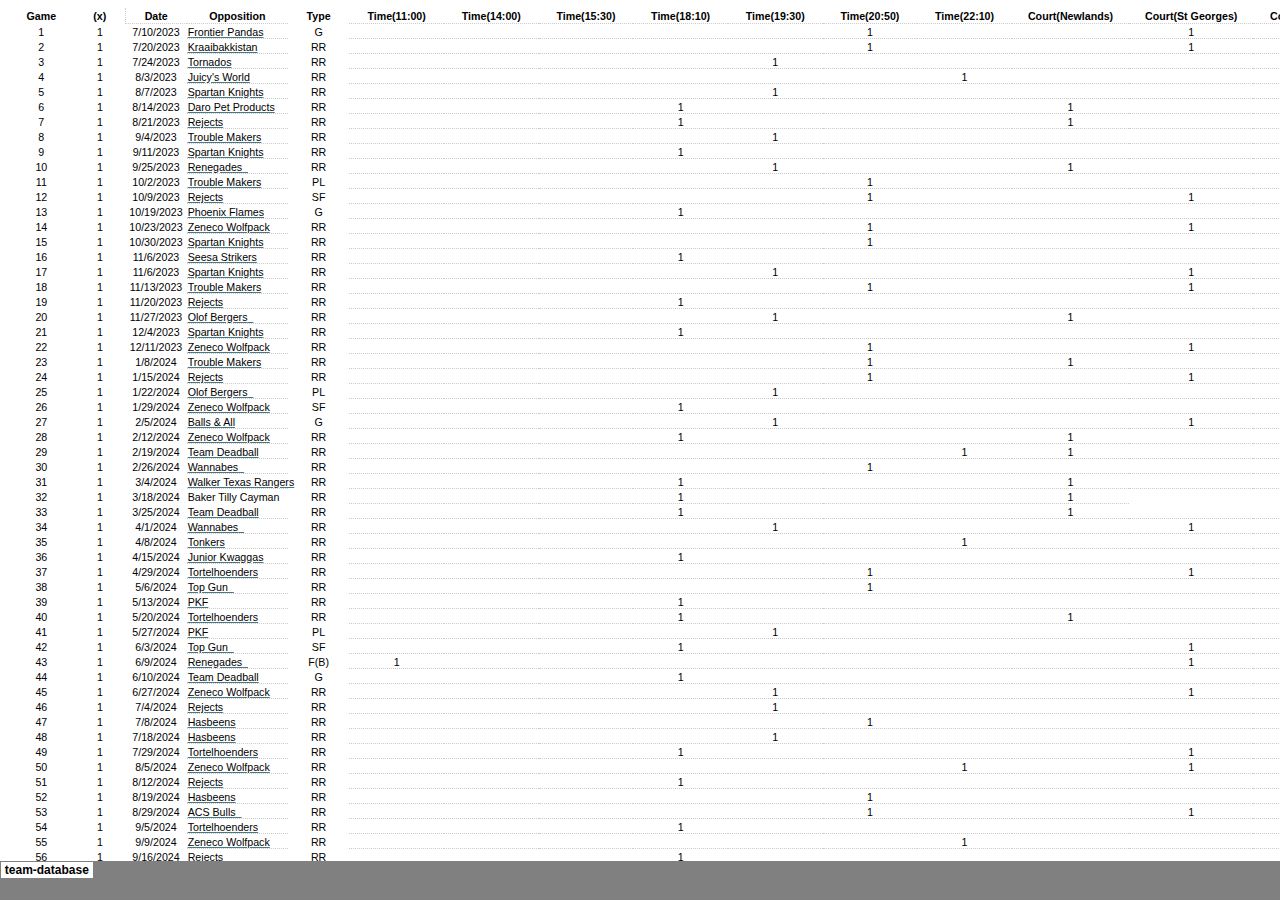
<file: team-database_files/tabstrip.htm>
<html>
<head>
<meta http-equiv=Content-Type content="text/html; charset=windows-1252">
<meta name=ProgId content=Excel.Sheet>
<meta name=Generator content="Microsoft Excel 15">
<link id=Main-File rel=Main-File href="../team-database.htm">

<script language="JavaScript">
<!--
if (window.name!="frTabs")
 window.location.replace(document.all.item("Main-File").href);
//-->
</script>
<style>
<!--
A {
    text-decoration:none;
    color:#000000;
    font-size:9pt;
}
-->
</style>
</head>
<body topmargin=0 leftmargin=0 bgcolor="#808080">
<table border=0 cellspacing=1>
 <tr>
 <td bgcolor="#FFFFFF" nowrap><b><small><small>&nbsp;<a href="sheet001.htm" target="frSheet"><font face="Arial" color="#000000">team-database</font></a>&nbsp;</small></small></b></td>

 </tr>
</table>
</body>
</html>
</file>
<file: assets/styles.css>
/* Algemene style */
body {
  font-family: Arial, sans-serif;
  margin: 0;
  padding: 0;
  background-color: #fdfdfd;
  color: #333;
}

/* Navigasie */
nav {
  position: fixed;      /* hou dit bo vas */
  top: 0;
  left: 0;
  width: 100%;
  background-color: #006400;
  z-index: 1000;
}

nav ul {
  list-style-type: none;
  margin: 0;
  padding: 0;
  display: flex;        /* sit items langs mekaar */
  justify-content: flex-start;
}

/* Maak seker alle kolomme is reguit en netjies */
table {
  border-collapse: collapse;
  width: 100%;
  table-layout: fixed; /* hou kolomme dieselfde breedte */
}

table th, table td {
  border: 1px solid #ddd;
  padding: 8px;
  text-align: center; /* sentreer alles */
}

table th {
  background-color: #f2f2f2;
  font-weight: bold;
}

h2 {
  margin-top: 30px;
  color: #333;
}
nav ul li a {
  display: block;
  color: white;
  padding: 14px 20px;
  text-decoration: none;
  font-weight: bold;
}

nav ul li a:hover {
  background-color: #004d00;
}

/* Header */
header {
  margin-top: 80px;     /* skuif header onder nav */
  text-align: center;
  padding: 20px;
  background-color: #e8f5e9;
}

header h1 {
  margin: 0;
  font-size: 2.2em;
  color: #006400;
}

header p {
  margin: 5px 0 0;
  font-style: italic;
  color: #444;
}

/* Main inhoud */
main {
  padding: 20px;
}

/* Section headings */
section h2 {
  color: #006400;
  border-bottom: 2px solid #ddd;
  padding-bottom: 5px;
  margin-top: 40px;
}

/* Tables */
table {
  border-collapse: collapse;
  width: 100%;
  margin-bottom: 20px;
}

table th, table td {
  border: 1px solid #ddd;
  padding: 8px;
  text-align: left;
}

table th {
  background-color: #f2f2f2;
}

/* Players */
.players {
  display: flex;
  flex-wrap: wrap;
  gap: 20px;
}

.player {
  text-align: center;
  width: 140px;
}

.player img {
  border-radius: 8px;
  border: 2px solid #ccc;
}

.player h3 {
  margin-top: 8px;
  font-size: 1em;
  color: #333;
}

/* Gallery */
#gallery img {
  margin-top: 10px;
  border: 3px solid #006400;
  border-radius: 6px;
}

/* Contact */
#contact p {
  margin: 5px 0;
}

/* Footer */
footer {
  background-color: #006400;
  color: white;
  text-align: center;
  padding: 10px;
  margin-top: 40px;
}

/* Gallery grid */
.gallery-grid {
  display: grid;
  grid-template-columns: repeat(auto-fit, minmax(250px, 1fr));
  gap: 20px;
  margin: 20px 0;
}

.gallery-grid img {
  width: 100%;
  height: auto;
  border-radius: 6px;
  border: 1px solid #ddd;
}

.gallery-grid figure {
  margin: 0;
  text-align: center;
}

.gallery-grid figcaption {
  margin-top: 8px;
  font-size: 0.9em;
  color: #555;
}

/* Contact form */
.contact-form {
  max-width: 600px;
  margin: 20px auto;
  display: flex;
  flex-direction: column;
  gap: 12px;
}

.contact-form label {
  font-weight: bold;
  text-align: left;
}

.contact-form input,
.contact-form textarea {
  padding: 10px;
  border: 1px solid #ddd;
  border-radius: 4px;
  font-family: inherit;
}

.contact-form button {
  padding: 10px;
  background-color: #333;
  color: #fff;
  border: none;
  border-radius: 4px;
  cursor: pointer;
}

.contact-form button:hover {
  background-color: #555;
}

/* Contact info */
.contact-info {
  max-width: 600px;
  margin: 40px auto;
  text-align: center;
}

.contact-info h2 {
  margin-bottom: 10px;
}

header {
  text-align: center;
  margin: 20px 0;
}

#intro, #highlights {
  max-width: 800px;
  margin: 20px auto;
  text-align: center;
}

#highlights ul {
  list-style: none;
  padding: 0;
}

#highlights li {
  margin: 8px 0;
  font-size: 1.1em;
}
</file>
